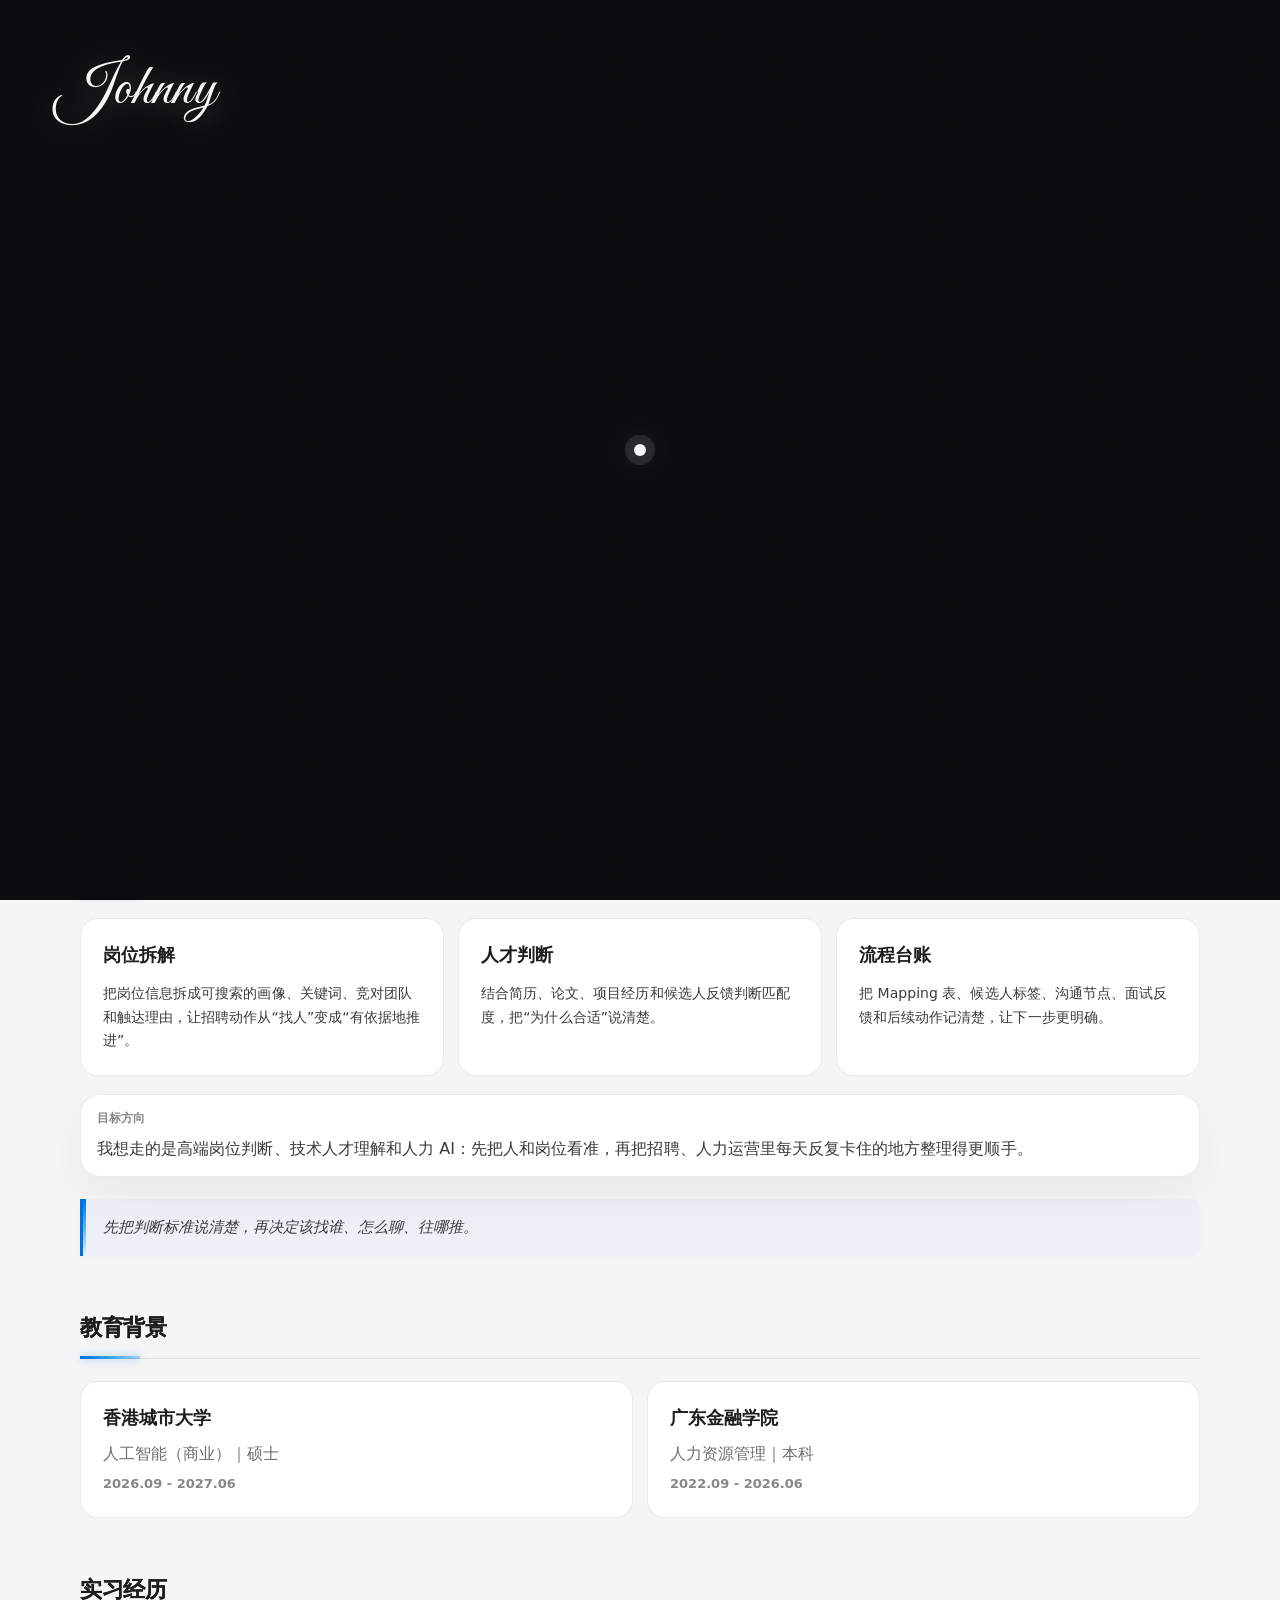
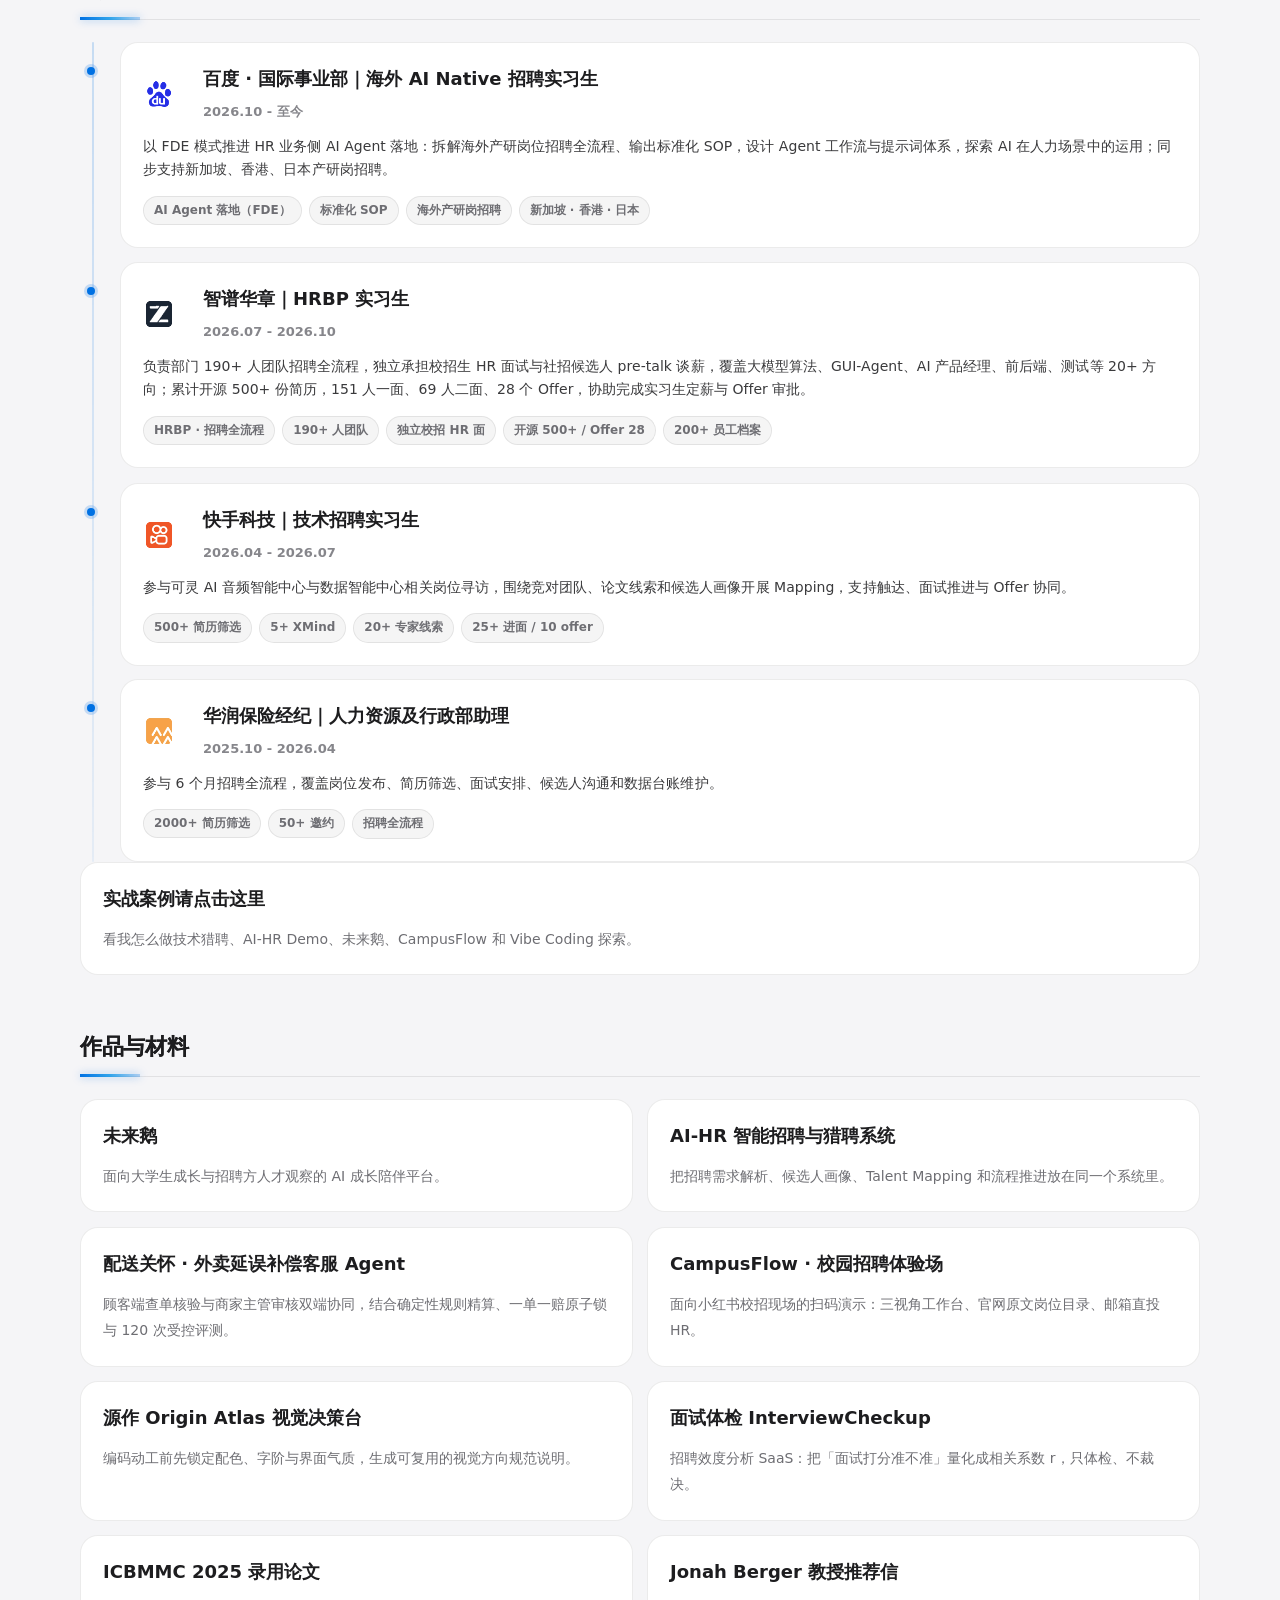
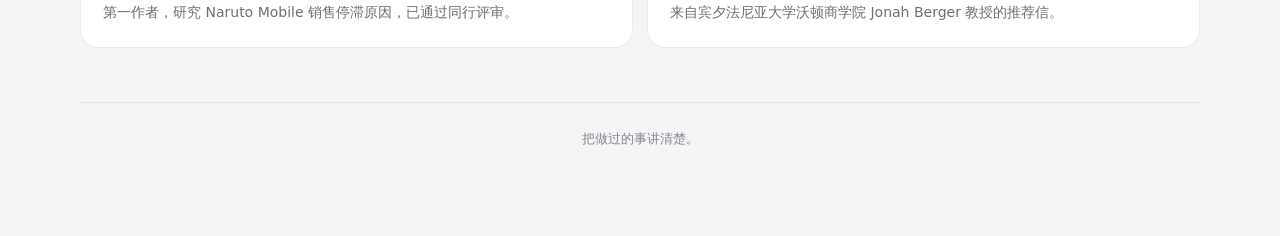
<file: index.html>
<!DOCTYPE html>
<html lang="zh-CN">
<head>
  <meta charset="UTF-8" />
  <meta name="viewport" content="width=device-width, initial-scale=1.0" />
  <title>李宗谦｜高端招聘 / 技术猎聘 / 人力运营 AI</title>
  <meta name="description" content="李宗谦，22岁，人力资源管理 + 商业 AI 背景，目标方向为高端招聘、技术猎聘和人力运营 AI。" />
  <meta name="robots" content="index, follow" />
  <meta name="theme-color" content="#f5f5f7" />
  <link rel="canonical" href="https://892069773-stack.github.io/" />
  <link rel="icon" href="assets/site-icon.svg" type="image/svg+xml" />
  <link rel="manifest" href="site.webmanifest" />
  <meta property="og:type" content="website" />
  <meta property="og:locale" content="zh_CN" />
  <meta property="og:site_name" content="李宗谦个人主页" />
  <meta property="og:title" content="李宗谦｜高端招聘 / 技术猎聘 / 人力运营 AI" />
  <meta property="og:description" content="人力资源管理 + 商业 AI 背景，目标方向为高端招聘、技术猎聘和人力运营 AI。" />
  <meta property="og:url" content="https://892069773-stack.github.io/" />
  <meta property="og:image" content="https://892069773-stack.github.io/assets/profile-hero.jpg" />
  <meta name="twitter:card" content="summary_large_image" />
  <meta name="twitter:title" content="李宗谦｜高端招聘 / 技术猎聘 / 人力运营 AI" />
  <meta name="twitter:description" content="把岗位、候选人和人力流程里的关键判断讲清楚的人。" />
  <meta name="twitter:image" content="https://892069773-stack.github.io/assets/profile-hero.jpg" />
  <link rel="preload" as="image" href="assets/life/life-01.jpg" fetchpriority="low" />
  <link rel="preload" as="image" href="assets/life/life-02.jpg" fetchpriority="low" />
  <link rel="preload" as="image" href="assets/life/life-03.jpg" fetchpriority="low" />
  <link rel="preload" as="image" href="assets/life/life-04.jpg" fetchpriority="low" />
  <link rel="preload" as="image" href="assets/life/life-05.jpg" fetchpriority="low" />
  <link rel="preload" as="image" href="assets/life/life-06.jpg" fetchpriority="low" />
  <link rel="preload" as="image" href="assets/life/life-07.jpg" fetchpriority="low" />
  <link rel="preload" as="image" href="assets/life/life-08.jpg" fetchpriority="low" />
  <link rel="preload" as="image" href="assets/life/life-09.jpg" fetchpriority="low" />
  <link rel="preload" as="image" href="assets/life/life-10-wilderness.jpg" fetchpriority="low" />
  <link rel="preload" as="image" href="assets/life/life-12-lake-windmills.jpg" fetchpriority="low" />
  <link rel="preload" as="image" href="assets/life/life-13-cloudfield.jpg" fetchpriority="low" />
  <link rel="preload" as="image" href="assets/intro-hero.jpg" fetchpriority="high" />
  <link rel="preload" as="image" href="assets/covers/game-valorant.jpg" fetchpriority="low" />
  <link rel="preload" as="image" href="assets/covers/game-rock-kingdom.jpg" fetchpriority="low" />
  <link rel="preconnect" href="https://fonts.googleapis.com" />
  <link rel="preconnect" href="https://fonts.gstatic.com" crossorigin />
  <link href="https://fonts.googleapis.com/css2?family=Great+Vibes&display=swap" rel="stylesheet" />
  <link rel="stylesheet" href="assets/styles.css" />
</head>
<body data-page="home">
  <a class="skip-link" href="#main">跳到主要内容</a>
  <header class="site-header">
    <div class="nav-wrap">
      <a class="brand" href="index.html"><span class="brand-mark">LZ</span><span>李宗谦<small>Recruiting x AI</small></span></a>
      <nav class="top-nav" aria-label="主导航">
        <a href="index.html" data-nav="home">Home</a>
        <a href="about.html" data-nav="about">About</a>
        <a href="experience.html" data-nav="experience">Cases</a>
        <a href="works.html" data-nav="works">Works</a>
        <a href="cv.html" data-nav="cv">CV</a>
        <a href="life.html" data-nav="life">Life</a>
        <a href="contact.html" data-nav="contact">Contact</a>
      </nav>
    </div>
  </header>

  <nav class="mobile-nav" aria-label="移动端导航">
    <a href="index.html" data-nav="home">首页</a>
    <a href="about.html" data-nav="about">关于</a>
    <a href="experience.html" data-nav="experience">实战</a>
    <a href="works.html" data-nav="works">作品</a>
    <a href="cv.html" data-nav="cv">履历</a>
    <a href="life.html" data-nav="life">生活</a>
    <a href="contact.html" data-nav="contact">联系</a>
  </nav>

  <button class="mode-toggle" type="button" data-mode-toggle aria-pressed="false" aria-label="打开生活模式">
    <span class="mode-icon" data-mode-icon>L</span>
    <span class="mode-label" data-mode-label>生活模式</span>
    <span class="mode-track" aria-hidden="true"><span></span></span>
  </button>
  <span class="mode-flash" data-mode-flash aria-hidden="true"></span>

  <!-- 工作区叙事开场：米白加载 → 品牌整屏 → 主视觉揭示 → 事实文案 → 进入工作区（仅工作模式） -->
  <div class="work-intro" data-work-intro data-phase="loader" role="presentation">
    <span class="wi-name-top" aria-hidden="true">Johnny</span>
    <div class="wi-stage" aria-hidden="true">
      <div class="wi-media">
        <figure class="wi-visual"><img src="assets/intro-hero.jpg" alt="" loading="eager" fetchpriority="high" decoding="async" /></figure>
        <div class="wi-scrim" aria-hidden="true"></div>
        <div class="wi-grain" aria-hidden="true"></div>
      </div>
      <div class="wi-copy">
        <h1 class="wi-h1">李宗谦</h1>
        <p class="wi-role">百度国际 · AI Native 招聘</p>
        <p class="wi-interests">对技术招聘、技术 HRBP 和招聘运营感兴趣</p>
        <div class="wi-actions">
          <a class="wi-btn wi-btn--primary" href="#experience" data-wi-view>查看经历</a>
          <a class="wi-btn" href="cv.html">在线履历 CV</a>
        </div>
        <div class="wi-hint" aria-hidden="true">下滑进入</div>
      </div>
    </div>
    <span class="wi-guide" aria-hidden="true"></span>
  </div>

  <main class="profile-home" id="main">
    <section class="profile-shell" data-mode-view="work" aria-hidden="false">
      <header class="profile-hero-card profile-hero-work">
        <div class="profile-visual">
          <figure class="profile-portrait">
            <img src="assets/profile-hero.jpg" width="556" height="720" alt="李宗谦个人照片" loading="eager" fetchpriority="high" decoding="async" data-random-home-photo />
            <figcaption><span>Target</span><strong>Recruiting x AI</strong></figcaption>
          </figure>
          <div class="portrait-note" aria-label="头像下说明">
            <p>乐于沟通，把候选人关系维护成长期联系；新岗位、新行业会主动补知识、拆问题。</p>
          </div>
        </div>
        <div class="profile-hero-copy">
          <p class="profile-kicker">工作区 / Recruiting x AI</p>
          <h1>李宗谦</h1>
          <p class="profile-role">22岁 · 人力资源管理 + 商业 AI</p>
          <p class="profile-slogan">高端招聘 · 技术猎聘 · 人力运营 AI</p>
          <p class="profile-contact">GitHub 892069773-stack · 892069773@qq.com · 微信 Johnny_Shelby</p>
          <div class="profile-actions">
            <a class="is-primary" href="cv.html">查看 CV</a>
            <a href="experience.html">实战案例</a>
            <a href="works.html">作品材料</a>
            <a href="contact.html">联系我</a>
          </div>
          <div class="hero-proof-grid" aria-label="核心证据">
            <article><strong>3000+</strong><span>累计简历筛选</span></article>
            <article><strong>75+</strong><span>候选人触达 / 邀约</span></article>
            <article><strong>CityU</strong><span>商业人工智能</span></article>
          </div>
        </div>
      </header>

      <section class="profile-section" id="section-method">
        <h2>我做事的方式</h2>
        <div class="profile-grid three capability-grid">
          <article class="profile-card"><strong>岗位拆解</strong><p>把岗位信息拆成可搜索的画像、关键词、竞对团队和触达理由，让招聘动作从“找人”变成“有依据地推进”。</p></article>
          <article class="profile-card"><strong>人才判断</strong><p>结合简历、论文、项目经历和候选人反馈判断匹配度，把“为什么合适”说清楚。</p></article>
          <article class="profile-card"><strong>流程台账</strong><p>把 Mapping 表、候选人标签、沟通节点、面试反馈和后续动作记清楚，让下一步更明确。</p></article>
        </div>
        <div class="career-intent">
          <span>目标方向</span>
          <p>我想走的是高端岗位判断、技术人才理解和人力 AI：先把人和岗位看准，再把招聘、人力运营里每天反复卡住的地方整理得更顺手。</p>
        </div>
        <blockquote>先把判断标准说清楚，再决定该找谁、怎么聊、往哪推。</blockquote>
      </section>

      <section class="profile-section">
        <h2>教育背景</h2>
        <div class="profile-grid two">
          <article class="profile-card">
            <strong>香港城市大学</strong>
            <span>人工智能（商业）｜硕士</span>
            <small>2026.09 - 2027.06</small>
          </article>
          <article class="profile-card">
            <strong>广东金融学院</strong>
            <span>人力资源管理｜本科</span>
            <small>2022.09 - 2026.06</small>
          </article>
        </div>
      </section>

      <section class="profile-section" id="experience">
        <h2>实习经历</h2>
        <div class="profile-timeline">
          <article class="profile-card">
            <div class="profile-card-head">
              <img src="assets/logos/baidu.png" alt="百度" class="company-logo" width="32" height="32" />
              <div>
                <strong>百度 · 国际事业部｜海外 AI Native 招聘实习生</strong>
                <small>2026.10 - 至今</small>
              </div>
            </div>
            <p>以 FDE 模式推进 HR 业务侧 AI Agent 落地：拆解海外产研岗位招聘全流程、输出标准化 SOP，设计 Agent 工作流与提示词体系，探索 AI 在人力场景中的运用；同步支持新加坡、香港、日本产研岗招聘。</p>
            <div class="profile-tags"><span>AI Agent 落地（FDE）</span><span>标准化 SOP</span><span>海外产研岗招聘</span><span>新加坡 · 香港 · 日本</span></div>
          </article>
          <article class="profile-card">
            <div class="profile-card-head">
              <img src="assets/logos/zhipu.png" alt="智谱AI" class="company-logo" width="32" height="32" />
              <div>
                <strong>智谱华章｜HRBP 实习生</strong>
                <small>2026.07 - 2026.10</small>
              </div>
            </div>
            <p>负责部门 190+ 人团队招聘全流程，独立承担校招生 HR 面试与社招候选人 pre-talk 谈薪，覆盖大模型算法、GUI-Agent、AI 产品经理、前后端、测试等 20+ 方向；累计开源 500+ 份简历，151 人一面、69 人二面、28 个 Offer，协助完成实习生定薪与 Offer 审批。</p>
            <div class="profile-tags"><span>HRBP · 招聘全流程</span><span>190+ 人团队</span><span>独立校招 HR 面</span><span>开源 500+ / Offer 28</span><span>200+ 员工档案</span></div>
          </article>
          <article class="profile-card">
            <div class="profile-card-head">
              <img src="assets/logos/kuaishou.png" alt="快手科技" class="company-logo" width="32" height="32" />
              <div>
                <strong>快手科技｜技术招聘实习生</strong>
                <small>2026.04 - 2026.07</small>
              </div>
            </div>
            <p>参与可灵 AI 音频智能中心与数据智能中心相关岗位寻访，围绕竞对团队、论文线索和候选人画像开展 Mapping，支持触达、面试推进与 Offer 协同。</p>
            <div class="profile-tags"><span>500+ 简历筛选</span><span>5+ XMind</span><span>20+ 专家线索</span><span>25+ 进面 / 10 offer</span></div>
          </article>
          <article class="profile-card">
            <div class="profile-card-head">
              <img src="assets/logos/huarun.png" alt="华润保险经纪" class="company-logo" width="32" height="32" />
              <div>
                <strong>华润保险经纪｜人力资源及行政部助理</strong>
                <small>2025.10 - 2026.04</small>
              </div>
            </div>
            <p>参与 6 个月招聘全流程，覆盖岗位发布、简历筛选、面试安排、候选人沟通和数据台账维护。</p>
            <div class="profile-tags"><span>2000+ 简历筛选</span><span>50+ 邀约</span><span>招聘全流程</span></div>
          </article>
        </div>
        <a class="profile-link-card profile-experience-cta" href="experience.html"><strong>实战案例请点击这里</strong><span>看我怎么做技术猎聘、AI-HR Demo、未来鹅、CampusFlow 和 Vibe Coding 探索。</span></a>
      </section>

      <section class="profile-section">
        <h2>作品与材料</h2>
        <div class="profile-grid two">
          <a class="profile-link-card" href="works.html#future-goose"><strong>未来鹅</strong><span>面向大学生成长与招聘方人才观察的 AI 成长陪伴平台。</span></a>
          <a class="profile-link-card" href="works.html#aihr"><strong>AI-HR 智能招聘与猎聘系统</strong><span>把招聘需求解析、候选人画像、Talent Mapping 和流程推进放在同一个系统里。</span></a>
          <a class="profile-link-card" href="works.html#ord001"><strong>配送关怀 · 外卖延误补偿客服 Agent</strong><span>顾客端查单核验与商家主管审核双端协同，结合确定性规则精算、一单一赔原子锁与 120 次受控评测。</span></a>
          <a class="profile-link-card" href="works.html#campusflow"><strong>CampusFlow · 校园招聘体验场</strong><span>面向小红书校招现场的扫码演示：三视角工作台、官网原文岗位目录、邮箱直投 HR。</span></a>
          <a class="profile-link-card" href="works.html#origin-atlas"><strong>源作 Origin Atlas 视觉决策台</strong><span>编码动工前先锁定配色、字阶与界面气质，生成可复用的视觉方向规范说明。</span></a>
          <a class="profile-link-card" href="works.html#interview-checkup"><strong>面试体检 InterviewCheckup</strong><span>招聘效度分析 SaaS：把「面试打分准不准」量化成相关系数 r，只体检、不裁决。</span></a>
          <a class="profile-link-card" href="paper.html"><strong>ICBMMC 2025 录用论文</strong><span>第一作者，研究 Naruto Mobile 销售停滞原因，已通过同行评审。</span></a>
          <a class="profile-link-card" href="reference.html"><strong>Jonah Berger 教授推荐信</strong><span>来自宾夕法尼亚大学沃顿商学院 Jonah Berger 教授的推荐信。</span></a>
        </div>
      </section>

      <footer class="profile-footer">把做过的事讲清楚。</footer>
    </section>

    <section class="profile-shell life-profile-shell" data-mode-view="life" aria-hidden="true" inert hidden>
      <header class="profile-hero-card profile-hero-life">
        <div class="profile-hero-copy">
          <p class="profile-kicker">下班后 / Life</p>
          <h1>生活里的我</h1>
          <div class="friend-card friend-card-life" aria-label="交友名片">
            <div class="friend-zodiac" aria-hidden="true"><span>♌</span></div>
            <div>
              <span class="friend-label">交友名片</span>
              <strong>ENFP · 狮子座</strong>
              <p>熟了之后话会变多，反应快，爱接梗；能开黑，也能认真听一段近况。</p>
            </div>
          </div>
          <div class="profile-actions">
            <a class="is-primary" href="contact.html">聊聊</a>
            <a href="works.html">看作品</a>
            <a href="cv.html">看履历</a>
          </div>
          <div class="signal-board" data-signal-board>
            <div class="signal-tabs" role="tablist" aria-label="生活兴趣">
              <button type="button" class="is-active" data-signal-tab data-signal-text="打瓦会认真报点，洛克王国就纯放松。">游戏</button>
              <button type="button" data-signal-tab data-signal-text="吉他是留给自己的慢时间，想放空的时候就弹一会儿。">吉他</button>
              <button type="button" data-signal-tab data-signal-text="从深圳飞。到地方先吃饭，再找街逛。">旅行</button>
            </div>
            <p data-signal-copy aria-live="polite">打瓦会认真报点，洛克王国就纯放松。</p>
          </div>
          <div class="hero-proof-grid" aria-label="生活兴趣">
            <article><strong>Game</strong><span>无畏契约 / 洛克王国</span></article>
            <article><strong>Sound</strong><span>弹吉他</span></article>
            <article><strong>Trip</strong><span>日本 / 英国 / 加拿大</span></article>
            <article><strong>Food</strong><span>可乐鸡翅 / 辣椒炒肉</span></article>
          </div>
        </div>
        <figure class="profile-portrait life-portrait random-life-portrait">
          <img src="assets/life/life-03.jpg" data-src="assets/life/life-03.jpg" width="585" height="780" alt="随机生活照片" loading="eager" decoding="async" data-random-life-photo />
        </figure>
      </header>

      <section class="profile-section profile-life-gallery">
        <h2>生活照片墙</h2>
        <p>日常、夜路、富士山、现场、日落、街区、山路、新加坡、茶屋和草原旅行。</p>
        <p class="photo-wall-hint">按住照片左右拖动浏览，也可以聚焦后使用键盘方向键。</p>
        <div class="life-photo-wall profile-photo-wall" aria-label="首页生活模式可左右拖动的生活照片墙">
          <div class="life-photo-track" data-photo-wall tabindex="0">
            <figure><img src="assets/life/life-01.jpg" width="780" height="439" alt="生活自拍照片" loading="eager" decoding="async" /><figcaption>日常</figcaption></figure>
            <figure><img src="assets/life/life-02.jpg" width="584" height="780" alt="夜晚街道旅行照片" loading="eager" decoding="async" /><figcaption>夜路</figcaption></figure>
            <figure><img src="assets/life/life-03.jpg" width="585" height="780" alt="富士山旅行照片" loading="eager" decoding="async" /><figcaption>富士山</figcaption></figure>
            <figure><img src="assets/life/life-04.jpg" width="585" height="780" alt="音乐现场照片" loading="eager" decoding="async" /><figcaption>现场</figcaption></figure>
            <figure><img src="assets/life/life-05.jpg" width="585" height="780" alt="日落海边旅行照片" loading="eager" decoding="async" /><figcaption>日落</figcaption></figure>
            <figure><img src="assets/life/life-06.jpg" width="519" height="780" alt="街区旅行照片" loading="eager" decoding="async" /><figcaption>街区</figcaption></figure>
            <figure><img src="assets/life/life-07.jpg" width="899" height="1200" alt="山路红车旅行照片" loading="eager" decoding="async" /><figcaption>山路</figcaption></figure>
            <figure><img src="assets/life/life-08.jpg" width="899" height="1200" alt="新加坡鱼尾狮夜景照片" loading="eager" decoding="async" /><figcaption>新加坡</figcaption></figure>
            <figure><img src="assets/life/life-09.jpg" width="1200" height="800" alt="茶屋喝抹茶照片" loading="eager" decoding="async" /><figcaption>茶屋</figcaption></figure>
            <figure><img src="assets/life/life-10-wilderness.jpg" width="4032" height="3024" alt="荒野与火山地貌旅行照片" loading="eager" decoding="async" /><figcaption>荒野</figcaption></figure>
            <figure><img src="assets/life/life-12-lake-windmills.jpg" width="5456" height="3064" alt="湖泊与风车旅行照片" loading="eager" decoding="async" /><figcaption>湖风</figcaption></figure>
            <figure><img src="assets/life/life-13-cloudfield.jpg" width="3213" height="5712" alt="草原与云层旅行照片" loading="eager" decoding="async" /><figcaption>云野</figcaption></figure>
          </div>
        </div>
      </section>

      <section class="profile-section">
        <h2>爱好</h2>
        <div class="profile-grid two">
          <article class="profile-card">
            <strong>游戏</strong>
            <p>打瓦的时候会认真报点，洛克王国就当作慢慢回血。</p>
            <div class="game-cover-row" aria-label="游戏封面">
              <figure class="game-cover-card">
                <img src="assets/covers/game-valorant.jpg" width="1200" height="675" alt="无畏契约封面" loading="eager" decoding="async" />
                <figcaption><span>无畏契约</span><strong>打瓦</strong></figcaption>
              </figure>
              <figure class="game-cover-card">
                <img src="assets/covers/game-rock-kingdom.jpg" width="1200" height="675" alt="洛克王国封面" loading="eager" decoding="async" />
                <figcaption><span>洛克王国</span><strong>回血局</strong></figcaption>
              </figure>
            </div>
            <div class="profile-tags"><span>无畏契约（打瓦）</span><span>洛克王国</span></div>
          </article>
          <article class="profile-card">
            <strong>吉他</strong>
            <p>吉他主要留给夜里，手上有点旋律，人会安静下来。</p>
            <div class="profile-tags"><span>弹吉他</span><span>音乐</span></div>
          </article>
        </div>
      </section>

      <section class="profile-section profile-culture">
        <h2>阅读和番剧</h2>
        <p class="profile-section-copy">书架、歌单和番剧口味。</p>
        <div class="culture-stack">
          <div class="culture-block">
            <div class="culture-head">
              <h3>影视剧</h3>
              <p>犯罪、悬疑、文艺向都看一点。</p>
            </div>
            <div class="cover-grid cover-grid-shows">
              <article class="cover-card is-show">
                <div class="cover-art"><img src="[data-uri]" data-src="assets/covers/show-peaky-blinders.jpg" width="500" height="750" alt="《浴血黑帮》海报" loading="lazy" decoding="async" /></div>
                <span>英剧 / 犯罪</span>
                <strong>浴血黑帮</strong>
                <em>黑帮</em>
              </article>
              <article class="cover-card is-show">
                <div class="cover-art"><img src="[data-uri]" data-src="assets/covers/show-reacher.jpg" width="500" height="750" alt="《侠探杰克》海报" loading="lazy" decoding="async" /></div>
                <span>美剧 / 动作</span>
                <strong>侠探杰克</strong>
                <em>爽感</em>
              </article>
              <article class="cover-card is-show">
                <div class="cover-art"><img src="[data-uri]" data-src="assets/covers/show-only-river.jpg" width="500" height="700" alt="《河边的错误》海报" loading="lazy" decoding="async" /></div>
                <span>电影 / 悬疑</span>
                <strong>河边的错误</strong>
                <em>余华</em>
              </article>
              <article class="cover-card is-show">
                <div class="cover-art"><img src="[data-uri]" data-src="assets/covers/show-stranger-things.jpg" width="500" height="750" alt="《怪奇物语》海报" loading="lazy" decoding="async" /></div>
                <span>美剧 / 科幻</span>
                <strong>怪奇物语</strong>
                <em>奇异</em>
              </article>
            </div>
          </div>
          <div class="culture-block">
            <div class="culture-head">
              <h3>番剧口味</h3>
              <p>热血、怪招、日常关系感都吃一点。</p>
            </div>
            <div class="cover-grid cover-grid-anime">
              <article class="cover-card is-anime">
                <div class="cover-art"><img src="[data-uri]" data-src="assets/covers/anime-opposite.jpg" width="506" height="720" alt="《正相反的你与我》封面" loading="lazy" decoding="async" /></div>
                <span>漫画 / 动画</span>
                <strong>正相反的你与我</strong>
                <em>日常感</em>
              </article>
              <article class="cover-card is-anime">
                <div class="cover-art"><img src="[data-uri]" data-src="assets/covers/anime-naruto.jpg" width="524" height="720" alt="《火影忍者》动画封面" loading="lazy" decoding="async" /></div>
                <span>热血成长</span>
                <strong>火影忍者</strong>
                <em>羁绊</em>
              </article>
              <article class="cover-card is-anime">
                <div class="cover-art"><img src="[data-uri]" data-src="assets/covers/anime-jojo.jpg" width="504" height="720" alt="《JOJO的奇妙冒险》动画封面" loading="lazy" decoding="async" /></div>
                <span>热血怪招</span>
                <strong>JOJO的奇妙冒险</strong>
                <em>冒险</em>
              </article>
              <article class="cover-card is-anime">
                <div class="cover-art"><img src="[data-uri]" data-src="assets/covers/anime-jjk.jpg" width="720" height="1018" alt="《咒术回战 怀玉篇》封面" loading="lazy" decoding="async" /></div>
                <span>怀玉篇</span>
                <strong>咒术回战</strong>
                <em>高专时期</em>
              </article>
            </div>
          </div>
          <div class="culture-block">
            <div class="culture-head">
              <h3>阅读清单</h3>
              <p>有些书看完会留一点后劲。</p>
            </div>
            <div class="cover-grid cover-grid-books">
              <article class="cover-card is-book">
                <div class="cover-art"><img src="[data-uri]" data-src="assets/covers/book-alive.jpg" width="496" height="720" alt="《活着》书籍封面" loading="lazy" decoding="async" /></div>
                <span>余华</span>
                <strong>活着</strong>
                <em>命运感</em>
              </article>
              <article class="cover-card is-book">
                <div class="cover-art"><img src="[data-uri]" data-src="assets/covers/book-kite.jpg" width="720" height="720" alt="《追风筝的人》书籍封面" loading="lazy" decoding="async" /></div>
                <span>卡勒德·胡赛尼</span>
                <strong>追风筝的人</strong>
                <em>记忆与补偿</em>
              </article>
              <article class="cover-card is-book">
                <div class="cover-art"><img src="[data-uri]" data-src="assets/covers/book-sunzi.jpg" width="509" height="720" alt="《孙子兵法》书籍封面" loading="lazy" decoding="async" /></div>
                <span>孙武</span>
                <strong>孙子兵法</strong>
                <em>策略感</em>
              </article>
            </div>
          </div>
        </div>
      </section>

      <section class="profile-section">
        <h2>正在听</h2>
        <div class="music-grid">
          <a class="music-card" href="https://music.apple.com/us/album/what-is-love/1555390082?i=1555390083" target="_blank" rel="noreferrer">
            <img src="[data-uri]" data-src="assets/covers/music-what-is-love.jpg" width="300" height="300" alt="TWICE What is Love? 专辑封面" loading="lazy" decoding="async" />
            <span>TWICE</span>
            <strong>What is Love?</strong>
          </a>
          <a class="music-card" href="https://music.apple.com/us/album/nocturne/1721453716?i=1721454108" target="_blank" rel="noreferrer">
            <img src="[data-uri]" data-src="assets/covers/music-nocturne.jpg" width="300" height="300" alt="周杰伦 Nocturne 专辑封面" loading="lazy" decoding="async" />
            <span>周杰伦</span>
            <strong>夜曲</strong>
          </a>
          <a class="music-card" href="https://music.apple.com/us/album/the-same-moonlight/672648486?i=672648897" target="_blank" rel="noreferrer">
            <img src="[data-uri]" data-src="assets/covers/music-same-moonlight.jpg" width="300" height="300" alt="徐佳莹 The Same Moonlight 专辑封面" loading="lazy" decoding="async" />
            <span>徐佳莹</span>
            <strong>一样的月光</strong>
          </a>
        </div>
      </section>

      <section class="profile-section">
        <h2>旅行</h2>
        <div class="travel-globe-layout">
          <div class="travel-globe-copy">
            <p>我是深圳人，出门一般从深圳飞。去过日本、美国、新加坡、马来西亚、迪拜、英国、墨西哥、加拿大、柬埔寨。到地方不太爱赶景点，先吃饭，再找街逛。</p>
            <div class="travel-origin"><span>出发地</span><strong>深圳</strong></div>
            <div class="travel-country-list" aria-label="旅行国家">
              <span><b>🇯🇵</b>日本</span>
              <span><b>🇺🇸</b>美国</span>
              <span><b>🇸🇬</b>新加坡</span>
              <span><b>🇲🇾</b>马来西亚</span>
              <span><b>🇦🇪</b>迪拜</span>
              <span><b>🇬🇧</b>英国</span>
              <span><b>🇲🇽</b>墨西哥</span>
              <span><b>🇨🇦</b>加拿大</span>
              <span><b>🇰🇭</b>柬埔寨</span>
            </div>
          </div>
          <div class="travel-globe-stage" data-travel-globe aria-label="从深圳出发的可旋转旅行地球，连接日本、美国、新加坡、马来西亚、迪拜、英国、墨西哥、加拿大和柬埔寨">
            <canvas></canvas>
          </div>
        </div>
      </section>

      <section class="profile-section">
        <h2>喜欢吃的</h2>
        <p>可乐鸡翅、辣椒炒肉，我隔一阵子就会想吃。一个偏甜，一个配米饭很香。</p>
        <blockquote>我的墓志铭：兴趣使然</blockquote>
      </section>

      <footer class="profile-footer">认真上班也认真下班</footer>
    </section>
  </main>

  <footer class="footer"><div class="container"><span>李宗谦｜Recruiting x AI</span><span>高端招聘、技术猎聘、人力运营 AI 和下班后</span></div></footer>
  <div class="mini-record-player" data-record-player>
    <button class="mini-record" type="button" aria-label="播放或暂停音乐" aria-expanded="false">
      <span class="mini-record-disc" aria-hidden="true">
        <span class="mini-record-label">N</span>
      </span>
      <span class="mini-record-tonearm" aria-hidden="true"></span>
    </button>
    <div class="mini-record-bubble" data-record-bubble>
      <button class="mini-record-close" type="button" aria-label="关闭提示">×</button>
      <span>听一下</span>
      <strong>Nonsense</strong>
      <em>Sabrina Carpenter</em>
      <div class="mini-record-controls" aria-label="音乐控制">
        <button class="mini-record-play" type="button" aria-label="播放">►</button>
        <button class="mini-record-next" type="button" aria-label="切到下一首">下一首</button>
      </div>
    </div>
  </div>
  <button class="back-top" data-back-top aria-label="返回顶部">↑</button>
  <script src="assets/router.js"></script>
  <script src="assets/app.js"></script>
  <script src="assets/record-player.js"></script>
  <script src="assets/guide.js"></script>
</body>
</html>
</file>
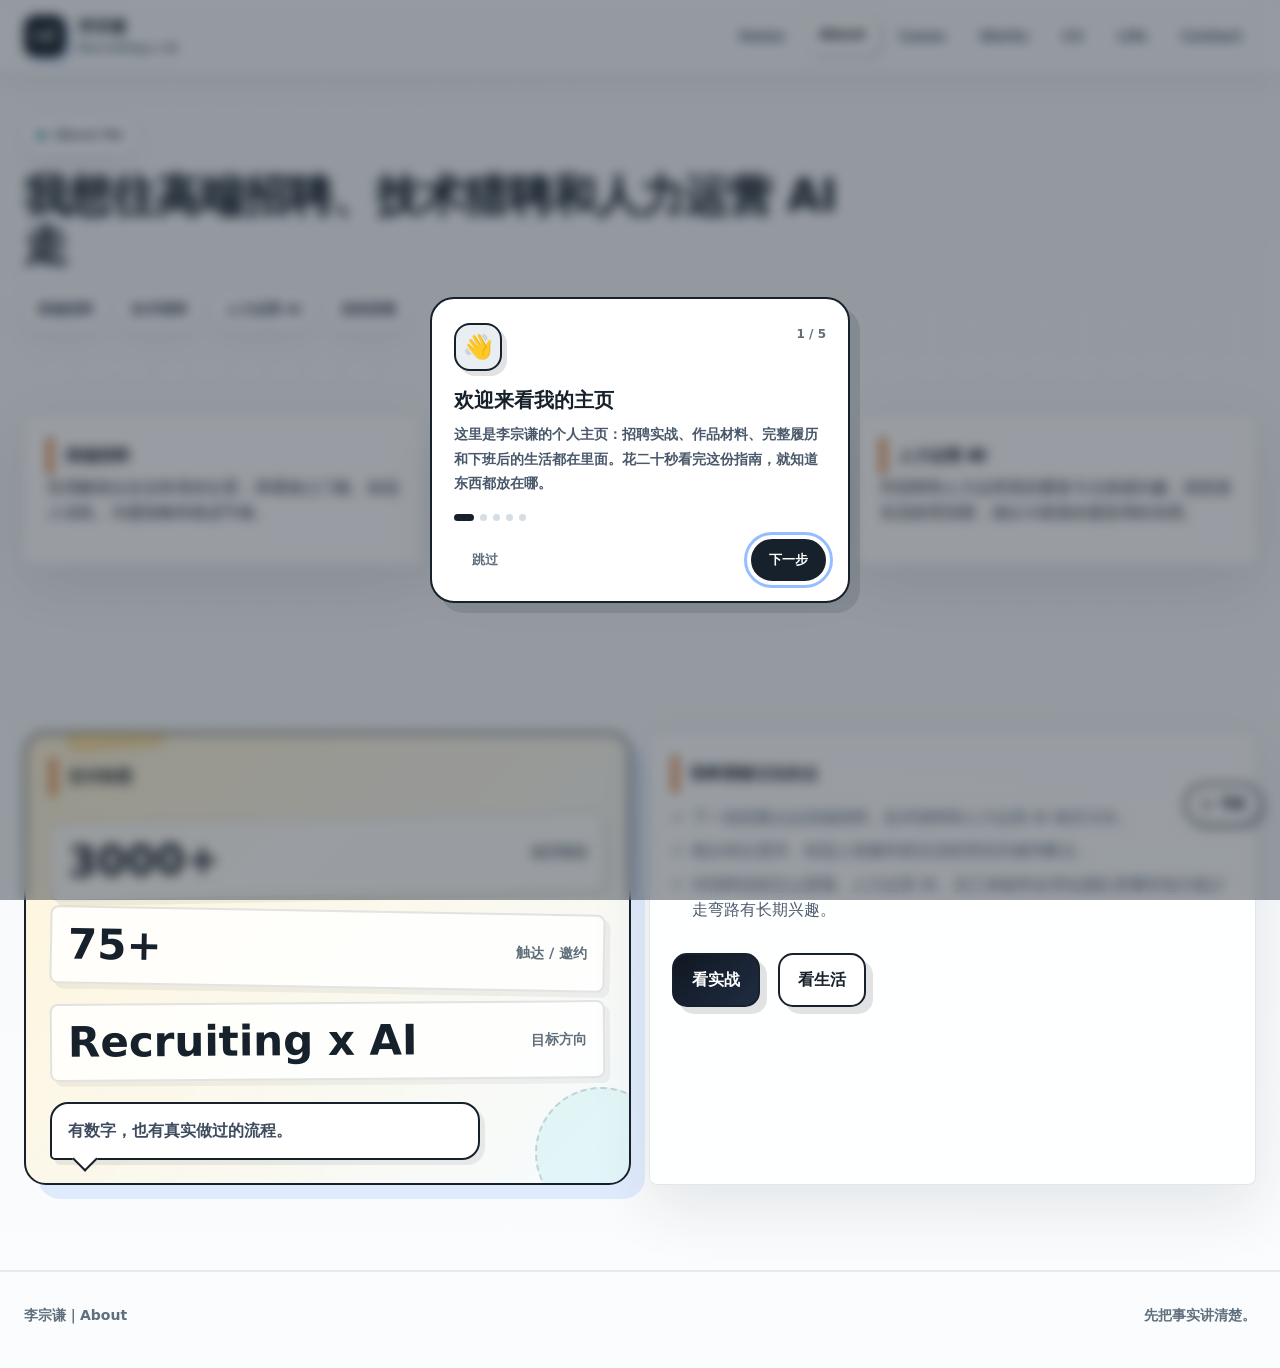
<file: about.html>
<!DOCTYPE html>
<html lang="zh-CN">
<head>
  <meta charset="UTF-8" />
  <meta name="viewport" content="width=device-width, initial-scale=1.0" />
  <title>About｜李宗谦</title>
  <meta name="description" content="李宗谦关于我：人力资源管理、商业人工智能、高端招聘、技术猎聘、人力运营 AI。" />
  <meta name="robots" content="index, follow" />
  <meta name="theme-color" content="#f3f6f8" />
  <link rel="canonical" href="https://892069773-stack.github.io/about.html" />
  <meta property="og:type" content="website" />
  <meta property="og:locale" content="zh_CN" />
  <meta property="og:site_name" content="李宗谦个人主页" />
  <meta property="og:title" content="About｜李宗谦" />
  <meta property="og:description" content="人力资源管理、商业人工智能、高端招聘、技术猎聘、人力运营 AI。" />
  <meta property="og:url" content="https://892069773-stack.github.io/about.html" />
  <meta property="og:image" content="https://892069773-stack.github.io/assets/profile-hero.jpg" />
  <meta name="twitter:card" content="summary_large_image" />
  <meta name="twitter:title" content="About｜李宗谦" />
  <meta name="twitter:description" content="人力资源管理、商业人工智能、高端招聘、技术猎聘、人力运营 AI。" />
  <meta name="twitter:image" content="https://892069773-stack.github.io/assets/profile-hero.jpg" />
  <link rel="icon" href="assets/site-icon.svg" type="image/svg+xml" />
  <link rel="manifest" href="site.webmanifest" />
  <link rel="stylesheet" href="assets/styles.css" />
</head>
<body data-page="about">
  <a class="skip-link" href="#main">跳到主要内容</a>
  <header class="site-header"><div class="nav-wrap"><a class="brand" href="index.html"><span class="brand-mark">LZ</span><span>李宗谦<small>Recruiting x AI</small></span></a><nav class="top-nav"><a href="index.html" data-nav="home">Home</a><a href="about.html" data-nav="about">About</a><a href="experience.html" data-nav="experience">Cases</a><a href="works.html" data-nav="works">Works</a><a href="cv.html" data-nav="cv">CV</a><a href="life.html" data-nav="life">Life</a><a href="contact.html" data-nav="contact">Contact</a></nav></div></header>
  <nav class="mobile-nav"><a href="index.html" data-nav="home">首页</a><a href="about.html" data-nav="about">关于</a><a href="experience.html" data-nav="experience">实战</a><a href="works.html" data-nav="works">作品</a><a href="cv.html" data-nav="cv">履历</a><a href="life.html" data-nav="life">生活</a><a href="contact.html" data-nav="contact">联系</a></nav>
  <main id="main">
    <section class="container page-hero">
      <p class="eyebrow">About Me</p>
      <h1 class="page-title">我想往高端招聘、技术猎聘和人力运营 AI 走</h1>
      <div class="comic-strip"><span class="tag">高端招聘</span><span class="tag">技术猎聘</span><span class="tag">人力运营 AI</span><span class="tag">流程更顺</span></div>
    </section>

    <section class="section tight">
      <div class="container grid three">
        <article class="card"><span class="comic-label">高端招聘</span><p>先理解岗位在业务里的位置，再看核心门槛、候选人动机、沟通策略和推进节奏。</p></article>
        <article class="card"><span class="comic-label">技术猎聘</span><p>把技术栈、竞对团队、论文线索、项目背景和人才画像拆清楚，让寻访动作有依据。</p></article>
        <article class="card"><span class="comic-label">人力运营 AI</span><p>对招聘和人力运营里的重复卡点很感兴趣，想把真实流程理清楚，做出大家真的愿意用的东西。</p></article>
      </div>
    </section>

    <section class="section">
      <div class="container grid two">
        <aside class="comic-board proof-board" aria-label="经历交付便签">
          <span class="comic-label">交付快照</span>
          <div class="paper-stack">
            <p><strong>3000+</strong><span>简历筛选</span></p>
            <p><strong>75+</strong><span>触达 / 邀约</span></p>
            <p><strong>Recruiting x AI</strong><span>目标方向</span></p>
          </div>
          <p class="speech-bubble">有数字，也有真实做过的流程。</p>
        </aside>
        <div class="note-panel">
          <span class="comic-label">我希望被记住的点</span>
          <ul class="bullet-list">
              <li>下一段想重点走高端招聘、技术猎聘和人力运营 AI 相关方向。</li>
              <li>能从岗位需求、候选人画像和真实流程里找关键判断点。</li>
              <li>对招聘流程怎么更顺、人力运营 AI、员工体验和全球化团队里哪些地方能少走弯路有长期兴趣。</li>
          </ul>
          <div class="actions"><a class="btn primary" href="experience.html">看实战</a><a class="btn" href="life.html">看生活</a></div>
        </div>
      </div>
    </section>
  </main>
  <footer class="footer"><div class="container"><span>李宗谦｜About</span><span>先把事实讲清楚。</span></div></footer>
  <button class="back-top" data-back-top aria-label="返回顶部">↑</button>
  <script src="assets/router.js"></script>
  <script src="assets/app.js"></script>
  <script src="assets/guide.js"></script>
  <script src="assets/record-player.js"></script>
</body>
</html>
</file>
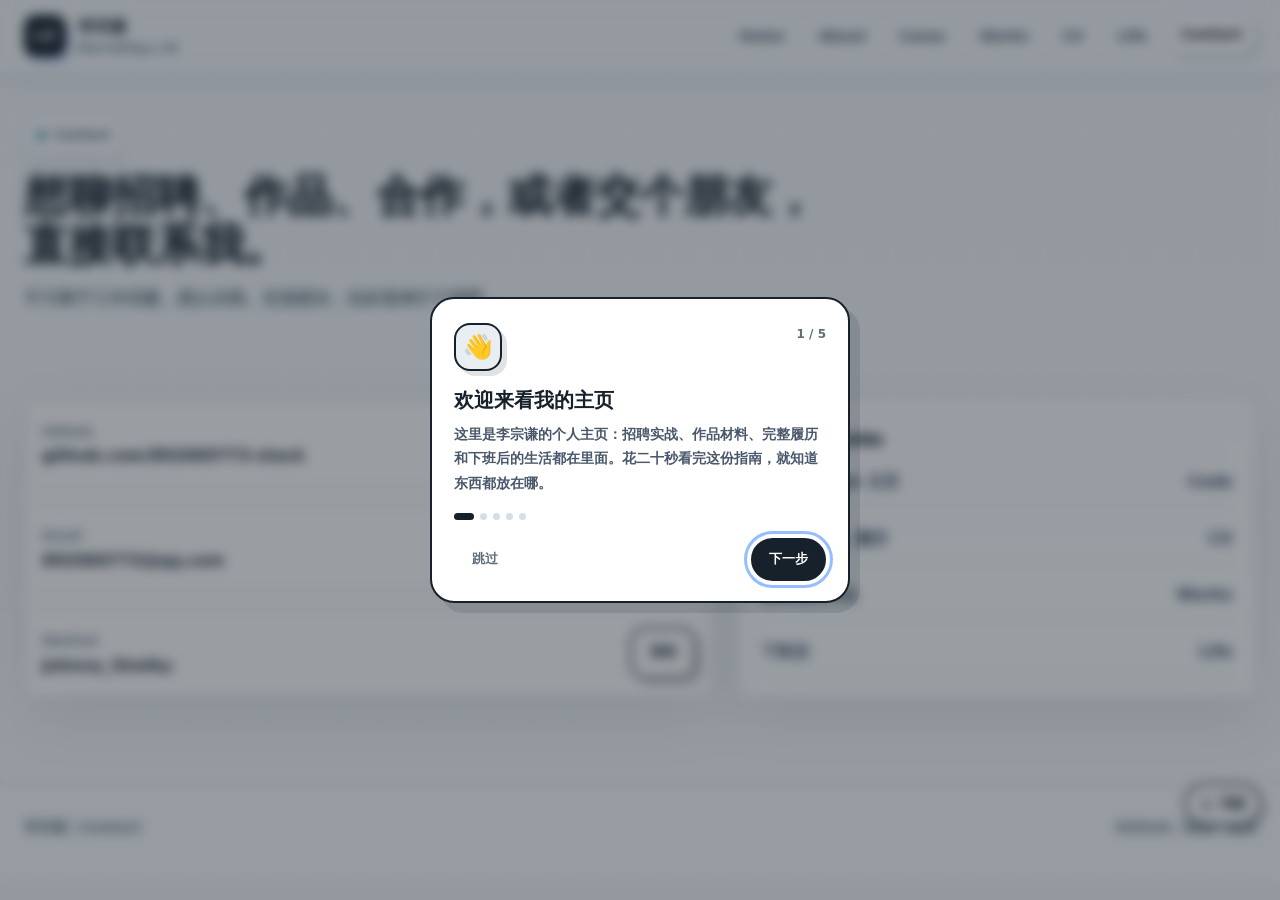
<file: contact.html>
<!DOCTYPE html>
<html lang="zh-CN">
<head>
  <meta charset="UTF-8" />
  <meta name="viewport" content="width=device-width, initial-scale=1.0" />
  <title>Contact｜李宗谦</title>
  <meta name="description" content="李宗谦联系方式：GitHub、邮箱、微信、履历下载与作品入口。" />
  <meta name="robots" content="index, follow" />
  <meta name="theme-color" content="#f3f6f8" />
  <link rel="canonical" href="https://892069773-stack.github.io/contact.html" />
  <meta property="og:type" content="website" />
  <meta property="og:locale" content="zh_CN" />
  <meta property="og:site_name" content="李宗谦个人主页" />
  <meta property="og:title" content="Contact｜李宗谦" />
  <meta property="og:description" content="GitHub、邮箱、微信、履历下载与作品入口。" />
  <meta property="og:url" content="https://892069773-stack.github.io/contact.html" />
  <meta property="og:image" content="https://892069773-stack.github.io/assets/profile-card.jpg" />
  <meta name="twitter:card" content="summary_large_image" />
  <meta name="twitter:title" content="Contact｜李宗谦" />
  <meta name="twitter:description" content="GitHub、邮箱、微信、履历下载与作品入口。" />
  <meta name="twitter:image" content="https://892069773-stack.github.io/assets/profile-card.jpg" />
  <link rel="icon" href="assets/site-icon.svg" type="image/svg+xml" />
  <link rel="manifest" href="site.webmanifest" />
  <link rel="stylesheet" href="assets/styles.css" />
</head>
<body data-page="contact">
  <a class="skip-link" href="#main">跳到主要内容</a>
  <header class="site-header"><div class="nav-wrap"><a class="brand" href="index.html"><span class="brand-mark">LZ</span><span>李宗谦<small>Recruiting x AI</small></span></a><nav class="top-nav"><a href="index.html" data-nav="home">Home</a><a href="about.html" data-nav="about">About</a><a href="experience.html" data-nav="experience">Cases</a><a href="works.html" data-nav="works">Works</a><a href="cv.html" data-nav="cv">CV</a><a href="life.html" data-nav="life">Life</a><a href="contact.html" data-nav="contact">Contact</a></nav></div></header>
  <nav class="mobile-nav"><a href="index.html" data-nav="home">首页</a><a href="about.html" data-nav="about">关于</a><a href="experience.html" data-nav="experience">实战</a><a href="works.html" data-nav="works">作品</a><a href="cv.html" data-nav="cv">履历</a><a href="life.html" data-nav="life">生活</a><a href="contact.html" data-nav="contact">联系</a></nav>
  <main id="main">
    <section class="container page-hero">
      <p class="eyebrow">Contact</p>
      <h1 class="page-title">想聊招聘、作品、合作，或者交个朋友，直接联系我。</h1>
      <p class="page-hero-note">不只限于工作话题，想认识我、交流想法，也欢迎来打个招呼。</p>
    </section>

    <section class="section tight">
      <div class="container contact-board">
        <div class="contact-card">
          <div class="contact-row"><div><span>GitHub</span><strong>github.com/892069773-stack</strong></div><a class="small-btn" href="https://github.com/892069773-stack" target="_blank" rel="noreferrer">打开</a></div>
          <div class="contact-row"><div><span>Email</span><strong>892069773@qq.com</strong></div><button class="small-btn" data-copy="892069773@qq.com">复制</button></div>
          <div class="contact-row"><div><span>WeChat</span><strong>Johnny_Shelby</strong></div><button class="small-btn" data-copy="Johnny_Shelby">复制</button></div>
        </div>
        <aside class="note-panel">
          <span class="comic-label">Quick Links</span>
          <div class="material-list">
            <a href="https://github.com/892069773-stack" target="_blank" rel="noreferrer"><span>访问 GitHub 主页</span><strong>Code</strong></a>
            <a href="cv.html"><span>浏览 HTML 履历</span><strong>CV</strong></a>
            <a href="works.html"><span>查看项目作品</span><strong>Works</strong></a>
            <a href="life.html"><span>下班后</span><strong>Life</strong></a>
          </div>
        </aside>
      </div>
    </section>
  </main>
  <footer class="footer"><div class="container"><span>李宗谦｜Contact</span><span>GitHub / 邮箱 / 微信</span></div></footer>
  <button class="back-top" data-back-top aria-label="返回顶部">↑</button>
  <script src="assets/router.js"></script>
  <script src="assets/app.js"></script>
  <script src="assets/guide.js"></script>
  <script src="assets/record-player.js"></script>
</body>
</html>
</file>
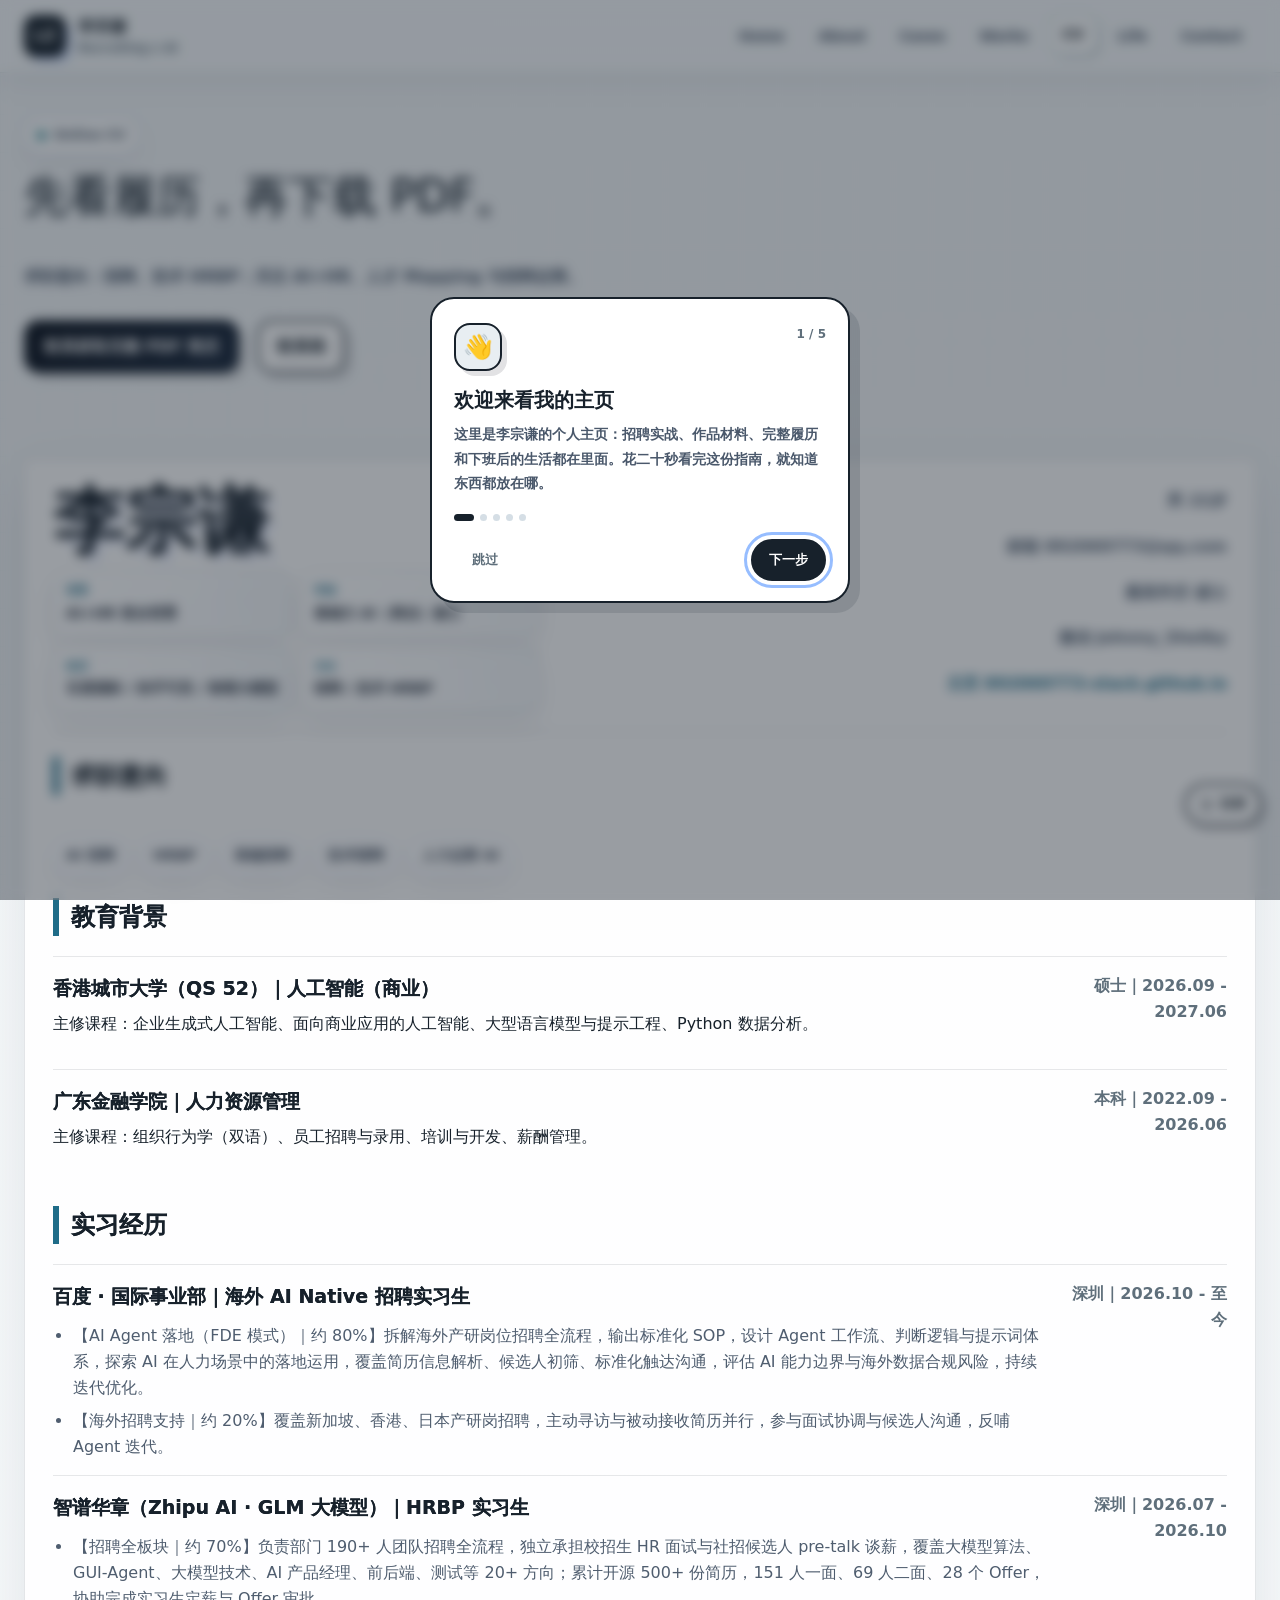
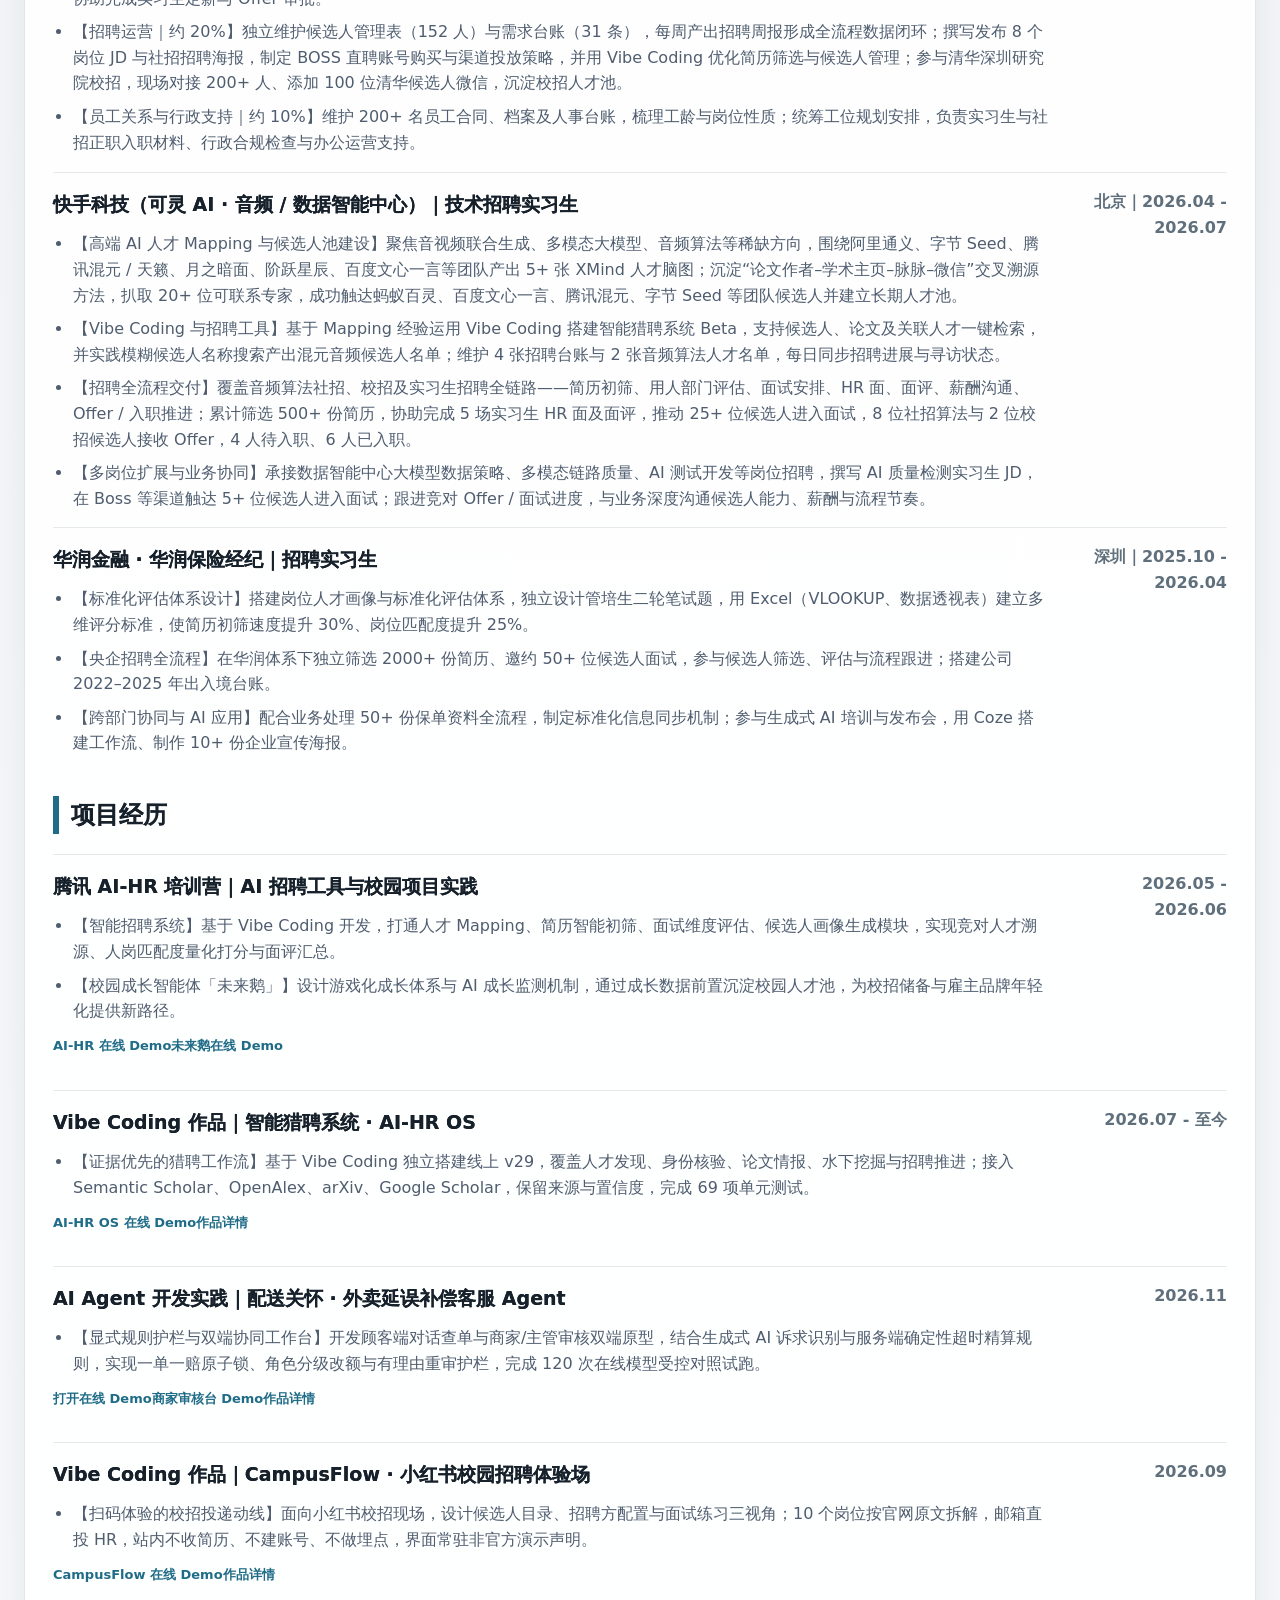
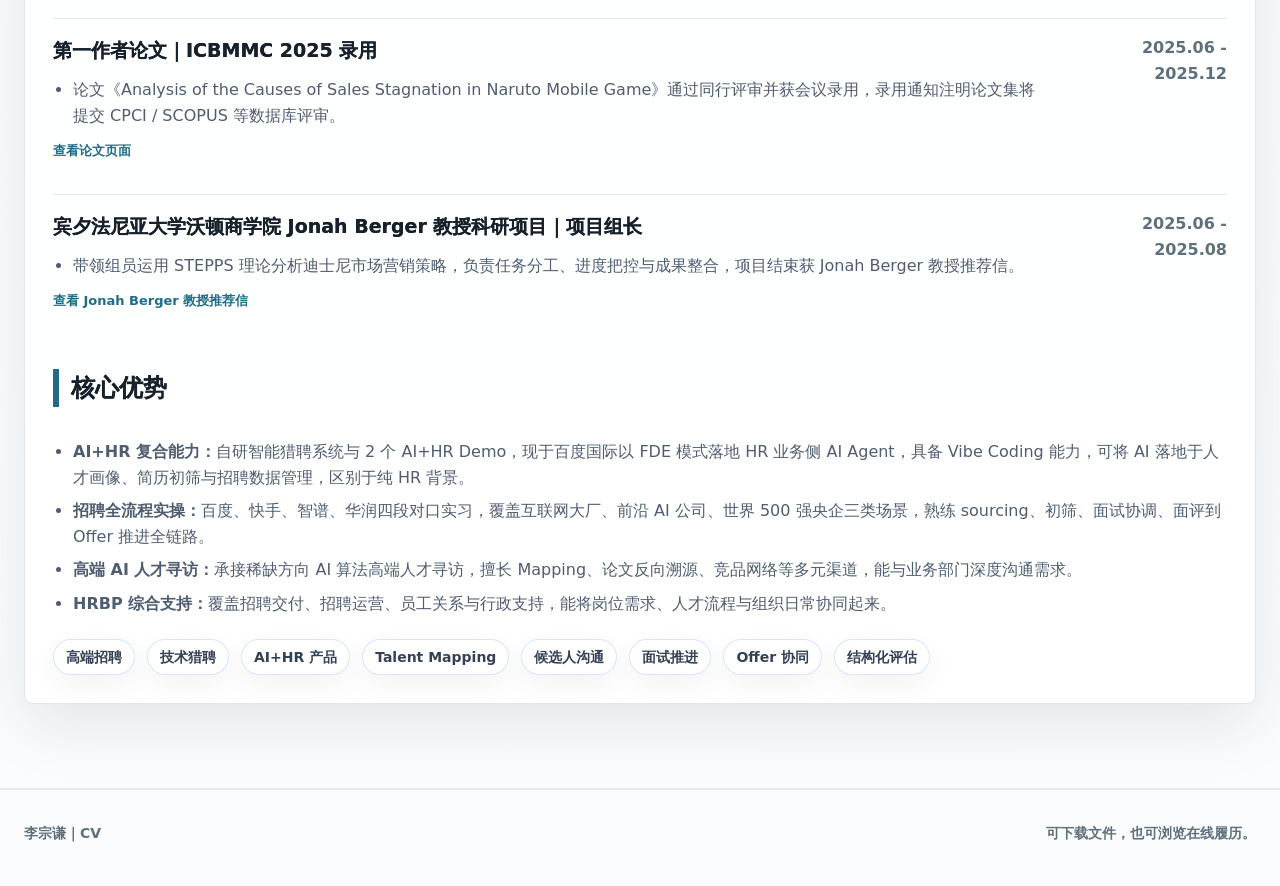
<file: cv.html>
<!DOCTYPE html>
<html lang="zh-CN">
<head>
  <meta charset="UTF-8" />
  <meta name="viewport" content="width=device-width, initial-scale=1.0" />
  <title>CV｜李宗谦</title>
  <meta name="description" content="李宗谦 HTML 履历：高端招聘、技术猎聘与人力运营 AI。" />
  <meta name="robots" content="index, follow" />
  <meta name="theme-color" content="#f3f6f8" />
  <link rel="canonical" href="https://892069773-stack.github.io/cv.html" />
  <meta property="og:type" content="profile" />
  <meta property="og:locale" content="zh_CN" />
  <meta property="og:site_name" content="李宗谦个人主页" />
  <meta property="og:title" content="CV｜李宗谦" />
  <meta property="og:description" content="高端招聘、技术猎聘与人力运营 AI 在线履历。" />
  <meta property="og:url" content="https://892069773-stack.github.io/cv.html" />
  <meta property="og:image" content="https://892069773-stack.github.io/assets/profile-hero.jpg" />
  <meta name="twitter:card" content="summary_large_image" />
  <meta name="twitter:title" content="CV｜李宗谦" />
  <meta name="twitter:description" content="高端招聘、技术猎聘与人力运营 AI 在线履历。" />
  <meta name="twitter:image" content="https://892069773-stack.github.io/assets/profile-hero.jpg" />
  <link rel="icon" href="assets/site-icon.svg" type="image/svg+xml" />
  <link rel="manifest" href="site.webmanifest" />
  <link rel="stylesheet" href="assets/styles.css" />
</head>
<body data-page="cv">
  <a class="skip-link" href="#main">跳到主要内容</a>
  <header class="site-header"><div class="nav-wrap"><a class="brand" href="index.html"><span class="brand-mark">LZ</span><span>李宗谦<small>Recruiting x AI</small></span></a><nav class="top-nav"><a href="index.html" data-nav="home">Home</a><a href="about.html" data-nav="about">About</a><a href="experience.html" data-nav="experience">Cases</a><a href="works.html" data-nav="works">Works</a><a href="cv.html" data-nav="cv">CV</a><a href="life.html" data-nav="life">Life</a><a href="contact.html" data-nav="contact">Contact</a></nav></div></header>
  <nav class="mobile-nav"><a href="index.html" data-nav="home">首页</a><a href="about.html" data-nav="about">关于</a><a href="experience.html" data-nav="experience">实战</a><a href="works.html" data-nav="works">作品</a><a href="cv.html" data-nav="cv">履历</a><a href="life.html" data-nav="life">生活</a><a href="contact.html" data-nav="contact">联系</a></nav>
  <main id="main">
    <section class="container page-hero">
      <p class="eyebrow">Online CV</p>
      <p class="page-title">先看履历，再下载 PDF。</p>
      <p class="lead">求职意向：招聘、技术 HRBP；关注 AI+HR、人才 Mapping 与招聘运营。</p>
      <div class="actions"><a class="btn primary" href="contact.html">联系获取完整 PDF 简历</a><a class="btn" href="contact.html">联系我</a></div>
    </section>

    <section class="section tight">
      <article class="container cv-sheet">
        <header class="cv-header">
          <div class="cv-intro">
            <h1>李宗谦</h1>
            <div class="cv-highlight-grid" aria-label="个人标签">
              <article class="cv-highlight">
                <span>背景</span>
                <strong>AI+HR 复合背景</strong>
              </article>
              <article class="cv-highlight">
                <span>学校</span>
                <strong>港城大 AI（商业）硕士</strong>
              </article>
              <article class="cv-highlight">
                <span>经历</span>
                <strong>百度国际 / 快手可灵 / 智谱大模型</strong>
              </article>
              <article class="cv-highlight">
                <span>方向</span>
                <strong>招聘 / 技术 HRBP</strong>
              </article>
            </div>
          </div>
          <div class="contact-stack">
            <span>男 22岁</span>
            <span>邮箱 892069773@qq.com</span>
            <span>最高学历 硕士</span>
            <span>微信 Johnny_Shelby</span>
            <a href="https://892069773-stack.github.io/" target="_blank" rel="noreferrer">主页 892069773-stack.github.io</a>
          </div>
        </header>

        <section class="cv-section">
          <h2>求职意向</h2>
          <div class="comic-strip"><span class="tag">AI 招聘</span><span class="tag">HRBP</span><span class="tag">高端招聘</span><span class="tag">技术猎聘</span><span class="tag">人力运营 AI</span></div>
        </section>

        <section class="cv-section">
          <h2>教育背景</h2>
          <div class="cv-row"><div><h3>香港城市大学（QS 52）｜人工智能（商业）</h3><p>主修课程：企业生成式人工智能、面向商业应用的人工智能、大型语言模型与提示工程、Python 数据分析。</p></div><time>硕士｜2026.09 - 2027.06</time></div>
          <div class="cv-row"><div><h3>广东金融学院｜人力资源管理</h3><p>主修课程：组织行为学（双语）、员工招聘与录用、培训与开发、薪酬管理。</p></div><time>本科｜2022.09 - 2026.06</time></div>
        </section>

        <section class="cv-section">
          <h2>实习经历</h2>
          <div class="cv-row"><div><h3>百度 · 国际事业部｜海外 AI Native 招聘实习生</h3><ul class="bullet-list"><li>【AI Agent 落地（FDE 模式）｜约 80%】拆解海外产研岗位招聘全流程，输出标准化 SOP，设计 Agent 工作流、判断逻辑与提示词体系，探索 AI 在人力场景中的落地运用，覆盖简历信息解析、候选人初筛、标准化触达沟通，评估 AI 能力边界与海外数据合规风险，持续迭代优化。</li><li>【海外招聘支持｜约 20%】覆盖新加坡、香港、日本产研岗招聘，主动寻访与被动接收简历并行，参与面试协调与候选人沟通，反哺 Agent 迭代。</li></ul></div><time>深圳｜2026.10 - 至今</time></div>
          <div class="cv-row"><div><h3>智谱华章（Zhipu AI · GLM 大模型）｜HRBP 实习生</h3><ul class="bullet-list"><li>【招聘全板块｜约 70%】负责部门 190+ 人团队招聘全流程，独立承担校招生 HR 面试与社招候选人 pre-talk 谈薪，覆盖大模型算法、GUI-Agent、大模型技术、AI 产品经理、前后端、测试等 20+ 方向；累计开源 500+ 份简历，151 人一面、69 人二面、28 个 Offer，协助完成实习生定薪与 Offer 审批。</li><li>【招聘运营｜约 20%】独立维护候选人管理表（152 人）与需求台账（31 条），每周产出招聘周报形成全流程数据闭环；撰写发布 8 个岗位 JD 与社招招聘海报，制定 BOSS 直聘账号购买与渠道投放策略，并用 Vibe Coding 优化简历筛选与候选人管理；参与清华深圳研究院校招，现场对接 200+ 人、添加 100 位清华候选人微信，沉淀校招人才池。</li><li>【员工关系与行政支持｜约 10%】维护 200+ 名员工合同、档案及人事台账，梳理工龄与岗位性质；统筹工位规划安排，负责实习生与社招正职入职材料、行政合规检查与办公运营支持。</li></ul></div><time>深圳｜2026.07 - 2026.10</time></div>
          <div class="cv-row"><div><h3>快手科技（可灵 AI · 音频 / 数据智能中心）｜技术招聘实习生</h3><ul class="bullet-list"><li>【高端 AI 人才 Mapping 与候选人池建设】聚焦音视频联合生成、多模态大模型、音频算法等稀缺方向，围绕阿里通义、字节 Seed、腾讯混元 / 天籁、月之暗面、阶跃星辰、百度文心一言等团队产出 5+ 张 XMind 人才脑图；沉淀“论文作者–学术主页–脉脉–微信”交叉溯源方法，扒取 20+ 位可联系专家，成功触达蚂蚁百灵、百度文心一言、腾讯混元、字节 Seed 等团队候选人并建立长期人才池。</li><li>【Vibe Coding 与招聘工具】基于 Mapping 经验运用 Vibe Coding 搭建智能猎聘系统 Beta，支持候选人、论文及关联人才一键检索，并实践模糊候选人名称搜索产出混元音频候选人名单；维护 4 张招聘台账与 2 张音频算法人才名单，每日同步招聘进展与寻访状态。</li><li>【招聘全流程交付】覆盖音频算法社招、校招及实习生招聘全链路——简历初筛、用人部门评估、面试安排、HR 面、面评、薪酬沟通、Offer / 入职推进；累计筛选 500+ 份简历，协助完成 5 场实习生 HR 面及面评，推动 25+ 位候选人进入面试，8 位社招算法与 2 位校招候选人接收 Offer，4 人待入职、6 人已入职。</li><li>【多岗位扩展与业务协同】承接数据智能中心大模型数据策略、多模态链路质量、AI 测试开发等岗位招聘，撰写 AI 质量检测实习生 JD，在 Boss 等渠道触达 5+ 位候选人进入面试；跟进竞对 Offer / 面试进度，与业务深度沟通候选人能力、薪酬与流程节奏。</li></ul></div><time>北京｜2026.04 - 2026.07</time></div>
          <div class="cv-row"><div><h3>华润金融 · 华润保险经纪｜招聘实习生</h3><ul class="bullet-list"><li>【标准化评估体系设计】搭建岗位人才画像与标准化评估体系，独立设计管培生二轮笔试题，用 Excel（VLOOKUP、数据透视表）建立多维评分标准，使简历初筛速度提升 30%、岗位匹配度提升 25%。</li><li>【央企招聘全流程】在华润体系下独立筛选 2000+ 份简历、邀约 50+ 位候选人面试，参与候选人筛选、评估与流程跟进；搭建公司 2022–2025 年出入境台账。</li><li>【跨部门协同与 AI 应用】配合业务处理 50+ 份保单资料全流程，制定标准化信息同步机制；参与生成式 AI 培训与发布会，用 Coze 搭建工作流、制作 10+ 份企业宣传海报。</li></ul></div><time>深圳｜2025.10 - 2026.04</time></div>
        </section>

        <section class="cv-section">
          <h2>项目经历</h2>
          <div class="cv-row"><div><h3>腾讯 AI-HR 培训营｜AI 招聘工具与校园项目实践</h3><ul class="bullet-list"><li>【智能招聘系统】基于 Vibe Coding 开发，打通人才 Mapping、简历智能初筛、面试维度评估、候选人画像生成模块，实现竞对人才溯源、人岗匹配度量化打分与面评汇总。</li><li>【校园成长智能体「未来鹅」】设计游戏化成长体系与 AI 成长监测机制，通过成长数据前置沉淀校园人才池，为校招储备与雇主品牌年轻化提供新路径。</li></ul><p class="cv-link-list"><a href="https://johnny-shelby-d9g6l5n3f923ce359-1436004313.tcloudbaseapp.com" target="_blank" rel="noreferrer">AI-HR 在线 Demo</a><a href="https://johnny-shelby-d9g6l5n3f923ce359-1436004313.tcloudbaseapp.com/future-goose/" target="_blank" rel="noreferrer">未来鹅在线 Demo</a></p></div><time>2026.05 - 2026.06</time></div>
          <div class="cv-row"><div><h3>Vibe Coding 作品｜智能猎聘系统 · AI-HR OS</h3><ul class="bullet-list"><li>【证据优先的猎聘工作流】基于 Vibe Coding 独立搭建线上 v29，覆盖人才发现、身份核验、论文情报、水下挖掘与招聘推进；接入 Semantic Scholar、OpenAlex、arXiv、Google Scholar，保留来源与置信度，完成 69 项单元测试。</li></ul><p class="cv-link-list"><a href="https://johnny-shelby-d9g6l5n3f923ce359-1436004313.tcloudbaseapp.com" target="_blank" rel="noreferrer">AI-HR OS 在线 Demo</a><a href="works.html#aihr">作品详情</a></p></div><time>2026.07 - 至今</time></div>
          <div class="cv-row"><div><h3>AI Agent 开发实践｜配送关怀 · 外卖延误补偿客服 Agent</h3><ul class="bullet-list"><li>【显式规则护栏与双端协同工作台】开发顾客端对话查单与商家/主管审核双端原型，结合生成式 AI 诉求识别与服务端确定性超时精算规则，实现一单一赔原子锁、角色分级改额与有理由重审护栏，完成 120 次在线模型受控对照试跑。</li></ul><p class="cv-link-list"><a href="https://892069773-stack.github.io/delivery-care-agent/" target="_blank" rel="noreferrer">打开在线 Demo</a><a href="https://892069773-stack.github.io/delivery-care-agent/review/" target="_blank" rel="noreferrer">商家审核台 Demo</a><a href="works.html#ord001">作品详情</a></p></div><time>2026.11</time></div>
          <div class="cv-row"><div><h3>Vibe Coding 作品｜CampusFlow · 小红书校园招聘体验场</h3><ul class="bullet-list"><li>【扫码体验的校招投递动线】面向小红书校招现场，设计候选人目录、招聘方配置与面试练习三视角；10 个岗位按官网原文拆解，邮箱直投 HR，站内不收简历、不建账号、不做埋点，界面常驻非官方演示声明。</li></ul><p class="cv-link-list"><a href="https://campusflow-xiaohongshu-demo-20260923.surge.sh" target="_blank" rel="noreferrer">CampusFlow 在线 Demo</a><a href="works.html#campusflow">作品详情</a></p></div><time>2026.09</time></div>
          <div class="cv-row"><div><h3>第一作者论文｜ICBMMC 2025 录用</h3><ul class="bullet-list"><li>论文《Analysis of the Causes of Sales Stagnation in Naruto Mobile Game》通过同行评审并获会议录用，录用通知注明论文集将提交 CPCI / SCOPUS 等数据库评审。</li></ul><p class="cv-link-list"><a href="paper.html">查看论文页面</a></p></div><time>2025.06 - 2025.12</time></div>
          <div class="cv-row"><div><h3>宾夕法尼亚大学沃顿商学院 Jonah Berger 教授科研项目｜项目组长</h3><ul class="bullet-list"><li>带领组员运用 STEPPS 理论分析迪士尼市场营销策略，负责任务分工、进度把控与成果整合，项目结束获 Jonah Berger 教授推荐信。</li></ul><p class="cv-link-list"><a href="reference.html">查看 Jonah Berger 教授推荐信</a></p></div><time>2025.06 - 2025.08</time></div>
        </section>

        <section class="cv-section">
          <h2>核心优势</h2>
          <ul class="bullet-list">
            <li><strong>AI+HR 复合能力：</strong>自研智能猎聘系统与 2 个 AI+HR Demo，现于百度国际以 FDE 模式落地 HR 业务侧 AI Agent，具备 Vibe Coding 能力，可将 AI 落地于人才画像、简历初筛与招聘数据管理，区别于纯 HR 背景。</li>
            <li><strong>招聘全流程实操：</strong>百度、快手、智谱、华润四段对口实习，覆盖互联网大厂、前沿 AI 公司、世界 500 强央企三类场景，熟练 sourcing、初筛、面试协调、面评到 Offer 推进全链路。</li>
            <li><strong>高端 AI 人才寻访：</strong>承接稀缺方向 AI 算法高端人才寻访，擅长 Mapping、论文反向溯源、竞品网络等多元渠道，能与业务部门深度沟通需求。</li>
            <li><strong>HRBP 综合支持：</strong>覆盖招聘交付、招聘运营、员工关系与行政支持，能将岗位需求、人才流程与组织日常协同起来。</li>
          </ul>
          <div class="comic-strip"><span class="tag">高端招聘</span><span class="tag">技术猎聘</span><span class="tag">AI+HR 产品</span><span class="tag">Talent Mapping</span><span class="tag">候选人沟通</span><span class="tag">面试推进</span><span class="tag">Offer 协同</span><span class="tag">结构化评估</span></div>
        </section>
      </article>
    </section>
  </main>
  <footer class="footer"><div class="container"><span>李宗谦｜CV</span><span>可下载文件，也可浏览在线履历。</span></div></footer>
  <button class="back-top" data-back-top aria-label="返回顶部">↑</button>
  <script src="assets/router.js"></script>
  <script src="assets/app.js"></script>
  <script src="assets/guide.js"></script>
  <script src="assets/record-player.js"></script>
</body>
</html>
</file>
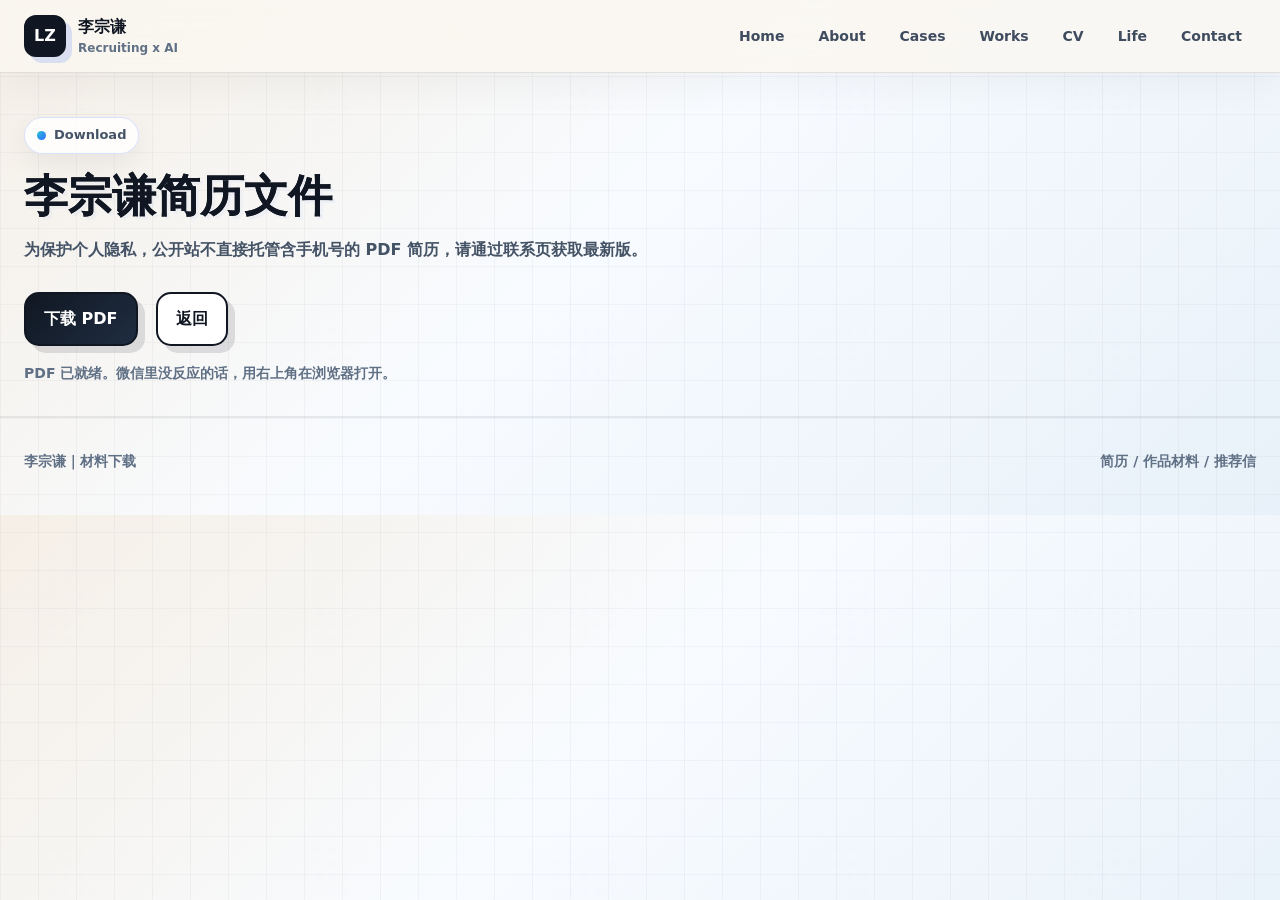
<file: download.html>
<!DOCTYPE html>
<html lang="zh-CN">
<head>
  <meta charset="UTF-8" />
  <meta name="viewport" content="width=device-width, initial-scale=1.0" />
  <title>材料下载｜李宗谦</title>
  <meta name="description" content="李宗谦作品材料和简历下载。" />
  <meta name="robots" content="noindex, nofollow" />
  <meta name="theme-color" content="#f3f6f8" />
  <link rel="canonical" href="https://892069773-stack.github.io/download.html" />
  <meta property="og:type" content="website" />
  <meta property="og:locale" content="zh_CN" />
  <meta property="og:site_name" content="李宗谦个人主页" />
  <meta property="og:title" content="材料下载｜李宗谦" />
  <meta property="og:description" content="简历、作品材料和推荐信下载。" />
  <meta property="og:url" content="https://892069773-stack.github.io/download.html" />
  <meta property="og:image" content="https://892069773-stack.github.io/assets/profile-hero.jpg" />
  <meta name="twitter:card" content="summary_large_image" />
  <meta name="twitter:title" content="材料下载｜李宗谦" />
  <meta name="twitter:description" content="简历、作品材料和推荐信下载。" />
  <meta name="twitter:image" content="https://892069773-stack.github.io/assets/profile-hero.jpg" />
  <link rel="icon" href="assets/site-icon.svg" type="image/svg+xml" />
  <link rel="manifest" href="site.webmanifest" />
  <link rel="stylesheet" href="assets/styles.css" />
</head>
<body data-page="download">
  <a class="skip-link" href="#main">跳到主要内容</a>
  <header class="site-header"><div class="nav-wrap"><a class="brand" href="index.html"><span class="brand-mark">LZ</span><span>李宗谦<small>Recruiting x AI</small></span></a><nav class="top-nav"><a href="index.html" data-nav="home">Home</a><a href="about.html" data-nav="about">About</a><a href="experience.html" data-nav="experience">Cases</a><a href="works.html" data-nav="works">Works</a><a href="cv.html" data-nav="cv">CV</a><a href="life.html" data-nav="life">Life</a><a href="contact.html" data-nav="contact">Contact</a></nav></div></header>
  <nav class="mobile-nav"><a href="index.html" data-nav="home">首页</a><a href="about.html" data-nav="about">关于</a><a href="experience.html" data-nav="experience">实战</a><a href="works.html" data-nav="works">作品</a><a href="cv.html" data-nav="cv">履历</a><a href="life.html" data-nav="life">生活</a><a href="contact.html" data-nav="contact">联系</a></nav>
  <main id="main">
    <section class="container page-hero download-hero">
      <p class="eyebrow">Download</p>
      <h1 class="page-title" data-doc-title>材料文件</h1>
      <p class="lead" data-doc-lead>点击下载 PDF。</p>
      <div class="actions">
        <a class="btn primary" href="#" data-direct-download>下载 PDF</a>
        <a class="btn" href="works.html" data-back-link>返回</a>
      </div>
      <p class="download-status" data-status role="status" aria-live="polite">PDF 已就绪。微信里没反应的话，用右上角在浏览器打开。</p>
    </section>
  </main>
  <footer class="footer"><div class="container"><span>李宗谦｜材料下载</span><span>简历 / 作品材料 / 推荐信</span></div></footer>
  <button class="back-top" data-back-top aria-label="返回顶部">↑</button>
  <script src="assets/app.js"></script>
  <script>
    (() => {
      const docs = {
        cv: {
          title: "李宗谦简历文件",
          lead: "为保护个人隐私，公开站不直接托管含手机号的 PDF 简历，请通过联系页获取最新版。",
          archive: "contact.html",
          archiveName: "李宗谦个人简历.pdf",
          base64: "", native: true,
          back: "cv.html"
        },
        aihr: {
          title: "AI-HR 方案材料",
          lead: "直接下载方案 PDF。",
          archive: "downloads/ai-hr-system.dat",
          archiveName: "AI-HR-智能招聘与猎聘系统方案.pdf",
          base64: "",
          back: "works.html#aihr"
        },
        goose: {
          title: "未来鹅方案材料",
          lead: "直接下载方案 PDF。",
          archive: "downloads/future-goose.dat",
          archiveName: "未来鹅-AI成长陪伴平台方案.pdf",
          base64: "",
          back: "works.html#future-goose"
        },
        reference: {
          title: "教授推荐信",
          lead: "为尊重推荐人隐私，公开站不直接托管教授签字原件，面试交流时可按需提供。",
          archive: "contact.html",
          archiveName: "李宗谦-教授推荐信.pdf",
          base64: "",
          back: "reference.html"
        }
      };

      const params = new URLSearchParams(window.location.search);
      const doc = docs[params.get("id")] || docs.cv;
      const title = document.querySelector("[data-doc-title]");
      const lead = document.querySelector("[data-doc-lead]");
      const status = document.querySelector("[data-status]");
      const directLink = document.querySelector("[data-direct-download]");
      const backLink = document.querySelector("[data-back-link]");

      title.textContent = doc.title;
      lead.textContent = doc.lead;
      directLink.href = doc.archive;
      directLink.download = doc.archiveName;
      if (doc.native) {
        delete directLink.dataset.pdfDownload;
        delete directLink.dataset.pdfBase64;
        directLink.dataset.nativeDownload = "true";
      } else if (doc.base64) {
        delete directLink.dataset.nativeDownload;
        directLink.dataset.pdfBase64 = doc.base64;
        directLink.dataset.pdfDownload = "true";
      } else {
        delete directLink.dataset.nativeDownload;
        delete directLink.dataset.pdfBase64;
        directLink.dataset.pdfDownload = "true";
      }
      backLink.href = doc.back;
      status.textContent = "PDF 已就绪。微信里没反应的话，用右上角在浏览器打开。";
    })();
  </script>
</body>
</html>
</file>
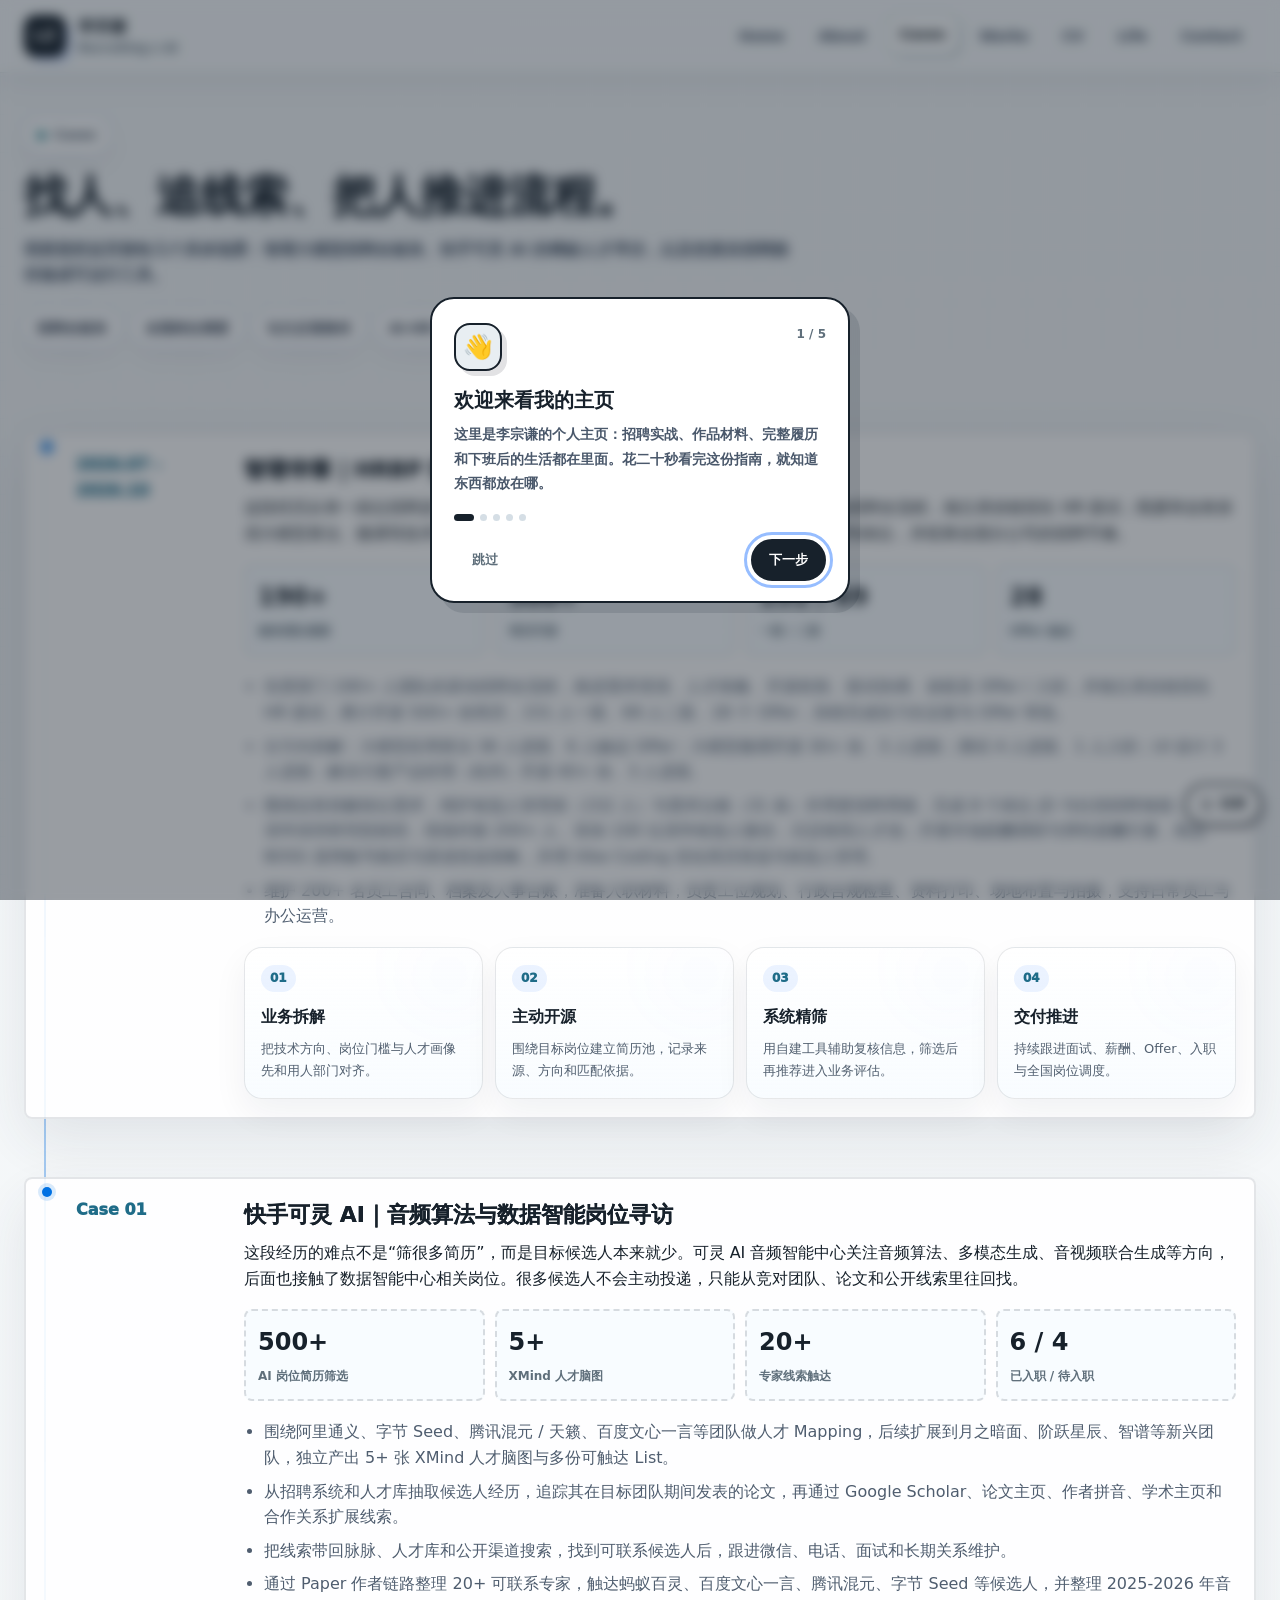
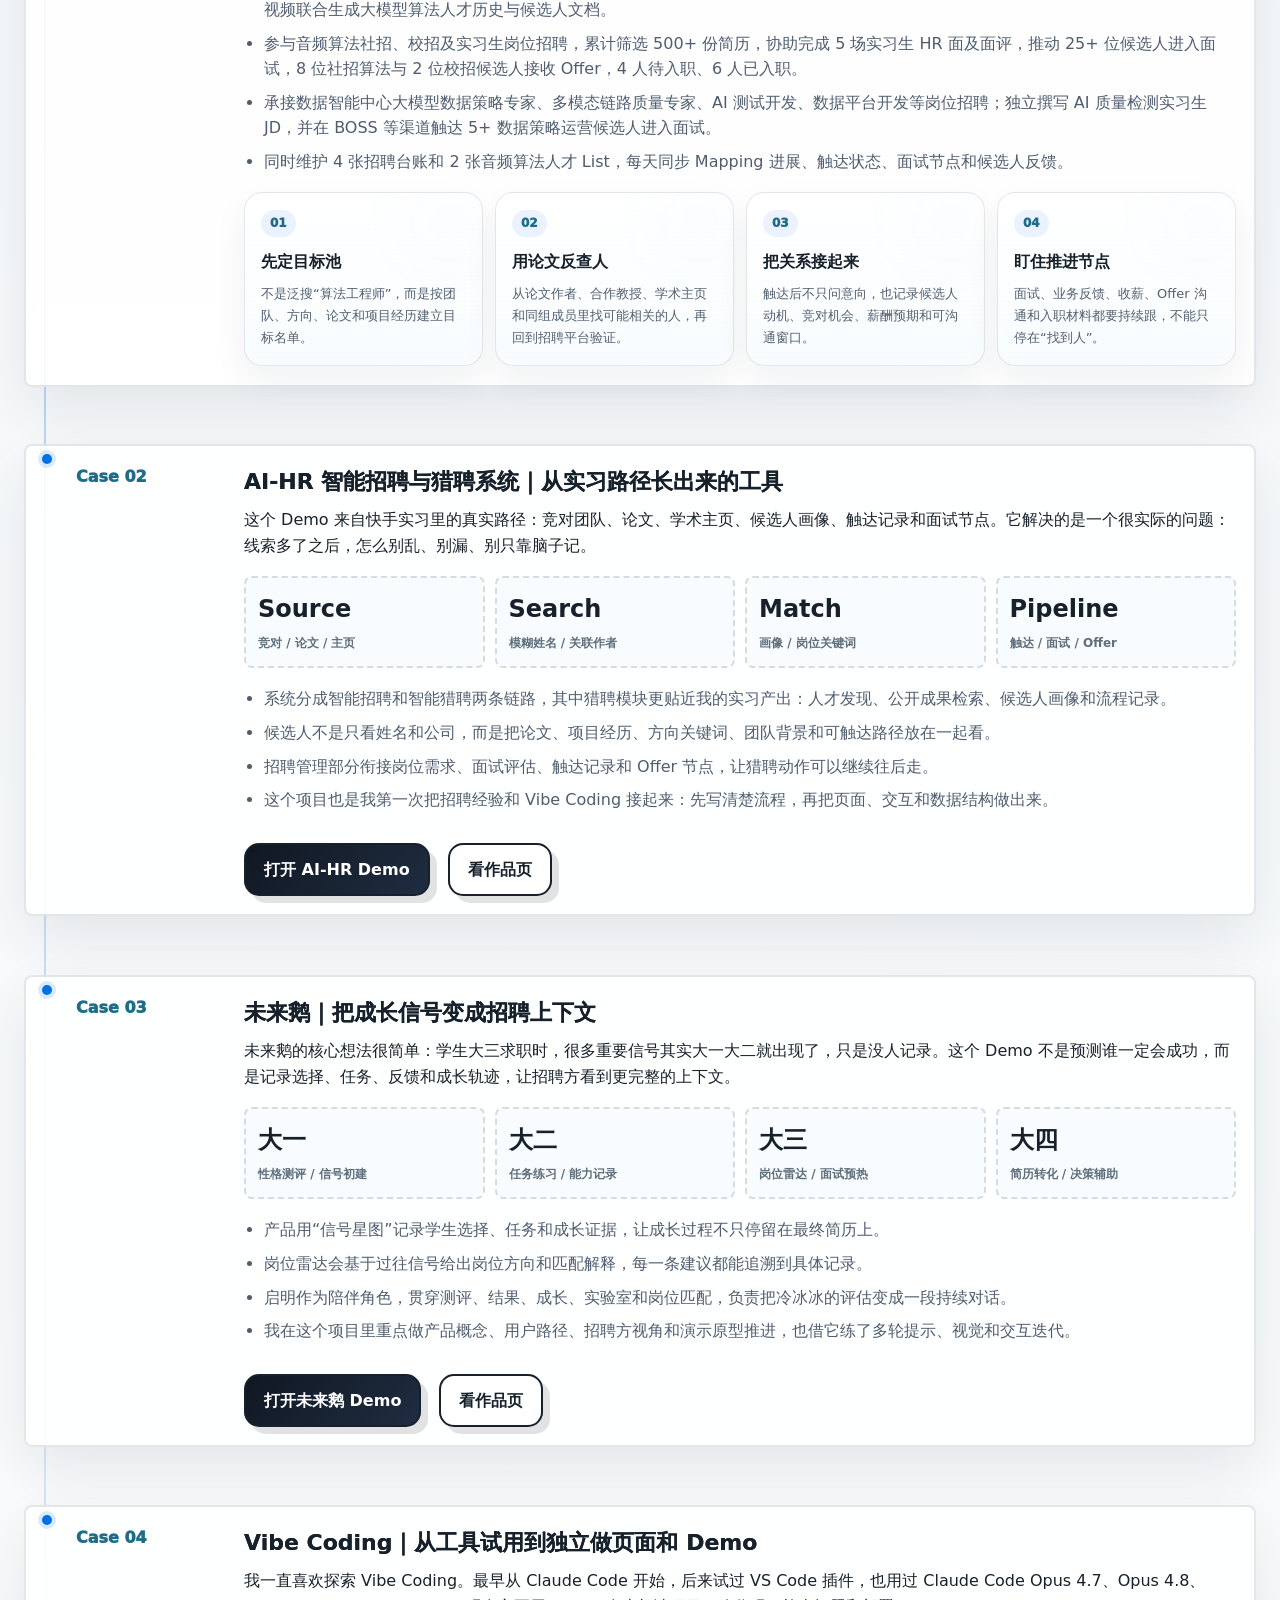
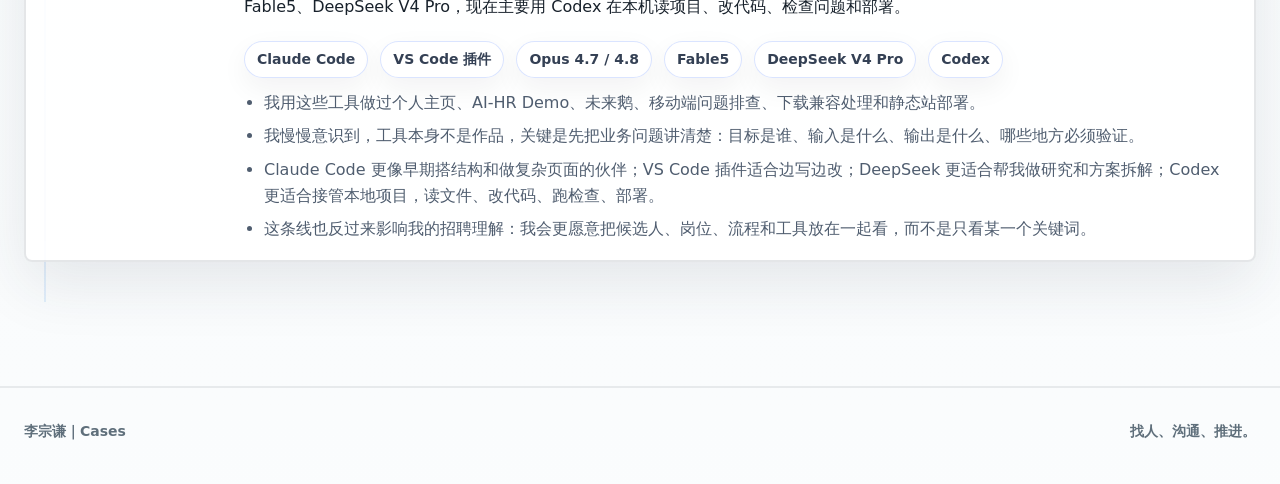
<file: experience.html>
<!DOCTYPE html>
<html lang="zh-CN">
<head>
  <meta charset="UTF-8" />
  <meta name="viewport" content="width=device-width, initial-scale=1.0" />
  <title>Cases｜李宗谦</title>
  <meta name="description" content="李宗谦实战案例：智谱大模型招聘全板块、快手可灵 AI 技术猎聘、AI-HR 招聘与猎聘系统及 Vibe Coding 工具探索。" />
  <meta name="robots" content="index, follow" />
  <meta name="theme-color" content="#f3f6f8" />
  <link rel="canonical" href="https://892069773-stack.github.io/experience.html" />
  <meta property="og:type" content="website" />
  <meta property="og:locale" content="zh_CN" />
  <meta property="og:site_name" content="李宗谦个人主页" />
  <meta property="og:title" content="Cases｜李宗谦" />
  <meta property="og:description" content="智谱大模型招聘全板块、快手可灵 AI 技术猎聘、AI-HR Demo 与 Vibe Coding 探索。" />
  <meta property="og:url" content="https://892069773-stack.github.io/experience.html" />
  <meta property="og:image" content="https://892069773-stack.github.io/assets/profile-hero.jpg" />
  <meta name="twitter:card" content="summary_large_image" />
  <meta name="twitter:title" content="Cases｜李宗谦" />
  <meta name="twitter:description" content="智谱大模型招聘全板块、快手可灵 AI 技术猎聘、AI-HR Demo 与 Vibe Coding 探索。" />
  <meta name="twitter:image" content="https://892069773-stack.github.io/assets/profile-hero.jpg" />
  <link rel="icon" href="assets/site-icon.svg" type="image/svg+xml" />
  <link rel="manifest" href="site.webmanifest" />
  <link rel="stylesheet" href="assets/styles.css" />
</head>
<body data-page="experience">
  <a class="skip-link" href="#main">跳到主要内容</a>
  <header class="site-header"><div class="nav-wrap"><a class="brand" href="index.html"><span class="brand-mark">LZ</span><span>李宗谦<small>Recruiting x AI</small></span></a><nav class="top-nav"><a href="index.html" data-nav="home">Home</a><a href="about.html" data-nav="about">About</a><a href="experience.html" data-nav="experience">Cases</a><a href="works.html" data-nav="works">Works</a><a href="cv.html" data-nav="cv">CV</a><a href="life.html" data-nav="life">Life</a><a href="contact.html" data-nav="contact">Contact</a></nav></div></header>
  <nav class="mobile-nav"><a href="index.html" data-nav="home">首页</a><a href="about.html" data-nav="about">关于</a><a href="experience.html" data-nav="experience">实战</a><a href="works.html" data-nav="works">作品</a><a href="cv.html" data-nav="cv">履历</a><a href="life.html" data-nav="life">生活</a><a href="contact.html" data-nav="contact">联系</a></nav>
  <main id="main">
    <section class="container page-hero">
      <p class="eyebrow">Cases</p>
      <h1 class="page-title">找人、追线索、把人推进流程。</h1>
      <p class="lead">我更想把这页留给几个具体场景：智谱大模型招聘全板块、快手可灵 AI 的稀缺人才寻访，以及把真实招聘路径做成可运行工具。</p>
      <div class="comic-strip"><span class="metric-tag">招聘全板块</span><span class="metric-tag">全国岗位调度</span><span class="metric-tag">论文反查路径</span><span class="metric-tag">AI-HR Demo</span></div>
    </section>

    <section class="section tight">
      <div class="container timeline">
        <article class="timeline-item" id="zhipu-recruiting">
          <time>2026.07 - 2026.10</time>
          <div>
            <h3>智谱华章｜HRBP 招聘全板块与校招生 HR 面试</h3>
            <p>这段经历从单一岗位招聘进一步走向完整 HRBP 交付：负责部门 190+ 人团队的滚动招聘全流程，独立承担校招生 HR 面试；既要和业务拆清大模型算法、微调等技术门槛，也要覆盖 UI、测试、开发、数据工程、AI 产品经理等岗位，并统筹全国分公司的招聘节奏。</p>
            <div class="mini-metrics"><div><strong>190+</strong><span>服务团队规模</span></div><div><strong>500+</strong><span>简历开源</span></div><div><strong>151 / 69</strong><span>一面 / 二面</span></div><div><strong>28</strong><span>Offer 触达</span></div></div>
            <ul class="bullet-list">
              <li>负责部门 190+ 人团队的滚动招聘全流程，推进需求澄清、人才画像、开源初筛、面试协调、谈薪及 Offer / 入职，并独立承担校招生 HR 面试；累计开源 500+ 份简历，151 人一面、69 人二面、28 个 Offer，协助完成实习生定薪与 Offer 审批。</li>
              <li>分方向拆解：大模型应用算法 38 人进面、6 人触达 Offer；大模型微调开源 30+ 份、3 人进面；测试 4 人进面、1 人入职；UI 设计 3 人进面；解决方案产品经理（杭州）开源 40+ 份、3 人进面。</li>
              <li>围绕业务拆解岗位需求，维护候选人管理表（152 人）与需求台账（31 条）并周更招聘周报，完成 8 个岗位 JD 与社招招聘海报；参与清华深圳研究院校招，现场对接 200+ 人、添加 100 位清华候选人微信，沉淀校招人才池；开展市场薪酬调研与弹性薪酬方案，制定 BOSS 直聘账号购买与渠道投放策略，并用 Vibe Coding 优化简历筛选与候选人管理。</li>
              <li>维护 200+ 名员工合同、档案及人事台账，准备入职材料；负责工位规划、行政合规检查、资料打印、场地布置与拍摄，支持日常员工与办公运营。</li>
            </ul>
            <div class="output-panel" aria-label="智谱技术招聘工作链路">
              <article><span>01</span><strong>业务拆解</strong><p>把技术方向、岗位门槛与人才画像先和用人部门对齐。</p></article>
              <article><span>02</span><strong>主动开源</strong><p>围绕目标岗位建立简历池，记录来源、方向和匹配依据。</p></article>
              <article><span>03</span><strong>系统精筛</strong><p>用自建工具辅助复核信息，筛选后再推荐进入业务评估。</p></article>
              <article><span>04</span><strong>交付推进</strong><p>持续跟进面试、薪酬、Offer、入职与全国岗位调度。</p></article>
            </div>
          </div>
        </article>

        <article class="timeline-item" id="kuaishou-hunt">
          <time>Case 01</time>
          <div>
            <h3>快手可灵 AI｜音频算法与数据智能岗位寻访</h3>
            <p>这段经历的难点不是“筛很多简历”，而是目标候选人本来就少。可灵 AI 音频智能中心关注音频算法、多模态生成、音视频联合生成等方向，后面也接触了数据智能中心相关岗位。很多候选人不会主动投递，只能从竞对团队、论文和公开线索里往回找。</p>
            <div class="mini-metrics"><div><strong>500+</strong><span>AI 岗位简历筛选</span></div><div><strong>5+</strong><span>XMind 人才脑图</span></div><div><strong>20+</strong><span>专家线索触达</span></div><div><strong>6 / 4</strong><span>已入职 / 待入职</span></div></div>
            <ul class="bullet-list">
              <li>围绕阿里通义、字节 Seed、腾讯混元 / 天籁、百度文心一言等团队做人才 Mapping，后续扩展到月之暗面、阶跃星辰、智谱等新兴团队，独立产出 5+ 张 XMind 人才脑图与多份可触达 List。</li>
              <li>从招聘系统和人才库抽取候选人经历，追踪其在目标团队期间发表的论文，再通过 Google Scholar、论文主页、作者拼音、学术主页和合作关系扩展线索。</li>
              <li>把线索带回脉脉、人才库和公开渠道搜索，找到可联系候选人后，跟进微信、电话、面试和长期关系维护。</li>
              <li>通过 Paper 作者链路整理 20+ 可联系专家，触达蚂蚁百灵、百度文心一言、腾讯混元、字节 Seed 等候选人，并整理 2025-2026 年音视频联合生成大模型算法人才历史与候选人文档。</li>
              <li>参与音频算法社招、校招及实习生岗位招聘，累计筛选 500+ 份简历，协助完成 5 场实习生 HR 面及面评，推动 25+ 位候选人进入面试，8 位社招算法与 2 位校招候选人接收 Offer，4 人待入职、6 人已入职。</li>
              <li>承接数据智能中心大模型数据策略专家、多模态链路质量专家、AI 测试开发、数据平台开发等岗位招聘；独立撰写 AI 质量检测实习生 JD，并在 BOSS 等渠道触达 5+ 数据策略运营候选人进入面试。</li>
              <li>同时维护 4 张招聘台账和 2 张音频算法人才 List，每天同步 Mapping 进展、触达状态、面试节点和候选人反馈。</li>
            </ul>
            <div class="output-panel" aria-label="快手技术猎聘方法拆解">
              <article>
                <span>01</span>
                <strong>先定目标池</strong>
                <p>不是泛搜“算法工程师”，而是按团队、方向、论文和项目经历建立目标名单。</p>
              </article>
              <article>
                <span>02</span>
                <strong>用论文反查人</strong>
                <p>从论文作者、合作教授、学术主页和同组成员里找可能相关的人，再回到招聘平台验证。</p>
              </article>
              <article>
                <span>03</span>
                <strong>把关系接起来</strong>
                <p>触达后不只问意向，也记录候选人动机、竞对机会、薪酬预期和可沟通窗口。</p>
              </article>
              <article>
                <span>04</span>
                <strong>盯住推进节点</strong>
                <p>面试、业务反馈、收薪、Offer 沟通和入职材料都要持续跟，不能只停在“找到人”。</p>
              </article>
            </div>
          </div>
        </article>

        <article class="timeline-item" id="aihr-demo">
          <time>Case 02</time>
          <div>
            <h3>AI-HR 智能招聘与猎聘系统｜从实习路径长出来的工具</h3>
            <p>这个 Demo 来自快手实习里的真实路径：竞对团队、论文、学术主页、候选人画像、触达记录和面试节点。它解决的是一个很实际的问题：线索多了之后，怎么别乱、别漏、别只靠脑子记。</p>
            <div class="mini-metrics"><div><strong>Source</strong><span>竞对 / 论文 / 主页</span></div><div><strong>Search</strong><span>模糊姓名 / 关联作者</span></div><div><strong>Match</strong><span>画像 / 岗位关键词</span></div><div><strong>Pipeline</strong><span>触达 / 面试 / Offer</span></div></div>
            <ul class="bullet-list">
              <li>系统分成智能招聘和智能猎聘两条链路，其中猎聘模块更贴近我的实习产出：人才发现、公开成果检索、候选人画像和流程记录。</li>
              <li>候选人不是只看姓名和公司，而是把论文、项目经历、方向关键词、团队背景和可触达路径放在一起看。</li>
              <li>招聘管理部分衔接岗位需求、面试评估、触达记录和 Offer 节点，让猎聘动作可以继续往后走。</li>
              <li>这个项目也是我第一次把招聘经验和 Vibe Coding 接起来：先写清楚流程，再把页面、交互和数据结构做出来。</li>
            </ul>
            <div class="actions"><a class="btn primary" href="https://johnny-shelby-d9g6l5n3f923ce359-1436004313.tcloudbaseapp.com" target="_blank" rel="noreferrer">打开 AI-HR Demo</a><a class="btn" href="works.html#aihr">看作品页</a></div>
          </div>
        </article>

        <article class="timeline-item" id="future-goose-case">
          <time>Case 03</time>
          <div>
            <h3>未来鹅｜把成长信号变成招聘上下文</h3>
            <p>未来鹅的核心想法很简单：学生大三求职时，很多重要信号其实大一大二就出现了，只是没人记录。这个 Demo 不是预测谁一定会成功，而是记录选择、任务、反馈和成长轨迹，让招聘方看到更完整的上下文。</p>
            <div class="mini-metrics"><div><strong>大一</strong><span>性格测评 / 信号初建</span></div><div><strong>大二</strong><span>任务练习 / 能力记录</span></div><div><strong>大三</strong><span>岗位雷达 / 面试预热</span></div><div><strong>大四</strong><span>简历转化 / 决策辅助</span></div></div>
            <ul class="bullet-list">
              <li>产品用“信号星图”记录学生选择、任务和成长证据，让成长过程不只停留在最终简历上。</li>
              <li>岗位雷达会基于过往信号给出岗位方向和匹配解释，每一条建议都能追溯到具体记录。</li>
              <li>启明作为陪伴角色，贯穿测评、结果、成长、实验室和岗位匹配，负责把冷冰冰的评估变成一段持续对话。</li>
              <li>我在这个项目里重点做产品概念、用户路径、招聘方视角和演示原型推进，也借它练了多轮提示、视觉和交互迭代。</li>
            </ul>
            <div class="actions"><a class="btn primary" href="https://johnny-shelby-d9g6l5n3f923ce359-1436004313.tcloudbaseapp.com/future-goose/" target="_blank" rel="noreferrer">打开未来鹅 Demo</a><a class="btn" href="works.html#future-goose">看作品页</a></div>
          </div>
        </article>

        <article class="timeline-item" id="vibe-coding">
          <time>Case 04</time>
          <div>
            <h3>Vibe Coding｜从工具试用到独立做页面和 Demo</h3>
            <p>我一直喜欢探索 Vibe Coding。最早从 Claude Code 开始，后来试过 VS Code 插件，也用过 Claude Code Opus 4.7、Opus 4.8、Fable5、DeepSeek V4 Pro，现在主要用 Codex 在本机读项目、改代码、检查问题和部署。</p>
            <div class="comic-strip"><span class="tag">Claude Code</span><span class="tag">VS Code 插件</span><span class="tag">Opus 4.7 / 4.8</span><span class="tag">Fable5</span><span class="tag">DeepSeek V4 Pro</span><span class="tag">Codex</span></div>
            <ul class="bullet-list">
              <li>我用这些工具做过个人主页、AI-HR Demo、未来鹅、移动端问题排查、下载兼容处理和静态站部署。</li>
              <li>我慢慢意识到，工具本身不是作品，关键是先把业务问题讲清楚：目标是谁、输入是什么、输出是什么、哪些地方必须验证。</li>
              <li>Claude Code 更像早期搭结构和做复杂页面的伙伴；VS Code 插件适合边写边改；DeepSeek 更适合帮我做研究和方案拆解；Codex 更适合接管本地项目，读文件、改代码、跑检查、部署。</li>
              <li>这条线也反过来影响我的招聘理解：我会更愿意把候选人、岗位、流程和工具放在一起看，而不是只看某一个关键词。</li>
            </ul>
          </div>
        </article>
      </div>
    </section>

  </main>
  <footer class="footer"><div class="container"><span>李宗谦｜Cases</span><span>找人、沟通、推进。</span></div></footer>
  <button class="back-top" data-back-top aria-label="返回顶部">↑</button>
  <script src="assets/router.js"></script>
  <script src="assets/app.js"></script>
  <script src="assets/guide.js"></script>
  <script src="assets/record-player.js"></script>
</body>
</html>
</file>
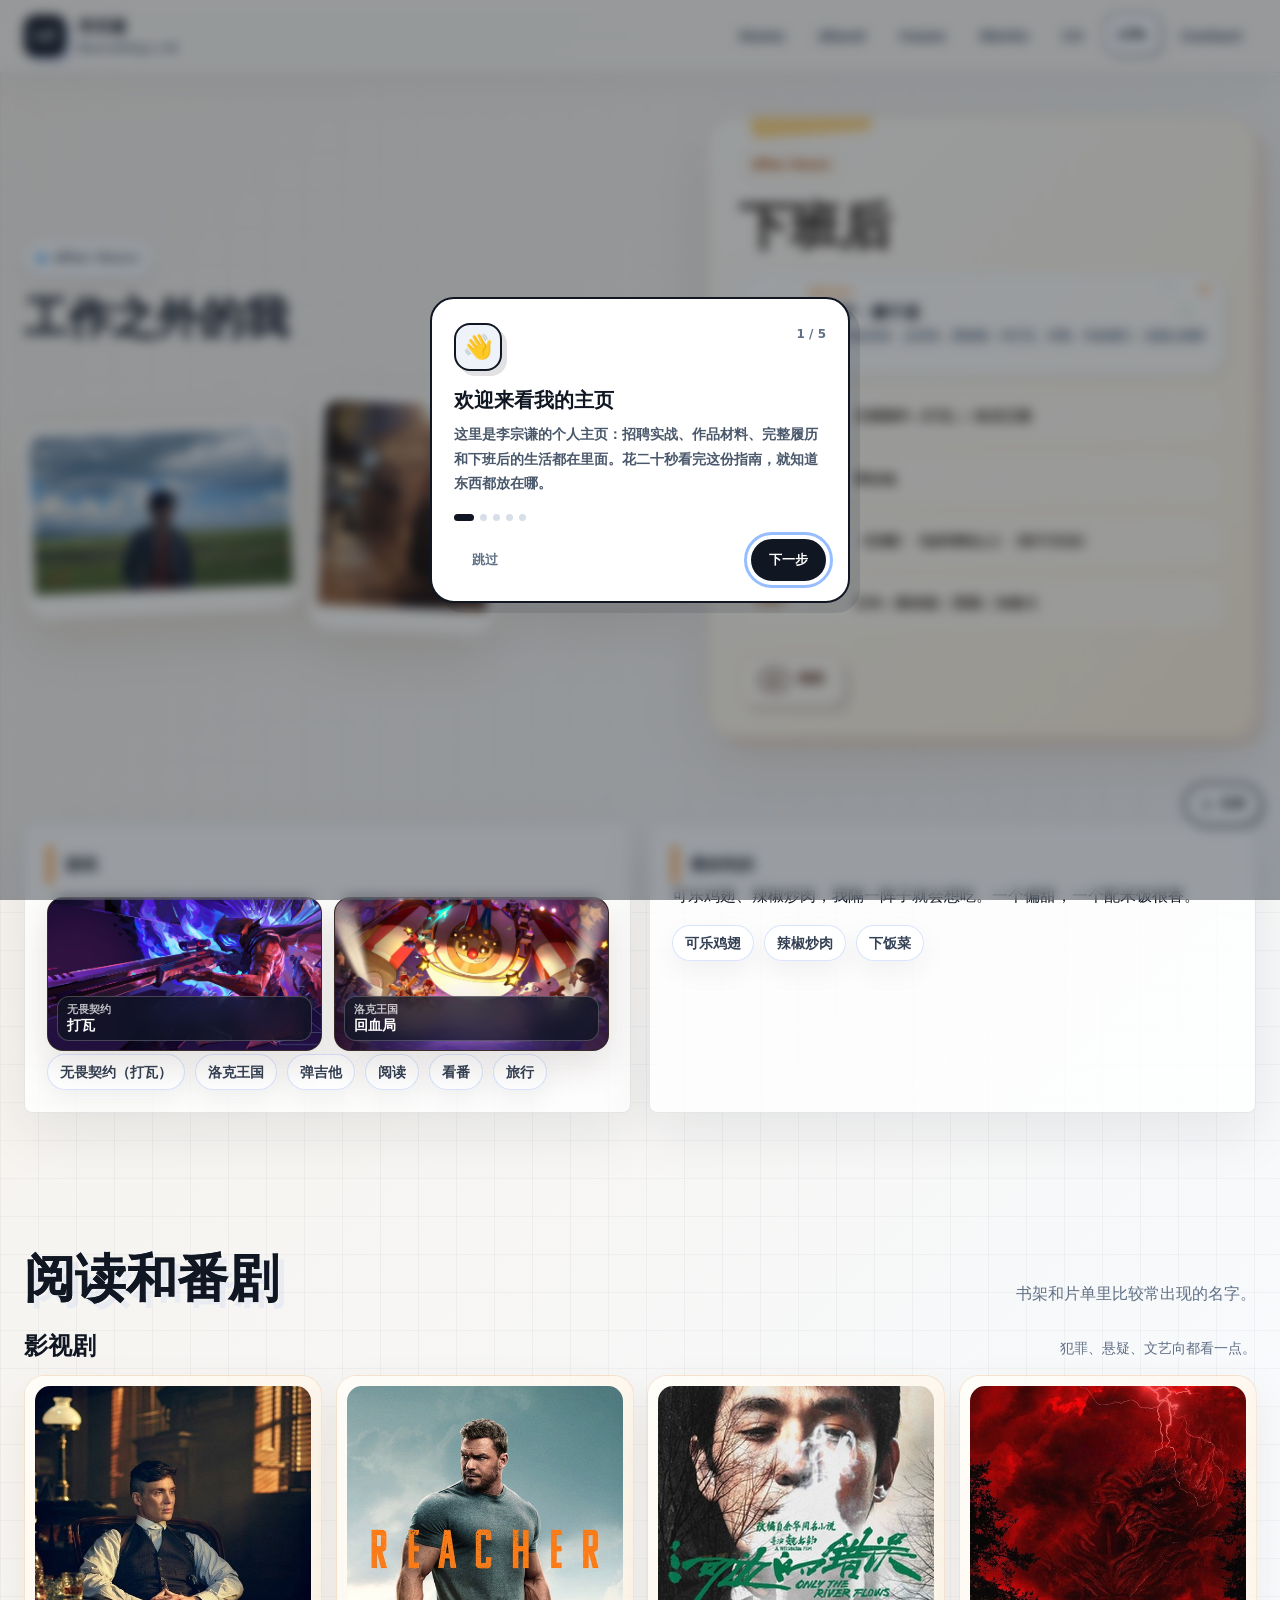
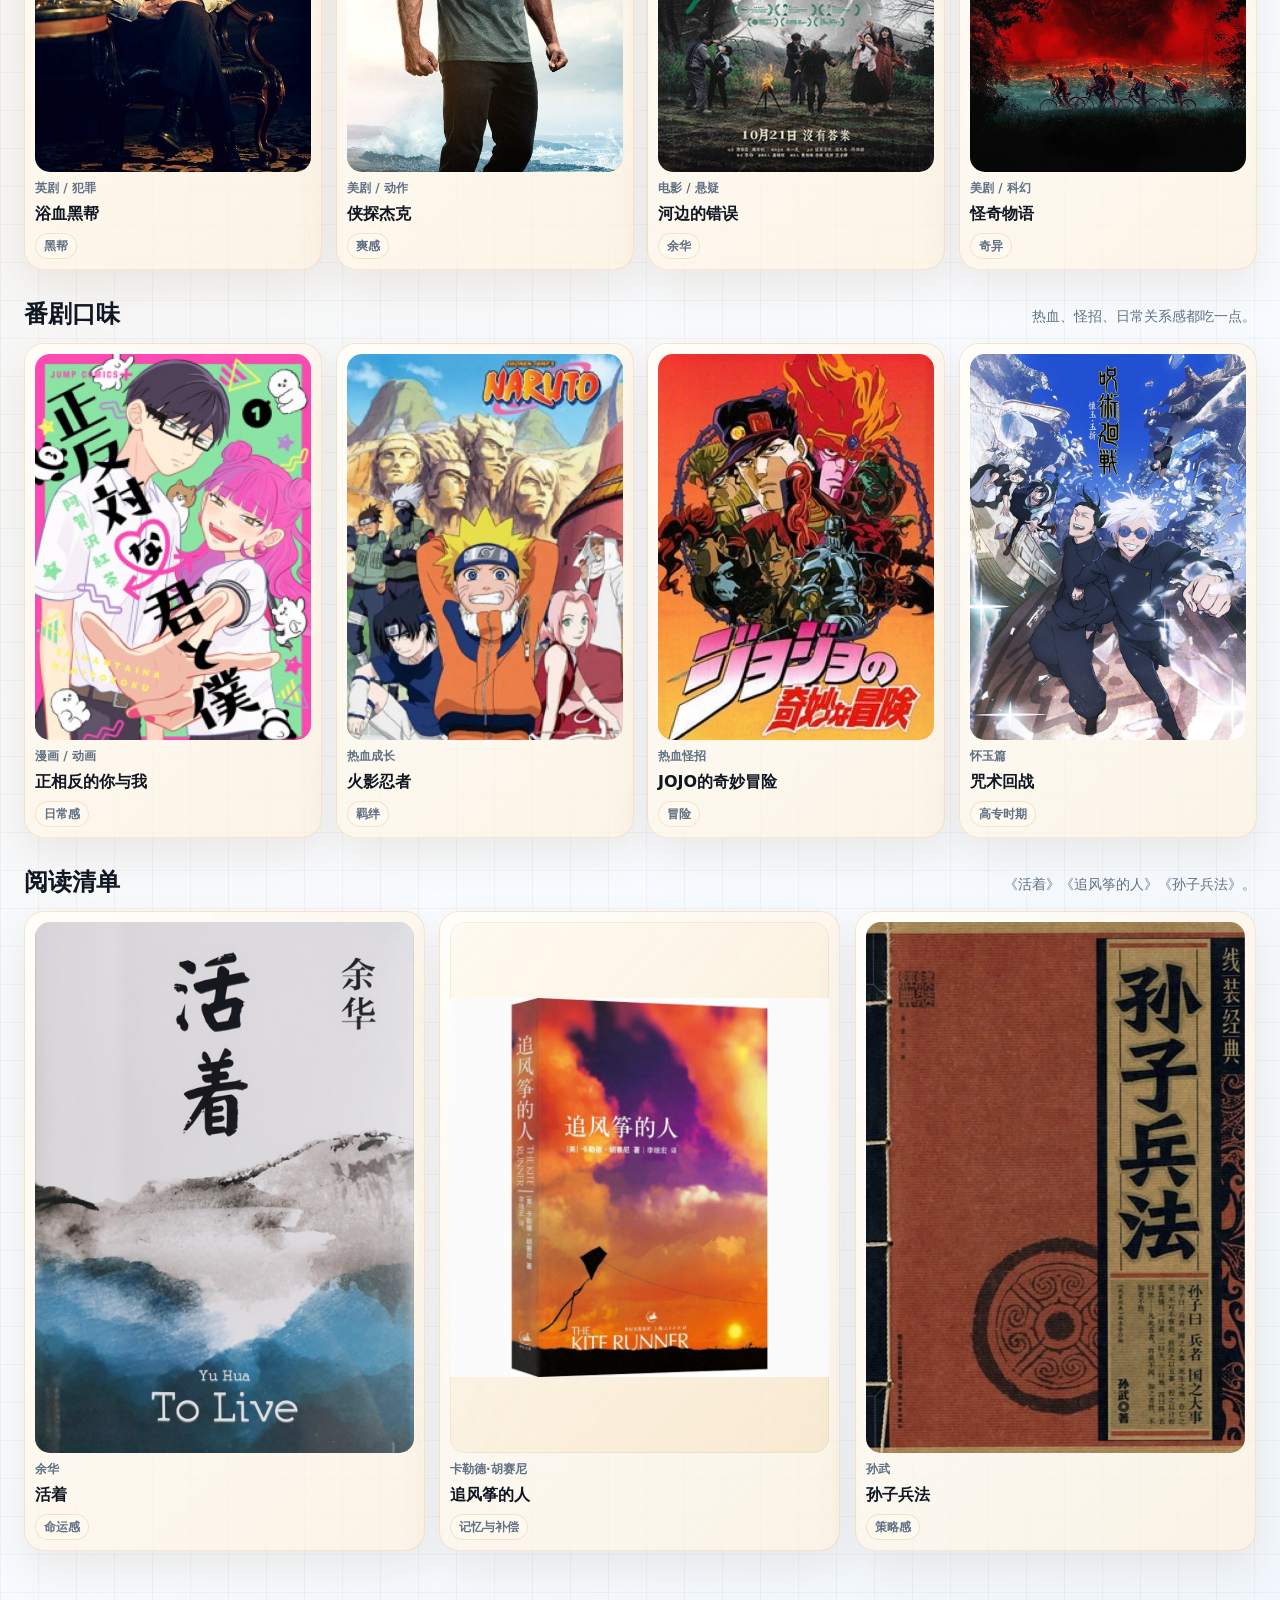
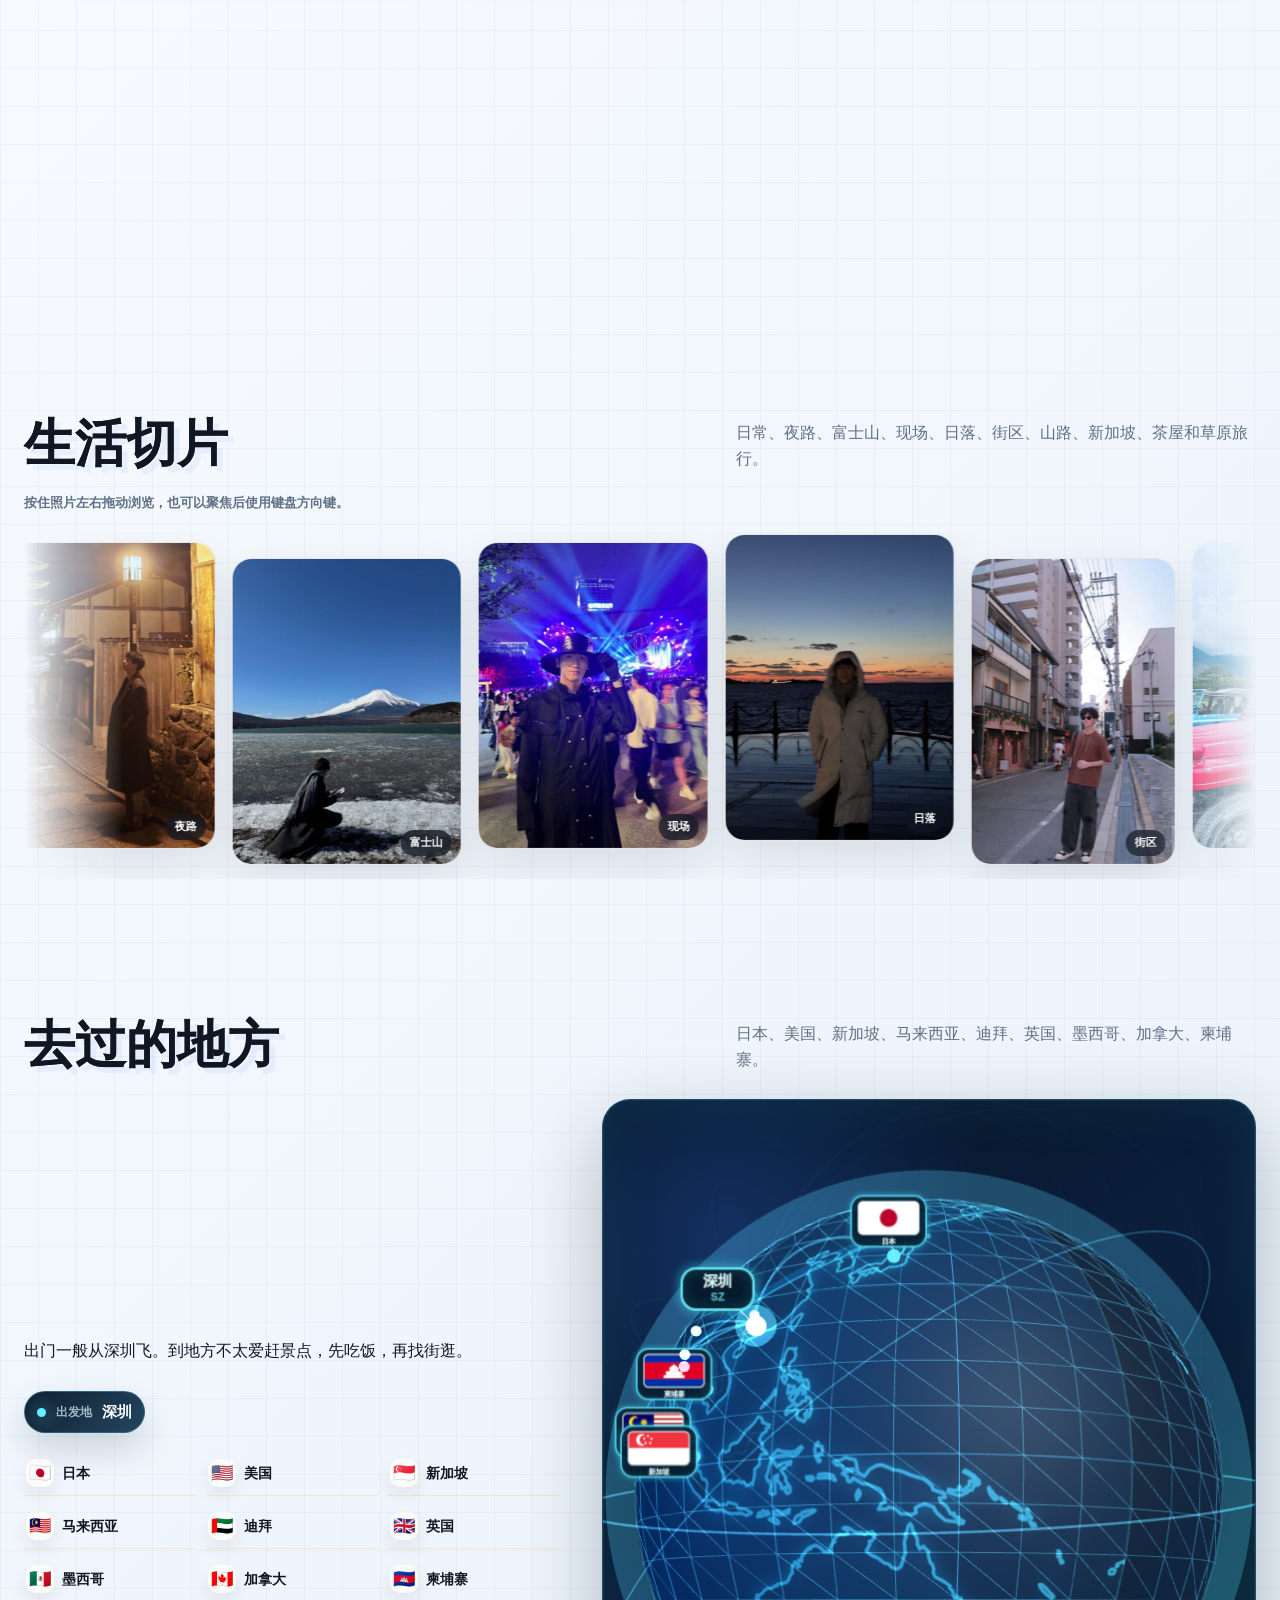
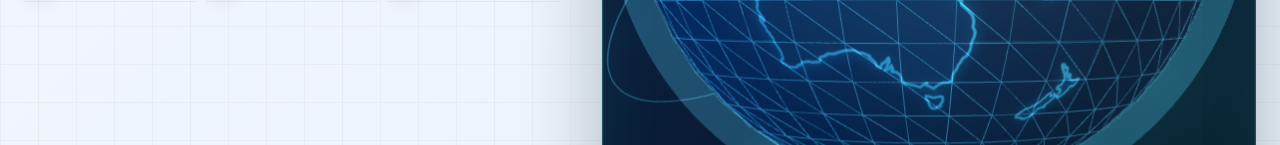
<file: life.html>
<!DOCTYPE html>
<html lang="zh-CN">
<head>
  <meta charset="UTF-8" />
  <meta name="viewport" content="width=device-width, initial-scale=1.0" />
  <title>下班后｜李宗谦</title>
  <meta name="description" content="李宗谦的生活侧面：打瓦、洛克王国、吉他、阅读、番剧、旅行、可乐鸡翅和辣椒炒肉。" />
  <meta name="robots" content="index, follow" />
  <meta name="theme-color" content="#fffaf1" />
  <link rel="canonical" href="https://892069773-stack.github.io/life.html" />
  <meta property="og:type" content="website" />
  <meta property="og:locale" content="zh_CN" />
  <meta property="og:site_name" content="李宗谦个人主页" />
  <meta property="og:title" content="下班后｜李宗谦" />
  <meta property="og:description" content="打瓦、洛克王国、吉他、阅读、番剧、旅行、可乐鸡翅和辣椒炒肉。" />
  <meta property="og:url" content="https://892069773-stack.github.io/life.html" />
  <meta property="og:image" content="https://892069773-stack.github.io/assets/life/life-03.jpg" />
  <meta name="twitter:card" content="summary_large_image" />
  <meta name="twitter:title" content="下班后｜李宗谦" />
  <meta name="twitter:description" content="打瓦、洛克王国、吉他、阅读、番剧、旅行、可乐鸡翅和辣椒炒肉。" />
  <meta name="twitter:image" content="https://892069773-stack.github.io/assets/life/life-03.jpg" />
  <link rel="icon" href="assets/site-icon.svg" type="image/svg+xml" />
  <link rel="manifest" href="site.webmanifest" />
  <link rel="stylesheet" href="assets/styles.css" />
</head>
<body data-page="life">
  <a class="skip-link" href="#main">跳到主要内容</a>
  <header class="site-header"><div class="nav-wrap"><a class="brand" href="index.html"><span class="brand-mark">LZ</span><span>李宗谦<small>Recruiting x AI</small></span></a><nav class="top-nav"><a href="index.html" data-nav="home">Home</a><a href="about.html" data-nav="about">About</a><a href="experience.html" data-nav="experience">Cases</a><a href="works.html" data-nav="works">Works</a><a href="cv.html" data-nav="cv">CV</a><a href="life.html" data-nav="life">Life</a><a href="contact.html" data-nav="contact">Contact</a></nav></div></header>
  <nav class="mobile-nav"><a href="index.html" data-nav="home">首页</a><a href="about.html" data-nav="about">关于</a><a href="experience.html" data-nav="experience">实战</a><a href="works.html" data-nav="works">作品</a><a href="cv.html" data-nav="cv">履历</a><a href="life.html" data-nav="life">生活</a><a href="contact.html" data-nav="contact">联系</a></nav>
  <main id="main">
    <section class="container page-hero life-hero">
      <div class="life-copy">
        <p class="eyebrow">After Hours</p>
        <h1 class="page-title">工作之外的我</h1>
        <div class="life-hero-snaps" data-life-hero-snaps aria-label="随机生活照片">
          <figure>
            <img src="assets/life/life-01.jpg" width="780" height="439" alt="随机生活照片：日常" loading="eager" fetchpriority="high" decoding="async" />
            <figcaption>日常</figcaption>
          </figure>
          <figure>
            <img src="assets/life/life-04.jpg" width="585" height="780" alt="随机生活照片：音乐现场" loading="eager" fetchpriority="high" decoding="async" />
            <figcaption>现场</figcaption>
          </figure>
          <figure>
            <img src="assets/life/life-06.jpg" width="519" height="780" alt="随机生活照片：街区旅行" loading="eager" fetchpriority="high" decoding="async" />
            <figcaption>街区</figcaption>
          </figure>
        </div>
      </div>
      <aside class="life-index-panel" aria-label="生活兴趣索引">
        <span class="panel-kicker">After Hours</span>
        <h2>下班后</h2>
        <div class="friend-card friend-card-panel" aria-label="交友名片">
          <div class="friend-zodiac" aria-hidden="true"><span>♌</span></div>
          <div>
            <span class="friend-label">交友名片</span>
            <strong>ENFP · 狮子座</strong>
            <p>熟起来话会变多，反应快，爱接梗。约打瓦、听歌、吃饭都行，也能认真聊近况。</p>
          </div>
        </div>
        <div class="life-index-list">
	          <p><span>Game</span><strong>无畏契约（打瓦）/ 洛克王国</strong></p>
          <p><span>Sound</span><strong>弹吉他</strong></p>
          <p><span>Read</span><strong>《活着》《追风筝的人》《孙子兵法》</strong></p>
          <p><span>Trip</span><strong>日本 / 新加坡 / 英国 / 加拿大</strong></p>
        </div>
        <a class="small-btn primary comic-action" href="contact.html"><span class="btn-mark" aria-hidden="true">@</span>聊聊</a>
      </aside>
    </section>

	    <section class="section tight">
	      <div class="container grid two">
	        <article class="life-card"><span class="comic-label">游戏</span><div class="game-cover-row" aria-label="游戏封面"><figure class="game-cover-card"><img src="assets/covers/game-valorant.jpg" width="1200" height="675" alt="无畏契约封面" loading="lazy" decoding="async" /><figcaption><span>无畏契约</span><strong>打瓦</strong></figcaption></figure><figure class="game-cover-card"><img src="assets/covers/game-rock-kingdom.jpg" width="1200" height="675" alt="洛克王国封面" loading="lazy" decoding="async" /><figcaption><span>洛克王国</span><strong>回血局</strong></figcaption></figure></div><div class="life-tags"><button class="life-tag">无畏契约（打瓦）</button><button class="life-tag">洛克王国</button><button class="life-tag">弹吉他</button><button class="life-tag">阅读</button><button class="life-tag">看番</button><button class="life-tag">旅行</button></div></article>
        <article class="life-card"><span class="comic-label">喜欢吃的</span><p>可乐鸡翅、辣椒炒肉，我隔一阵子就会想吃。一个偏甜，一个配米饭很香。</p><div class="life-tags"><button class="life-tag">可乐鸡翅</button><button class="life-tag">辣椒炒肉</button><button class="life-tag">下饭菜</button></div></article>
	      </div>
	    </section>

	    <section class="section tight">
	      <div class="container">
	        <div class="section-head"><h2>阅读和番剧</h2><p>书架和片单里比较常出现的名字。</p></div>
	        <div class="culture-stack">
	          <div class="culture-block">
	            <div class="culture-head"><h3>影视剧</h3><p>犯罪、悬疑、文艺向都看一点。</p></div>
	            <div class="cover-grid cover-grid-shows">
	              <article class="cover-card is-show"><div class="cover-art"><img src="assets/covers/show-peaky-blinders.jpg" width="500" height="750" alt="《浴血黑帮》海报" loading="lazy" decoding="async" /></div><span>英剧 / 犯罪</span><strong>浴血黑帮</strong><em>黑帮</em></article>
	              <article class="cover-card is-show"><div class="cover-art"><img src="assets/covers/show-reacher.jpg" width="500" height="750" alt="《侠探杰克》海报" loading="lazy" decoding="async" /></div><span>美剧 / 动作</span><strong>侠探杰克</strong><em>爽感</em></article>
	              <article class="cover-card is-show"><div class="cover-art"><img src="assets/covers/show-only-river.jpg" width="500" height="700" alt="《河边的错误》海报" loading="lazy" decoding="async" /></div><span>电影 / 悬疑</span><strong>河边的错误</strong><em>余华</em></article>
	              <article class="cover-card is-show"><div class="cover-art"><img src="assets/covers/show-stranger-things.jpg" width="500" height="750" alt="《怪奇物语》海报" loading="lazy" decoding="async" /></div><span>美剧 / 科幻</span><strong>怪奇物语</strong><em>奇异</em></article>
	            </div>
	          </div>
	          <div class="culture-block">
	            <div class="culture-head"><h3>番剧口味</h3><p>热血、怪招、日常关系感都吃一点。</p></div>
	            <div class="cover-grid cover-grid-anime">
	              <article class="cover-card is-anime"><div class="cover-art"><img src="assets/covers/anime-opposite.jpg" width="506" height="720" alt="《正相反的你与我》封面" loading="lazy" decoding="async" /></div><span>漫画 / 动画</span><strong>正相反的你与我</strong><em>日常感</em></article>
	              <article class="cover-card is-anime"><div class="cover-art"><img src="assets/covers/anime-naruto.jpg" width="524" height="720" alt="《火影忍者》动画封面" loading="lazy" decoding="async" /></div><span>热血成长</span><strong>火影忍者</strong><em>羁绊</em></article>
	              <article class="cover-card is-anime"><div class="cover-art"><img src="assets/covers/anime-jojo.jpg" width="504" height="720" alt="《JOJO的奇妙冒险》动画封面" loading="lazy" decoding="async" /></div><span>热血怪招</span><strong>JOJO的奇妙冒险</strong><em>冒险</em></article>
	              <article class="cover-card is-anime"><div class="cover-art"><img src="assets/covers/anime-jjk.jpg" width="720" height="1018" alt="《咒术回战 怀玉篇》封面" loading="lazy" decoding="async" /></div><span>怀玉篇</span><strong>咒术回战</strong><em>高专时期</em></article>
	            </div>
	          </div>
	          <div class="culture-block">
	            <div class="culture-head"><h3>阅读清单</h3><p>《活着》《追风筝的人》《孙子兵法》。</p></div>
	            <div class="cover-grid cover-grid-books">
	              <article class="cover-card is-book"><div class="cover-art"><img src="assets/covers/book-alive.jpg" width="496" height="720" alt="《活着》书籍封面" loading="lazy" decoding="async" /></div><span>余华</span><strong>活着</strong><em>命运感</em></article>
	              <article class="cover-card is-book"><div class="cover-art"><img src="assets/covers/book-kite.jpg" width="720" height="720" alt="《追风筝的人》书籍封面" loading="lazy" decoding="async" /></div><span>卡勒德·胡赛尼</span><strong>追风筝的人</strong><em>记忆与补偿</em></article>
	              <article class="cover-card is-book"><div class="cover-art"><img src="assets/covers/book-sunzi.jpg" width="509" height="720" alt="《孙子兵法》书籍封面" loading="lazy" decoding="async" /></div><span>孙武</span><strong>孙子兵法</strong><em>策略感</em></article>
	            </div>
	          </div>
	        </div>
	      </div>
	    </section>

	    <section class="section tight">
	      <div class="container">
	        <div class="section-head"><h2>正在听</h2><p>歌单里会反复点开的几首。</p></div>
	        <div class="music-grid">
	          <a class="music-card" href="https://music.apple.com/us/album/what-is-love/1555390082?i=1555390083" target="_blank" rel="noreferrer"><img src="assets/covers/music-what-is-love.jpg" width="300" height="300" alt="TWICE What is Love? 专辑封面" loading="lazy" decoding="async" /><span>TWICE</span><strong>What is Love?</strong></a>
	          <a class="music-card" href="https://music.apple.com/us/album/nocturne/1721453716?i=1721454108" target="_blank" rel="noreferrer"><img src="assets/covers/music-nocturne.jpg" width="300" height="300" alt="周杰伦 Nocturne 专辑封面" loading="lazy" decoding="async" /><span>周杰伦</span><strong>夜曲</strong></a>
	          <a class="music-card" href="https://music.apple.com/us/album/the-same-moonlight/672648486?i=672648897" target="_blank" rel="noreferrer"><img src="assets/covers/music-same-moonlight.jpg" width="300" height="300" alt="徐佳莹 The Same Moonlight 专辑封面" loading="lazy" decoding="async" /><span>徐佳莹</span><strong>一样的月光</strong></a>
	        </div>
	      </div>
	    </section>

	    <section class="section tight">
	      <div class="container">
        <div class="section-head"><h2>生活切片</h2><p>日常、夜路、富士山、现场、日落、街区、山路、新加坡、茶屋和草原旅行。</p></div>
        <p class="photo-wall-hint">按住照片左右拖动浏览，也可以聚焦后使用键盘方向键。</p>
        <div class="life-photo-wall" aria-label="可左右拖动的生活照片墙">
          <div class="life-photo-track" data-photo-wall tabindex="0">
	            <figure><img src="assets/life/life-01.jpg" width="780" height="439" alt="生活自拍照片" loading="lazy" decoding="async" /><figcaption>日常</figcaption></figure>
	            <figure><img src="assets/life/life-02.jpg" width="584" height="780" alt="夜晚街道旅行照片" loading="lazy" decoding="async" /><figcaption>夜路</figcaption></figure>
	            <figure><img src="assets/life/life-03.jpg" width="585" height="780" alt="富士山旅行照片" loading="lazy" decoding="async" /><figcaption>富士山</figcaption></figure>
	            <figure><img src="assets/life/life-04.jpg" width="585" height="780" alt="音乐现场照片" loading="lazy" decoding="async" /><figcaption>现场</figcaption></figure>
	            <figure><img src="assets/life/life-05.jpg" width="585" height="780" alt="日落海边旅行照片" loading="lazy" decoding="async" /><figcaption>日落</figcaption></figure>
	            <figure><img src="assets/life/life-06.jpg" width="519" height="780" alt="街区旅行照片" loading="lazy" decoding="async" /><figcaption>街区</figcaption></figure>
	            <figure><img src="assets/life/life-07.jpg" width="899" height="1200" alt="山路红车旅行照片" loading="lazy" decoding="async" /><figcaption>山路</figcaption></figure>
            <figure><img src="assets/life/life-08.jpg" width="899" height="1200" alt="新加坡鱼尾狮夜景照片" loading="lazy" decoding="async" /><figcaption>新加坡</figcaption></figure>
            <figure><img src="assets/life/life-09.jpg" width="1200" height="800" alt="茶屋喝抹茶照片" loading="lazy" decoding="async" /><figcaption>茶屋</figcaption></figure>
            <figure><img src="assets/life/life-10-wilderness.jpg" width="4032" height="3024" alt="荒野与火山地貌旅行照片" loading="lazy" decoding="async" /><figcaption>荒野</figcaption></figure>
            <figure><img src="assets/life/life-12-lake-windmills.jpg" width="5456" height="3064" alt="湖泊与风车旅行照片" loading="lazy" decoding="async" /><figcaption>湖风</figcaption></figure>
            <figure><img src="assets/life/life-13-cloudfield.jpg" width="3213" height="5712" alt="草原与云层旅行照片" loading="lazy" decoding="async" /><figcaption>云野</figcaption></figure>
	          </div>
	        </div>
	      </div>
	    </section>

	    <section class="section tight">
	      <div class="container">
        <div class="section-head"><h2>去过的地方</h2><p>日本、美国、新加坡、马来西亚、迪拜、英国、墨西哥、加拿大、柬埔寨。</p></div>
        <div class="travel-globe-layout">
          <div class="travel-globe-copy">
            <p>出门一般从深圳飞。到地方不太爱赶景点，先吃饭，再找街逛。</p>
            <div class="travel-origin"><span>出发地</span><strong>深圳</strong></div>
            <div class="travel-country-list" aria-label="旅行国家">
              <span><b>🇯🇵</b>日本</span>
              <span><b>🇺🇸</b>美国</span>
              <span><b>🇸🇬</b>新加坡</span>
              <span><b>🇲🇾</b>马来西亚</span>
              <span><b>🇦🇪</b>迪拜</span>
              <span><b>🇬🇧</b>英国</span>
              <span><b>🇲🇽</b>墨西哥</span>
              <span><b>🇨🇦</b>加拿大</span>
              <span><b>🇰🇭</b>柬埔寨</span>
            </div>
          </div>
          <div class="travel-globe-stage" data-travel-globe aria-label="从深圳出发的可旋转旅行地球，连接日本、美国、新加坡、马来西亚、迪拜、英国、墨西哥、加拿大和柬埔寨">
            <canvas></canvas>
          </div>
        </div>
      </div>
    </section>
  </main>
  <footer class="footer"><div class="container"><span>李宗谦｜下班后</span><span>认真上班也认真下班</span></div></footer>
  <div class="mini-record-player" data-record-player>
    <button class="mini-record" type="button" aria-label="播放或暂停音乐" aria-expanded="false">
      <span class="mini-record-disc" aria-hidden="true">
        <span class="mini-record-label">N</span>
      </span>
      <span class="mini-record-tonearm" aria-hidden="true"></span>
    </button>
    <div class="mini-record-bubble" data-record-bubble>
      <button class="mini-record-close" type="button" aria-label="关闭提示">×</button>
      <span>听一下</span>
      <strong>Nonsense</strong>
      <em>Sabrina Carpenter</em>
      <div class="mini-record-controls" aria-label="音乐控制">
        <button class="mini-record-play" type="button" aria-label="播放">►</button>
        <button class="mini-record-next" type="button" aria-label="切到下一首">下一首</button>
      </div>
    </div>
  </div>
  <button class="back-top" data-back-top aria-label="返回顶部">↑</button>
  <script src="assets/router.js"></script>
  <script src="assets/app.js"></script>
  <script src="assets/record-player.js"></script>
  <script src="assets/guide.js"></script>
</body>
</html>
</file>
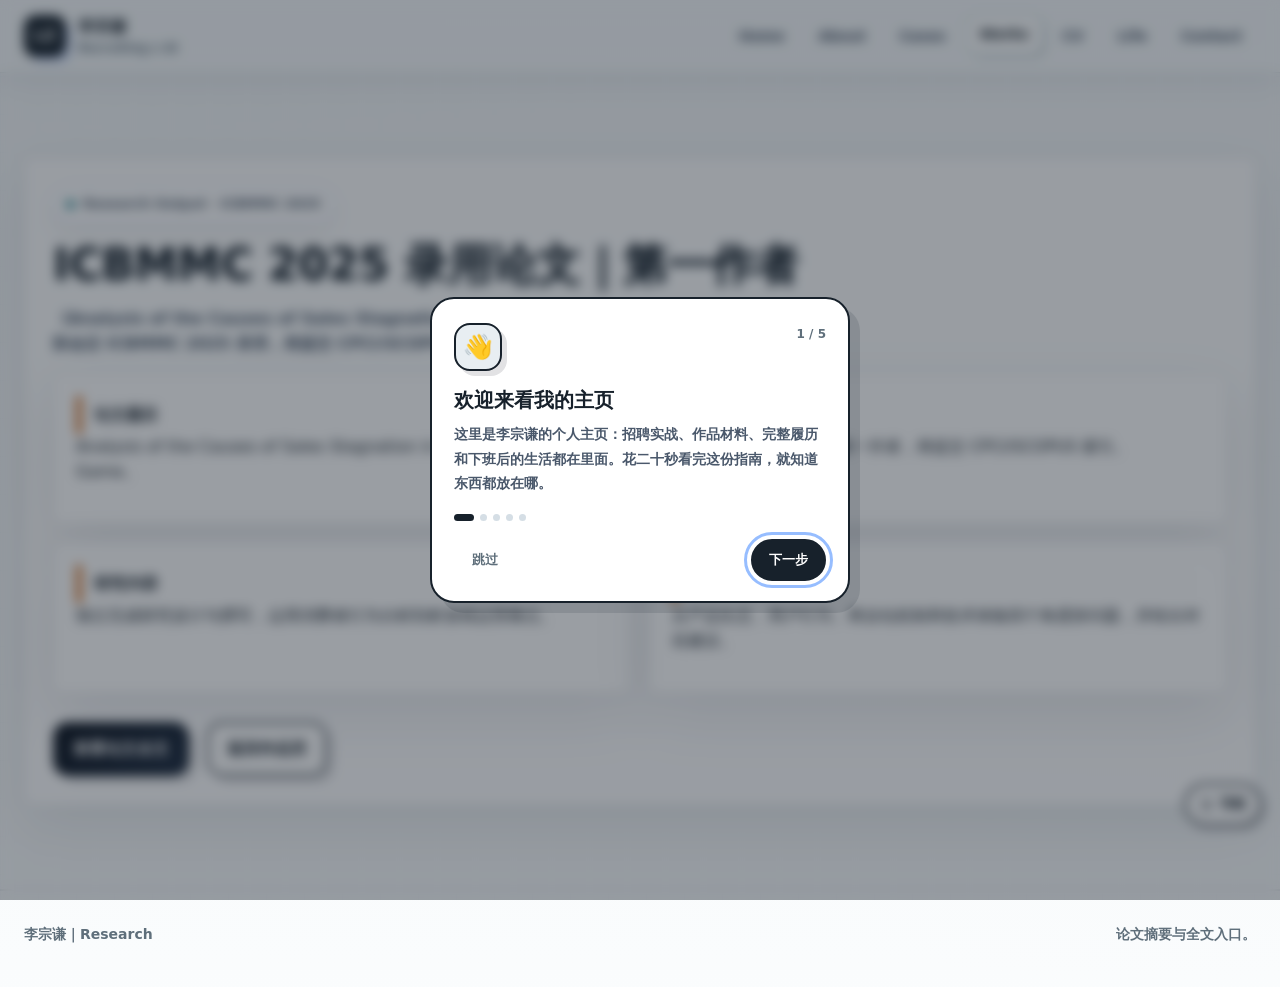
<file: paper.html>
<!DOCTYPE html>
<html lang="zh-CN">
<head>
  <meta charset="UTF-8" />
  <meta name="viewport" content="width=device-width, initial-scale=1.0" />
  <title>ICBMMC 2025 录用论文｜李宗谦</title>
  <meta name="description" content="李宗谦 ICBMMC 2025 录用论文：Analysis of the Causes of Sales Stagnation in Naruto Mobile Game，第一作者。" />
  <meta name="robots" content="index, follow" />
  <meta name="theme-color" content="#f3f6f8" />
  <link rel="canonical" href="https://892069773-stack.github.io/paper.html" />
  <meta property="og:type" content="article" />
  <meta property="og:locale" content="zh_CN" />
  <meta property="og:site_name" content="李宗谦个人主页" />
  <meta property="og:title" content="ICBMMC 2025 录用论文｜李宗谦" />
  <meta property="og:description" content="第一作者，Analysis of the Causes of Sales Stagnation in Naruto Mobile Game。" />
  <meta property="og:url" content="https://892069773-stack.github.io/paper.html" />
  <meta property="og:image" content="https://892069773-stack.github.io/assets/covers/anime-naruto.jpg" />
  <meta name="twitter:card" content="summary_large_image" />
  <meta name="twitter:title" content="ICBMMC 2025 录用论文｜李宗谦" />
  <meta name="twitter:description" content="第一作者，Analysis of the Causes of Sales Stagnation in Naruto Mobile Game。" />
  <meta name="twitter:image" content="https://892069773-stack.github.io/assets/covers/anime-naruto.jpg" />
  <link rel="icon" href="assets/site-icon.svg" type="image/svg+xml" />
  <link rel="manifest" href="site.webmanifest" />
  <link rel="stylesheet" href="assets/styles.css" />
</head>
<body data-page="works">
  <a class="skip-link" href="#main">跳到主要内容</a>
  <header class="site-header"><div class="nav-wrap"><a class="brand" href="index.html"><span class="brand-mark">LZ</span><span>李宗谦<small>Recruiting x AI</small></span></a><nav class="top-nav"><a href="index.html" data-nav="home">Home</a><a href="about.html" data-nav="about">About</a><a href="experience.html" data-nav="experience">Cases</a><a href="works.html" data-nav="works">Works</a><a href="cv.html" data-nav="cv">CV</a><a href="life.html" data-nav="life">Life</a><a href="contact.html" data-nav="contact">Contact</a></nav></div></header>
  <nav class="mobile-nav"><a href="index.html" data-nav="home">首页</a><a href="about.html" data-nav="about">关于</a><a href="experience.html" data-nav="experience">实战</a><a href="works.html" data-nav="works">作品</a><a href="cv.html" data-nav="cv">履历</a><a href="life.html" data-nav="life">生活</a><a href="contact.html" data-nav="contact">联系</a></nav>
  <main class="section" id="main">
    <article class="container cv-sheet">
      <p class="eyebrow">Research Output · ICBMMC 2025</p>
      <h1 class="page-title">ICBMMC 2025 录用论文｜第一作者</h1>
      <p class="lead">《Analysis of the Causes of Sales Stagnation in Naruto Mobile Game》通过同行评审，被国际会议 ICBMMC 2025 录用，将提交 CPCI/SCOPUS 索引。</p>
      <div class="grid two">
        <article class="card"><span class="comic-label">论文题目</span><p>Analysis of the Causes of Sales Stagnation in Naruto Mobile Game。</p></article>
        <article class="card"><span class="comic-label">录用信息</span><p>ICBMMC 2025 录用，第一作者，将提交 CPCI/SCOPUS 索引。</p></article>
        <article class="card"><span class="comic-label">研究内容</span><p>独立完成研究设计与撰写，运用消费者行为分析剖析游戏运营痛点。</p></article>
        <article class="card"><span class="comic-label">阅读重点</span><p>从产品生态、用户行为、商业化机制和技术体验四个角度拆问题，并给出对应建议。</p></article>
      </div>
      <div class="actions"><a class="btn primary" href="materials/naruto-mobile-paper.html" target="_blank" rel="noreferrer">查看论文全文</a><a class="btn" href="works.html">返回作品页</a></div>
    </article>
  </main>
  <footer class="footer"><div class="container"><span>李宗谦｜Research</span><span>论文摘要与全文入口。</span></div></footer>
  <button class="back-top" data-back-top aria-label="返回顶部">↑</button>
  <script src="assets/router.js"></script>
  <script src="assets/app.js"></script>
  <script src="assets/guide.js"></script>
  <script src="assets/record-player.js"></script>
</body>
</html>
</file>
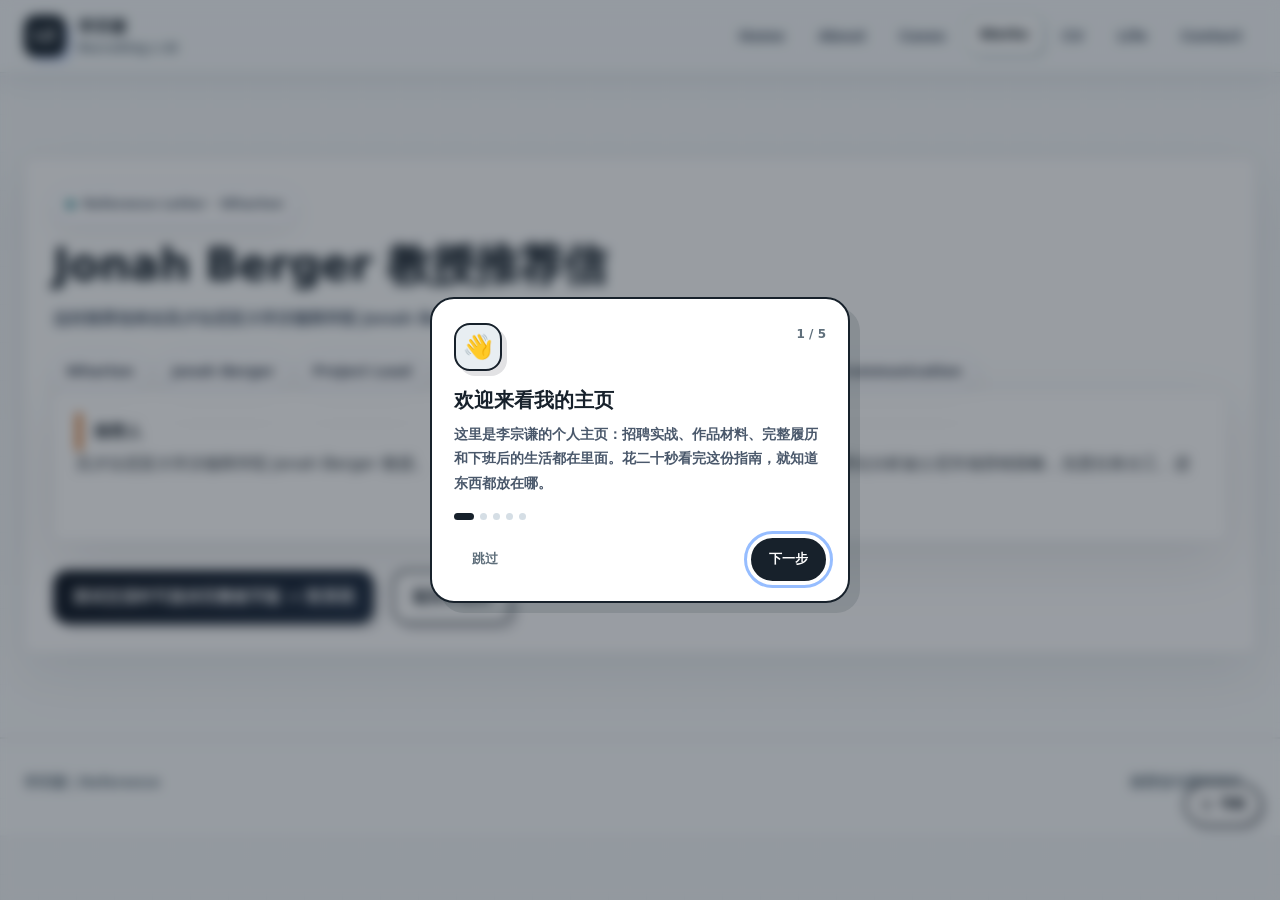
<file: reference.html>
<!DOCTYPE html>
<html lang="zh-CN">
<head>
  <meta charset="UTF-8" />
  <meta name="viewport" content="width=device-width, initial-scale=1.0" />
  <title>Jonah Berger 教授推荐信｜李宗谦</title>
  <meta name="description" content="李宗谦推荐信：宾夕法尼亚大学沃顿商学院 Jonah Berger 教授推荐信。" />
  <meta name="robots" content="index, follow" />
  <meta name="theme-color" content="#f3f6f8" />
  <link rel="canonical" href="https://892069773-stack.github.io/reference.html" />
  <meta property="og:type" content="website" />
  <meta property="og:locale" content="zh_CN" />
  <meta property="og:site_name" content="李宗谦个人主页" />
  <meta property="og:title" content="Jonah Berger 教授推荐信｜李宗谦" />
  <meta property="og:description" content="宾夕法尼亚大学沃顿商学院 Jonah Berger 教授推荐信。" />
  <meta property="og:url" content="https://892069773-stack.github.io/reference.html" />
  <meta property="og:image" content="https://892069773-stack.github.io/assets/profile-hero.jpg" />
  <meta name="twitter:card" content="summary_large_image" />
  <meta name="twitter:title" content="Jonah Berger 教授推荐信｜李宗谦" />
  <meta name="twitter:description" content="宾夕法尼亚大学沃顿商学院 Jonah Berger 教授推荐信。" />
  <meta name="twitter:image" content="https://892069773-stack.github.io/assets/profile-hero.jpg" />
  <link rel="icon" href="assets/site-icon.svg" type="image/svg+xml" />
  <link rel="manifest" href="site.webmanifest" />
  <link rel="stylesheet" href="assets/styles.css" />
</head>
<body data-page="works">
  <a class="skip-link" href="#main">跳到主要内容</a>
  <header class="site-header"><div class="nav-wrap"><a class="brand" href="index.html"><span class="brand-mark">LZ</span><span>李宗谦<small>Recruiting x AI</small></span></a><nav class="top-nav"><a href="index.html" data-nav="home">Home</a><a href="about.html" data-nav="about">About</a><a href="experience.html" data-nav="experience">Cases</a><a href="works.html" data-nav="works">Works</a><a href="cv.html" data-nav="cv">CV</a><a href="life.html" data-nav="life">Life</a><a href="contact.html" data-nav="contact">Contact</a></nav></div></header>
  <nav class="mobile-nav"><a href="index.html" data-nav="home">首页</a><a href="about.html" data-nav="about">关于</a><a href="experience.html" data-nav="experience">实战</a><a href="works.html" data-nav="works">作品</a><a href="cv.html" data-nav="cv">履历</a><a href="life.html" data-nav="life">生活</a><a href="contact.html" data-nav="contact">联系</a></nav>
  <main class="section" id="main">
    <article class="container cv-sheet">
      <p class="eyebrow">Reference Letter · Wharton</p>
      <h1 class="page-title">Jonah Berger 教授推荐信</h1>
      <p class="lead">这封推荐信来自宾夕法尼亚大学沃顿商学院 Jonah Berger 教授，关联我担任项目组长的科研项目经历。</p>
      <div class="comic-strip"><span class="tag">Wharton</span><span class="tag">Jonah Berger</span><span class="tag">Project Lead</span><span class="tag">STEPPS</span><span class="tag">Academic Writing</span><span class="tag">Cross-cultural Communication</span></div>
      <div class="grid two">
        <article class="card"><span class="comic-label">推荐人</span><p>宾夕法尼亚大学沃顿商学院 Jonah Berger 教授。</p></article>
        <article class="card"><span class="comic-label">对应经历</span><p>带领组员运用 STEPPS 理论分析迪士尼市场营销策略，负责任务分工、进度把控与成果整合。</p></article>
      </div>
      <div class="actions"><a class="btn primary" href="contact.html">面试交流时可提供完整签字版 → 联系我</a><a class="btn" href="works.html">返回作品页</a></div>
    </article>
  </main>
  <footer class="footer"><div class="container"><span>李宗谦｜Reference</span><span>推荐信与课程评价。</span></div></footer>
  <button class="back-top" data-back-top aria-label="返回顶部">↑</button>
  <script src="assets/router.js"></script>
  <script src="assets/app.js"></script>
  <script src="assets/guide.js"></script>
  <script src="assets/record-player.js"></script>
</body>
</html>
</file>
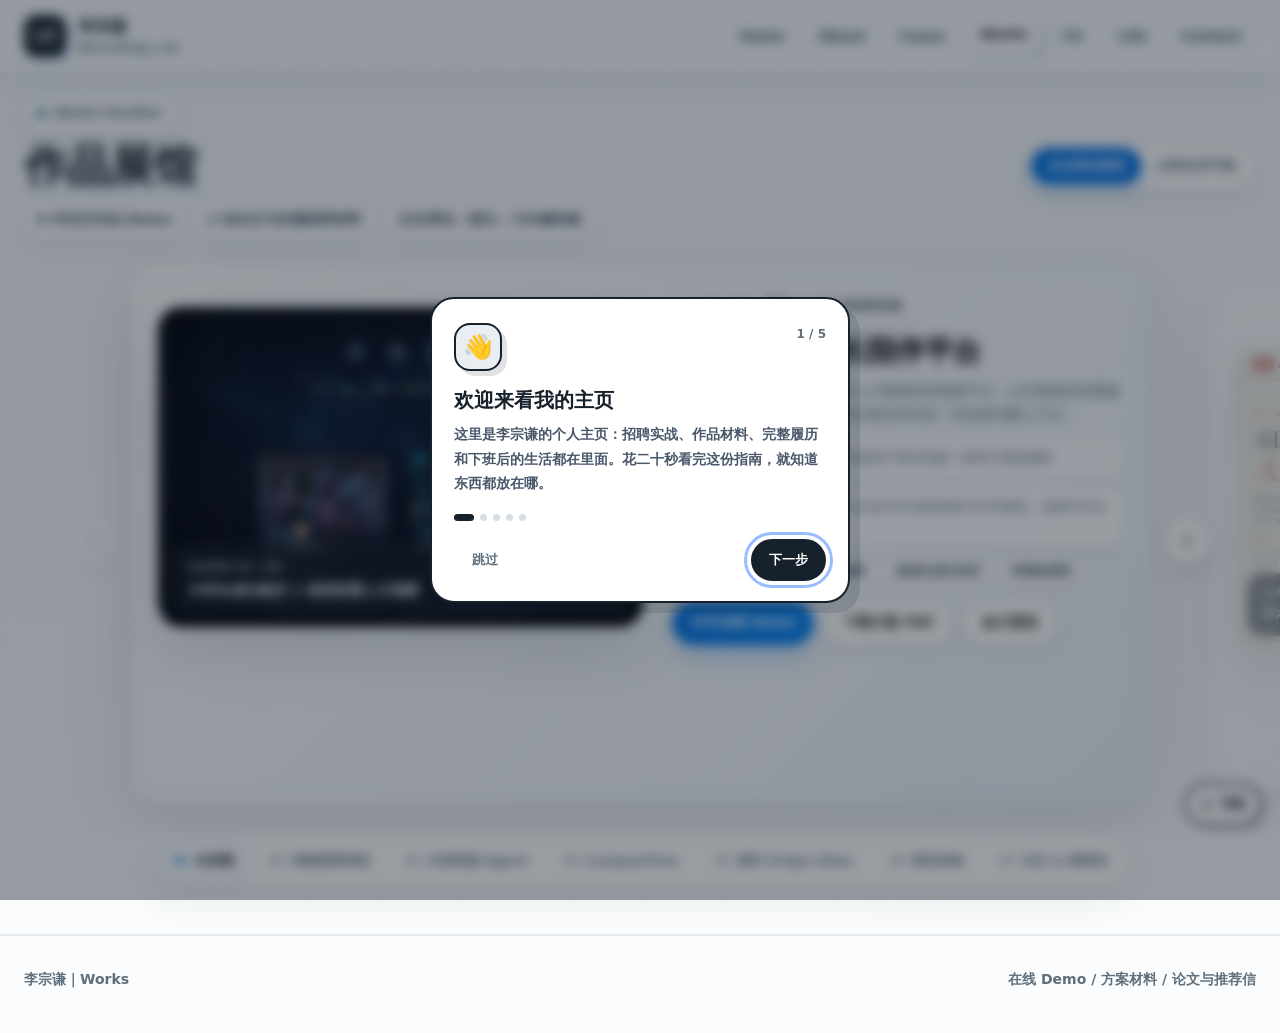
<file: works.html>
<!DOCTYPE html>
<html lang="zh-CN">
<head>
  <meta charset="UTF-8" />
  <meta name="viewport" content="width=device-width, initial-scale=1.0" />
  <title>Works｜李宗谦</title>
  <meta name="description" content="李宗谦作品展馆：未来鹅、AI-HR 智能招聘与猎聘系统、配送关怀外卖延误补偿客服 Agent、CampusFlow、源作 Origin Atlas、面试体检 InterviewCheckup、ICBMMC 2025 录用论文与沃顿教授推荐信。" />
  <meta name="robots" content="index, follow" />
  <meta name="theme-color" content="#f3f6f8" />
  <link rel="canonical" href="https://892069773-stack.github.io/works.html" />
  <meta property="og:type" content="website" />
  <meta property="og:locale" content="zh_CN" />
  <meta property="og:site_name" content="李宗谦个人主页" />
  <meta property="og:title" content="Works｜李宗谦" />
  <meta property="og:description" content="未来鹅、AI-HR 智能招聘与猎聘系统、配送关怀外卖客服 Agent、CampusFlow、源作 Origin Atlas、面试体检 InterviewCheckup、录用论文与沃顿教授推荐信。" />
  <meta property="og:url" content="https://892069773-stack.github.io/works.html" />
  <meta property="og:image" content="https://892069773-stack.github.io/assets/ord001-preview.jpg" />
  <meta name="twitter:card" content="summary_large_image" />
  <meta name="twitter:title" content="Works｜李宗谦" />
  <meta name="twitter:description" content="未来鹅、AI-HR 智能招聘与猎聘系统、配送关怀外卖客服 Agent、CampusFlow、源作 Origin Atlas、面试体检 InterviewCheckup。" />
  <meta name="twitter:image" content="https://892069773-stack.github.io/assets/ord001-preview.jpg" />
  <link rel="icon" href="assets/site-icon.svg" type="image/svg+xml" />
  <link rel="manifest" href="site.webmanifest" />
  <link rel="stylesheet" href="assets/styles.css" />
</head>
<body data-page="works">
  <a class="skip-link" href="#main">跳到主要内容</a>
  <header class="site-header"><div class="nav-wrap"><a class="brand" href="index.html"><span class="brand-mark">LZ</span><span>李宗谦<small>Recruiting x AI</small></span></a><nav class="top-nav"><a href="index.html" data-nav="home">Home</a><a href="about.html" data-nav="about">About</a><a href="experience.html" data-nav="experience">Cases</a><a href="works.html" data-nav="works">Works</a><a href="cv.html" data-nav="cv">CV</a><a href="life.html" data-nav="life">Life</a><a href="contact.html" data-nav="contact">Contact</a></nav></div></header>
  <nav class="mobile-nav"><a href="index.html" data-nav="home">首页</a><a href="about.html" data-nav="about">关于</a><a href="experience.html" data-nav="experience">实战</a><a href="works.html" data-nav="works">作品</a><a href="cv.html" data-nav="cv">履历</a><a href="life.html" data-nav="life">生活</a><a href="contact.html" data-nav="contact">联系</a></nav>

  <main id="main" class="wb-main" data-wb-root>
    <!-- Top Page Header (Exact match to About Me + Homepage pill switch) -->
    <section class="container wb-hero-head">
      <div class="wb-hero-top">
        <div>
          <p class="eyebrow">Works Pavilion</p>
          <h1 class="wb-title">作品展馆</h1>
        </div>
        <div class="wb-view-switch" role="tablist" aria-label="浏览视图切换">
          <button type="button" class="is-active" data-wb-view="gallery" role="tab" aria-selected="true">左右滑动展馆</button>
          <button type="button" data-wb-view="grid" role="tab" aria-selected="false">全部目录平铺</button>
        </div>
      </div>
      <div class="comic-strip wb-strip">
        <span class="tag">6 件交互作品 Demo</span>
        <span class="tag">2 份论文与沃顿推荐材料</span>
        <span class="tag">左右滑动 / 箭头 / 方向键切换</span>
      </div>
    </section>

    <!-- View 1: Horizontal Sliding Spatial Bento Exhibition -->
    <section class="wb-gallery-section" data-wb-gallery aria-label="横向滑动作品展台">
      <div class="wb-stage-wrap">
        <button type="button" class="wb-nav-arrow wb-nav-arrow--prev" data-wb-prev aria-label="上一件作品">‹</button>
        <div class="wb-corridor" data-wb-corridor tabindex="0" aria-label="作品展卡长廊，可左右拖动或滚轮切换"></div>
        <button type="button" class="wb-nav-arrow wb-nav-arrow--next" data-wb-next aria-label="下一件作品">›</button>
      </div>

      <!-- Bottom Frosted Pill Dock -->
      <div class="container wb-dock-wrap">
        <div class="wb-dock" data-wb-tabs role="tablist" aria-label="展品快速定位"></div>
      </div>
    </section>

    <!-- View 2: Full Flat Directory Grid (Exact match to About / Homepage cards) -->
    <section class="container wb-grid-section" id="works-directory" data-wb-grid hidden aria-label="全部作品平铺目录">
      <div class="wb-dir-grid">
        <article class="wb-dir-card" id="future-goose">
          <figure class="wb-dir-media">
            <img src="assets/future-goose-preview.jpg" width="1180" height="667" alt="未来鹅 AI 成长陪伴平台预览图" loading="lazy" />
            <figcaption><span>Exhibit 01 / 06</span><strong>腾讯 AI-HR 训练营实践</strong></figcaption>
          </figure>
          <div class="wb-dir-body">
            <span class="wb-kicker-pill"><i></i>01 · 重点作品</span>
            <h3>未来鹅 AI 成长陪伴平台</h3>
            <p>面向大学生成长轨迹与招聘方人才观察的双视角平台：让长期积累被持续看见，为校招判断提供连续上下文。</p>
            <div class="wb-accent-note"><strong>担任角色</strong><span>平台概念设计 / 用户路径 / 招聘方人才观察视角建模</span></div>
            <div class="wb-actions">
              <a class="wb-btn wb-btn--primary" href="https://johnny-shelby-d9g6l5n3f923ce359-1436004313.tcloudbaseapp.com/future-goose/" target="_blank" rel="noreferrer">打开在线 Demo</a>
              <a class="wb-btn" href="downloads/future-goose.dat" download="未来鹅-AI成长陪伴平台方案.pdf" data-pdf-download>下载方案 PDF</a>
            </div>
          </div>
        </article>

        <article class="wb-dir-card" id="aihr">
          <figure class="wb-dir-media">
            <img src="assets/aihr-preview.jpg" width="1280" height="720" alt="AI-HR 智能招聘与猎聘系统界面截图" loading="lazy" />
            <figcaption><span>Exhibit 02 / 06</span><strong>线上 v29 · 69 项单元测试覆盖</strong></figcaption>
          </figure>
          <div class="wb-dir-body">
            <span class="wb-kicker-pill"><i></i>02 · 核心代表作</span>
            <h3>AI-HR 智能招聘与猎聘系统</h3>
            <p>证据优先的人才发现工作流：先检索公开论文与网页线索、核验同名与机构，再输出带来源、置信度与后续动作的猎聘判断。</p>
            <div class="wb-accent-note"><strong>担任角色</strong><span>需求拆解 / 猎聘流程建模 / 信息架构 / Vibe Coding 全栈实现</span></div>
            <div class="wb-actions">
              <a class="wb-btn wb-btn--primary" href="https://johnny-shelby-d9g6l5n3f923ce359-1436004313.tcloudbaseapp.com" target="_blank" rel="noreferrer">打开在线 Demo</a>
              <a class="wb-btn" href="downloads/ai-hr-system.dat" download="AI-HR-智能招聘与猎聘系统-V9.0方案.pdf" data-pdf-download>下载 V9.0 方案 PDF</a>
            </div>
          </div>
        </article>

        <article class="wb-dir-card" id="ord001">
          <figure class="wb-dir-media">
            <img src="assets/ord001-preview.jpg" width="1600" height="1000" alt="配送关怀外卖延误补偿客服 Agent 界面截图" loading="lazy" />
            <figcaption><span>Exhibit 03 / 06</span><strong>LangGraph × 双端人机协同审核台</strong></figcaption>
          </figure>
          <div class="wb-dir-body">
            <span class="wb-kicker-pill"><i></i>03 · 新增 AI Agent 作品</span>
            <h3>配送关怀 · 外卖延误补偿客服 Agent</h3>
            <p>顾客端对话查单核验与商家/主管审核工作台双轨联动：AI 识别诉求，服务端确定性规则精算超时阈值，内置一单一赔原子锁与角色分级重审护栏，完成 120 次受控试跑。</p>
            <div class="wb-accent-note"><strong>担任角色</strong><span>原型与基线系统开发（显式规则 Agent C / 基线 B / 人工重审工作台）</span></div>
            <div class="wb-actions">
              <a class="wb-btn wb-btn--primary" href="https://892069773-stack.github.io/delivery-care-agent/" target="_blank" rel="noreferrer">打开在线 Demo</a>
              <a class="wb-btn" href="https://892069773-stack.github.io/delivery-care-agent/review/" target="_blank" rel="noreferrer">商家审核台 Demo</a>
            </div>
          </div>
        </article>

        <article class="wb-dir-card" id="campusflow">
          <figure class="wb-dir-media">
            <img src="assets/campusflow-preview.jpg" width="1280" height="720" alt="CampusFlow 校园招聘体验场界面截图" loading="lazy" />
            <figcaption><span>Exhibit 04 / 06</span><strong>小红书校招扫码三视角工作台</strong></figcaption>
          </figure>
          <div class="wb-dir-body">
            <span class="wb-kicker-pill"><i></i>04 · 校招体验设计</span>
            <h3>CampusFlow · 校园招聘体验场</h3>
            <p>候选人、招聘方、面试练习三视角共享同一份官网岗位目录；投递由候选人邮箱直发 HR，站内不收简历、不建账号、不做埋点。</p>
            <div class="wb-accent-note"><strong>担任角色</strong><span>产品定位 / 投递动线与合规边界设计 / React + Vite 纯静态实现</span></div>
            <div class="wb-actions">
              <a class="wb-btn wb-btn--primary" href="https://campusflow-xiaohongshu-demo-20260923.surge.sh" target="_blank" rel="noreferrer">打开在线 Demo</a>
            </div>
          </div>
        </article>

        <article class="wb-dir-card" id="origin-atlas">
          <figure class="wb-dir-media">
            <img src="assets/origin-atlas-preview.jpg" width="1280" height="720" alt="源作 Origin Atlas 视觉决策台界面截图" loading="lazy" />
            <figcaption><span>Exhibit 05 / 06</span><strong>配色系统与字阶方向决策工具</strong></figcaption>
          </figure>
          <div class="wb-dir-body">
            <span class="wb-kicker-pill"><i></i>05 · 视觉决策工具</span>
            <h3>源作 Origin Atlas 视觉决策台</h3>
            <p>没有专职设计团队时，先选定配色、字体与界面气质再动工，自动生成可直接交给编码 Agent 或设计师的视觉方向说明。</p>
            <div class="wb-accent-note"><strong>担任角色</strong><span>产品定位 / 视觉方向决策流程建模 / Vibe Coding 实现</span></div>
            <div class="wb-actions">
              <a class="wb-btn wb-btn--primary" href="https://origin-vercel-site.vercel.app" target="_blank" rel="noreferrer">打开在线 Demo</a>
            </div>
          </div>
        </article>

        <article class="wb-dir-card" id="interview-checkup">
          <figure class="wb-dir-media">
            <img src="assets/interview-checkup-preview.jpg" width="1280" height="720" alt="面试体检 InterviewCheckup 界面截图" loading="lazy" />
            <figcaption><span>Exhibit 06 / 06</span><strong>相关系数 r 招聘效度诊断 SaaS</strong></figcaption>
          </figure>
          <div class="wb-dir-body">
            <span class="wb-kicker-pill"><i></i>06 · 招聘数据分析</span>
            <h3>面试体检 InterviewCheckup</h3>
            <p>把「面试打分到底准不准」量化成相关系数 r，30 秒定位与入职绩效脱节的无效面试轮次。只体检、不裁决。</p>
            <div class="wb-accent-note"><strong>担任角色</strong><span>产品定位 / 招聘效度统计建模 / React + FastAPI 全栈实现</span></div>
            <div class="wb-actions">
              <a class="wb-btn wb-btn--primary" href="https://interview-checkup-306390-11-1436004313.sh.run.tcloudbase.com" target="_blank" rel="noreferrer">打开在线 Demo</a>
            </div>
          </div>
        </article>

        <article class="wb-dir-card wb-dir-card--wide" id="academic-archive">
          <div class="wb-dir-body">
            <span class="wb-kicker-pill"><i></i>07 · 论文与教授推荐信</span>
            <h3>ICBMMC 2025 第一作者录用论文 &amp; 沃顿商学院教授推荐信</h3>
            <p>第一作者英文论文《Analysis of the Causes of Sales Stagnation in Naruto Mobile Game》通过同行评审获国际会议录用（将提交 CPCI/SCOPUS 索引）；附宾夕法尼亚大学沃顿商学院 Jonah Berger 教授科研项目组长推荐信。</p>
            <div class="wb-actions">
              <a class="wb-btn wb-btn--primary" href="paper.html">查看录用论文页</a>
              <a class="wb-btn" href="reference.html">查看教授推荐信页</a>
              <a class="wb-btn" href="contact.html">联系索取签字版</a>
            </div>
          </div>
        </article>
      </div>
    </section>

    <!-- HD Screenshot Lightbox Modal -->
    <div class="wb-modal" data-wb-modal hidden role="dialog" aria-modal="true" aria-label="作品高清预览">
      <div class="wb-modal-card">
        <button type="button" class="wb-modal-close" data-wb-modal-close aria-label="关闭预览">×</button>
        <figure class="wb-modal-figure">
          <img src="assets/ord001-preview.jpg" alt="" data-wb-modal-img />
          <figcaption data-wb-modal-cap></figcaption>
        </figure>
      </div>
    </div>
  </main>

  <footer class="footer"><div class="container"><span>李宗谦｜Works</span><span>在线 Demo / 方案材料 / 论文与推荐信</span></div></footer>
  <button class="back-top" data-back-top aria-label="返回顶部">↑</button>
  <script src="assets/router.js"></script>
  <script src="assets/app.js"></script>
  <script src="assets/works-sanctum.js"></script>
  <script src="assets/guide.js"></script>
  <script src="assets/record-player.js"></script>
</body>
</html>
</file>
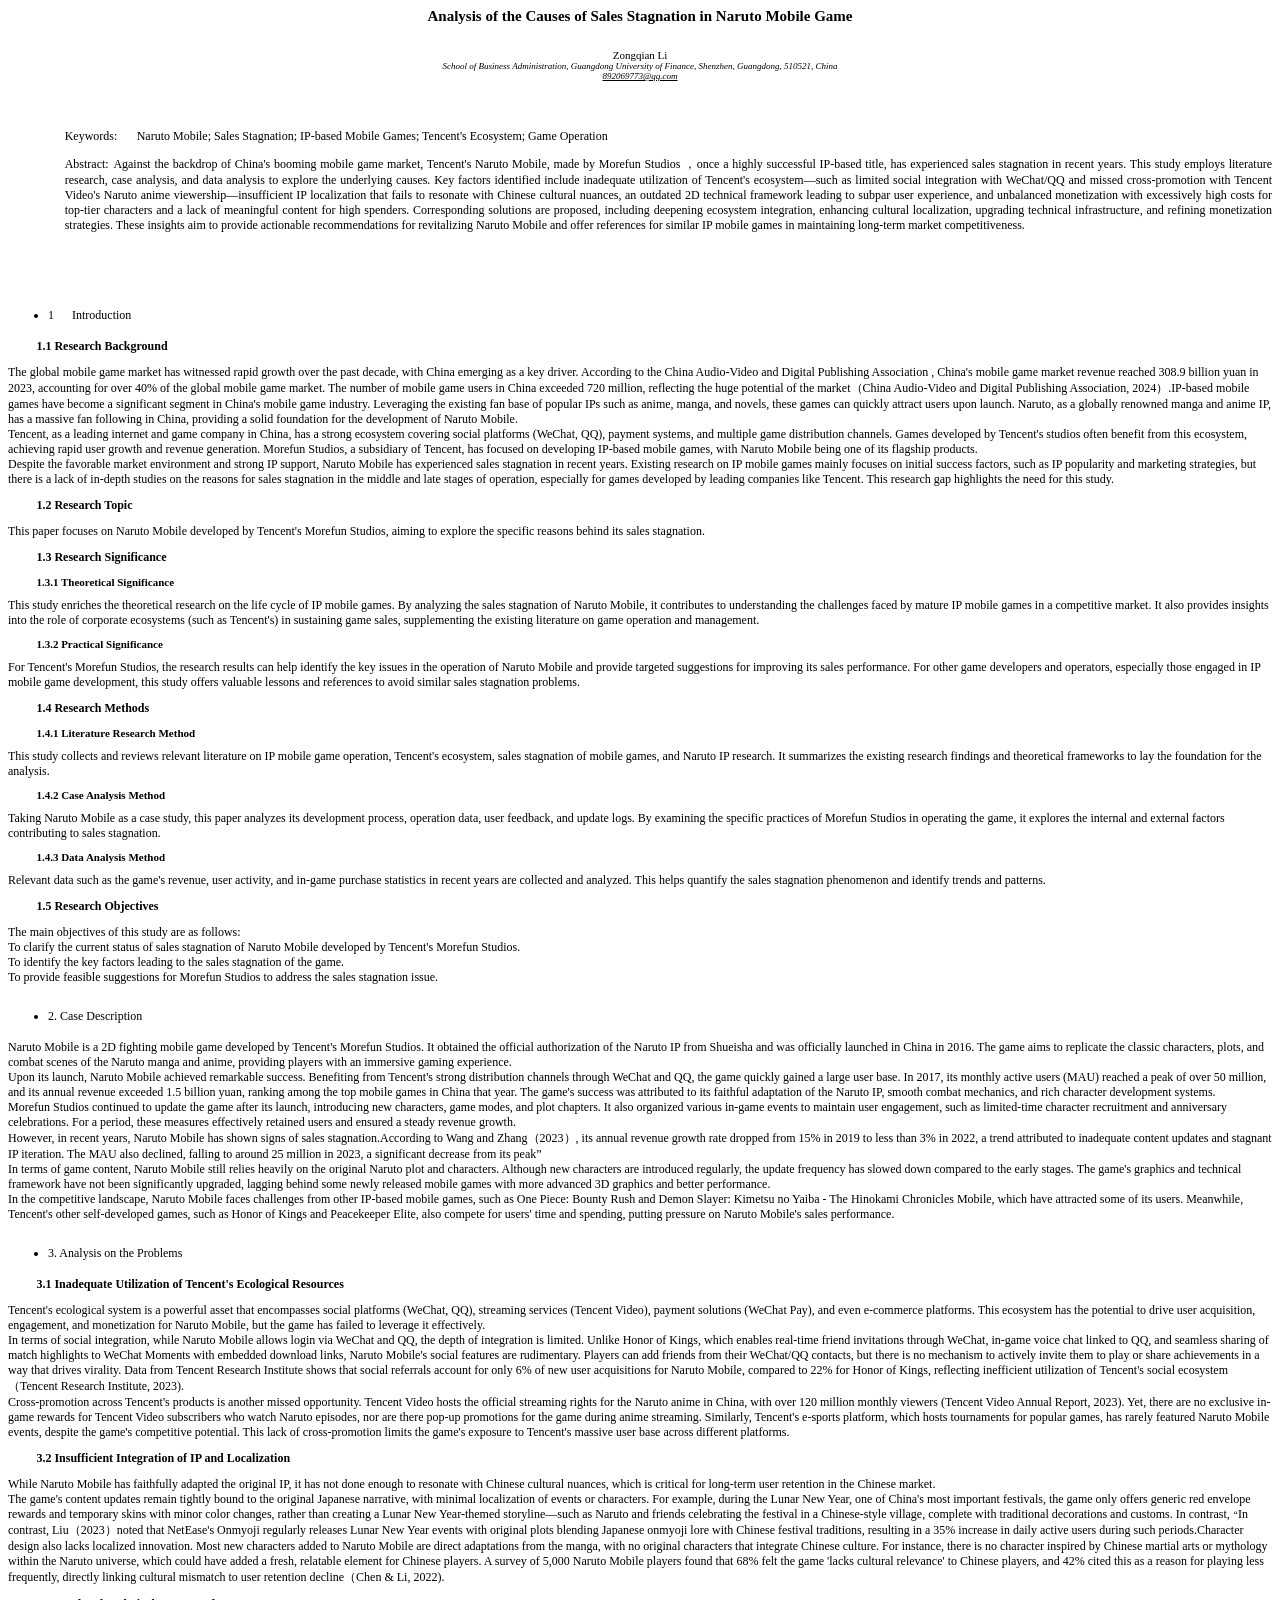
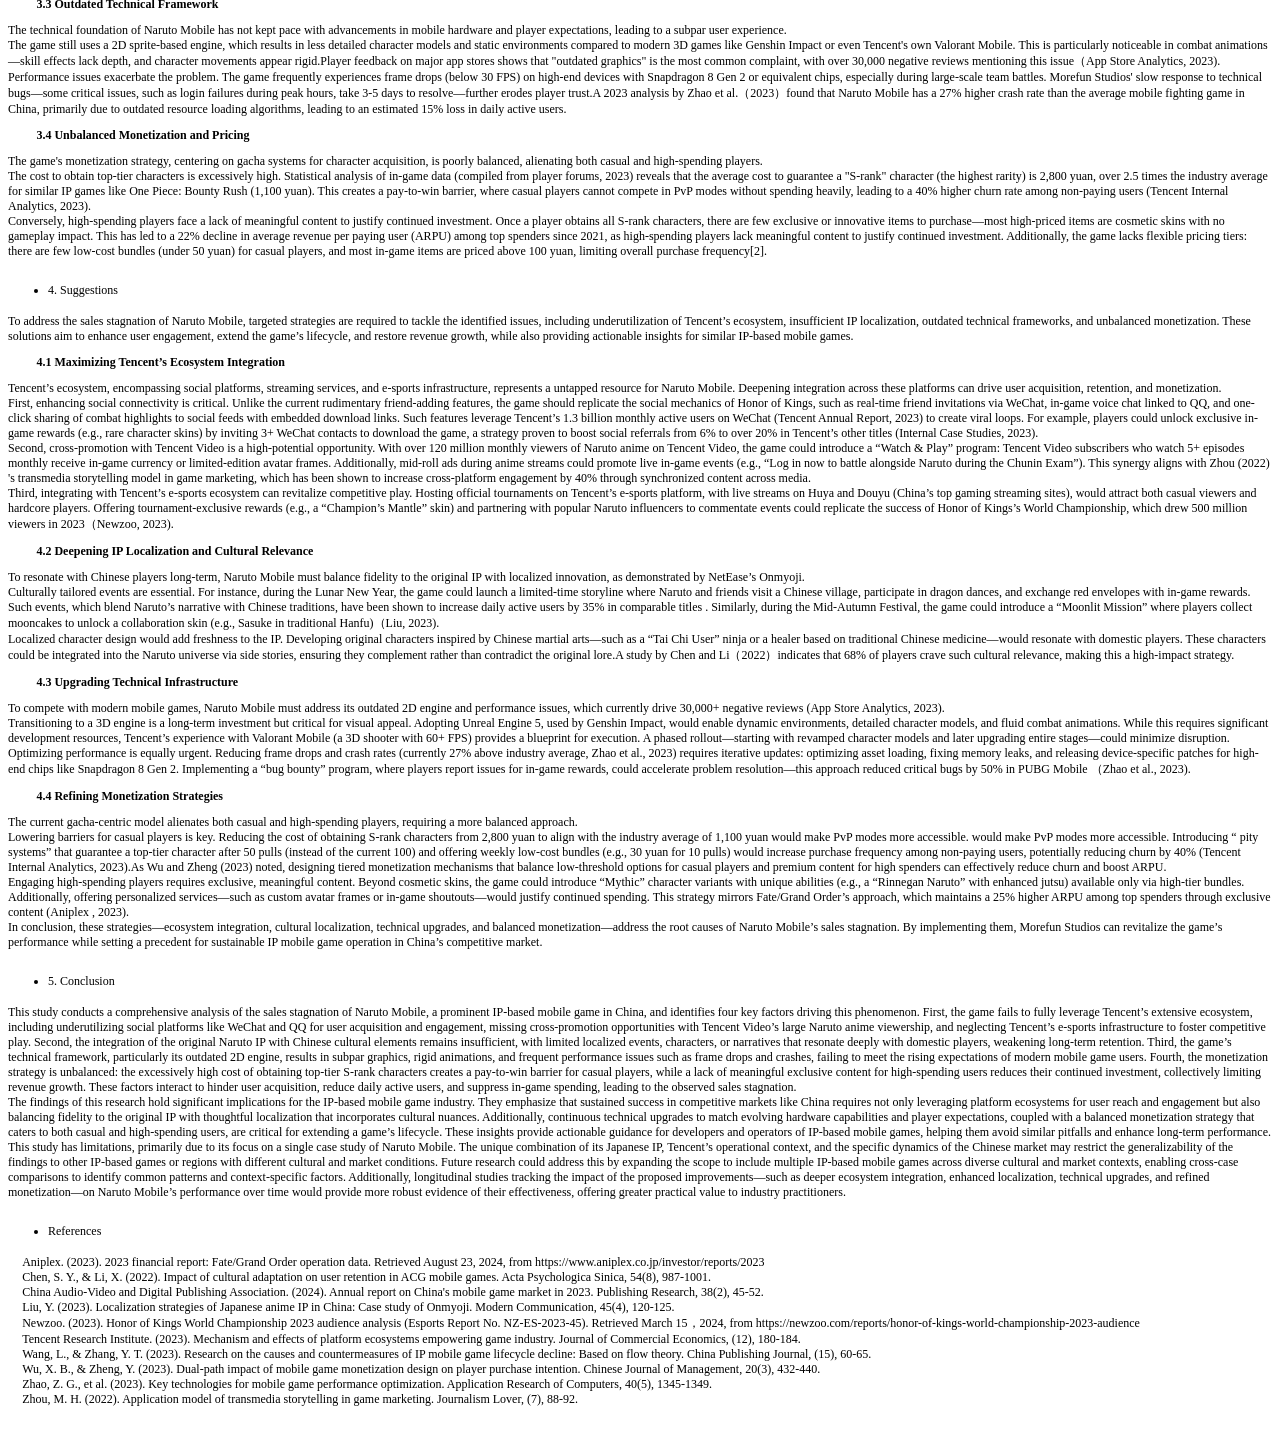
<file: materials/naruto-mobile-paper.html>
<!DOCTYPE html PUBLIC "-//W3C//DTD HTML 4.01//EN" "http://www.w3.org/TR/html4/strict.dtd">
<html>
<head>
  <meta http-equiv="Content-Type" content="text/html; charset=utf-8">
  <meta http-equiv="Content-Style-Type" content="text/css">
  <title></title>
  <meta name="Author" content="INSTICC">
  <meta name="LastAuthor" content="Q">
  <meta name="Company" content="INSTICC">
  <meta name="CreationTime" content="2018-12-12T12:06:00Z">
  <meta name="ModificationTime" content="2018-12-12T12:06:00Z">
  <meta name="Generator" content="Cocoa HTML Writer">
  <meta name="CocoaVersion" content="2575.7">
  <style type="text/css">
    p.p1 {margin: 0.0px 0.0px 0.0px 0.0px; text-align: center; font: 15.0px Times}
    p.p2 {margin: 24.0px 0.0px 0.0px 0.0px; text-align: center; font: 11.0px Times}
    p.p3 {margin: 0.0px 0.0px 0.0px 0.0px; text-align: center; font: 9.0px Times}
    p.p4 {margin: 0.0px 0.0px 0.0px 0.0px; text-align: center; font: 9.0px Times; color: #000000}
    p.p5 {margin: 48.0px 0.0px 0.0px 56.7px; text-align: justify; font: 12.0px Times}
    p.p6 {margin: 12.0px 0.0px 30.0px 56.7px; text-align: justify; font: 12.0px Times}
    p.p7 {margin: 12.0px 0.0px 30.0px 56.7px; text-align: justify; font: 12.0px Times; min-height: 14.0px}
    p.p9 {margin: 11.0px 0.0px 11.0px 28.4px; font: 12.0px Times}
    p.p10 {margin: 0.0px 0.0px 0.0px 0.0px; font: 12.0px Times}
    p.p11 {margin: 10.0px 0.0px 10.0px 28.4px; font: 11.0px Times}
    p.p13 {margin: 0.0px 0.0px 0.0px 14.2px; text-align: justify; font: 12.0px Times}
    p.p14 {margin: 0.0px 0.0px 0.0px 14.2px; text-align: justify; font: 12.0px Times; min-height: 14.0px}
    li.li8 {margin: 0.0px 0.0px 12.0px 0.0px; font: 12.0px Times}
    li.li12 {margin: 24.0px 0.0px 12.0px 0.0px; font: 12.0px Times}
    span.s1 {text-decoration: underline}
    span.s2 {font: 12.0px 'Times New Roman'}
    span.s3 {font: 9.5px Times; font-kerning: none}
    span.Apple-tab-span {white-space:pre}
    ul.ul1 {list-style-type: disc}
  </style>
</head>
<body>
<p class="p1"><b>Analysis of the Causes of Sales Stagnation in Naruto Mobile Game</b></p>
<p class="p2">Zongqian Li</p>
<p class="p3"><i>School of Business Administration, Guangdong University of Finance, Shenzhen, Guangdong, 510521, China</i></p>
<p class="p4"><span class="s1"><i>892069773@qq.com</i></span></p>
<p class="p5">Keywords:<span class="Apple-tab-span">	</span>Naruto Mobile; Sales Stagnation; IP-based Mobile Games; Tencent's Ecosystem; Game Operation</p>
<p class="p6">Abstract:<span class="Apple-tab-span">	</span>Against the backdrop of China's booming mobile game market, Tencent's Naruto Mobile, made by Morefun Studios ，once a highly successful IP-based title, has experienced sales stagnation in recent years. This study employs literature research, case analysis, and data analysis to explore the underlying causes. Key factors identified include inadequate utilization of Tencent's ecosystem—such as limited social integration with WeChat/QQ and missed cross-promotion with Tencent Video's Naruto anime viewership—insufficient IP localization that fails to resonate with Chinese cultural nuances, an outdated 2D technical framework leading to subpar user experience, and unbalanced monetization with excessively high costs for top-tier characters and a lack of meaningful content for high spenders. Corresponding solutions are proposed, including deepening ecosystem integration, enhancing cultural localization, upgrading technical infrastructure, and refining monetization strategies. These insights aim to provide actionable recommendations for revitalizing Naruto Mobile and offer references for similar IP mobile games in maintaining long-term market competitiveness.​</p>
<p class="p7"><br></p>
<ul class="ul1">
  <li class="li8">1<span class="Apple-tab-span">	</span>Introduction</li>
</ul>
<p class="p9"><b>1.1 Research Background</b></p>
<p class="p10">The global mobile game market has witnessed rapid growth over the past decade, with China emerging as a key driver. According to the China Audio-Video and Digital Publishing Association , China's mobile game market revenue reached 308.9 billion yuan in 2023, accounting for over 40% of the global mobile game market. The number of mobile game users in China exceeded 720 million, reflecting the huge potential of the market（China Audio-Video and Digital Publishing Association, 2024）.​IP-based mobile games have become a significant segment in China's mobile game industry. Leveraging the existing fan base of popular IPs such as anime, manga, and novels, these games can quickly attract users upon launch. Naruto, as a globally renowned manga and anime IP, has a massive fan following in China, providing a solid foundation for the development of Naruto Mobile.​</p>
<p class="p10">Tencent, as a leading internet and game company in China, has a strong ecosystem covering social platforms (WeChat, QQ), payment systems, and multiple game distribution channels. Games developed by Tencent's studios often benefit from this ecosystem, achieving rapid user growth and revenue generation. Morefun Studios, a subsidiary of Tencent, has focused on developing IP-based mobile games, with Naruto Mobile being one of its flagship products.​</p>
<p class="p10">Despite the favorable market environment and strong IP support, Naruto Mobile has experienced sales stagnation in recent years. Existing research on IP mobile games mainly focuses on initial success factors, such as IP popularity and marketing strategies, but there is a lack of in-depth studies on the reasons for sales stagnation in the middle and late stages of operation, especially for games developed by leading companies like Tencent. This research gap highlights the need for this study.​</p>
<p class="p9"><b>1.2 Research Topic​</b></p>
<p class="p10">This paper focuses on Naruto Mobile developed by Tencent's Morefun Studios, aiming to explore the specific reasons behind its sales stagnation.​</p>
<p class="p9"><b>1.3 Research Significance​</b></p>
<p class="p11"><b>1.3.1 Theoretical Significance​</b></p>
<p class="p10">This study enriches the theoretical research on the life cycle of IP mobile games. By analyzing the sales stagnation of Naruto Mobile, it contributes to understanding the challenges faced by mature IP mobile games in a competitive market. It also provides insights into the role of corporate ecosystems (such as Tencent's) in sustaining game sales, supplementing the existing literature on game operation and management.​</p>
<p class="p11"><b>1.3.2 Practical Significance​</b></p>
<p class="p10">For Tencent's Morefun Studios, the research results can help identify the key issues in the operation of Naruto Mobile and provide targeted suggestions for improving its sales performance. For other game developers and operators, especially those engaged in IP mobile game development, this study offers valuable lessons and references to avoid similar sales stagnation problems.​</p>
<p class="p9"><b>1.4 Research Methods​</b></p>
<p class="p11"><b>1.4.1 Literature Research Method</b></p>
<p class="p10">This study collects and reviews relevant literature on IP mobile game operation, Tencent's ecosystem, sales stagnation of mobile games, and Naruto IP research. It summarizes the existing research findings and theoretical frameworks to lay the foundation for the analysis.​</p>
<p class="p11"><b>1.4.2 Case Analysis Method</b></p>
<p class="p10">Taking Naruto Mobile as a case study, this paper analyzes its development process, operation data, user feedback, and update logs. By examining the specific practices of Morefun Studios in operating the game, it explores the internal and external factors contributing to sales stagnation.​</p>
<p class="p11"><b>1.4.3 Data Analysis Method</b></p>
<p class="p10">Relevant data such as the game's revenue, user activity, and in-game purchase statistics in recent years are collected and analyzed. This helps quantify the sales stagnation phenomenon and identify trends and patterns.​</p>
<p class="p9"><b>1.5 Research Objectives​</b></p>
<p class="p10">The main objectives of this study are as follows:​</p>
<p class="p10">To clarify the current status of sales stagnation of Naruto Mobile developed by Tencent's Morefun Studios.​</p>
<p class="p10">To identify the key factors leading to the sales stagnation of the game.​</p>
<p class="p10">To provide feasible suggestions for Morefun Studios to address the sales stagnation issue.​</p>
<ul class="ul1">
  <li class="li12">2. Case Description​</li>
</ul>
<p class="p10">Naruto Mobile is a 2D fighting mobile game developed by Tencent's Morefun Studios. It obtained the official authorization of the Naruto IP from Shueisha and was officially launched in China in 2016. The game aims to replicate the classic characters, plots, and combat scenes of the Naruto manga and anime, providing players with an immersive gaming experience.​</p>
<p class="p10">Upon its launch, Naruto Mobile achieved remarkable success. Benefiting from Tencent's strong distribution channels through WeChat and QQ, the game quickly gained a large user base. In 2017, its monthly active users (MAU) reached a peak of over 50 million, and its annual revenue exceeded 1.5 billion yuan, ranking among the top mobile games in China that year. The game's success was attributed to its faithful adaptation of the Naruto IP, smooth combat mechanics, and rich character development systems.​</p>
<p class="p10">Morefun Studios continued to update the game after its launch, introducing new characters, game modes, and plot chapters. It also organized various in-game events to maintain user engagement, such as limited-time character recruitment and anniversary celebrations. For a period, these measures effectively retained users and ensured a steady revenue growth.​</p>
<p class="p10">However, in recent years, Naruto Mobile has shown signs of sales stagnation<span class="s2">.</span>According to Wang and Zhang（2023）, its annual revenue growth rate dropped from 15% in 2019 to less than 3% in 2022, a trend attributed to inadequate content updates and stagnant IP iteration. The MAU also declined, falling to around 25 million in 2023, a significant decrease from its peak”</p>
<p class="p10">In terms of game content, Naruto Mobile still relies heavily on the original Naruto plot and characters. Although new characters are introduced regularly, the update frequency has slowed down compared to the early stages. The game's graphics and technical framework have not been significantly upgraded, lagging behind some newly released mobile games with more advanced 3D graphics and better performance.​</p>
<p class="p10">In the competitive landscape, Naruto Mobile faces challenges from other IP-based mobile games, such as One Piece: Bounty Rush and Demon Slayer: Kimetsu no Yaiba - The Hinokami Chronicles Mobile, which have attracted some of its users. Meanwhile, Tencent's other self-developed games, such as Honor of Kings and Peacekeeper Elite, also compete for users' time and spending, putting pressure on Naruto Mobile's sales performance.</p>
<ul class="ul1">
  <li class="li12">3. Analysis on the Problems​</li>
</ul>
<p class="p9"><b>3.1 Inadequate Utilization of Tencent's Ecological Resources​</b></p>
<p class="p10">Tencent's ecological system is a powerful asset that encompasses social platforms (WeChat, QQ), streaming services (Tencent Video), payment solutions (WeChat Pay), and even e-commerce platforms. This ecosystem has the potential to drive user acquisition, engagement, and monetization for Naruto Mobile, but the game has failed to leverage it effectively.​</p>
<p class="p10">In terms of social integration, while Naruto Mobile allows login via WeChat and QQ, the depth of integration is limited. Unlike Honor of Kings, which enables real-time friend invitations through WeChat, in-game voice chat linked to QQ, and seamless sharing of match highlights to WeChat Moments with embedded download links, Naruto Mobile's social features are rudimentary. Players can add friends from their WeChat/QQ contacts, but there is no mechanism to actively invite them to play or share achievements in a way that drives virality. Data from Tencent Research Institute shows that social referrals account for only 6% of new user acquisitions for Naruto Mobile, compared to 22% for Honor of Kings, reflecting inefficient utilization of Tencent's social ecosystem（Tencent Research Institute, 2023).</p>
<p class="p10">Cross-promotion across Tencent's products is another missed opportunity. Tencent Video hosts the official streaming rights for the Naruto anime in China, with over 120 million monthly viewers (Tencent Video Annual Report, 2023). Yet, there are no exclusive in-game rewards for Tencent Video subscribers who watch Naruto episodes, nor are there pop-up promotions for the game during anime streaming. Similarly, Tencent's e-sports platform, which hosts tournaments for popular games, has rarely featured Naruto Mobile events, despite the game's competitive potential. This lack of cross-promotion limits the game's exposure to Tencent's massive user base across different platforms.​</p>
<p class="p9"><b>3.2 Insufficient Integration of IP and Localization​</b></p>
<p class="p10">While Naruto Mobile has faithfully adapted the original IP, it has not done enough to resonate with Chinese cultural nuances, which is critical for long-term user retention in the Chinese market.​</p>
<p class="p10">The game's content updates remain tightly bound to the original Japanese narrative, with minimal localization of events or characters. For example, during the Lunar New Year, one of China's most important festivals, the game only offers generic red envelope rewards and temporary skins with minor color changes, rather than creating a Lunar New Year-themed storyline—such as Naruto and friends celebrating the festival in a Chinese-style village, complete with traditional decorations and customs. In contrast, <span class="s3"><i>“</i></span>In contrast, Liu（2023）noted that NetEase's Onmyoji regularly releases Lunar New Year events with original plots blending Japanese onmyoji lore with Chinese festival traditions, resulting in a 35% increase in daily active users during such periods.Character design also lacks localized innovation. Most new characters added to Naruto Mobile are direct adaptations from the manga, with no original characters that integrate Chinese culture. For instance, there is no character inspired by Chinese martial arts or mythology within the Naruto universe, which could have added a fresh, relatable element for Chinese players. A survey of 5,000 Naruto Mobile players found that 68% felt the game 'lacks cultural relevance' to Chinese players, and 42% cited this as a reason for playing less frequently, directly linking cultural mismatch to user retention decline（Chen &amp; Li, 2022).</p>
<p class="p9"><b>3.3 Outdated Technical Framework​</b></p>
<p class="p10">The technical foundation of Naruto Mobile has not kept pace with advancements in mobile hardware and player expectations, leading to a subpar user experience.​</p>
<p class="p10">The game still uses a 2D sprite-based engine, which results in less detailed character models and static environments compared to modern 3D games like Genshin Impact or even Tencent's own Valorant Mobile. This is particularly noticeable in combat animations—skill effects lack depth, and character movements appear rigid.Player feedback on major app stores shows that "outdated graphics" is the most common complaint, with over 30,000 negative reviews mentioning this issue（App Store Analytics, 2023).</p>
<p class="p10">Performance issues exacerbate the problem. The game frequently experiences frame drops (below 30 FPS) on high-end devices with Snapdragon 8 Gen 2 or equivalent chips, especially during large-scale team battles. Morefun Studios' slow response to technical bugs—some critical issues, such as login failures during peak hours, take 3-5 days to resolve—further erodes player trust.A 2023 analysis by Zhao et al.（2023）found that Naruto Mobile has a 27% higher crash rate than the average mobile fighting game in China, primarily due to outdated resource loading algorithms, leading to an estimated 15% loss in daily active users.</p>
<p class="p9"><b>3.4 Unbalanced Monetization and Pricing​</b></p>
<p class="p10">The game's monetization strategy, centering on gacha systems for character acquisition, is poorly balanced, alienating both casual and high-spending players.​</p>
<p class="p10">The cost to obtain top-tier characters is excessively high. Statistical analysis of in-game data (compiled from player forums, 2023) reveals that the average cost to guarantee a "S-rank" character (the highest rarity) is 2,800 yuan, over 2.5 times the industry average for similar IP games like One Piece: Bounty Rush (1,100 yuan). This creates a pay-to-win barrier, where casual players cannot compete in PvP modes without spending heavily, leading to a 40% higher churn rate among non-paying users (Tencent Internal Analytics, 2023).​</p>
<p class="p10">Conversely, high-spending players face a lack of meaningful content to justify continued investment. Once a player obtains all S-rank characters, there are few exclusive or innovative items to purchase—most high-priced items are cosmetic skins with no gameplay impact. This has led to a 22% decline in average revenue per paying user (ARPU) among top spenders since 2021, as high-spending players lack meaningful content to justify continued investment. Additionally, the game lacks flexible pricing tiers: there are few low-cost bundles (under 50 yuan) for casual players, and most in-game items are priced above 100 yuan, limiting overall purchase frequency[2].</p>
<ul class="ul1">
  <li class="li12">4. Suggestions</li>
</ul>
<p class="p10">To address the sales stagnation of Naruto Mobile, targeted strategies are required to tackle the identified issues, including underutilization of Tencent’s ecosystem, insufficient IP localization, outdated technical frameworks, and unbalanced monetization. These solutions aim to enhance user engagement, extend the game’s lifecycle, and restore revenue growth, while also providing actionable insights for similar IP-based mobile games.</p>
<p class="p9"><b>4.1 Maximizing Tencent’s Ecosystem Integration</b></p>
<p class="p10">Tencent’s ecosystem, encompassing social platforms, streaming services, and e-sports infrastructure, represents a untapped resource for Naruto Mobile. Deepening integration across these platforms can drive user acquisition, retention, and monetization.</p>
<p class="p10">First, enhancing social connectivity is critical. Unlike the current rudimentary friend-adding features, the game should replicate the social mechanics of Honor of Kings, such as real-time friend invitations via WeChat, in-game voice chat linked to QQ, and one-click sharing of combat highlights to social feeds with embedded download links. Such features leverage Tencent’s 1.3 billion monthly active users on WeChat (Tencent Annual Report, 2023) to create viral loops. For example, players could unlock exclusive in-game rewards (e.g., rare character skins) by inviting 3+ WeChat contacts to download the game, a strategy proven to boost social referrals from 6% to over 20% in Tencent’s other titles (Internal Case Studies, 2023).</p>
<p class="p10">Second, cross-promotion with Tencent Video is a high-potential opportunity. With over 120 million monthly viewers of Naruto anime on Tencent Video, the game could introduce a “Watch &amp; Play” program: Tencent Video subscribers who watch 5+ episodes monthly receive in-game currency or limited-edition avatar frames. Additionally, mid-roll ads during anime streams could promote live in-game events (e.g., “Log in now to battle alongside Naruto during the Chunin Exam”). This synergy aligns with Zhou (2022) 's transmedia storytelling model in game marketing, which has been shown to increase cross-platform engagement by 40% through synchronized content across media.</p>
<p class="p10">Third, integrating with Tencent’s e-sports ecosystem can revitalize competitive play. Hosting official tournaments on Tencent’s e-sports platform, with live streams on Huya and Douyu (China’s top gaming streaming sites), would attract both casual viewers and hardcore players. Offering tournament-exclusive rewards (e.g., a “Champion’s Mantle” skin) and partnering with popular Naruto influencers to commentate events could replicate the success of Honor of Kings’s World Championship, which drew 500 million viewers in 2023（Newzoo, 2023).</p>
<p class="p9"><b>4.2 Deepening IP Localization and Cultural Relevance</b></p>
<p class="p10">To resonate with Chinese players long-term, Naruto Mobile must balance fidelity to the original IP with localized innovation, as demonstrated by NetEase’s Onmyoji.</p>
<p class="p10">Culturally tailored events are essential. For instance, during the Lunar New Year, the game could launch a limited-time storyline where Naruto and friends visit a Chinese village, participate in dragon dances, and exchange red envelopes with in-game rewards. Such events, which blend Naruto’s narrative with Chinese traditions, have been shown to increase daily active users by 35% in comparable titles . Similarly, during the Mid-Autumn Festival, the game could introduce a “Moonlit Mission” where players collect mooncakes to unlock a collaboration skin (e.g., Sasuke in traditional Hanfu)（Liu, 2023).</p>
<p class="p10">Localized character design would add freshness to the IP. Developing original characters inspired by Chinese martial arts—such as a “Tai Chi User” ninja or a healer based on traditional Chinese medicine—would resonate with domestic players. These characters could be integrated into the Naruto universe via side stories, ensuring they complement rather than contradict the original lore.A study by Chen and Li（2022）indicates that 68% of players crave such cultural relevance, making this a high-impact strategy.</p>
<p class="p9"><b>4.3 Upgrading Technical Infrastructure</b></p>
<p class="p10">To compete with modern mobile games, Naruto Mobile must address its outdated 2D engine and performance issues, which currently drive 30,000+ negative reviews (App Store Analytics, 2023).</p>
<p class="p10">Transitioning to a 3D engine is a long-term investment but critical for visual appeal. Adopting Unreal Engine 5, used by Genshin Impact, would enable dynamic environments, detailed character models, and fluid combat animations. While this requires significant development resources, Tencent’s experience with Valorant Mobile (a 3D shooter with 60+ FPS) provides a blueprint for execution. A phased rollout—starting with revamped character models and later upgrading entire stages—could minimize disruption.</p>
<p class="p10">Optimizing performance is equally urgent. Reducing frame drops and crash rates (currently 27% above industry average, Zhao et al., 2023) requires iterative updates: optimizing asset loading, fixing memory leaks, and releasing device-specific patches for high-end chips like Snapdragon 8 Gen 2. Implementing a “bug bounty” program, where players report issues for in-game rewards, could accelerate problem resolution—this approach reduced critical bugs by 50% in PUBG Mobile （Zhao et al., 2023).</p>
<p class="p9"><b>4.4 Refining Monetization Strategies</b></p>
<p class="p10">The current gacha-centric model alienates both casual and high-spending players, requiring a more balanced approach.</p>
<p class="p10">Lowering barriers for casual players is key. Reducing the cost of obtaining S-rank characters from 2,800 yuan to align with the industry average of 1,100 yuan would make PvP modes more accessible. would make PvP modes more accessible. Introducing “ pity systems” that guarantee a top-tier character after 50 pulls (instead of the current 100) and offering weekly low-cost bundles (e.g., 30 yuan for 10 pulls) would increase purchase frequency among non-paying users, potentially reducing churn by 40% (Tencent Internal Analytics, 2023).As Wu and Zheng (2023) noted, designing tiered monetization mechanisms that balance low-threshold options for casual players and premium content for high spenders can effectively reduce churn and boost ARPU.</p>
<p class="p10">Engaging high-spending players requires exclusive, meaningful content. Beyond cosmetic skins, the game could introduce “Mythic” character variants with unique abilities (e.g., a “Rinnegan Naruto” with enhanced jutsu) available only via high-tier bundles. Additionally, offering personalized services—such as custom avatar frames or in-game shoutouts—would justify continued spending. This strategy mirrors Fate/Grand Order’s approach, which maintains a 25% higher ARPU among top spenders through exclusive content (Aniplex , 2023).</p>
<p class="p10">In conclusion, these strategies—ecosystem integration, cultural localization, technical upgrades, and balanced monetization—address the root causes of Naruto Mobile’s sales stagnation. By implementing them, Morefun Studios can revitalize the game’s performance while setting a precedent for sustainable IP mobile game operation in China’s competitive market.</p>
<ul class="ul1">
  <li class="li12">5. Conclusion</li>
</ul>
<p class="p10">This study conducts a comprehensive analysis of the sales stagnation of Naruto Mobile, a prominent IP-based mobile game in China, and identifies four key factors driving this phenomenon. First, the game fails to fully leverage Tencent’s extensive ecosystem, including underutilizing social platforms like WeChat and QQ for user acquisition and engagement, missing cross-promotion opportunities with Tencent Video’s large Naruto anime viewership, and neglecting Tencent’s e-sports infrastructure to foster competitive play. Second, the integration of the original Naruto IP with Chinese cultural elements remains insufficient, with limited localized events, characters, or narratives that resonate deeply with domestic players, weakening long-term retention. Third, the game’s technical framework, particularly its outdated 2D engine, results in subpar graphics, rigid animations, and frequent performance issues such as frame drops and crashes, failing to meet the rising expectations of modern mobile game users. Fourth, the monetization strategy is unbalanced: the excessively high cost of obtaining top-tier S-rank characters creates a pay-to-win barrier for casual players, while a lack of meaningful exclusive content for high-spending users reduces their continued investment, collectively limiting revenue growth. These factors interact to hinder user acquisition, reduce daily active users, and suppress in-game spending, leading to the observed sales stagnation.</p>
<p class="p10">The findings of this research hold significant implications for the IP-based mobile game industry. They emphasize that sustained success in competitive markets like China requires not only leveraging platform ecosystems for user reach and engagement but also balancing fidelity to the original IP with thoughtful localization that incorporates cultural nuances. Additionally, continuous technical upgrades to match evolving hardware capabilities and player expectations, coupled with a balanced monetization strategy that caters to both casual and high-spending users, are critical for extending a game’s lifecycle. These insights provide actionable guidance for developers and operators of IP-based mobile games, helping them avoid similar pitfalls and enhance long-term performance.</p>
<p class="p10">This study has limitations, primarily due to its focus on a single case study of Naruto Mobile. The unique combination of its Japanese IP, Tencent’s operational context, and the specific dynamics of the Chinese market may restrict the generalizability of the findings to other IP-based games or regions with different cultural and market conditions. Future research could address this by expanding the scope to include multiple IP-based mobile games across diverse cultural and market contexts, enabling cross-case comparisons to identify common patterns and context-specific factors. Additionally, longitudinal studies tracking the impact of the proposed improvements—such as deeper ecosystem integration, enhanced localization, technical upgrades, and refined monetization—on Naruto Mobile’s performance over time would provide more robust evidence of their effectiveness, offering greater practical value to industry practitioners.</p>
<ul class="ul1">
  <li class="li12">References</li>
</ul>
<p class="p13">Aniplex. (2023). 2023 financial report: Fate/Grand Order operation data. Retrieved August 23, 2024, from https://www.aniplex.co.jp/investor/reports/2023</p>
<p class="p13">Chen, S. Y., &amp; Li, X. (2022). Impact of cultural adaptation on user retention in ACG mobile games. Acta Psychologica Sinica, 54(8), 987-1001.</p>
<p class="p13">China Audio-Video and Digital Publishing Association. (2024). Annual report on China's mobile game market in 2023. Publishing Research, 38(2), 45-52.</p>
<p class="p13">Liu, Y. (2023). Localization strategies of Japanese anime IP in China: Case study of Onmyoji. Modern Communication, 45(4), 120-125.</p>
<p class="p13">Newzoo. (2023). Honor of Kings World Championship 2023 audience analysis (Esports Report No. NZ-ES-2023-45). Retrieved March 15，2024, from https://newzoo.com/reports/honor-of-kings-world-championship-2023-audience</p>
<p class="p13">Tencent Research Institute. (2023). Mechanism and effects of platform ecosystems empowering game industry. Journal of Commercial Economics, (12), 180-184.</p>
<p class="p13">Wang, L., &amp; Zhang, Y. T. (2023). Research on the causes and countermeasures of IP mobile game lifecycle decline: Based on flow theory. China Publishing Journal, (15), 60-65.</p>
<p class="p13">Wu, X. B., &amp; Zheng, Y. (2023). Dual-path impact of mobile game monetization design on player purchase intention. Chinese Journal of Management, 20(3), 432-440.</p>
<p class="p13">Zhao, Z. G., et al. (2023). Key technologies for mobile game performance optimization. Application Research of Computers, 40(5), 1345-1349.</p>
<p class="p13">Zhou, M. H. (2022). Application model of transmedia storytelling in game marketing. Journalism Lover, (7), 88-92.</p>
<p class="p14"><br></p>
</body>
</html>
</file>
<file: assets/styles.css>
:root {
  --paper: #fffaf1;
  --paper-2: #f6fbff;
  --ink: #17212f;
  --muted: #667085;
  --line: #d8e1ea;
  --blue: #4a8dff;
  --cyan: #29c7cf;
  --violet: #9d85ff;
  --orange: #f39b43;
  --green: #70c57c;
  --pink: #f6a8cf;
  --white: #ffffff;
  --shadow: 0 18px 50px rgba(25, 34, 48, 0.12);
  --comic-shadow: 6px 6px 0 rgba(23, 33, 47, 0.08);
  --radius: 8px;
}

* {
  box-sizing: border-box;
}

*::before,
*::after {
  box-sizing: border-box;
}

html {
  scroll-behavior: smooth;
  scroll-padding-top: 88px;
  overflow-x: hidden;
  max-width: 100vw;
}

body {
  margin: 0;
  min-width: 320px;
  max-width: 100vw;
  overflow-x: hidden;
  color: var(--ink);
  font-family: "PingFang SC", "Microsoft YaHei", "Noto Sans SC", system-ui, -apple-system, BlinkMacSystemFont, sans-serif;
  line-height: 1.6;
  letter-spacing: 0;
  background:
    radial-gradient(circle at 16% 12%, rgba(74, 141, 255, 0.16), transparent 27rem),
    radial-gradient(circle at 88% 14%, rgba(243, 155, 67, 0.14), transparent 24rem),
    radial-gradient(circle at 76% 82%, rgba(41, 199, 207, 0.12), transparent 23rem),
    linear-gradient(135deg, var(--paper), #ffffff 52%, var(--paper-2));
  overflow-x: hidden;
}

body::before {
  content: "";
  position: fixed;
  inset: 0;
  z-index: -2;
  opacity: 0.42;
  background-image:
    radial-gradient(circle, rgba(23, 33, 47, 0.12) 1px, transparent 1.5px),
    linear-gradient(120deg, rgba(157, 133, 255, 0.06) 0 2px, transparent 2px 14px);
  background-size: 22px 22px, 160px 160px;
}

body::after {
  content: "";
  position: fixed;
  inset: auto -8rem -8rem auto;
  width: 24rem;
  aspect-ratio: 1;
  z-index: -1;
  border: 2px dashed rgba(74, 141, 255, 0.24);
  border-radius: 50%;
}

.hero::before {
  content: "!";
  position: absolute;
  top: 120px;
  left: max(18px, calc((100vw - 1120px) / 2 - 54px));
  display: grid;
  place-items: center;
  width: 42px;
  height: 42px;
  border: 2px solid rgba(23, 33, 47, 0.16);
  border-radius: 50%;
  background: #fff4d7;
  color: var(--orange);
  font-size: 26px;
  font-weight: 950;
  transform: rotate(-10deg);
}

a {
  color: inherit;
  text-decoration: none;
}

.skip-link {
  position: fixed;
  top: 12px;
  left: 12px;
  z-index: 300;
  transform: translateY(-150%);
  padding: 10px 14px;
  border: 2px solid var(--ink);
  border-radius: var(--radius);
  background: var(--ink);
  color: var(--white);
  font-weight: 850;
  box-shadow: var(--comic-shadow);
  transition: transform 0.18s ease;
}

.skip-link:focus {
  transform: translateY(0);
}

:where(a, button, summary, [tabindex]):focus-visible {
  outline: 3px solid rgba(74, 141, 255, 0.58);
  outline-offset: 4px;
}

img {
  display: block;
  max-width: 100%;
}

button,
summary {
  font: inherit;
}

summary {
  cursor: pointer;
}

.site-header {
  position: sticky;
  top: 0;
  z-index: 200;
  border-bottom: 2px solid rgba(23, 33, 47, 0.08);
  background: rgba(255, 250, 241, 0.9);
  backdrop-filter: blur(18px);
}

.nav-wrap,
.container {
  width: min(1120px, calc(100% - 40px));
  margin: 0 auto;
}

.nav-wrap {
  display: flex;
  align-items: center;
  justify-content: space-between;
  min-height: 72px;
  gap: 24px;
}

.brand {
  display: inline-flex;
  align-items: center;
  gap: 12px;
  font-weight: 900;
}

.brand-mark {
  display: grid;
  place-items: center;
  width: 42px;
  height: 42px;
  border: 2px solid var(--ink);
  border-radius: var(--radius);
  background: var(--white);
  box-shadow: var(--comic-shadow);
}

.brand small {
  display: block;
  color: var(--muted);
  font-size: 12px;
  font-weight: 700;
}

.top-nav {
  display: flex;
  align-items: center;
  gap: 6px;
}

.top-nav a,
.mobile-nav a {
  border: 2px solid transparent;
  border-radius: 999px;
  padding: 8px 12px;
  color: #3f4c5f;
  font-size: 14px;
  font-weight: 800;
  transition: transform 160ms ease, border-color 160ms ease, background 160ms ease, color 160ms ease;
  min-width: 0;
}

.top-nav a:hover,
.mobile-nav a:hover,
.top-nav a.is-active,
.mobile-nav a.is-active {
  transform: translateY(-2px);
  border-color: var(--ink);
  color: var(--ink);
  background: var(--white);
  box-shadow: 3px 3px 0 rgba(23, 33, 47, 0.08);
}

.mobile-nav {
  position: fixed;
  right: 12px;
  bottom: 12px;
  left: 12px;
  z-index: 25;
  display: none;
  grid-template-columns: repeat(7, minmax(0, 1fr));
  align-items: center;
  gap: 3px;
  border: 2px solid rgba(23, 33, 47, 0.1);
  border-radius: 18px;
  padding: 8px;
  background: rgba(255, 255, 255, 0.94);
  box-shadow: var(--shadow);
  overflow: hidden;
  scrollbar-width: none;
  -webkit-overflow-scrolling: touch;
}

.mobile-nav::-webkit-scrollbar {
  display: none;
}

.mobile-nav a {
  min-width: 0;
  padding: 8px 0;
  text-align: center;
  font-size: 12px;
  line-height: 1.15;
  white-space: nowrap;
}

.section {
  padding: 84px 0;
}

.section.tight {
  padding-top: 54px;
}

.hero {
  position: relative;
  display: grid;
  grid-template-columns: minmax(0, 1fr) minmax(320px, 0.86fr);
  align-items: center;
  gap: 48px;
  min-height: calc(100vh - 72px);
  padding: 48px 0 34px;
}

.eyebrow {
  display: inline-flex;
  align-items: center;
  gap: 8px;
  margin: 0 0 18px;
  border: 2px solid rgba(23, 33, 47, 0.12);
  border-radius: 999px;
  padding: 7px 12px;
  background: rgba(255, 255, 255, 0.74);
  color: #516070;
  font-size: 13px;
  font-weight: 900;
  box-shadow: 3px 3px 0 rgba(23, 33, 47, 0.06);
}

.eyebrow::before {
  content: "";
  width: 9px;
  height: 9px;
  border-radius: 50%;
  background: linear-gradient(135deg, var(--cyan), var(--blue));
}

h1,
h2,
h3,
p {
  margin-top: 0;
}

h1 {
  margin-bottom: 12px;
  font-size: clamp(48px, 9vw, 106px);
  line-height: 0.98;
  letter-spacing: 0;
}

.page-title {
  font-size: clamp(34px, 4.6vw, 58px);
  line-height: 1.08;
  max-width: 920px;
}

.subtitle {
  margin-bottom: 18px;
  color: #223044;
  font-size: clamp(19px, 2.2vw, 28px);
  font-weight: 900;
  overflow-wrap: anywhere;
  word-break: break-word;
}

.lead {
  max-width: 700px;
  color: #4f5d6f;
  font-size: 18px;
  overflow-wrap: anywhere;
  word-break: break-word;
}

.hero-proof-line {
  display: flex;
  flex-wrap: wrap;
  gap: 10px;
  margin: 26px 0;
}

.tag,
.metric-tag,
.life-tag {
  display: inline-flex;
  align-items: center;
  min-height: 34px;
  border: 2px solid rgba(23, 33, 47, 0.1);
  border-radius: 999px;
  padding: 6px 12px;
  background: rgba(255, 255, 255, 0.78);
  color: #344054;
  font-size: 14px;
  font-weight: 850;
  box-shadow: 2px 2px 0 rgba(23, 33, 47, 0.05);
  max-width: 100%;
  min-width: 0;
  white-space: normal;
  overflow-wrap: anywhere;
}

.metric-tag {
  border-color: rgba(74, 141, 255, 0.26);
}

.actions {
  display: flex;
  flex-wrap: wrap;
  column-gap: 18px;
  row-gap: 28px;
  margin-top: 34px;
}

.btn,
.small-btn {
  display: inline-flex;
  align-items: center;
  justify-content: center;
  gap: 9px;
  min-height: 44px;
  border: 2px solid var(--ink);
  border-radius: var(--radius);
  padding: 10px 16px;
  background: var(--white);
  color: var(--ink);
  font-weight: 900;
  box-shadow: var(--comic-shadow);
  transition: transform 160ms ease, box-shadow 160ms ease, background 160ms ease;
}

.btn.primary,
.small-btn.primary {
  background: var(--ink);
  color: var(--white);
}

.btn:hover,
.small-btn:hover {
  transform: translate(-2px, -2px);
  box-shadow: 9px 9px 0 rgba(23, 33, 47, 0.1);
}

.comic-action {
  position: relative;
  overflow: hidden;
}

.comic-action::after {
  content: "";
  position: absolute;
  inset: 7px;
  border: 1px dashed rgba(23, 33, 47, 0.14);
  border-radius: calc(var(--radius) - 2px);
  opacity: 0;
  pointer-events: none;
  transform: scale(0.96);
  transition: opacity 160ms ease, transform 160ms ease;
}

.comic-action:hover::after,
.comic-action:focus-visible::after {
  opacity: 1;
  transform: scale(1);
}

.btn-mark {
  display: grid;
  place-items: center;
  flex: 0 0 auto;
  min-width: 30px;
  height: 24px;
  border: 2px solid currentColor;
  border-radius: 999px;
  padding: 0 7px;
  font-size: 11px;
  font-weight: 950;
  line-height: 1;
  background: rgba(255, 255, 255, 0.16);
}

.comic-action:hover .btn-mark,
.comic-action:focus-visible .btn-mark {
  animation: ink-pop 420ms cubic-bezier(0.2, 0.9, 0.2, 1);
}

.photo-frame {
  position: relative;
  isolation: isolate;
  justify-self: end;
  width: min(100%, 460px);
  border: 2px solid var(--ink);
  border-radius: 26px;
  padding: 12px;
  background: #fff7e8;
  box-shadow: 14px 14px 0 rgba(74, 141, 255, 0.16);
  transform: rotate(1deg) translate3d(var(--tilt-x, 0), var(--tilt-y, 0), 0);
  transition: transform 180ms ease, box-shadow 180ms ease;
}

.photo-frame::before {
  content: "";
  position: absolute;
  top: -16px;
  left: 28px;
  width: 80px;
  height: 28px;
  border: 2px solid rgba(23, 33, 47, 0.14);
  border-radius: 6px;
  background: rgba(255, 226, 151, 0.78);
  transform: rotate(-7deg);
  z-index: 2;
}

.photo-frame::after {
  content: "";
  position: absolute;
  inset: 14px;
  z-index: 1;
  border-radius: 18px;
  background-image: radial-gradient(circle, rgba(23, 33, 47, 0.34) 0 1px, transparent 1.4px);
  background-size: 9px 9px;
  opacity: 0.08;
  pointer-events: none;
  mix-blend-mode: multiply;
}

.photo-frame img {
  position: relative;
  width: 100%;
  height: clamp(560px, 66vh, 720px);
  aspect-ratio: 0.78;
  border-radius: 18px;
  object-fit: cover;
  object-position: center;
}

.photo-frame figcaption {
  position: absolute;
  right: 24px;
  bottom: 24px;
  left: 24px;
  z-index: 3;
  border: 2px solid rgba(23, 33, 47, 0.14);
  border-radius: var(--radius);
  padding: 12px;
  background: rgba(255, 255, 255, 0.88);
  box-shadow: 4px 4px 0 rgba(23, 33, 47, 0.08);
}

.photo-frame strong,
.photo-frame span {
  display: block;
}

.photo-frame span {
  color: var(--muted);
  font-size: 13px;
  font-weight: 850;
}

.comic-board {
  position: relative;
  isolation: isolate;
  overflow: hidden;
  border: 2px solid var(--ink);
  border-radius: 22px;
  padding: 24px;
  background:
    linear-gradient(135deg, rgba(255, 244, 215, 0.96), rgba(246, 251, 255, 0.94)),
    radial-gradient(circle, rgba(23, 33, 47, 0.12) 1px, transparent 1.5px);
  background-size: auto, 16px 16px;
  box-shadow: 14px 14px 0 rgba(74, 141, 255, 0.14);
  transform: translate3d(var(--tilt-x, 0), var(--tilt-y, 0), 0);
  transition: transform 180ms ease, box-shadow 180ms ease;
}

.comic-board::before {
  content: "";
  position: absolute;
  top: -13px;
  left: 42px;
  width: 96px;
  height: 28px;
  border: 2px solid rgba(23, 33, 47, 0.14);
  border-radius: 6px;
  background: rgba(255, 226, 151, 0.84);
  transform: rotate(-5deg);
  z-index: 2;
}

.comic-board::after {
  content: "";
  position: absolute;
  right: -38px;
  bottom: -36px;
  width: 132px;
  height: 132px;
  border: 2px dashed rgba(23, 33, 47, 0.16);
  border-radius: 50%;
  background: rgba(41, 199, 207, 0.1);
  z-index: -1;
}

.proof-board {
  align-self: stretch;
  min-height: 360px;
}

.paper-stack {
  display: grid;
  gap: 14px;
  margin: 22px 0;
}

.paper-stack p {
  display: flex;
  align-items: center;
  justify-content: space-between;
  gap: 18px;
  margin: 0;
  border: 2px solid rgba(23, 33, 47, 0.12);
  border-radius: var(--radius);
  padding: 16px;
  background: rgba(255, 255, 255, 0.82);
  box-shadow: 5px 5px 0 rgba(23, 33, 47, 0.06);
  transform: rotate(-1.2deg);
}

.paper-stack p:nth-child(2) {
  transform: rotate(1deg);
}

.paper-stack p:nth-child(3) {
  transform: rotate(-0.4deg);
}

.paper-stack strong {
  font-size: clamp(28px, 4vw, 42px);
  line-height: 1;
}

.paper-stack span {
  color: var(--muted);
  font-size: 14px;
  font-weight: 900;
  text-align: right;
}

.speech-bubble {
  position: relative;
  max-width: 430px;
  margin: 20px 0 0;
  border: 2px solid var(--ink);
  border-radius: 18px 18px 18px 5px;
  padding: 14px 16px;
  background: var(--white);
  color: #3f4c5f;
  font-weight: 900;
  box-shadow: 5px 5px 0 rgba(23, 33, 47, 0.08);
}

.speech-bubble::after {
  content: "";
  position: absolute;
  left: 24px;
  bottom: -10px;
  width: 18px;
  height: 18px;
  border-right: 2px solid var(--ink);
  border-bottom: 2px solid var(--ink);
  background: var(--white);
  transform: rotate(45deg);
}

.doodle-grid {
  display: grid;
  grid-template-columns: repeat(2, minmax(0, 1fr));
  gap: 12px;
  margin: 22px 0;
}

.doodle-grid span {
  display: grid;
  place-items: center;
  min-height: 86px;
  border: 2px solid rgba(23, 33, 47, 0.16);
  border-radius: 16px;
  background: rgba(255, 255, 255, 0.74);
  color: #243147;
  font-size: 20px;
  font-weight: 950;
  box-shadow: 5px 5px 0 rgba(23, 33, 47, 0.06);
}

.doodle-grid span:nth-child(1) {
  background: #fff1d8;
  transform: rotate(-3deg);
}

.doodle-grid span:nth-child(2) {
  background: #eef7ff;
  transform: rotate(2deg);
}

.doodle-grid span:nth-child(3) {
  background: #fff0f7;
  transform: rotate(1deg);
}

.doodle-grid span:nth-child(4) {
  background: #edf9f3;
  transform: rotate(-2deg);
}

.grid {
  display: grid;
  gap: 18px;
}

.grid.two {
  grid-template-columns: repeat(2, minmax(0, 1fr));
}

.grid.three {
  grid-template-columns: repeat(3, minmax(0, 1fr));
}

.grid.four {
  grid-template-columns: repeat(4, minmax(0, 1fr));
}

.card,
.proof-card,
.work-card,
.cv-sheet,
.note-panel,
.life-card {
  border: 2px solid rgba(23, 33, 47, 0.12);
  border-radius: var(--radius);
  background: rgba(255, 255, 255, 0.82);
  box-shadow: var(--shadow);
}

.card,
.proof-card,
.work-card,
.note-panel,
.life-card {
  padding: 22px;
  transition: transform 160ms ease, border-color 160ms ease, box-shadow 160ms ease;
}

.card:hover,
.proof-card:hover,
.work-card:hover,
.life-card:hover {
  transform: translateY(-4px) rotate(-0.4deg);
  border-color: var(--ink);
  box-shadow: 8px 8px 0 rgba(23, 33, 47, 0.08), var(--shadow);
}

.proof-card strong {
  display: block;
  margin-bottom: 4px;
  font-size: 30px;
  line-height: 1;
}

.proof-card span {
  color: var(--muted);
  font-size: 14px;
  font-weight: 850;
}

.section-head {
  display: flex;
  align-items: end;
  justify-content: space-between;
  gap: 24px;
  margin-bottom: 26px;
}

.section-head h2 {
  margin-bottom: 0;
  font-size: clamp(30px, 4vw, 52px);
  line-height: 1.08;
}

.section-head p {
  max-width: 520px;
  margin-bottom: 0;
  color: var(--muted);
}

.page-hero {
  padding: 58px 0 32px;
}

.page-hero .lead {
  max-width: 760px;
}

.comic-strip {
  display: flex;
  flex-wrap: wrap;
  gap: 12px;
  margin-top: 22px;
}

.comic-label {
  display: inline-flex;
  align-items: center;
  border-left: 6px solid var(--orange);
  padding: 6px 0 6px 12px;
  color: var(--ink);
  font-weight: 950;
}

.timeline {
  display: grid;
  gap: 18px;
}

.timeline-item {
  display: grid;
  grid-template-columns: 150px minmax(0, 1fr);
  gap: 18px;
  border: 2px solid rgba(23, 33, 47, 0.12);
  border-radius: var(--radius);
  padding: 18px;
  background: rgba(255, 255, 255, 0.78);
}

.timeline-item time {
  color: var(--blue);
  font-weight: 950;
}

.timeline-item h3 {
  margin-bottom: 8px;
  font-size: 22px;
}

.bullet-list {
  margin: 12px 0 0;
  padding-left: 20px;
  color: #4f5d6f;
}

.bullet-list li + li {
  margin-top: 8px;
}

.mini-metrics {
  display: grid;
  grid-template-columns: repeat(4, minmax(0, 1fr));
  gap: 10px;
  margin: 18px 0;
}

.mini-metrics div {
  border: 2px dashed rgba(23, 33, 47, 0.15);
  border-radius: var(--radius);
  padding: 12px;
  background: rgba(246, 251, 255, 0.76);
}

.mini-metrics strong {
  display: block;
  font-size: 24px;
}

.mini-metrics span {
  color: var(--muted);
  font-size: 12px;
  font-weight: 850;
}

.output-panel {
  display: grid;
  grid-template-columns: repeat(4, minmax(0, 1fr));
  gap: 12px;
  margin-top: 18px;
}

.output-panel article {
  border: 1px solid rgba(23, 33, 47, 0.1);
  border-radius: 18px;
  padding: 16px;
  background:
    linear-gradient(180deg, rgba(255, 255, 255, 0.88), rgba(246, 251, 255, 0.72)),
    radial-gradient(circle at 86% 12%, rgba(74, 141, 255, 0.12), transparent 34%);
  box-shadow: 0 14px 34px rgba(23, 33, 47, 0.06);
}

.output-panel span {
  display: inline-flex;
  margin-bottom: 12px;
  border-radius: 999px;
  padding: 4px 9px;
  background: rgba(74, 141, 255, 0.1);
  color: var(--blue);
  font-size: 12px;
  font-weight: 950;
}

.output-panel strong {
  display: block;
  margin-bottom: 8px;
  color: var(--ink);
  font-size: 16px;
  font-weight: 950;
}

.output-panel p {
  margin: 0;
  color: #526070;
  font-size: 13px;
  line-height: 1.7;
}

.work-card {
  overflow: hidden;
}

.work-card summary {
  display: flex;
  align-items: center;
  justify-content: space-between;
  gap: 16px;
  list-style: none;
}

.work-card summary::-webkit-details-marker {
  display: none;
}

.work-card summary::after {
  content: "+";
  display: grid;
  place-items: center;
  flex: 0 0 auto;
  width: 34px;
  height: 34px;
  border: 2px solid var(--ink);
  border-radius: 50%;
  background: var(--white);
  font-size: 24px;
  font-weight: 900;
}

.work-card[open] summary::after {
  content: "-";
}

.work-card h3 {
  margin-bottom: 3px;
}

.work-body {
  margin-top: 18px;
  color: #4f5d6f;
}

.preview-image {
  overflow: hidden;
  border: 2px solid rgba(23, 33, 47, 0.12);
  border-radius: var(--radius);
  margin: 16px 0;
}

.preview-image img {
  width: 100%;
}

.cv-sheet {
  padding: 28px;
  background: rgba(255, 255, 255, 0.9);
}

.cv-header {
  display: flex;
  justify-content: space-between;
  gap: 24px;
  border-bottom: 2px solid rgba(23, 33, 47, 0.1);
  padding-bottom: 20px;
}

.cv-intro {
  min-width: 0;
}

.cv-header h1 {
  margin: 0;
  font-size: clamp(42px, 7vw, 72px);
}

.cv-highlight-grid {
  display: grid;
  grid-template-columns: repeat(2, minmax(0, 1fr));
  gap: 10px;
  max-width: 620px;
  margin-top: 16px;
}

.cv-highlight {
  border: 1px solid rgba(23, 33, 47, 0.12);
  border-radius: 14px;
  padding: 11px 12px;
  background:
    linear-gradient(135deg, rgba(255, 255, 255, 0.88), rgba(241, 244, 247, 0.72)),
    radial-gradient(circle at 88% 16%, rgba(43, 119, 160, 0.08), transparent 30%);
  box-shadow: 0 12px 26px rgba(37, 52, 66, 0.08);
}

.cv-highlight span {
  display: block;
  color: var(--blue);
  font-size: 11px;
  font-weight: 950;
  letter-spacing: 0;
}

.cv-highlight strong {
  display: block;
  margin-top: 4px;
  color: #202938;
  font-size: 14px;
  line-height: 1.4;
}

.contact-stack {
  display: grid;
  gap: 6px;
  color: #4f5d6f;
  font-weight: 850;
  text-align: right;
}

.contact-stack a {
  color: var(--blue);
  overflow-wrap: anywhere;
}

.cv-section {
  padding-top: 24px;
}

.cv-section h2 {
  display: inline-block;
  border-left: 6px solid var(--blue);
  padding-left: 12px;
  font-size: 24px;
}

.cv-row {
  display: grid;
  grid-template-columns: minmax(0, 1fr) 160px;
  gap: 18px;
  border-top: 1px solid rgba(23, 33, 47, 0.1);
  padding: 16px 0;
}

.cv-row h3 {
  margin-bottom: 8px;
  font-size: 19px;
}

.cv-row time {
  color: var(--muted);
  font-weight: 900;
  text-align: right;
}

.cv-link-list {
  margin-top: 8px;
}

.cv-link-list a {
  color: var(--blue);
  font-size: 13px;
  font-weight: 850;
  overflow-wrap: anywhere;
}

.life-hero {
  display: grid;
  grid-template-columns: minmax(0, 0.9fr) minmax(280px, 0.55fr);
  gap: 28px;
  align-items: center;
}

.life-tags {
  display: flex;
  flex-wrap: wrap;
  gap: 10px;
}

.life-tag {
  cursor: pointer;
}

.life-tag.is-lit {
  border-color: var(--orange);
  background: #fff2df;
  color: #9b501c;
  transform: translateY(-2px);
}

.life-photo-wall {
  --photo-wall-height: clamp(220px, 24vw, 330px);
  position: relative;
  overflow: hidden;
  padding: 10px 0 30px;
  mask-image: linear-gradient(90deg, transparent, #000 8%, #000 92%, transparent);
}

.life-photo-track {
  display: flex;
  align-items: center;
  gap: 16px;
  width: max-content;
  cursor: grab;
  touch-action: pan-y;
  user-select: none;
  will-change: transform;
}

.life-photo-track.is-dragging {
  cursor: grabbing;
}

.life-photo-track img {
  user-select: none;
  -webkit-user-drag: none;
}

.photo-wall-hint {
  margin: -4px 0 18px;
  color: var(--muted);
  font-size: 13px;
  font-weight: 750;
}

.page-hero-note {
  max-width: 720px;
  margin: 16px 0 0;
  color: var(--muted);
  font-size: 17px;
  font-weight: 700;
}

.life-photo-track figure {
  position: relative;
  flex: 0 0 auto;
  height: var(--photo-wall-height);
  aspect-ratio: var(--photo-ratio, 3 / 4);
  margin: 0;
  overflow: hidden;
  border: 1px solid rgba(23, 33, 47, 0.1);
  border-radius: 20px;
  background: rgba(255, 255, 255, 0.78);
  box-shadow: 0 18px 46px rgba(23, 33, 47, 0.11);
}

.life-photo-track figure::after {
  content: "";
  position: absolute;
  inset: 0;
  background: linear-gradient(118deg, transparent 34%, rgba(255, 255, 255, 0.3) 48%, transparent 62%);
  opacity: 0;
  pointer-events: none;
  transform: translateX(-120%);
  transition: opacity 180ms ease, transform 520ms ease;
}

.life-photo-track figure:hover::after {
  opacity: 1;
  transform: translateX(120%);
}

.life-photo-track figure:nth-child(9n + 1) {
  --photo-ratio: 780 / 439;
}

.life-photo-track figure:nth-child(9n + 2) {
  --photo-ratio: 584 / 780;
}

.life-photo-track figure:nth-child(9n + 3),
.life-photo-track figure:nth-child(9n + 4),
.life-photo-track figure:nth-child(9n + 5) {
  --photo-ratio: 585 / 780;
}

.life-photo-track figure:nth-child(9n + 6) {
  --photo-ratio: 519 / 780;
}

.life-photo-track figure:nth-child(9n + 7),
.life-photo-track figure:nth-child(9n + 8) {
  --photo-ratio: 899 / 1200;
}

.life-photo-track figure:nth-child(9n) {
  --photo-ratio: 1200 / 800;
}

.life-photo-track figure:nth-child(3n + 2) {
  transform: translateY(16px);
}

.life-photo-track figure:nth-child(4n) {
  transform: translateY(-8px);
}

.life-photo-track img {
  width: 100%;
  height: 100%;
  object-fit: cover;
}

.life-photo-track figcaption {
  position: absolute;
  right: 9px;
  bottom: 9px;
  border-radius: 999px;
  padding: 4px 9px;
  background: rgba(16, 23, 34, 0.68);
  color: #fff;
  font-size: 11px;
  font-weight: 900;
  backdrop-filter: blur(10px);
}

@keyframes life-photo-scroll {
  from {
    transform: translateX(0);
  }
  to {
    transform: translateX(calc(-50% - 8px));
  }
}

@media (prefers-reduced-motion: reduce) {
  .life-photo-wall {
    overflow-x: auto;
    mask-image: none;
  }

  .life-photo-track {
    animation: none;
  }
}

.contact-board {
  display: grid;
  grid-template-columns: minmax(0, 1fr) minmax(280px, 0.75fr);
  gap: 24px;
}

.contact-card {
  display: grid;
  gap: 14px;
}

.contact-row {
  display: flex;
  align-items: center;
  justify-content: space-between;
  gap: 18px;
  border: 2px solid rgba(23, 33, 47, 0.12);
  border-radius: var(--radius);
  padding: 16px;
  background: rgba(255, 255, 255, 0.84);
}

.contact-row span {
  color: var(--muted);
  font-size: 13px;
  font-weight: 900;
}

.contact-row strong {
  display: block;
  word-break: break-word;
}

.small-btn {
  min-height: 36px;
  padding: 7px 10px;
  font-size: 13px;
}

.material-list {
  display: grid;
  gap: 10px;
}

.material-list a {
  display: flex;
  align-items: center;
  justify-content: space-between;
  gap: 12px;
  border-bottom: 1px solid rgba(23, 33, 47, 0.12);
  padding: 10px 0;
  color: #35445a;
  font-weight: 850;
}

.material-list a:hover {
  color: var(--blue);
}

.back-top {
  position: fixed;
  right: 18px;
  bottom: 18px;
  z-index: 30;
  width: 46px;
  height: 46px;
  border: 2px solid var(--ink);
  border-radius: 50%;
  background: var(--white);
  color: var(--ink);
  font-size: 18px;
  font-weight: 950;
  box-shadow: var(--comic-shadow);
  cursor: pointer;
  opacity: 0;
  pointer-events: none;
  transition: opacity 160ms ease, transform 160ms ease;
}

.back-top.is-visible {
  opacity: 1;
  pointer-events: auto;
}

.back-top:hover {
  transform: translateY(-3px);
}

.footer {
  border-top: 2px solid rgba(23, 33, 47, 0.08);
  padding: 32px 0 42px;
  color: var(--muted);
  font-size: 14px;
  font-weight: 750;
}

.footer .container {
  display: flex;
  justify-content: space-between;
  gap: 18px;
}

@keyframes floaty {
  0%,
  100% {
    transform: translateY(0);
  }
  50% {
    transform: translateY(-9px);
  }
}

@keyframes ink-pop {
  0% {
    transform: translateY(0) scale(1) rotate(0);
  }
  42% {
    transform: translateY(-4px) scale(1.08) rotate(-4deg);
  }
  72% {
    transform: translateY(2px) scale(0.98) rotate(2deg);
  }
  100% {
    transform: translateY(0) scale(1) rotate(0);
  }
}

@media (max-width: 900px) {
  .top-nav {
    display: none;
  }

  .mobile-nav {
    display: grid;
  }

  body {
    padding-bottom: 74px;
  }

  body[data-page="download"] {
    padding-bottom: 0;
  }

  .hero,
  .life-hero,
  .contact-board {
    grid-template-columns: 1fr;
  }

  .hero {
    min-height: auto;
    padding-top: 38px;
    overflow: hidden;
  }

  .grid.three,
  .grid.four,
  .grid.two {
    grid-template-columns: 1fr;
  }

  .section-head,
  .cv-header {
    display: block;
  }

  .contact-stack {
    margin-top: 14px;
    text-align: left;
  }

  .mini-metrics,
  .output-panel {
    grid-template-columns: repeat(2, minmax(0, 1fr));
  }

  .life-photo-wall {
    --photo-wall-height: clamp(210px, 34vw, 300px);
  }

  .timeline-item,
  .cv-row {
    grid-template-columns: 1fr;
  }

  .timeline-item time,
  .cv-row time {
    text-align: left;
  }

  .comic-board {
    justify-self: center;
  }

  .photo-frame {
    justify-self: center;
    width: min(100%, 420px);
  }

  .photo-frame img {
    height: min(620px, 76vh);
  }
}

@media (max-width: 520px) {
  .nav-wrap,
  .container {
    width: min(100% - 24px, 1120px);
  }

  .brand small {
    display: none;
  }

  .mobile-nav a {
    font-size: 11px;
    padding: 8px 0;
  }

  .hero-proof-line,
  .actions,
  .comic-strip,
  .life-tags {
    gap: 8px;
  }

  .btn {
    width: 100%;
  }

  .hero .actions {
    display: grid;
    grid-template-columns: repeat(2, minmax(0, 1fr));
    gap: 10px;
    margin-top: 24px;
  }

  .hero .btn {
    min-height: 50px;
    padding: 9px 8px;
    font-size: 14px;
  }

  .output-panel {
    grid-template-columns: 1fr;
  }

  .life-photo-wall {
    --photo-wall-height: 240px;
    margin-right: -12px;
    margin-left: -12px;
  }

  .subtitle {
    font-size: 20px;
    line-height: 1.35;
    max-width: 100%;
    word-break: break-all;
  }

  .lead {
    max-width: 100%;
    font-size: 16px;
    word-break: break-all;
  }

  .hero-proof-line {
    flex-wrap: nowrap;
    overflow-x: auto;
    scroll-snap-type: x proximity;
    padding: 0 2px 6px;
    scrollbar-width: none;
  }

  .hero-proof-line::-webkit-scrollbar {
    display: none;
  }

  .hero-proof-line .metric-tag {
    flex: 0 0 auto;
    scroll-snap-align: start;
    padding: 6px 8px;
    text-align: center;
    font-size: 12px;
    line-height: 1.35;
    word-break: keep-all;
  }

  .hero::before {
    display: none;
  }

  .photo-frame {
    width: min(100%, 330px);
  }

  .photo-frame img {
    height: 430px;
  }

  .comic-board {
    padding: 18px;
    box-shadow: 8px 8px 0 rgba(74, 141, 255, 0.14);
  }

  .doodle-grid {
    grid-template-columns: 1fr 1fr;
  }

  .doodle-grid span {
    min-height: 64px;
    font-size: 15px;
  }

  .section {
    padding: 58px 0;
  }

  .cv-sheet {
    padding: 18px;
  }
}

/* Premium manga/editorial pass: mature cover layout over the initial light sketch style. */
:root {
  --paper: #f4efe6;
  --paper-2: #edf3f8;
  --ink: #101722;
  --muted: #607085;
  --line: #d6dee8;
  --blue: #326bff;
  --cyan: #27c2d4;
  --orange: #ff9f3f;
  --shadow: 0 24px 72px rgba(16, 23, 34, 0.12);
  --comic-shadow: 5px 5px 0 rgba(16, 23, 34, 0.12);
}

body {
  background:
    linear-gradient(90deg, rgba(16, 23, 34, 0.035) 1px, transparent 1px),
    linear-gradient(180deg, rgba(16, 23, 34, 0.03) 1px, transparent 1px),
    linear-gradient(135deg, #f5efe6 0%, #f8fbff 46%, #e8f1f9 100%);
  background-size: 38px 38px, 38px 38px, auto;
}

body::before {
  opacity: 0.18;
  background-image:
    linear-gradient(120deg, rgba(16, 23, 34, 0.055) 0 1px, transparent 1px 18px),
    radial-gradient(circle, rgba(16, 23, 34, 0.12) 0 0.8px, transparent 1px);
  background-size: 260px 260px, 14px 14px;
}

body::after {
  display: none;
}

.site-header {
  border-bottom: 1px solid rgba(16, 23, 34, 0.1);
  background: rgba(250, 247, 241, 0.82);
  box-shadow: 0 12px 38px rgba(16, 23, 34, 0.045);
}

.nav-wrap,
.container {
  width: min(1240px, calc(100% - 48px));
}

.brand-mark {
  border-radius: 12px;
  background: var(--ink);
  color: #fff;
  box-shadow: 6px 6px 0 rgba(50, 107, 255, 0.16);
}

.top-nav a {
  border-width: 1px;
  border-radius: 14px;
  padding: 9px 13px;
}

.mobile-nav a {
  border-width: 1px;
  border-radius: 14px;
}

.top-nav a:hover,
.mobile-nav a:hover,
.top-nav a.is-active,
.mobile-nav a.is-active {
  transform: translateY(-2px);
  border-color: rgba(16, 23, 34, 0.82);
  background: #fff;
  box-shadow: 4px 4px 0 rgba(16, 23, 34, 0.1);
}

.hero {
  grid-template-columns: minmax(0, 0.98fr) minmax(420px, 0.9fr);
  gap: clamp(42px, 6vw, 86px);
  min-height: calc(100vh - 72px);
  padding: clamp(58px, 7vh, 92px) 0 54px;
}

.hero::before {
  display: none;
}

.hero::after {
  content: "";
  position: absolute;
  top: 7rem;
  right: 0;
  bottom: 4rem;
  width: min(40vw, 560px);
  z-index: -1;
  border: 2px solid rgba(16, 23, 34, 0.08);
  background:
    linear-gradient(135deg, rgba(16, 23, 34, 0.96), rgba(31, 45, 65, 0.92)),
    linear-gradient(90deg, rgba(255, 255, 255, 0.06) 1px, transparent 1px),
    linear-gradient(180deg, rgba(255, 255, 255, 0.06) 1px, transparent 1px);
  background-size: auto, 24px 24px, 24px 24px;
  border-radius: 30px;
  box-shadow: 18px 18px 0 rgba(50, 107, 255, 0.1);
}

.hero-copy {
  position: relative;
  z-index: 1;
  max-width: 700px;
}

.eyebrow {
  border-width: 1px;
  border-color: rgba(50, 107, 255, 0.18);
  background: rgba(255, 255, 255, 0.82);
  color: #455366;
  box-shadow: 0 10px 26px rgba(16, 23, 34, 0.06);
}

h1 {
  max-width: 720px;
  margin-bottom: 16px;
  font-size: clamp(64px, 8.8vw, 118px);
  line-height: 0.92;
  text-shadow: 8px 8px 0 rgba(50, 107, 255, 0.08);
}

.subtitle {
  max-width: 660px;
  font-size: clamp(24px, 2.4vw, 34px);
  line-height: 1.28;
}

.lead {
  max-width: 650px;
  color: #455366;
  font-size: 18px;
  font-weight: 750;
}

.hero-proof-line {
  max-width: 650px;
  margin: 28px 0 0;
}

.metric-tag,
.tag,
.life-tag {
  border-width: 1px;
  border-color: rgba(50, 107, 255, 0.18);
  background: rgba(255, 255, 255, 0.82);
  box-shadow: 0 10px 28px rgba(16, 23, 34, 0.055);
}

.actions {
  row-gap: 12px;
  margin-top: 30px;
}

.btn,
.small-btn {
  border-width: 2px;
  border-radius: 15px;
  min-height: 52px;
  padding: 12px 18px;
  box-shadow: 7px 7px 0 rgba(16, 23, 34, 0.12);
}

.btn.primary,
.small-btn.primary {
  background:
    linear-gradient(135deg, #101722, #1f2d41);
  color: #fff;
}

.btn:hover,
.small-btn:hover {
  transform: translate(-3px, -3px);
  box-shadow: 12px 12px 0 rgba(50, 107, 255, 0.14);
}

.hero-note-strip {
  display: grid;
  grid-template-columns: repeat(3, minmax(0, 1fr));
  gap: 10px;
  max-width: 640px;
  margin-top: 26px;
}

.hero-note-strip p {
  position: relative;
  min-height: 116px;
  margin: 0;
  border: 1px solid rgba(16, 23, 34, 0.1);
  border-radius: 18px;
  padding: 16px;
  background:
    linear-gradient(135deg, rgba(255, 255, 255, 0.94), rgba(239, 247, 255, 0.9)),
    linear-gradient(90deg, rgba(16, 23, 34, 0.045) 1px, transparent 1px);
  background-size: auto, 14px 14px;
  color: #526173;
  font-size: 12px;
  font-weight: 780;
  line-height: 1.55;
  box-shadow: 0 16px 38px rgba(16, 23, 34, 0.07);
}

.hero-note-strip span {
  display: inline-flex;
  margin-bottom: 10px;
  border-bottom: 3px solid var(--orange);
  color: var(--blue);
  font-size: 12px;
  font-weight: 950;
}

.hero-note-strip strong {
  display: block;
  margin-bottom: 3px;
  color: var(--ink);
  font-size: 14px;
}

.photo-frame {
  width: min(100%, 530px);
  border: 0;
  border-radius: 34px;
  padding: 14px;
  background:
    linear-gradient(145deg, rgba(255, 255, 255, 0.92), rgba(237, 243, 248, 0.84)),
    linear-gradient(90deg, rgba(16, 23, 34, 0.06) 1px, transparent 1px),
    linear-gradient(180deg, rgba(16, 23, 34, 0.06) 1px, transparent 1px);
  background-size: auto, 22px 22px, 22px 22px;
  box-shadow: 0 34px 90px rgba(16, 23, 34, 0.22), 14px 14px 0 rgba(50, 107, 255, 0.16);
  transform: translate3d(var(--tilt-x, 0), var(--tilt-y, 0), 0);
}

.photo-frame::before {
  top: -18px;
  left: 42px;
  width: 118px;
  height: 32px;
  border-width: 1px;
  background: rgba(255, 206, 103, 0.86);
}

.photo-frame::after {
  inset: 14px;
  border-radius: 26px;
  opacity: 0.1;
}

.photo-frame img {
  height: clamp(590px, 72vh, 760px);
  border-radius: 26px;
  object-position: center 48%;
  filter: saturate(1.04) contrast(1.03);
}

.photo-ribbon {
  position: absolute;
  top: 42px;
  right: -42px;
  z-index: 4;
  display: inline-flex;
  border: 1px solid rgba(255, 255, 255, 0.18);
  border-radius: 999px;
  padding: 8px 14px;
  background: rgba(16, 23, 34, 0.86);
  color: #fff;
  font-size: 12px;
  font-weight: 950;
  letter-spacing: 0;
  box-shadow: 0 16px 34px rgba(16, 23, 34, 0.18);
  transform: rotate(8deg);
}

.photo-frame figcaption {
  right: 28px;
  bottom: 28px;
  left: 28px;
  border: 1px solid rgba(255, 255, 255, 0.2);
  border-radius: 20px;
  padding: 16px;
  background: rgba(16, 23, 34, 0.72);
  color: #fff;
  backdrop-filter: blur(16px);
  box-shadow: 0 18px 42px rgba(16, 23, 34, 0.22);
}

.photo-frame span {
  color: rgba(255, 255, 255, 0.68);
}

.section-head h2,
.page-title {
  text-shadow: 6px 6px 0 rgba(50, 107, 255, 0.07);
}

.card,
.proof-card,
.work-card,
.cv-sheet,
.note-panel,
.life-card {
  border: 1px solid rgba(16, 23, 34, 0.1);
  background: rgba(255, 255, 255, 0.78);
  backdrop-filter: blur(14px);
  box-shadow: 0 20px 56px rgba(16, 23, 34, 0.08);
}

.card:hover,
.proof-card:hover,
.work-card:hover,
.life-card:hover {
  transform: translateY(-6px);
  border-color: rgba(50, 107, 255, 0.28);
  box-shadow: 0 28px 72px rgba(16, 23, 34, 0.12);
}

.life-hero {
  grid-template-columns: minmax(0, 0.98fr) minmax(420px, 0.82fr);
  min-height: 560px;
  padding-top: clamp(64px, 8vh, 96px);
}

.life-copy .lead {
  max-width: 760px;
}

.life-hero-snaps {
  display: grid;
  grid-template-columns: 1.28fr 0.86fr 0.78fr;
  align-items: end;
  gap: 14px;
  max-width: 680px;
  margin-top: 34px;
}

.life-hero-snaps figure {
  position: relative;
  min-width: 0;
  margin: 0;
  overflow: hidden;
  border: 8px solid rgba(255, 253, 248, 0.96);
  border-bottom-width: 24px;
  border-radius: 22px;
  background: rgba(255, 250, 240, 0.86);
  box-shadow: 0 22px 56px rgba(128, 85, 40, 0.16);
}

.life-hero-snaps figure:nth-child(1) {
  aspect-ratio: 1.45;
  transform: rotate(-2.4deg);
}

.life-hero-snaps figure:nth-child(2) {
  aspect-ratio: 0.78;
  transform: translateY(18px) rotate(2.2deg);
}

.life-hero-snaps figure:nth-child(3) {
  aspect-ratio: 0.72;
  transform: translateY(-14px) rotate(-1.2deg);
}

.life-hero-snaps img {
  display: block;
  width: 100%;
  height: 100%;
  object-fit: cover;
  object-position: center;
}

.life-hero-snaps figcaption {
  position: absolute;
  right: 12px;
  bottom: 5px;
  left: 12px;
  color: #8b522c;
  font-size: 12px;
  font-weight: 950;
}

.life-index-panel {
  position: relative;
  overflow: hidden;
  border: 1px solid rgba(203, 116, 54, 0.16);
  border-radius: 28px;
  padding: 30px;
  background:
    linear-gradient(135deg, rgba(255, 253, 248, 0.94), rgba(255, 239, 211, 0.78)),
    linear-gradient(90deg, rgba(203, 116, 54, 0.08) 1px, transparent 1px),
    linear-gradient(180deg, rgba(203, 116, 54, 0.08) 1px, transparent 1px);
  background-size: auto, 22px 22px, 22px 22px;
  color: #2c2118;
  box-shadow: 0 26px 70px rgba(128, 85, 40, 0.14), 12px 12px 0 rgba(219, 143, 75, 0.12);
}

.life-index-panel::before {
  content: "";
  position: absolute;
  top: -16px;
  left: 42px;
  width: 120px;
  height: 32px;
  border-radius: 6px;
  background: rgba(255, 206, 103, 0.84);
  transform: rotate(-4deg);
}

.panel-kicker {
  display: inline-flex;
  border: 1px solid rgba(203, 116, 54, 0.16);
  border-radius: 999px;
  padding: 7px 12px;
  background: rgba(255, 250, 240, 0.72);
  color: #b8662b;
  font-size: 12px;
  font-weight: 950;
}

.life-index-panel h2 {
  margin: 18px 0 20px;
  font-size: clamp(32px, 4vw, 54px);
  line-height: 1;
}

.life-index-list {
  display: grid;
  gap: 10px;
  margin-bottom: 24px;
}

.life-index-list p {
  display: grid;
  grid-template-columns: 86px minmax(0, 1fr);
  gap: 14px;
  margin: 0;
  border: 1px solid rgba(203, 116, 54, 0.14);
  border-radius: 18px;
  padding: 14px;
  background: rgba(255, 250, 240, 0.74);
}

.life-index-list span {
  color: #b8662b;
  font-size: 12px;
  font-weight: 950;
  text-transform: uppercase;
}

.life-index-list strong {
  min-width: 0;
  color: #2c2118;
  font-size: 14px;
  font-weight: 900;
}

.life-index-panel .small-btn {
  border-color: rgba(203, 116, 54, 0.2);
  background: #fffaf0;
  color: #5a3320;
}

.life-card {
  min-height: 170px;
}

@media (max-width: 900px) {
  .nav-wrap,
  .container {
    width: min(100% - 28px, 1240px);
  }

  .hero,
  .life-hero {
    grid-template-columns: 1fr;
  }

  .hero::after {
    top: auto;
    right: -24px;
    bottom: 30px;
    width: 72vw;
    height: 460px;
  }

  .hero-note-strip {
    grid-template-columns: 1fr;
  }

  .photo-frame {
    justify-self: center;
    width: min(100%, 460px);
  }

  .photo-frame img {
    height: min(620px, 70vh);
  }

  .photo-ribbon {
    right: 10px;
    transform: rotate(3deg);
  }

  .life-index-panel {
    width: min(100%, 560px);
    justify-self: center;
  }

  .life-hero-snaps {
    max-width: 560px;
  }
}

@media (max-width: 520px) {
  h1 {
    font-size: clamp(58px, 18vw, 72px);
  }

  .page-title {
    font-size: clamp(40px, 12vw, 58px);
  }

  .hero {
    padding-top: 36px;
  }

  .hero .actions {
    grid-template-columns: repeat(2, minmax(0, 1fr));
  }

  .hero-note-strip {
    display: none;
  }

  .photo-frame {
    width: min(100%, 350px);
    border-radius: 26px;
    padding: 10px;
  }

  .photo-frame img {
    height: 430px;
    border-radius: 20px;
  }

  .photo-frame figcaption {
    right: 18px;
    bottom: 18px;
    left: 18px;
    border-radius: 16px;
  }

  .photo-ribbon {
    display: none;
  }

  .life-index-panel {
    border-radius: 26px;
    padding: 24px 18px;
  }

  .life-hero {
    gap: 24px;
    padding-top: 34px;
  }

  .life-hero-snaps {
    grid-template-columns: 1.08fr 0.9fr 0.9fr;
    gap: 8px;
    margin-top: 24px;
  }

  .life-hero-snaps figure {
    border-width: 5px;
    border-bottom-width: 18px;
    border-radius: 17px;
  }

  .life-hero-snaps figure:nth-child(2) {
    transform: translateY(10px) rotate(1.6deg);
  }

  .life-hero-snaps figure:nth-child(3) {
    transform: translateY(-8px) rotate(-1deg);
  }

  .life-hero-snaps figcaption {
    right: 8px;
    bottom: 3px;
    left: 8px;
    font-size: 11px;
  }

  .life-hero .page-title {
    font-size: clamp(38px, 10.5vw, 46px);
    line-height: 1.05;
  }

  .life-index-panel h2 {
    margin: 14px 0 14px;
    font-size: 34px;
  }

  .life-index-list {
    gap: 7px;
    margin-bottom: 16px;
  }

  .life-index-list p {
    grid-template-columns: 1fr;
    gap: 5px;
    padding: 11px 12px;
  }

  .life-hero,
  .life-copy,
  .life-index-panel,
  .life-index-list p,
  .friend-card,
  .profile-hero-copy,
  .career-intent,
  .signal-board {
    min-width: 0;
    max-width: 100%;
  }

  .lead,
  .life-index-list strong,
  .friend-card p,
  .profile-role,
  .profile-slogan,
  .profile-brief,
  .career-intent p {
    overflow-wrap: anywhere;
    word-break: break-word;
  }

}

/* Reference-inspired home: one-page profile with work/life light switch. */
body[data-page="home"] {
  --profile-bg: #f5f5f7;
  --profile-bg-2: #e8e8ed;
  --profile-card: #ffffff;
  --profile-card-hover: #f5f5f7;
  --profile-border: rgba(0, 0, 0, 0.08);
  --profile-border-strong: rgba(0, 0, 0, 0.16);
  --profile-text: #1d1d1f;
  --profile-text-2: #6e6e73;
  --profile-text-3: #86868b;
  --profile-accent: #0071e3;
  --profile-accent-2: #0090e8;
  color: var(--profile-text);
  background: var(--profile-bg);
  transition: background 420ms ease, color 420ms ease;
}

body[data-page="home"].life-mode {
  --profile-bg: #fff6e7;
  --profile-bg-2: #f7e5ce;
  --profile-card: #fffdf8;
  --profile-card-hover: #fff4df;
  --profile-border: rgba(127, 93, 54, 0.18);
  --profile-border-strong: rgba(203, 116, 54, 0.42);
  --profile-text: #37251a;
  --profile-text-2: #765f4b;
  --profile-text-3: #a78c72;
  --profile-accent: #d4772f;
  --profile-accent-2: #e85d4f;
  background:
    linear-gradient(180deg, rgba(255, 246, 231, 0.98), rgba(255, 252, 245, 0.96)),
    radial-gradient(ellipse 720px 460px at 18% 8%, rgba(212, 119, 47, 0.18), transparent 70%),
    radial-gradient(ellipse 620px 540px at 88% 76%, rgba(232, 93, 79, 0.12), transparent 68%),
    radial-gradient(ellipse 460px 360px at 18% 92%, rgba(102, 181, 137, 0.1), transparent 70%),
    var(--profile-bg);
}

body[data-page="home"]::before {
  opacity: 0.18;
  background-image: radial-gradient(circle, var(--profile-accent) 1.2px, transparent 1.6px);
  background-size: 18px 18px;
  mask-image: linear-gradient(to bottom, black, transparent 82%);
}

body[data-page="home"] .site-header {
  border-bottom: 1px solid var(--profile-border);
  background: rgba(247, 250, 251, 0.88);
  box-shadow: 0 10px 30px rgba(37, 52, 66, 0.06);
}

body[data-page="home"].life-mode .site-header {
  background: rgba(255, 246, 231, 0.9);
  box-shadow: 0 12px 34px rgba(128, 85, 40, 0.08);
}

body[data-page="home"] .brand,
body[data-page="home"] .top-nav a {
  color: var(--profile-text);
}

body[data-page="home"] .brand small {
  color: var(--profile-text-3);
}

body[data-page="home"] .brand-mark {
  background: var(--profile-card);
  color: var(--profile-text);
  border: 1px solid var(--profile-border);
  box-shadow: 0 12px 26px rgba(37, 52, 66, 0.08);
}

body[data-page="home"].life-mode .brand-mark {
  background: #fffaf0;
  box-shadow: 0 12px 28px rgba(128, 85, 40, 0.12);
}

body[data-page="home"] .top-nav a:hover,
body[data-page="home"] .top-nav a.is-active,
body[data-page="home"] .mobile-nav a.is-active {
  color: var(--profile-text);
  border-color: var(--profile-border-strong);
  background: color-mix(in srgb, var(--profile-card) 86%, transparent);
  box-shadow: 0 10px 24px rgba(37, 52, 66, 0.08);
}

body[data-page="home"] .mobile-nav {
  border-color: var(--profile-border);
  background: color-mix(in srgb, var(--profile-card) 88%, transparent);
}

body[data-page="home"] .mobile-nav a {
  color: var(--profile-text-2);
}

.profile-home + .footer {
  display: none;
}

.mode-toggle {
  position: fixed;
  top: 92px;
  right: 28px;
  z-index: 80;
  display: inline-flex;
  align-items: center;
  gap: 10px;
  border: 1px solid var(--profile-border);
  border-radius: 999px;
  padding: 7px 12px;
  background: color-mix(in srgb, var(--profile-card) 88%, transparent);
  color: var(--profile-text);
  box-shadow: 0 18px 42px rgba(37, 52, 66, 0.12);
  cursor: pointer;
  transition: transform 220ms ease, background 280ms ease, border-color 280ms ease, color 280ms ease, box-shadow 280ms ease;
}

body[data-page="home"].life-mode .mode-toggle {
  background: rgba(255, 253, 248, 0.9);
  color: var(--profile-text);
  box-shadow: 0 18px 42px rgba(128, 85, 40, 0.16);
}

.mode-toggle:hover {
  transform: translateY(-2px);
  border-color: var(--profile-border-strong);
}

.mode-toggle.is-loading {
  cursor: wait;
  opacity: 0.72;
}

.mode-flash {
  position: fixed;
  inset: 0;
  z-index: 70;
  pointer-events: none;
  opacity: 0;
  background:
    radial-gradient(circle at calc(100% - 92px) 104px, color-mix(in srgb, var(--profile-accent) 34%, transparent), transparent 24%),
    linear-gradient(135deg, color-mix(in srgb, var(--profile-card) 58%, transparent), transparent 58%);
}

.mode-flash.is-active {
  animation: mode-flash 520ms ease-out both;
}

.mode-icon {
  display: grid;
  place-items: center;
  width: 18px;
  height: 18px;
  border-radius: 999px;
  background: color-mix(in srgb, var(--profile-accent) 15%, transparent);
  color: var(--profile-accent);
  font-size: 11px;
  font-weight: 950;
  line-height: 1;
}

.mode-label {
  min-width: 44px;
  font-size: 13px;
  font-weight: 850;
}

.mode-track {
  position: relative;
  width: 42px;
  height: 24px;
  border-radius: 999px;
  background: color-mix(in srgb, var(--profile-accent) 16%, var(--profile-card));
}

.mode-track span {
  position: absolute;
  top: 3px;
  left: 3px;
  width: 18px;
  height: 18px;
  border-radius: 50%;
  background: var(--profile-accent);
  box-shadow: 0 0 18px color-mix(in srgb, var(--profile-accent) 58%, transparent);
  transition: transform 260ms cubic-bezier(0.2, 0.9, 0.2, 1), background 260ms ease;
}

body.life-mode .mode-track span {
  transform: translateX(18px);
}

.profile-home {
  position: relative;
  min-height: 100vh;
  padding: clamp(28px, 5vw, 64px) 0 86px;
  overflow: hidden;
}

.profile-home::before,
.profile-home::after {
  content: "";
  position: fixed;
  z-index: 0;
  pointer-events: none;
  opacity: 0.18;
  transition: border-color 420ms ease, opacity 420ms ease;
}

.profile-home::before {
  top: 16%;
  left: 3%;
  width: 176px;
  height: 176px;
  border: 2px solid var(--profile-accent);
  border-radius: 50%;
}

.profile-home::after {
  right: 5%;
  bottom: 18%;
  width: 150px;
  height: 150px;
  border: 2px solid var(--profile-accent-2);
  border-radius: 34px;
  transform: rotate(44deg);
}

body[data-page="home"].life-mode .profile-home::before {
  top: 18%;
  left: 4%;
  border-radius: 36px;
  transform: rotate(-9deg);
  opacity: 0.22;
}

body[data-page="home"].life-mode .profile-home::after {
  border-radius: 50%;
  transform: rotate(0deg);
  opacity: 0.18;
}

.profile-shell {
  position: relative;
  z-index: 1;
  width: min(1120px, calc(100% - 48px));
  margin: 0 auto;
}

.profile-hero-card {
  position: relative;
  display: grid;
  grid-template-columns: minmax(280px, 0.74fr) minmax(0, 1fr);
  align-items: center;
  gap: clamp(24px, 4vw, 48px);
  min-height: min(560px, calc(100vh - 150px));
  margin: 4px 0 40px;
  border: 1px solid var(--profile-border);
  border-radius: 30px;
  padding: clamp(22px, 4vw, 42px);
  background:
    linear-gradient(135deg, color-mix(in srgb, var(--profile-card) 92%, transparent), color-mix(in srgb, var(--profile-bg-2) 82%, transparent)),
    radial-gradient(circle at 12% 16%, color-mix(in srgb, var(--profile-accent) 16%, transparent), transparent 30%),
    radial-gradient(circle at 92% 86%, color-mix(in srgb, var(--profile-accent-2) 12%, transparent), transparent 28%);
  box-shadow: 0 32px 90px rgba(0, 0, 0, 0.22);
  overflow: hidden;
}

body[data-page="home"]:not(.life-mode) .profile-hero-work {
  background:
    linear-gradient(135deg, rgba(255, 255, 255, 0.96), rgba(232, 238, 242, 0.88)),
    radial-gradient(circle at 12% 16%, rgba(31, 108, 136, 0.12), transparent 30%),
    radial-gradient(circle at 92% 86%, rgba(93, 116, 134, 0.1), transparent 28%);
  box-shadow: 0 34px 90px rgba(37, 52, 66, 0.13);
}

body[data-page="home"].life-mode .profile-hero-life {
  border-color: rgba(203, 116, 54, 0.22);
  background:
    linear-gradient(135deg, rgba(255, 253, 248, 0.96), rgba(255, 240, 215, 0.86)),
    radial-gradient(circle at 18% 18%, rgba(212, 119, 47, 0.18), transparent 28%),
    radial-gradient(circle at 90% 82%, rgba(102, 181, 137, 0.12), transparent 30%);
  box-shadow: 0 32px 84px rgba(128, 85, 40, 0.16);
}

.profile-hero-card::before {
  content: "";
  position: absolute;
  inset: 16px;
  border: 1px solid color-mix(in srgb, var(--profile-accent) 16%, transparent);
  border-radius: 24px;
  pointer-events: none;
}

.profile-hero-life {
  grid-template-columns: minmax(0, 1fr) minmax(260px, 0.62fr);
}

.profile-visual {
  position: relative;
  z-index: 1;
  min-width: 0;
}

.profile-portrait {
  position: relative;
  z-index: 1;
  min-height: 0;
  margin: 0;
  overflow: hidden;
  border: 1px solid var(--profile-border);
  border-radius: 26px;
  aspect-ratio: 0.86;
  background: var(--profile-card);
  box-shadow: 0 26px 68px rgba(37, 52, 66, 0.16);
}

.profile-portrait::before {
  content: "";
  position: absolute;
  inset: 0;
  z-index: 0;
  background:
    linear-gradient(135deg, rgba(31, 108, 136, 0.12), rgba(93, 116, 134, 0.08)),
    repeating-linear-gradient(135deg, rgba(37, 52, 66, 0.06) 0 1px, transparent 1px 12px);
}

body[data-page="home"].life-mode .life-portrait {
  border: 8px solid rgba(255, 253, 248, 0.96);
  border-bottom-width: 22px;
  box-shadow: 0 28px 70px rgba(128, 85, 40, 0.22);
  transform: rotate(1.3deg);
}

.profile-portrait img {
  position: relative;
  z-index: 1;
  width: 100%;
  height: 100%;
  object-fit: cover;
  object-position: 50% 50%;
  transform: scale(1.01);
  color: transparent;
  font-size: 0;
}

.profile-hero-work .profile-portrait img {
  object-position: 50% 48%;
}

.life-portrait {
  aspect-ratio: 0.82;
}

.profile-portrait figcaption {
  position: absolute;
  z-index: 2;
  right: 14px;
  bottom: 14px;
  left: 14px;
  border: 1px solid rgba(255, 255, 255, 0.18);
  border-radius: 18px;
  padding: 12px 14px;
  background: rgba(12, 18, 28, 0.72);
  color: #fff;
  backdrop-filter: blur(16px);
}

body[data-page="home"].life-mode .life-portrait figcaption {
  border-color: rgba(127, 93, 54, 0.12);
  background: rgba(255, 250, 240, 0.82);
  color: var(--profile-text);
}

body[data-page="home"].life-mode .life-portrait figcaption span {
  color: var(--profile-text-3);
}

.profile-portrait figcaption span,
.profile-portrait figcaption strong {
  display: block;
}

.profile-portrait figcaption span {
  color: rgba(255, 255, 255, 0.66);
  font-size: 12px;
  font-weight: 750;
}

.profile-portrait figcaption strong {
  margin-top: 2px;
  font-size: 15px;
  font-weight: 950;
}

.portrait-note {
  margin-top: 14px;
  border: 1px solid rgba(31, 108, 136, 0.16);
  border-radius: 18px;
  padding: 13px 14px;
  background:
    linear-gradient(135deg, rgba(255, 255, 255, 0.88), rgba(232, 238, 242, 0.74)),
    radial-gradient(circle at 94% 14%, rgba(31, 108, 136, 0.12), transparent 34%);
  box-shadow: 0 18px 42px rgba(37, 52, 66, 0.1);
}

.portrait-note span {
  display: block;
  color: var(--profile-accent);
  font-size: 12px;
  font-weight: 950;
}

.portrait-note p {
  margin: 6px 0 0;
  color: var(--profile-text-2);
  font-size: 13px;
  font-weight: 680;
  line-height: 1.75;
}

.profile-hero-copy {
  position: relative;
  z-index: 1;
}

.profile-kicker {
  display: inline-flex;
  align-items: center;
  gap: 8px;
  margin: 0 0 12px;
  border: 1px solid var(--profile-border);
  border-radius: 999px;
  padding: 7px 12px;
  background: color-mix(in srgb, var(--profile-card) 70%, transparent);
  color: var(--profile-text-2);
  font-size: 12px;
  font-weight: 900;
}

.profile-kicker::before {
  content: "";
  width: 8px;
  height: 8px;
  border-radius: 50%;
  background: var(--profile-accent);
  box-shadow: 0 0 18px color-mix(in srgb, var(--profile-accent) 70%, transparent);
}

.profile-hero-copy h1 {
  max-width: 760px;
  margin: 0 0 10px;
  color: var(--profile-accent);
  font-size: clamp(44px, 5.6vw, 68px);
  line-height: 0.98;
  text-shadow: none;
}

.profile-hero-life .profile-hero-copy h1 {
  font-size: clamp(46px, 5.6vw, 72px);
  line-height: 1.04;
}

.profile-hero-copy .profile-role {
  max-width: 720px;
  font-size: clamp(17px, 1.7vw, 22px);
  line-height: 1.55;
  overflow-wrap: anywhere;
  word-break: break-word;
}

.profile-hero-copy .profile-slogan {
  max-width: 720px;
  margin-top: 10px;
  color: var(--profile-text);
  font-size: clamp(18px, 1.8vw, 23px);
  font-style: normal;
  font-weight: 900;
  line-height: 1.38;
  overflow-wrap: anywhere;
  word-break: break-word;
}

.profile-hero-copy .profile-contact {
  margin-top: 10px;
}

.profile-hero-copy .career-lanes {
  margin-top: 12px;
}

.hero-proof-grid {
  display: grid;
  grid-template-columns: repeat(4, minmax(0, 1fr));
  gap: 10px;
  margin-top: 18px;
}

.hero-proof-grid article {
  border: 1px solid var(--profile-border);
  border-radius: 18px;
  padding: 12px 13px;
  background: color-mix(in srgb, var(--profile-card) 78%, transparent);
}

body[data-page="home"].life-mode .hero-proof-grid article,
body[data-page="home"].life-mode .signal-board,
body[data-page="home"].life-mode .profile-card,
body[data-page="home"].life-mode .profile-link-card,
body[data-page="home"].life-mode .profile-metric {
  background: rgba(255, 253, 248, 0.78);
  box-shadow: 0 18px 42px rgba(128, 85, 40, 0.08);
}

.hero-proof-grid strong,
.hero-proof-grid span {
  display: block;
}

.hero-proof-grid strong {
  color: var(--profile-accent);
  font-size: 22px;
  line-height: 1;
}

.hero-proof-grid span {
  margin-top: 6px;
  color: var(--profile-text-2);
  font-size: 12px;
  font-weight: 760;
  line-height: 1.45;
}

.profile-intro {
  max-width: 760px;
  margin: 0 auto 58px;
  text-align: center;
}

.profile-avatar {
  width: 112px;
  height: 112px;
  margin: 0 auto 20px;
  overflow: hidden;
  border: 1px solid var(--profile-border);
  border-radius: 36px;
  background: var(--profile-card);
  box-shadow: 0 22px 46px rgba(0, 0, 0, 0.22);
}

.profile-avatar img {
  width: 100%;
  height: 100%;
  object-fit: cover;
  object-position: 50% 54%;
}

.profile-intro h1 {
  max-width: none;
  margin: 0 0 12px;
  color: var(--profile-accent);
  font-size: clamp(44px, 6vw, 68px);
  line-height: 1.05;
  text-shadow: none;
}

.profile-role {
  margin: 0;
  color: var(--profile-text-2);
  font-size: 18px;
  font-weight: 650;
}

.profile-slogan {
  margin: 20px auto 0;
  color: var(--profile-accent);
  font-size: 16px;
  font-style: italic;
}

.profile-contact {
  margin: 12px 0 0;
  color: var(--profile-text-3);
  font-size: 14px;
  font-weight: 650;
}

.friend-card {
  position: relative;
  display: grid;
  grid-template-columns: 52px minmax(0, 1fr);
  align-items: center;
  gap: 13px;
  max-width: 680px;
  margin-top: 18px;
  border: 1px solid var(--profile-border, rgba(23, 33, 47, 0.12));
  border-radius: 22px;
  padding: 12px 14px;
  background:
    linear-gradient(135deg, color-mix(in srgb, var(--profile-card, #ffffff) 86%, transparent), color-mix(in srgb, #fff4d7 42%, transparent)),
    radial-gradient(circle at 92% 18%, rgba(243, 155, 67, 0.14), transparent 34%);
  color: var(--profile-text, var(--ink));
  box-shadow: 0 18px 42px rgba(37, 52, 66, 0.09);
  overflow: hidden;
}

.friend-card::after {
  content: "";
  position: absolute;
  right: 16px;
  top: 12px;
  width: 9px;
  height: 9px;
  border-radius: 50%;
  background: color-mix(in srgb, var(--profile-accent, var(--orange)) 70%, #ffffff);
  box-shadow:
    -18px 22px 0 -2px rgba(112, 197, 124, 0.72),
    -36px -3px 0 -3px rgba(74, 141, 255, 0.68);
}

.friend-zodiac {
  display: grid;
  place-items: center;
  width: 48px;
  height: 48px;
  border: 1px solid color-mix(in srgb, var(--profile-accent, var(--orange)) 34%, rgba(23, 33, 47, 0.12));
  border-radius: 17px;
  background:
    linear-gradient(135deg, #fff7df, #ffe6b7),
    radial-gradient(circle at 72% 24%, rgba(255, 255, 255, 0.8), transparent 28%);
  color: #c36f24;
  box-shadow: 5px 5px 0 rgba(23, 33, 47, 0.06);
  transform: rotate(-5deg);
}

.friend-zodiac span {
  font-size: 28px;
  font-weight: 950;
  line-height: 1;
  animation: zodiac-breathe 3.6s ease-in-out infinite;
}

.friend-label {
  display: block;
  color: var(--profile-accent, var(--orange));
  font-size: 11px;
  font-weight: 950;
  letter-spacing: 0.04em;
}

.friend-card strong {
  display: block;
  margin-top: 1px;
  color: var(--profile-text, var(--ink));
  font-size: 18px;
  line-height: 1.25;
}

.friend-card p {
  max-width: 560px;
  margin: 4px 0 0;
  color: var(--profile-text-2, var(--muted));
  font-size: 13px;
  font-weight: 650;
  line-height: 1.65;
}

body[data-page="home"].life-mode .friend-card {
  border-color: rgba(203, 116, 54, 0.18);
  background:
    linear-gradient(135deg, rgba(255, 253, 248, 0.86), rgba(255, 236, 205, 0.66)),
    radial-gradient(circle at 92% 18%, rgba(212, 119, 47, 0.16), transparent 34%);
  box-shadow: 0 18px 42px rgba(128, 85, 40, 0.12);
}

.friend-card-panel {
  grid-template-columns: 44px minmax(0, 1fr);
  margin: 16px 0 14px;
  padding: 11px;
  border-color: rgba(23, 33, 47, 0.1);
  background: rgba(255, 255, 255, 0.62);
  box-shadow: 4px 4px 0 rgba(23, 33, 47, 0.06);
}

.friend-card-panel .friend-zodiac {
  width: 40px;
  height: 40px;
  border-radius: 14px;
}

.friend-card-panel .friend-zodiac span {
  font-size: 24px;
}

.friend-card-panel strong {
  font-size: 16px;
}

.friend-card-panel p {
  font-size: 12px;
  line-height: 1.55;
}

.profile-actions {
  display: flex;
  flex-wrap: wrap;
  justify-content: center;
  gap: 10px;
  margin-top: 16px;
}

.profile-brief {
  max-width: 680px;
  margin: 14px auto 0;
  color: var(--profile-text-2);
  font-size: 14px;
  line-height: 1.8;
  overflow-wrap: anywhere;
  word-break: break-word;
}

.profile-actions a {
  border: 1px solid var(--profile-border);
  border-radius: 999px;
  padding: 8px 15px;
  background: color-mix(in srgb, var(--profile-card) 78%, transparent);
  color: var(--profile-text-2);
  font-size: 13px;
  font-weight: 850;
  transition: transform 180ms ease, border-color 180ms ease, color 180ms ease, background 180ms ease;
}

.profile-actions a.is-primary {
  border-color: color-mix(in srgb, var(--profile-accent) 48%, var(--profile-border));
  background: var(--profile-accent);
  color: var(--profile-bg);
}

.profile-actions a:hover {
  transform: translateY(-2px);
  border-color: var(--profile-border-strong);
  color: var(--profile-accent);
  background: var(--profile-card-hover);
}

.profile-actions a.is-primary:hover {
  color: var(--profile-bg);
  background: color-mix(in srgb, var(--profile-accent) 88%, #ffffff);
}

/* 首页“我做事的方式”里承接原 hero 三块细节的两列布局 */
.method-detail {
  display: grid;
  grid-template-columns: minmax(0, 1fr) minmax(0, 1fr);
  align-items: start;
  gap: 14px;
  margin-top: 16px;
}

.method-detail .career-intent,
.method-detail .signal-board,
.method-detail .talent-radar {
  margin-top: 0;
}

.method-detail .talent-radar {
  grid-column: 1 / -1;
}

@media (max-width: 760px) {
  .method-detail {
    grid-template-columns: 1fr;
  }
}

.career-intent {
  position: relative;
  margin-top: 18px;
  border: 1px solid var(--profile-border-strong);
  border-radius: 20px;
  padding: 14px 16px;
  overflow: hidden;
  background:
    linear-gradient(135deg, color-mix(in srgb, var(--profile-card) 88%, transparent), color-mix(in srgb, var(--profile-accent) 9%, var(--profile-card))),
    radial-gradient(circle at 92% 14%, color-mix(in srgb, var(--profile-accent) 20%, transparent), transparent 36%);
  box-shadow: 0 18px 44px rgba(25, 34, 48, 0.08);
}

.career-intent::before {
  content: "";
  position: absolute;
  inset: 12px auto 12px 0;
  width: 3px;
  border-radius: 999px;
  background: linear-gradient(180deg, var(--profile-accent), var(--profile-accent-2));
}

.career-intent span {
  display: block;
  color: var(--profile-text-3);
  font-size: 12px;
  font-weight: 900;
}

.career-intent strong {
  display: block;
  margin-top: 3px;
  color: var(--profile-text);
  font-size: 18px;
  font-weight: 950;
}

.career-intent p {
  margin: 6px 0 0;
  color: var(--profile-text-2);
  font-size: 14px;
  line-height: 1.7;
}

.career-lanes {
  display: flex;
  flex-wrap: wrap;
  gap: 8px;
  margin-top: 12px;
}

.career-lanes em {
  display: inline-flex;
  align-items: center;
  min-height: 30px;
  border: 1px solid color-mix(in srgb, var(--profile-accent) 28%, var(--profile-border));
  border-radius: 999px;
  padding: 5px 10px;
  background: color-mix(in srgb, var(--profile-accent) 8%, var(--profile-card));
  color: var(--profile-accent);
  font-size: 12px;
  font-style: normal;
  font-weight: 900;
}

.signal-board {
  margin-top: 24px;
  border: 1px solid var(--profile-border);
  border-radius: 22px;
  padding: 12px;
  background: color-mix(in srgb, var(--profile-card) 74%, transparent);
}

body[data-page="home"].life-mode .signal-board {
  border-color: rgba(203, 116, 54, 0.18);
}

.signal-tabs {
  display: flex;
  flex-wrap: wrap;
  gap: 8px;
}

.signal-tabs button {
  border: 1px solid var(--profile-border);
  border-radius: 999px;
  padding: 7px 12px;
  background: transparent;
  color: var(--profile-text-2);
  font-size: 12px;
  font-weight: 900;
  cursor: pointer;
  transition: transform 180ms ease, background 180ms ease, color 180ms ease, border-color 180ms ease;
}

.signal-tabs button:hover,
.signal-tabs button.is-active {
  transform: translateY(-1px);
  border-color: color-mix(in srgb, var(--profile-accent) 56%, var(--profile-border));
  background: color-mix(in srgb, var(--profile-accent) 16%, transparent);
  color: var(--profile-accent);
}

.signal-board p {
  min-height: 58px;
  margin: 12px 0 0;
  color: var(--profile-text-2);
  font-size: 14px;
  font-weight: 520;
  line-height: 1.75;
}

.talent-radar {
  display: grid;
  grid-template-columns: 126px minmax(0, 1fr);
  gap: 14px;
  align-items: center;
  margin-top: 14px;
  border: 1px solid var(--profile-border);
  border-radius: 22px;
  padding: 13px;
  background:
    linear-gradient(135deg, rgba(255, 255, 255, 0.84), rgba(232, 238, 242, 0.64)),
    radial-gradient(circle at 16% 18%, rgba(31, 108, 136, 0.12), transparent 40%);
  box-shadow: 0 20px 48px rgba(37, 52, 66, 0.09);
  transform: translate(var(--tilt-x, 0), var(--tilt-y, 0));
  transition: transform 180ms ease, border-color 180ms ease, box-shadow 180ms ease;
}

.talent-radar:hover {
  border-color: var(--profile-border-strong);
  box-shadow: 0 24px 58px rgba(37, 52, 66, 0.13);
}

.radar-scope {
  position: relative;
  display: grid;
  place-items: center;
  width: 108px;
  height: 108px;
  margin: 0 auto;
  overflow: hidden;
  border: 1px solid rgba(31, 108, 136, 0.22);
  border-radius: 50%;
  background:
    radial-gradient(circle, rgba(31, 108, 136, 0.12) 0 2px, transparent 3px),
    linear-gradient(135deg, #f8fbfc, #e7eef3);
  box-shadow: inset 0 0 0 1px rgba(255, 255, 255, 0.78), 0 16px 34px rgba(37, 52, 66, 0.12);
}

.radar-ring,
.radar-sweep,
.radar-node {
  position: absolute;
}

.radar-ring {
  border: 1px solid rgba(31, 108, 136, 0.2);
  border-radius: 50%;
}

.ring-one {
  inset: 12px;
}

.ring-two {
  inset: 30px;
}

.ring-three {
  inset: 48px;
}

.radar-sweep {
  inset: 6px;
  border-radius: 50%;
  background: conic-gradient(from 0deg, rgba(31, 108, 136, 0.24), rgba(31, 108, 136, 0.04) 42deg, transparent 88deg);
  transform-origin: 50% 50%;
  animation: radar-sweep 4.8s linear infinite;
}

.radar-scope::before,
.radar-scope::after {
  content: "";
  position: absolute;
  background: rgba(31, 108, 136, 0.16);
}

.radar-scope::before {
  left: 50%;
  top: 8px;
  bottom: 8px;
  width: 1px;
}

.radar-scope::after {
  top: 50%;
  left: 8px;
  right: 8px;
  height: 1px;
}

.radar-node {
  z-index: 2;
  width: 9px;
  height: 9px;
  border: 2px solid #f8fbfc;
  border-radius: 50%;
  background: var(--profile-accent);
  box-shadow: 0 0 18px rgba(31, 108, 136, 0.72);
}

.node-a {
  top: 24px;
  left: 58px;
}

.node-b {
  right: 25px;
  bottom: 32px;
  background: #2b9a9a;
}

.node-c {
  left: 30px;
  bottom: 26px;
  background: #5d7486;
}

.radar-list {
  display: grid;
  gap: 8px;
}

.radar-list p {
  display: grid;
  grid-template-columns: 34px minmax(0, 1fr);
  column-gap: 10px;
  min-height: 0;
  margin: 0;
}

.radar-list span {
  grid-row: span 2;
  display: grid;
  place-items: center;
  width: 30px;
  height: 30px;
  border-radius: 10px;
  background: #17212b;
  color: #f7fafb;
  font-size: 11px;
  font-weight: 950;
}

.radar-list strong,
.radar-list em {
  display: block;
  min-width: 0;
}

.radar-list strong {
  color: var(--profile-text);
  font-size: 14px;
  font-weight: 950;
  line-height: 1.25;
}

.radar-list em {
  margin-top: 2px;
  color: var(--profile-text-2);
  font-size: 12px;
  font-style: normal;
  font-weight: 650;
  line-height: 1.35;
}

.talent-radar + .hero-proof-grid {
  margin-top: 16px;
}

.profile-life-gallery {
  position: relative;
  border: 1px solid rgba(203, 116, 54, 0.16);
  border-radius: 26px;
  padding: clamp(18px, 3vw, 28px);
  background:
    linear-gradient(135deg, rgba(255, 253, 248, 0.72), rgba(255, 240, 215, 0.48)),
    radial-gradient(circle at 90% 10%, rgba(212, 119, 47, 0.11), transparent 28%);
  box-shadow: 0 22px 60px rgba(128, 85, 40, 0.1);
  overflow: hidden;
}

.profile-life-gallery::before {
  content: "";
  position: absolute;
  top: 18px;
  right: 26px;
  width: 76px;
  height: 18px;
  border-radius: 5px;
  background:
    linear-gradient(90deg, rgba(255, 221, 138, 0.78), rgba(255, 166, 138, 0.78), rgba(121, 214, 201, 0.76)),
    repeating-linear-gradient(90deg, rgba(255, 255, 255, 0.56) 0 3px, transparent 3px 9px);
  opacity: 0.72;
  transform: rotate(4deg);
}

.profile-life-gallery p {
  max-width: 760px;
  margin: -6px 0 18px;
}

.profile-photo-wall {
  --photo-wall-height: clamp(176px, 18vw, 260px);
  margin: 4px -10px -8px;
}

.profile-photo-wall .life-photo-track figure {
  border: 6px solid #fffaf0;
  border-bottom-width: 18px;
  border-radius: 12px;
  background: #fffaf0;
  box-shadow: 0 18px 38px rgba(128, 85, 40, 0.16);
}

.profile-photo-wall .life-photo-track figcaption {
  right: 8px;
  bottom: 7px;
  background: rgba(255, 250, 240, 0.82);
  color: #7a4b24;
}

.music-grid {
  display: grid;
  grid-template-columns: repeat(3, minmax(0, 1fr));
  gap: 14px;
}

.music-card {
  position: relative;
  display: grid;
  grid-template-columns: 82px minmax(0, 1fr);
  grid-template-areas:
    "cover artist"
    "cover title";
  column-gap: 14px;
  align-items: center;
  min-height: 106px;
  border: 1px solid rgba(203, 116, 54, 0.16);
  border-radius: 18px;
  padding: 12px;
  background:
    linear-gradient(135deg, rgba(255, 253, 248, 0.86), rgba(255, 240, 215, 0.62)),
    radial-gradient(circle at 92% 18%, rgba(212, 119, 47, 0.13), transparent 34%);
  color: var(--profile-text, var(--ink));
  box-shadow: 0 18px 42px rgba(128, 85, 40, 0.1);
  overflow: hidden;
  transition: transform 180ms ease, border-color 180ms ease, box-shadow 180ms ease;
}

.music-card::after {
  content: "";
  position: absolute;
  right: 14px;
  bottom: 12px;
  width: 28px;
  height: 17px;
  opacity: 0.58;
  background:
    linear-gradient(to top, #d4772f 38%, transparent 38%) 0 100% / 4px 100% no-repeat,
    linear-gradient(to top, #e85d4f 72%, transparent 72%) 8px 100% / 4px 100% no-repeat,
    linear-gradient(to top, #70c57c 50%, transparent 50%) 16px 100% / 4px 100% no-repeat,
    linear-gradient(to top, #d4772f 84%, transparent 84%) 24px 100% / 4px 100% no-repeat;
  transform-origin: bottom;
  transition: opacity 180ms ease, transform 180ms ease;
}

.music-card:hover {
  transform: translateY(-3px);
  border-color: rgba(203, 116, 54, 0.36);
  box-shadow: 0 24px 58px rgba(128, 85, 40, 0.16);
}

.music-card:hover::after {
  opacity: 0.9;
  transform: scaleY(1.12);
}

.music-card img {
  grid-area: cover;
  width: 82px;
  height: 82px;
  border-radius: 14px;
  object-fit: cover;
  box-shadow: 0 14px 28px rgba(65, 42, 26, 0.16);
}

.music-card span {
  grid-area: artist;
  align-self: end;
  color: #9b6b42;
  font-size: 12px;
  font-weight: 900;
}

.music-card strong {
  grid-area: title;
  align-self: start;
  color: #37251a;
  font-size: 18px;
  line-height: 1.25;
}

.profile-section-copy {
  max-width: 720px;
  margin: -8px 0 18px;
  color: var(--profile-text-2);
  font-size: 15px;
  line-height: 1.8;
}

.culture-stack {
  display: grid;
  gap: clamp(20px, 3vw, 30px);
}

.culture-block {
  display: grid;
  gap: 14px;
}

.culture-head {
  display: flex;
  align-items: end;
  justify-content: space-between;
  gap: 16px;
}

.culture-head h3 {
  margin: 0;
  color: var(--profile-text, var(--ink));
  font-size: clamp(18px, 2vw, 24px);
  line-height: 1.2;
}

.culture-head p {
  max-width: 480px;
  margin: 0;
  color: var(--profile-text-2, var(--muted));
  font-size: 14px;
  line-height: 1.7;
  text-align: right;
}

.cover-grid {
  display: grid;
  gap: 14px;
}

.cover-grid-books {
  grid-template-columns: repeat(3, minmax(0, 1fr));
}

.cover-grid-anime,
.cover-grid-shows {
  grid-template-columns: repeat(4, minmax(0, 1fr));
}

.cover-card {
  position: relative;
  display: grid;
  gap: 8px;
  min-width: 0;
  border: 1px solid rgba(203, 116, 54, 0.16);
  border-radius: 20px;
  padding: 10px;
  background:
    linear-gradient(135deg, rgba(255, 253, 248, 0.9), rgba(255, 240, 215, 0.58)),
    radial-gradient(circle at 92% 14%, rgba(212, 119, 47, 0.12), transparent 34%);
  color: var(--profile-text, var(--ink));
  box-shadow: 0 18px 42px rgba(128, 85, 40, 0.1);
  overflow: hidden;
  transition: transform 180ms ease, border-color 180ms ease, box-shadow 180ms ease;
}

.cover-card:hover {
  transform: translateY(-3px);
  border-color: rgba(203, 116, 54, 0.34);
  box-shadow: 0 24px 58px rgba(128, 85, 40, 0.16);
}

.cover-art {
  display: grid;
  place-items: center;
  aspect-ratio: 3 / 4.2;
  border-radius: 15px;
  background:
    linear-gradient(135deg, rgba(255, 250, 240, 0.92), rgba(247, 229, 201, 0.76)),
    linear-gradient(90deg, rgba(255, 255, 255, 0.55), transparent);
  box-shadow: inset 0 0 0 1px rgba(126, 80, 40, 0.08);
  overflow: hidden;
}

.cover-art img {
  display: block;
  width: 100%;
  height: 100%;
  object-fit: contain;
}

.cover-card.is-anime .cover-art img {
  object-fit: cover;
}

.cover-card.is-show .cover-art img {
  object-fit: cover;
}

.cover-card span,
.cover-card em {
  color: var(--profile-text-2, var(--muted));
  font-size: 12px;
  font-style: normal;
  font-weight: 800;
  line-height: 1.35;
}

.cover-card strong {
  color: var(--profile-text, var(--ink));
  font-size: 16px;
  line-height: 1.3;
}

.cover-card em {
  width: fit-content;
  border: 1px solid rgba(203, 116, 54, 0.18);
  border-radius: 999px;
  padding: 4px 8px;
  background: rgba(255, 250, 240, 0.7);
}

.game-cover-row {
  display: grid;
  grid-template-columns: repeat(2, minmax(0, 1fr));
  gap: 12px;
  margin: 14px 0 2px;
}

.game-cover-card {
  position: relative;
  min-width: 0;
  margin: 0;
  aspect-ratio: 16 / 9;
  overflow: hidden;
  border: 1px solid color-mix(in srgb, var(--profile-accent, #cb7436) 22%, transparent);
  border-radius: 16px;
  background: #111827;
  box-shadow: 0 16px 34px rgba(39, 28, 18, 0.12);
}

.game-cover-card img {
  display: block;
  width: 100%;
  height: 100%;
  object-fit: cover;
}

.game-cover-card figcaption {
  position: absolute;
  inset: auto 9px 9px 9px;
  display: grid;
  gap: 1px;
  border: 1px solid rgba(255, 255, 255, 0.22);
  border-radius: 12px;
  padding: 7px 9px;
  background: rgba(13, 20, 32, 0.72);
  color: #ffffff;
  backdrop-filter: blur(10px);
}

.game-cover-card figcaption span {
  color: rgba(255, 255, 255, 0.72);
  font-size: 11px;
  font-weight: 850;
  line-height: 1.1;
}

.game-cover-card figcaption strong {
  color: #ffffff;
  font-size: 14px;
  line-height: 1.15;
}

.profile-section {
  margin-bottom: 54px;
}

.profile-section h2 {
  display: flex;
  align-items: center;
  gap: 10px;
  margin: 0 0 22px;
  border-bottom: 1px solid var(--profile-border);
  padding-bottom: 12px;
  color: var(--profile-accent);
  font-size: 15px;
  font-weight: 900;
  letter-spacing: 0.08em;
}

.profile-section h2::before {
  content: "";
  width: 3px;
  height: 18px;
  border-radius: 999px;
  background: linear-gradient(180deg, var(--profile-accent), var(--profile-accent-2));
}

.profile-section p {
  color: var(--profile-text-2);
  font-size: 16px;
  font-weight: 360;
  line-height: 2;
}

.profile-section blockquote {
  margin: 22px 0 0;
  border-left: 3px solid var(--profile-accent);
  border-radius: 0 12px 12px 0;
  padding: 14px 18px;
  background: color-mix(in srgb, var(--profile-accent) 10%, var(--profile-card));
  color: var(--profile-text-2);
  font-size: 15px;
  font-style: italic;
}

.profile-grid {
  display: grid;
  gap: 14px;
}

.profile-grid.two {
  grid-template-columns: repeat(2, minmax(0, 1fr));
}

.profile-grid.three {
  grid-template-columns: repeat(3, minmax(0, 1fr));
}

.profile-card,
.profile-link-card,
.profile-metric {
  display: block;
  border: 1px solid var(--profile-border);
  border-radius: 18px;
  padding: 22px;
  background: var(--profile-card);
  color: var(--profile-text);
  transition: transform 220ms ease, border-color 220ms ease, background 220ms ease;
}

.profile-card:hover,
.profile-link-card:hover,
.profile-metric:hover {
  transform: translateY(-4px);
  border-color: var(--profile-border-strong);
  background: var(--profile-card-hover);
}

.profile-card strong,
.profile-link-card strong {
  display: block;
  color: var(--profile-text);
  font-size: 18px;
  font-weight: 900;
}

.profile-card span,
.profile-link-card span,
.profile-card small {
  display: block;
  margin-top: 8px;
  color: var(--profile-text-2);
}

.profile-card small,
.profile-card-head small {
  color: var(--profile-text-3);
  font-size: 13px;
  font-weight: 700;
}

.profile-card p,
.profile-link-card span {
  margin: 12px 0 0;
  color: var(--profile-text-2);
  font-size: 14px;
  line-height: 1.9;
}

.profile-timeline {
  position: relative;
  display: grid;
  gap: 14px;
  padding-left: 24px;
}

.profile-timeline::before {
  content: "";
  position: absolute;
  left: 7px;
  top: 22px;
  bottom: 22px;
  width: 2px;
  border-radius: 999px;
  background: linear-gradient(180deg, var(--profile-accent), var(--profile-accent-2), transparent);
  opacity: 0.32;
}

.profile-timeline .profile-card::before {
  content: "";
  position: absolute;
}

.profile-card-head {
  display: flex;
  justify-content: space-between;
  gap: 16px;
}

.profile-tags {
  display: flex;
  flex-wrap: wrap;
  gap: 7px;
  margin-top: 14px;
}

.profile-tags span {
  display: inline-flex;
  margin: 0;
  border: 1px solid color-mix(in srgb, var(--profile-accent) 28%, transparent);
  border-radius: 999px;
  padding: 4px 10px;
  background: color-mix(in srgb, var(--profile-accent) 9%, transparent);
  color: var(--profile-accent);
  font-size: 12px;
  font-weight: 780;
}

.profile-tags.wide {
  margin-top: 8px;
}

.travel-globe-layout {
  display: grid;
  grid-template-columns: minmax(0, 0.82fr) minmax(320px, 1fr);
  gap: clamp(18px, 4vw, 42px);
  align-items: center;
  margin-top: 14px;
}

.travel-globe-copy {
  min-width: 0;
}

.travel-origin {
  display: inline-flex;
  align-items: center;
  gap: 10px;
  margin-top: 12px;
  border: 1px solid rgba(98, 232, 255, 0.28);
  border-radius: 999px;
  padding: 8px 12px;
  background:
    linear-gradient(135deg, rgba(5, 21, 40, 0.96), rgba(8, 45, 74, 0.88)),
    radial-gradient(circle at 86% 18%, rgba(98, 232, 255, 0.2), transparent 36%);
  color: #dffbff;
  box-shadow: 0 16px 34px rgba(9, 28, 54, 0.16);
}

.travel-origin span {
  color: rgba(223, 251, 255, 0.68);
  font-size: 12px;
  font-weight: 850;
}

.travel-origin strong {
  color: #ffffff;
  font-size: 15px;
  font-weight: 950;
  letter-spacing: 0;
}

.travel-origin::before {
  content: "";
  width: 9px;
  height: 9px;
  border-radius: 50%;
  background: #65efff;
  box-shadow: 0 0 18px rgba(101, 239, 255, 0.8);
}

.travel-country-list {
  display: grid;
  grid-template-columns: repeat(3, minmax(0, 1fr));
  gap: 8px 10px;
  margin-top: 18px;
}

.travel-country-list span {
  display: flex;
  align-items: center;
  min-width: 0;
  gap: 8px;
  border-bottom: 1px solid color-mix(in srgb, var(--profile-accent, var(--orange)) 20%, transparent);
  padding: 8px 2px;
  color: var(--profile-text, var(--ink));
  font-size: 14px;
  font-weight: 850;
  line-height: 1.2;
}

.travel-country-list b {
  display: inline-grid;
  place-items: center;
  width: 28px;
  height: 28px;
  flex: 0 0 auto;
  border-radius: 10px;
  background: rgba(255, 253, 248, 0.72);
  font-size: 18px;
  line-height: 1;
  box-shadow: 0 8px 18px rgba(65, 42, 26, 0.08);
}

.travel-globe-stage {
  position: relative;
  min-height: clamp(340px, 36vw, 470px);
  overflow: hidden;
  border: 1px solid rgba(91, 231, 255, 0.24);
  border-radius: 28px;
  background:
    radial-gradient(circle at 50% 48%, rgba(187, 250, 255, 0.14), transparent 25%),
    radial-gradient(circle at 50% 44%, rgba(87, 231, 255, 0.2), transparent 38%),
    radial-gradient(circle at 18% 18%, rgba(52, 122, 255, 0.24), transparent 34%),
    radial-gradient(circle at 84% 78%, rgba(43, 154, 154, 0.2), transparent 34%),
    linear-gradient(145deg, #071425, #0b1f3c 46%, #03101f);
  box-shadow:
    inset 0 0 0 1px rgba(255, 255, 255, 0.05),
    inset 0 0 58px rgba(43, 154, 154, 0.14),
    0 28px 80px rgba(9, 28, 54, 0.28);
  cursor: grab;
  isolation: isolate;
  touch-action: none;
  user-select: none;
  -webkit-user-select: none;
}

.travel-globe-stage.is-dragging {
  cursor: grabbing;
}

.travel-globe-stage canvas {
  display: block;
  width: 100%;
  height: 100%;
  min-height: inherit;
  cursor: inherit;
  touch-action: none;
  user-select: none;
  -webkit-user-select: none;
}

.travel-globe-stage::before {
  content: "";
  position: absolute;
  inset: 0;
  z-index: 0;
  pointer-events: none;
  opacity: 0.34;
  background-image:
    linear-gradient(rgba(98, 232, 255, 0.16) 1px, transparent 1px),
    linear-gradient(90deg, rgba(98, 232, 255, 0.16) 1px, transparent 1px);
  background-size: 36px 36px;
  mask-image: radial-gradient(circle at 50% 48%, black, transparent 74%);
}

.travel-globe-stage::after {
  content: "";
  position: absolute;
  left: 50%;
  bottom: 8%;
  z-index: 1;
  width: min(360px, 64%);
  height: 34px;
  border-radius: 50%;
  background: rgba(43, 223, 255, 0.26);
  filter: blur(18px);
  pointer-events: none;
  transform: translateX(-50%);
}

.travel-globe-stage canvas {
  position: relative;
  z-index: 2;
}

.profile-metric strong {
  display: block;
  color: var(--profile-accent);
  font-size: 34px;
  line-height: 1;
}

.profile-metric span {
  display: block;
  margin-top: 8px;
  color: var(--profile-text-2);
  font-size: 13px;
  font-weight: 800;
}

.profile-footer {
  border-top: 1px solid var(--profile-border);
  padding-top: 26px;
  color: var(--profile-text-3);
  text-align: center;
  font-size: 13px;
}

[data-mode-view][hidden] {
  display: none;
}

[data-mode-view][aria-hidden="true"] {
  position: absolute;
  top: clamp(28px, 5vw, 64px);
  left: 50%;
  z-index: 0;
  opacity: 0;
  visibility: hidden;
  pointer-events: none;
  transform: translate(-50%, 14px);
}

[data-mode-view][aria-hidden="false"] {
  opacity: 1;
  visibility: visible;
  transform: translateY(0);
}

.profile-shell.is-entering {
  animation: profile-enter 360ms ease both;
}

@keyframes profile-enter {
  from {
    opacity: 0;
    transform: translateY(14px);
  }
  to {
    opacity: 1;
    transform: translateY(0);
  }
}

@keyframes mode-flash {
  0% {
    opacity: 0;
    transform: scale(1);
  }
  28% {
    opacity: 0.88;
  }
  100% {
    opacity: 0;
    transform: scale(1.02);
  }
}

@keyframes radar-sweep {
  to {
    transform: rotate(360deg);
  }
}

@keyframes zodiac-breathe {
  0%,
  100% {
    transform: scale(1) rotate(0deg);
  }
  50% {
    transform: scale(1.08) rotate(-4deg);
  }
}

@media (prefers-reduced-motion: reduce) {
  .mode-flash.is-active {
    animation: none;
  }

  .radar-sweep {
    animation: none;
  }

  .friend-zodiac span {
    animation: none;
  }
}

@media (max-width: 760px) {
  .mode-toggle {
    top: 86px;
    right: 14px;
    padding: 6px 10px;
  }

  .mode-label {
    display: none;
  }

  .profile-home {
    padding: 48px 0 118px;
  }

  .profile-shell {
    width: min(100% - 32px, 1120px);
  }

  .profile-hero-card,
  .profile-hero-life {
    grid-template-columns: 1fr;
    gap: 16px;
    min-height: 0;
    margin: 0 0 42px;
    border-radius: 24px;
    padding: 16px;
  }

  .profile-hero-card::before {
    inset: 10px;
    border-radius: 19px;
  }

  .profile-visual {
    width: min(100%, 278px);
    justify-self: center;
  }

  .profile-visual .profile-portrait {
    width: 100%;
  }

  .profile-portrait,
  .life-portrait {
    width: min(100%, 252px);
    aspect-ratio: 1.08;
    max-height: 236px;
    justify-self: center;
  }

  .profile-hero-work .profile-portrait {
    width: min(100%, 278px);
    aspect-ratio: 1;
    max-height: 258px;
  }

  .profile-hero-work .profile-portrait figcaption {
    display: none;
  }

  .profile-hero-copy h1 {
    font-size: clamp(36px, 11vw, 48px);
  }

  .profile-hero-copy .profile-role {
    font-size: 16px;
  }

  .profile-hero-copy .profile-slogan {
    font-size: 18px;
  }

  .profile-hero-copy .profile-contact {
    display: none;
  }

  .friend-card {
    grid-template-columns: 44px minmax(0, 1fr);
    gap: 10px;
    margin-top: 14px;
    border-radius: 18px;
    padding: 10px;
  }

  .friend-card::after {
    display: none;
  }

  .friend-zodiac {
    width: 40px;
    height: 40px;
    border-radius: 14px;
  }

  .friend-zodiac span {
    font-size: 24px;
  }

  .friend-card strong {
    font-size: 16px;
  }

  .friend-card p {
    font-size: 12px;
    line-height: 1.55;
  }

  .profile-hero-copy .profile-actions {
    display: grid;
    grid-template-columns: repeat(2, minmax(0, 1fr));
    justify-content: stretch;
    gap: 8px;
    margin-top: 14px;
  }

  .profile-hero-copy .profile-actions a {
    display: inline-flex;
    align-items: center;
    justify-content: center;
    min-height: 38px;
    padding: 7px 10px;
    text-align: center;
  }

  .profile-hero-copy .profile-brief {
    margin-top: 12px;
    font-size: 13px;
    line-height: 1.68;
  }

  .talent-radar {
    grid-template-columns: 1fr;
    gap: 10px;
  }

  .talent-radar .radar-scope {
    display: none;
  }

  .hero-proof-grid {
    grid-template-columns: repeat(2, minmax(0, 1fr));
    margin-top: 14px;
  }

  .profile-intro {
    margin-bottom: 48px;
  }

  .profile-avatar {
    width: 84px;
    height: 84px;
    border-radius: 26px;
  }

  .profile-intro h1 {
    font-size: 42px;
  }

  .profile-role {
    font-size: 16px;
    line-height: 1.7;
  }

  .profile-slogan {
    font-size: 15px;
    line-height: 1.8;
  }

  .profile-grid.two,
  .profile-grid.three {
    grid-template-columns: 1fr;
  }

  .travel-globe-layout {
    grid-template-columns: 1fr;
    gap: 14px;
  }

  .travel-country-list {
    grid-template-columns: repeat(2, minmax(0, 1fr));
  }

  .travel-globe-stage {
    min-height: 330px;
    order: -1;
  }

  .profile-card-head {
    display: block;
  }

  .profile-life-gallery {
    border-radius: 22px;
    padding: 16px;
  }

  .profile-photo-wall {
    --photo-wall-height: clamp(150px, 52vw, 220px);
    margin-inline: -6px;
  }

  .music-grid {
    grid-template-columns: 1fr;
  }

  .music-card {
    grid-template-columns: 72px minmax(0, 1fr);
    min-height: 94px;
  }

  .music-card img {
    width: 72px;
    height: 72px;
  }

  .game-cover-row {
    grid-template-columns: 1fr;
  }

  .culture-head {
    display: block;
  }

  .culture-head p {
    margin-top: 6px;
    text-align: left;
  }

  .cover-grid-books,
  .cover-grid-anime,
  .cover-grid-shows {
    grid-template-columns: repeat(2, minmax(0, 1fr));
  }

  .cover-card {
    border-radius: 16px;
    padding: 9px;
  }

  .cover-art {
    border-radius: 12px;
  }

  .cover-card strong {
    font-size: 14px;
  }
}

/* Page polish after profile-home redesign. */
body:not([data-page="home"]) .page-hero {
  padding-top: 44px;
}

body:not([data-page="home"]) .page-title {
  max-width: 820px;
  font-size: clamp(30px, 3.4vw, 46px);
  line-height: 1.12;
  text-shadow: 3px 3px 0 rgba(50, 107, 255, 0.045);
}

body:not([data-page="home"]) .lead {
  max-width: 780px;
  font-size: 16px;
}

.works-grid {
  align-items: start;
}

.work-section-head {
  align-items: start;
}

.flagship-grid {
  display: grid;
  gap: 18px;
}

.flagship-work {
  display: grid;
  grid-template-columns: minmax(0, 0.92fr) minmax(320px, 0.82fr);
  gap: clamp(18px, 3vw, 34px);
  align-items: stretch;
  border: 2px solid rgba(23, 33, 47, 0.13);
  border-radius: 18px;
  padding: clamp(18px, 3vw, 28px);
  background:
    linear-gradient(135deg, rgba(255, 255, 255, 0.92), rgba(246, 251, 255, 0.8)),
    radial-gradient(circle at 95% 10%, rgba(74, 141, 255, 0.15), transparent 30%);
  box-shadow: 0 24px 70px rgba(23, 33, 47, 0.11);
  overflow: hidden;
}

.flagship-goose {
  background:
    linear-gradient(135deg, rgba(255, 255, 255, 0.94), rgba(255, 247, 236, 0.82)),
    radial-gradient(circle at 90% 20%, rgba(243, 155, 67, 0.14), transparent 32%);
}

.flagship-copy {
  min-width: 0;
}

.flagship-copy h3 {
  margin: 14px 0 10px;
  color: var(--ink);
  font-size: clamp(24px, 3vw, 38px);
  line-height: 1.12;
}

.flagship-copy > p {
  margin: 0;
  color: #4f5d6f;
  font-size: 15px;
  line-height: 1.9;
}

.work-value-list {
  display: grid;
  gap: 10px;
  margin-top: 18px;
}

.work-value-list p {
  display: grid;
  grid-template-columns: 74px minmax(0, 1fr);
  gap: 12px;
  margin: 0;
  border: 1px solid rgba(23, 33, 47, 0.08);
  border-radius: 14px;
  padding: 10px 12px;
  background: rgba(255, 255, 255, 0.62);
}

.work-value-list strong {
  color: var(--blue);
  font-size: 13px;
  font-weight: 950;
}

.work-value-list span {
  color: #526070;
  font-size: 13px;
  font-weight: 650;
  line-height: 1.7;
}

.system-map {
  align-self: stretch;
  display: grid;
  grid-template-columns: repeat(2, minmax(0, 1fr));
  gap: 10px;
  min-height: 100%;
  border: 1px solid rgba(23, 33, 47, 0.1);
  border-radius: 18px;
  padding: 14px;
  background:
    radial-gradient(circle at 20% 18%, rgba(41, 199, 207, 0.16), transparent 34%),
    linear-gradient(135deg, #121c2d, #1d2a3d);
}

.system-map span {
  display: grid;
  place-items: center;
  min-height: 78px;
  border: 1px solid rgba(255, 255, 255, 0.13);
  border-radius: 14px;
  padding: 12px;
  background: rgba(255, 255, 255, 0.07);
  color: #dff6ff;
  font-size: 13px;
  font-weight: 900;
  text-align: center;
  box-shadow: inset 0 1px 0 rgba(255, 255, 255, 0.08);
}

.system-map span:nth-child(2n) {
  transform: translateY(10px);
}

.system-map span:nth-child(3n) {
  color: #fff0c4;
}

.aihr-console {
  align-self: stretch;
  display: grid;
  grid-template-rows: auto 1fr;
  gap: 12px;
  min-height: 100%;
  border: 1px solid rgba(23, 33, 47, 0.1);
  border-radius: 22px;
  padding: 14px;
  background:
    radial-gradient(circle at 18% 12%, rgba(42, 190, 205, 0.2), transparent 32%),
    radial-gradient(circle at 90% 90%, rgba(112, 127, 149, 0.18), transparent 32%),
    linear-gradient(135deg, #101827, #1b293b);
  color: #e8f7ff;
  box-shadow: inset 0 1px 0 rgba(255, 255, 255, 0.08);
}

.console-top {
  display: grid;
  grid-template-columns: minmax(0, 1fr) auto;
  gap: 6px 12px;
  align-items: center;
  border: 1px solid rgba(255, 255, 255, 0.12);
  border-radius: 16px;
  padding: 12px 14px;
  background: rgba(255, 255, 255, 0.06);
}

.console-top span {
  color: rgba(214, 238, 248, 0.66);
  font-size: 12px;
  font-weight: 900;
  text-transform: uppercase;
}

.console-top strong {
  grid-column: 1;
  min-width: 0;
  color: #fff;
  font-size: 17px;
  line-height: 1.25;
}

.console-top em {
  grid-row: 1 / span 2;
  grid-column: 2;
  border: 1px solid rgba(78, 220, 189, 0.32);
  border-radius: 999px;
  padding: 7px 10px;
  background: rgba(78, 220, 189, 0.12);
  color: #9ff4df;
  font-size: 12px;
  font-style: normal;
  font-weight: 950;
  white-space: nowrap;
}

.console-grid {
  display: grid;
  grid-template-columns: 0.82fr 1fr;
  gap: 12px;
}

.console-panel {
  min-width: 0;
  border: 1px solid rgba(255, 255, 255, 0.12);
  border-radius: 16px;
  padding: 14px;
  background: rgba(255, 255, 255, 0.07);
  box-shadow: inset 0 1px 0 rgba(255, 255, 255, 0.06);
}

.console-panel span {
  display: block;
  color: rgba(214, 238, 248, 0.66);
  font-size: 12px;
  font-weight: 950;
}

.console-panel strong {
  display: block;
  margin-top: 8px;
  color: #fff0c4;
  font-size: clamp(32px, 4vw, 46px);
  line-height: 0.95;
}

.console-panel p {
  margin: 8px 0 0;
  color: rgba(232, 247, 255, 0.78);
  font-size: 13px;
  font-weight: 720;
  line-height: 1.6;
}

.console-panel ul {
  display: grid;
  gap: 8px;
  margin: 10px 0 0;
  padding: 0;
  list-style: none;
}

.console-panel li {
  position: relative;
  padding-left: 16px;
  color: rgba(232, 247, 255, 0.86);
  font-size: 13px;
  font-weight: 760;
  line-height: 1.55;
}

.console-panel li::before {
  content: "";
  position: absolute;
  top: 0.72em;
  left: 0;
  width: 7px;
  height: 7px;
  border-radius: 50%;
  background: #4edcbd;
  box-shadow: 0 0 14px rgba(78, 220, 189, 0.65);
}

.console-bars {
  display: grid;
  gap: 6px;
  margin-top: 16px;
}

.console-bars i {
  display: block;
  height: 6px;
  border-radius: 999px;
  background: linear-gradient(90deg, #4edcbd, #fff0c4);
}

.console-bars i:nth-child(2) {
  width: 74%;
}

.console-bars i:nth-child(3) {
  width: 46%;
}

.console-wide {
  grid-column: 1 / -1;
}

.pipeline-row {
  display: grid;
  grid-template-columns: 58px minmax(0, 1fr) 42px;
  gap: 10px;
  align-items: center;
  margin-top: 12px;
}

.pipeline-row b,
.pipeline-row em {
  color: rgba(232, 247, 255, 0.8);
  font-size: 12px;
  font-style: normal;
  font-weight: 900;
}

.pipeline-row em {
  text-align: right;
}

.pipeline-row i {
  position: relative;
  display: block;
  height: 8px;
  overflow: hidden;
  border-radius: 999px;
  background: rgba(255, 255, 255, 0.12);
}

.pipeline-row i::before {
  content: "";
  position: absolute;
  inset: 0 auto 0 0;
  width: var(--value);
  border-radius: inherit;
  background: linear-gradient(90deg, #46c6dd, #fff0c4);
}

.next-action {
  grid-column: 1 / -1;
  border-color: rgba(255, 240, 196, 0.2);
  background: rgba(255, 240, 196, 0.08);
}

.flagship-preview {
  display: grid;
  place-items: center;
  align-self: center;
  min-width: 0;
  margin: 0;
  overflow: hidden;
  border: 1px solid rgba(23, 33, 47, 0.12);
  border-radius: 18px;
  aspect-ratio: 16 / 9;
  background: #101827;
  box-shadow: 0 18px 48px rgba(23, 33, 47, 0.16);
}

.flagship-preview img {
  width: 100%;
  height: 100%;
  object-fit: contain;
}

.flagship-origin {
  background:
    linear-gradient(135deg, rgba(255, 255, 255, 0.94), rgba(240, 244, 250, 0.84)),
    radial-gradient(circle at 90% 18%, rgba(94, 140, 220, 0.14), transparent 32%);
}

.flagship-checkup {
  background:
    linear-gradient(135deg, rgba(255, 255, 255, 0.94), rgba(232, 250, 248, 0.84)),
    radial-gradient(circle at 90% 18%, rgba(45, 212, 200, 0.16), transparent 32%);
}

.flagship-campusflow {
  background:
    linear-gradient(135deg, rgba(255, 255, 255, 0.94), rgba(255, 243, 244, 0.84)),
    radial-gradient(circle at 90% 18%, rgba(255, 66, 95, 0.12), transparent 32%);
}

.origin-visual {
  align-self: stretch;
  display: grid;
  grid-template-rows: auto 1fr;
  gap: 12px;
  min-height: 100%;
  margin: 0;
  border: 1px solid rgba(23, 33, 47, 0.1);
  border-radius: 22px;
  padding: 14px;
  background:
    radial-gradient(circle at 12% 10%, rgba(255, 179, 92, 0.16), transparent 34%),
    radial-gradient(circle at 90% 88%, rgba(64, 128, 200, 0.14), transparent 36%),
    linear-gradient(135deg, #14161c, #1e2230);
  color: #eef2f8;
  box-shadow: inset 0 1px 0 rgba(255, 255, 255, 0.08);
}

.origin-visual-head {
  display: grid;
  gap: 4px;
  border: 1px solid rgba(255, 255, 255, 0.12);
  border-radius: 16px;
  padding: 12px 14px;
  background: rgba(255, 255, 255, 0.06);
}
.origin-visual-head span {
  color: rgba(224, 231, 244, 0.62);
  font-size: 12px;
  font-weight: 900;
  text-transform: uppercase;
  letter-spacing: 0.04em;
}
.origin-visual-head strong {
  color: #fff;
  font-size: 17px;
  line-height: 1.25;
}
.origin-visual-head em {
  color: #ffd9a8;
  font-size: 12px;
  font-style: normal;
  font-weight: 750;
}

.origin-directions {
  display: grid;
  grid-template-columns: repeat(3, minmax(0, 1fr));
  gap: 10px;
}
.origin-direction {
  display: grid;
  gap: 8px;
  align-content: start;
  border: 1px solid rgba(255, 255, 255, 0.12);
  border-radius: 14px;
  padding: 10px;
  background: rgba(255, 255, 255, 0.06);
}
.origin-swatch {
  display: flex;
  gap: 5px;
}
.origin-swatch i {
  flex: 1;
  height: 22px;
  border-radius: 6px;
  background: var(--a, #fff);
  box-shadow: inset 0 0 0 1px rgba(255, 255, 255, 0.1);
}
.origin-direction strong {
  color: #fff;
  font-size: 13px;
  font-weight: 850;
}
.origin-direction em {
  color: rgba(224, 231, 244, 0.62);
  font-size: 12px;
  font-style: normal;
  font-weight: 650;
}

.resource-grid {
  display: grid;
  grid-template-columns: repeat(3, minmax(0, 1fr));
  gap: 14px;
}

.resource-card {
  position: relative;
  display: grid;
  align-content: start;
  min-height: 172px;
  border: 1px solid rgba(37, 52, 66, 0.12);
  border-radius: 18px;
  padding: 18px;
  background:
    linear-gradient(135deg, rgba(255, 255, 255, 0.9), rgba(247, 250, 251, 0.78)),
    radial-gradient(circle at 92% 12%, rgba(31, 108, 136, 0.1), transparent 34%);
  color: var(--ink);
  box-shadow: 0 18px 46px rgba(37, 52, 66, 0.09);
  overflow: hidden;
  transition: transform 180ms ease, border-color 180ms ease, box-shadow 180ms ease;
}

.resource-card::after {
  content: "↗";
  position: absolute;
  right: 16px;
  top: 14px;
  display: grid;
  place-items: center;
  width: 30px;
  height: 30px;
  border: 1px solid rgba(31, 108, 136, 0.18);
  border-radius: 50%;
  background: rgba(255, 255, 255, 0.72);
  color: var(--blue);
  font-weight: 950;
}

.resource-card:hover {
  transform: translateY(-4px);
  border-color: rgba(31, 108, 136, 0.34);
  box-shadow: 0 26px 64px rgba(37, 52, 66, 0.14);
}

a[data-pdf-download].is-downloading {
  cursor: progress;
  opacity: 0.74;
  pointer-events: none;
}

.btn.is-downloading,
.small-btn.is-downloading {
  transform: none;
  box-shadow: 3px 3px 0 rgba(23, 33, 47, 0.08);
}

.resource-card.is-downloading {
  transform: none;
  border-color: rgba(31, 108, 136, 0.22);
  box-shadow: 0 14px 34px rgba(37, 52, 66, 0.08);
}

.download-toast {
  position: fixed;
  right: 22px;
  bottom: 22px;
  z-index: 120;
  max-width: min(360px, calc(100vw - 32px));
  border: 1px solid rgba(31, 108, 136, 0.24);
  border-radius: 16px;
  padding: 12px 14px;
  background: rgba(255, 255, 255, 0.94);
  color: var(--ink);
  font-size: 13px;
  font-weight: 850;
  line-height: 1.45;
  box-shadow: 0 18px 50px rgba(37, 52, 66, 0.16);
  opacity: 0;
  pointer-events: none;
  transform: translateY(10px);
  transition: opacity 180ms ease, transform 180ms ease;
}

.download-toast.is-visible {
  opacity: 1;
  transform: translateY(0);
}

.resource-card span {
  width: fit-content;
  margin-bottom: 16px;
  border: 1px solid rgba(31, 108, 136, 0.18);
  border-radius: 999px;
  padding: 5px 9px;
  background: rgba(255, 255, 255, 0.7);
  color: var(--blue);
  font-size: 12px;
  font-weight: 950;
}

.resource-card strong {
  max-width: calc(100% - 34px);
  margin-bottom: 8px;
  color: var(--ink);
  font-size: 19px;
  line-height: 1.25;
}

.resource-card em {
  color: #526070;
  font-size: 13px;
  font-style: normal;
  font-weight: 650;
  line-height: 1.7;
}

.resource-card.primary {
  min-height: 210px;
  grid-row: span 2;
  background:
    linear-gradient(135deg, rgba(19, 31, 45, 0.98), rgba(30, 58, 74, 0.94)),
    radial-gradient(circle at 88% 16%, rgba(43, 154, 154, 0.24), transparent 36%);
  color: #f7fafb;
}

.resource-card.primary span,
.resource-card.primary::after {
  border-color: rgba(255, 255, 255, 0.18);
  background: rgba(255, 255, 255, 0.1);
  color: #dff6ff;
}

.resource-card.primary strong {
  color: #ffffff;
  font-size: clamp(22px, 2.5vw, 30px);
}

.resource-card.primary em {
  color: rgba(247, 250, 251, 0.78);
}

.resource-card.goose {
  background:
    linear-gradient(135deg, rgba(58, 47, 33, 0.96), rgba(111, 77, 45, 0.92)),
    radial-gradient(circle at 88% 16%, rgba(212, 119, 47, 0.28), transparent 36%);
}

.resource-card.origin {
  background:
    linear-gradient(135deg, rgba(33, 37, 56, 0.97), rgba(57, 66, 98, 0.93)),
    radial-gradient(circle at 88% 16%, rgba(96, 140, 220, 0.28), transparent 36%);
}

.method-board {
  display: grid;
  grid-template-columns: minmax(0, 0.82fr) minmax(420px, 1fr);
  gap: clamp(20px, 3vw, 34px);
  align-items: stretch;
  border: 1px solid rgba(37, 52, 66, 0.12);
  border-radius: 20px;
  padding: clamp(20px, 3vw, 30px);
  background:
    linear-gradient(135deg, rgba(255, 255, 255, 0.88), rgba(247, 250, 251, 0.72)),
    radial-gradient(circle at 10% 10%, rgba(31, 108, 136, 0.11), transparent 34%);
  box-shadow: 0 24px 70px rgba(37, 52, 66, 0.1);
}

.method-copy h2 {
  margin: 16px 0 12px;
  color: var(--ink);
  font-size: clamp(26px, 3vw, 40px);
  line-height: 1.12;
}

.method-copy p {
  margin: 0;
  color: #526070;
  font-size: 15px;
  line-height: 1.9;
}

.method-steps {
  display: grid;
  gap: 12px;
}

.method-steps article {
  display: grid;
  grid-template-columns: 54px minmax(0, 1fr);
  column-gap: 14px;
  align-content: center;
  min-height: 112px;
  border: 1px solid rgba(37, 52, 66, 0.1);
  border-radius: 16px;
  padding: 14px;
  background: rgba(255, 255, 255, 0.72);
}

.method-steps span {
  grid-row: span 2;
  display: grid;
  place-items: center;
  width: 48px;
  height: 48px;
  border-radius: 14px;
  background: #17212b;
  color: #f7fafb;
  font-weight: 950;
}

.method-steps strong {
  color: var(--ink);
  font-size: 17px;
  line-height: 1.35;
}

.method-steps p {
  margin: 4px 0 0;
  color: #526070;
  font-size: 13px;
  line-height: 1.7;
}

.work-card {
  align-self: start;
}

.preview-image {
  display: grid;
  place-items: center;
  aspect-ratio: 16 / 9;
  max-height: 420px;
  background: #0f172a;
}

.preview-image img {
  display: block;
  width: 100%;
  height: 100%;
  object-fit: contain;
}

.download-hero .actions {
  align-items: center;
}

.download-status {
  margin: 16px 0 0;
  color: var(--muted);
  font-size: 14px;
  font-weight: 800;
}

body[data-page="download"] .mobile-nav {
  display: none;
}

@media (max-width: 760px) {
  body[data-page="works"] .page-hero {
    padding-bottom: 8px;
  }

  body[data-page="download"] {
    padding-bottom: 0;
  }

  body[data-page="works"] .section.tight {
    padding-top: 30px;
  }

  body:not([data-page="home"]) .page-title {
    font-size: clamp(28px, 8.2vw, 38px);
  }

  .preview-image {
    max-height: 360px;
  }

  .preview-image img {
    max-height: 360px;
  }

  .flagship-work {
    grid-template-columns: 1fr;
    border-radius: 16px;
  }

  .resource-grid {
    grid-template-columns: 1fr;
  }

  .resource-card,
  .resource-card.primary {
    grid-row: auto;
    min-height: 156px;
  }

  .method-board {
    grid-template-columns: 1fr;
    border-radius: 16px;
  }

  .work-value-list p {
    grid-template-columns: 1fr;
    gap: 4px;
  }

  .system-map {
    grid-template-columns: 1fr;
  }

  .aihr-console {
    min-height: 0;
  }

  .console-grid {
    grid-template-columns: 1fr;
  }

  .console-top {
    grid-template-columns: 1fr;
  }

  .console-top em {
    grid-row: auto;
    grid-column: auto;
    justify-self: start;
  }

  .console-wide,
  .next-action {
    grid-column: auto;
  }

  .system-map span,
  .system-map span:nth-child(2n) {
    min-height: 54px;
    transform: none;
  }

  .download-toast {
    right: 16px;
    bottom: 88px;
    left: 16px;
    max-width: none;
    text-align: center;
  }
}

/* Work pages: light industrial system, visually separate from the warm Life area. */
body[data-page="about"],
body[data-page="experience"],
body[data-page="works"],
body[data-page="cv"],
body[data-page="contact"] {
  --paper: #f3f6f8;
  --paper-2: #e8eef2;
  --ink: #17212b;
  --muted: #5f6f7b;
  --line: #d5dee5;
  --blue: #1f6c88;
  --cyan: #2b9a9a;
  --violet: #6f7f95;
  --orange: #d4772f;
  background:
    linear-gradient(180deg, rgba(243, 246, 248, 0.98), rgba(250, 252, 253, 0.96)),
    radial-gradient(ellipse 660px 420px at 12% 4%, rgba(31, 108, 136, 0.1), transparent 70%),
    radial-gradient(ellipse 560px 460px at 92% 72%, rgba(93, 116, 134, 0.09), transparent 70%);
}

body[data-page="about"]::before,
body[data-page="experience"]::before,
body[data-page="works"]::before,
body[data-page="cv"]::before,
body[data-page="contact"]::before {
  opacity: 0.24;
  background-image:
    linear-gradient(rgba(31, 108, 136, 0.08) 1px, transparent 1px),
    linear-gradient(90deg, rgba(31, 108, 136, 0.08) 1px, transparent 1px);
  background-size: 38px 38px;
}

body[data-page="about"]::after,
body[data-page="experience"]::after,
body[data-page="works"]::after,
body[data-page="cv"]::after,
body[data-page="contact"]::after {
  border-color: rgba(31, 108, 136, 0.18);
  border-radius: 18px;
  transform: rotate(12deg);
}

body[data-page="about"] .site-header,
body[data-page="experience"] .site-header,
body[data-page="works"] .site-header,
body[data-page="cv"] .site-header,
body[data-page="contact"] .site-header {
  border-bottom-color: rgba(37, 52, 66, 0.1);
  background: rgba(247, 250, 251, 0.9);
  box-shadow: 0 10px 30px rgba(37, 52, 66, 0.06);
}

body[data-page="about"] .brand-mark,
body[data-page="experience"] .brand-mark,
body[data-page="works"] .brand-mark,
body[data-page="cv"] .brand-mark,
body[data-page="contact"] .brand-mark {
  background: #17212b;
  color: #f7fafb;
}

body[data-page="about"] .top-nav a.is-active,
body[data-page="experience"] .top-nav a.is-active,
body[data-page="works"] .top-nav a.is-active,
body[data-page="cv"] .top-nav a.is-active,
body[data-page="contact"] .top-nav a.is-active,
body[data-page="about"] .mobile-nav a.is-active,
body[data-page="experience"] .mobile-nav a.is-active,
body[data-page="works"] .mobile-nav a.is-active,
body[data-page="cv"] .mobile-nav a.is-active,
body[data-page="contact"] .mobile-nav a.is-active {
  border-color: rgba(31, 108, 136, 0.34);
  background: rgba(255, 255, 255, 0.78);
  color: #17212b;
}

body[data-page="about"] .card,
body[data-page="experience"] .card,
body[data-page="works"] .card,
body[data-page="cv"] .card,
body[data-page="contact"] .card,
body[data-page="about"] .work-card,
body[data-page="experience"] .timeline-item,
body[data-page="works"] .work-card,
body[data-page="cv"] .cv-sheet,
body[data-page="contact"] .contact-card,
body[data-page="contact"] .note-panel,
body[data-page="about"] .note-panel {
  border-color: rgba(37, 52, 66, 0.12);
  background: rgba(255, 255, 255, 0.86);
  box-shadow: 0 22px 60px rgba(37, 52, 66, 0.1);
}

body[data-page="about"] .page-title,
body[data-page="experience"] .page-title,
body[data-page="works"] .page-title,
body[data-page="cv"] .page-title,
body[data-page="contact"] .page-title {
  color: #17212b;
  text-shadow: 3px 3px 0 rgba(31, 108, 136, 0.06);
}

.no-break {
  white-space: nowrap;
  font-style: normal;
}

@media (max-width: 760px) {
  body:not([data-page="home"]):not([data-page="life"]) .page-hero {
    padding-top: 34px;
  }

  body:not([data-page="home"]):not([data-page="life"]) .page-title {
    max-width: 100%;
    font-size: clamp(27px, 7.4vw, 34px);
    line-height: 1.18;
    overflow-wrap: anywhere;
    word-break: break-word;
    text-wrap: balance;
  }

  body:not([data-page="home"]):not([data-page="life"]) .lead {
    max-width: 100%;
    font-size: 15px;
    line-height: 1.8;
    overflow-wrap: anywhere;
    word-break: break-word;
  }

  body:not([data-page="home"]):not([data-page="life"]) .actions {
    gap: 10px;
  }

  body:not([data-page="home"]):not([data-page="life"]) .btn,
  body:not([data-page="home"]):not([data-page="life"]) .small-btn {
    max-width: 100%;
    white-space: normal;
    text-align: center;
    overflow-wrap: anywhere;
  }

  .flagship-copy h3,
  .method-copy h2 {
    font-size: clamp(22px, 6.4vw, 30px);
    line-height: 1.2;
  }

  .flagship-copy > p,
  .method-copy p {
    font-size: 14px;
    line-height: 1.8;
  }

  .cv-header h1 {
    font-size: clamp(34px, 10vw, 42px);
    line-height: 1;
  }

  .cv-highlight-grid {
    grid-template-columns: 1fr;
    gap: 8px;
    max-width: 100%;
    margin-top: 12px;
  }

  .cv-highlight {
    padding: 10px 11px;
  }

  .cv-highlight strong {
    font-size: 13px;
  }

  .contact-stack span,
  .contact-stack a {
    overflow-wrap: anywhere;
  }
}

@media print {
  @page {
    size: A4;
    margin: 10mm;
  }

  *,
  *::before,
  *::after {
    box-shadow: none !important;
    text-shadow: none !important;
  }

  html,
  body {
    background: #ffffff !important;
  }

  body {
    padding: 0 !important;
    color: #101722;
    font-size: 10px;
    line-height: 1.45;
  }

  body::before,
  body::after,
  .site-header,
  .mobile-nav,
  .page-hero,
  .footer,
  .back-top,
  .skip-link {
    display: none !important;
  }

  .section,
  .section.tight,
  main {
    padding: 0 !important;
  }

  .container {
    width: 100% !important;
    max-width: none !important;
  }

  .cv-sheet {
    border: 0 !important;
    border-radius: 0 !important;
    padding: 0 !important;
    background: #ffffff !important;
  }

  .cv-header {
    display: grid;
    grid-template-columns: minmax(0, 1fr) 230px;
    gap: 14px;
    border-bottom: 1px solid rgba(16, 23, 34, 0.18);
    padding-bottom: 9px;
  }

  .cv-header h1 {
    font-size: 30px;
    line-height: 1;
  }

  .subtitle {
    margin-top: 5px;
    font-size: 10px;
  }

  .contact-stack {
    gap: 2px;
    font-size: 8.5px;
    line-height: 1.35;
    text-align: right;
  }

  .cv-section {
    break-inside: avoid;
    padding-top: 11px;
  }

  .cv-section h2 {
    margin: 0 0 7px;
    border-left-width: 4px;
    padding-left: 7px;
    font-size: 13px;
  }

  .grid.three {
    grid-template-columns: repeat(3, minmax(0, 1fr));
    gap: 7px;
  }

  .card {
    border: 1px solid rgba(16, 23, 34, 0.14) !important;
    border-radius: 6px;
    padding: 8px;
    background: #ffffff !important;
  }

  .card strong,
  .cv-row h3 {
    font-size: 10.5px;
    line-height: 1.3;
  }

  .card p,
  .cv-row p,
  .bullet-list,
  .bullet-list li {
    margin-top: 4px;
    font-size: 8.7px;
    line-height: 1.45;
  }

  .cv-row {
    break-inside: avoid;
    grid-template-columns: minmax(0, 1fr) 78px;
    gap: 10px;
    border-top: 1px solid rgba(16, 23, 34, 0.12);
    padding: 7px 0;
  }

  .cv-row time {
    font-size: 8.5px;
  }

  .bullet-list {
    padding-left: 14px;
  }

  .comic-strip {
    gap: 5px;
  }

  .tag {
    border-width: 1px;
    padding: 3px 6px;
    font-size: 8.5px;
  }

  .cv-link-list {
    margin-top: 4px;
  }

  .contact-stack a,
  .cv-link-list a {
    color: #1f6c88 !important;
    font-size: 8.4px;
    line-height: 1.35;
    overflow-wrap: anywhere;
    text-decoration: none;
  }
}
/* Mini record player */
.mini-record-player {
  position: fixed;
  left: 22px;
  bottom: 22px;
  z-index: 120;
  display: flex;
  align-items: flex-end;
  gap: 12px;
}

body[data-page="home"]:not(.life-mode) .mini-record-player {
  display: none;
}

.mini-record {
  appearance: none;
  position: relative;
  display: block;
  width: 66px;
  height: 58px;
  border: 1px solid rgba(29, 38, 52, 0.14);
  border-radius: 18px;
  background:
    linear-gradient(145deg, #f8fbff 0%, #e9eef6 50%, #d6dee9 100%);
  box-shadow:
    0 14px 34px rgba(23, 33, 47, 0.18),
    inset 0 1px 0 rgba(255, 255, 255, 0.85),
    inset 0 -10px 22px rgba(59, 73, 92, 0.08);
  color: #fff;
  cursor: pointer;
  transition: transform 180ms ease, box-shadow 180ms ease;
}

.mini-record::after {
  content: "";
  position: absolute;
  right: 8px;
  bottom: 7px;
  width: 9px;
  height: 9px;
  border-radius: 50%;
  background:
    radial-gradient(circle, #ffffff 0 24%, #9a8cff 27% 52%, #293342 55% 100%);
  box-shadow: 0 0 0 3px rgba(32, 43, 59, 0.07);
  pointer-events: none;
}

.mini-record-disc {
  position: absolute;
  left: 8px;
  top: 7px;
  display: grid;
  place-items: center;
  width: 44px;
  height: 44px;
  border-radius: 50%;
  background:
    radial-gradient(circle at center, #fff1a8 0 8%, #ff7aa7 9% 16%, #151821 17% 23%, #2d303b 24% 31%, #11131a 32% 39%, #363946 40% 48%, #12141b 49% 57%, #292d38 58% 66%, #101219 67% 100%);
  box-shadow:
    0 8px 16px rgba(23, 33, 47, 0.22),
    inset 0 0 0 1px rgba(255, 255, 255, 0.08),
    inset 0 0 18px rgba(255, 255, 255, 0.06);
}

.mini-record-disc::after {
  content: "";
  position: absolute;
  inset: 0;
  border-radius: inherit;
  background:
    linear-gradient(132deg, rgba(255, 255, 255, 0.22), transparent 34%, rgba(255, 255, 255, 0.08) 58%, transparent 72%),
    repeating-radial-gradient(circle at center, transparent 0 3px, rgba(255, 255, 255, 0.055) 3px 4px);
  pointer-events: none;
}

.mini-record-tonearm {
  position: absolute;
  top: 8px;
  right: 9px;
  width: 27px;
  height: 33px;
  transform-origin: 24px 6px;
  transform: rotate(-18deg);
  filter: drop-shadow(0 4px 6px rgba(23, 33, 47, 0.18));
  transition: transform 220ms ease;
}

.mini-record-tonearm::before {
  content: "";
  position: absolute;
  right: 1px;
  top: 0;
  width: 10px;
  height: 10px;
  border-radius: 50%;
  background: linear-gradient(145deg, #f5f8fb, #94a2b2);
  box-shadow: inset 0 0 0 2px rgba(40, 52, 68, 0.12);
}

.mini-record-tonearm::after {
  content: "";
  position: absolute;
  right: 7px;
  top: 7px;
  width: 5px;
  height: 29px;
  border-radius: 999px;
  background: linear-gradient(180deg, #d6dde6, #727f8e);
  transform: rotate(28deg);
  transform-origin: top center;
}

.mini-record:hover {
  transform: translateY(-2px);
  box-shadow:
    0 22px 48px rgba(23, 33, 47, 0.27),
    inset 0 1px 0 rgba(255, 255, 255, 0.9),
    inset 0 -10px 22px rgba(59, 73, 92, 0.08);
}

.mini-record-player.is-playing .mini-record-disc {
  animation: mini-record-spin 4.5s linear infinite;
}

.mini-record-player.is-playing .mini-record-tonearm {
  transform: rotate(-3deg);
}

.mini-record-label {
  position: relative;
  z-index: 2;
  display: grid;
  place-items: center;
  width: 17px;
  height: 17px;
  border-radius: 50%;
  background: radial-gradient(circle at 40% 34%, #fff2a9, #ff8aa8 42%, #7b65ff 100%);
  box-shadow: inset 0 0 0 2px rgba(255, 255, 255, 0.32);
  font-size: 10px;
  font-weight: 900;
  line-height: 1;
}

.mini-record-bubble {
  position: relative;
  min-width: 168px;
  max-width: 198px;
  padding: 11px 34px 12px 13px;
  border: 1px solid rgba(23, 33, 47, 0.12);
  border-radius: 8px;
  background:
    linear-gradient(145deg, rgba(255, 253, 248, 0.96), rgba(246, 251, 255, 0.92)),
    radial-gradient(circle at 12% 10%, rgba(246, 168, 207, 0.28), transparent 52%);
  box-shadow: 0 14px 38px rgba(37, 52, 66, 0.16);
  color: var(--profile-text, var(--ink));
  backdrop-filter: blur(14px);
  animation: mini-record-pop 180ms ease-out both;
}

.mini-record-bubble::before {
  content: "";
  position: absolute;
  bottom: 20px;
  left: -7px;
  width: 12px;
  height: 12px;
  border-left: 1px solid rgba(23, 33, 47, 0.12);
  border-bottom: 1px solid rgba(23, 33, 47, 0.12);
  background: rgba(255, 253, 248, 0.96);
  transform: rotate(45deg);
}

.mini-record-bubble span,
.mini-record-bubble strong,
.mini-record-bubble em {
  position: relative;
  z-index: 1;
  display: block;
}

.mini-record-bubble span {
  margin-bottom: 2px;
  color: #8b5cf6;
  font-size: 12px;
  font-weight: 850;
}

.mini-record-bubble strong {
  color: var(--profile-text, var(--ink));
  font-size: 14px;
  line-height: 1.25;
}

.mini-record-bubble em {
  margin-top: 1px;
  color: var(--profile-text-2, var(--muted));
  font-size: 11px;
  font-style: normal;
  line-height: 1.25;
}

.mini-record-controls {
  position: relative;
  z-index: 1;
  display: flex;
  align-items: center;
  gap: 7px;
  margin-top: 8px;
}

.mini-record-close,
.mini-record-play,
.mini-record-next,
.mini-record-menu {
  appearance: none;
  z-index: 2;
  display: grid;
  place-items: center;
  border: 0;
  cursor: pointer;
}

.mini-record-close {
  position: absolute;
  top: 6px;
  right: 6px;
  width: 20px;
  height: 20px;
  border-radius: 50%;
  background: rgba(23, 33, 47, 0.08);
  color: var(--profile-text-2, var(--muted));
  font-size: 14px;
  line-height: 1;
}

.mini-record-play {
  width: 24px;
  height: 24px;
  border-radius: 50%;
  background: var(--profile-text, var(--ink));
  color: #fff;
  font-size: 11px;
}

.mini-record-next,
.mini-record-menu {
  min-width: 52px;
  height: 24px;
  padding: 0 9px;
  border-radius: 999px;
  background: rgba(23, 33, 47, 0.08);
  color: var(--profile-text, var(--ink));
  font-size: 11px;
  font-weight: 750;
}

.mini-record-close:hover,
.mini-record-next:hover,
.mini-record-menu:hover {
  background: rgba(23, 33, 47, 0.13);
}

.mini-record-play:hover {
  background: #111827;
}

.mini-record-bubble[hidden] {
  display: none;
}

@keyframes mini-record-spin {
  to {
    transform: rotate(360deg);
  }
}

@keyframes mini-record-pop {
  from {
    opacity: 0;
    transform: translateX(-6px) scale(0.96);
  }

  to {
    opacity: 1;
    transform: translateX(0) scale(1);
  }
}

@media (max-width: 640px) {
  .mini-record-player {
    left: 12px;
    bottom: 82px;
    transform: scale(0.92);
    transform-origin: bottom left;
  }
}

@media (prefers-reduced-motion: reduce) {
  .mini-record-player.is-playing .mini-record-disc {
    animation-duration: 18s;
  }
}

/* ---------- 页面小目录（右下角） ---------- */
.toc-fab {
  position: fixed;
  right: 18px;
  bottom: 74px;
  z-index: 130;
  display: inline-flex;
  align-items: center;
  gap: 7px;
  border: 2px solid var(--ink);
  border-radius: 999px;
  padding: 9px 14px;
  background: var(--white);
  color: var(--ink);
  font-size: 13px;
  font-weight: 900;
  box-shadow: var(--comic-shadow);
  cursor: pointer;
  transition: transform 160ms ease, box-shadow 160ms ease;
}

.toc-fab:hover,
.toc-fab.is-open {
  transform: translateY(-2px);
  box-shadow: 8px 8px 0 rgba(23, 33, 47, 0.1);
}

.toc-fab-icon {
  font-size: 14px;
  line-height: 1;
}

.toc-panel {
  position: fixed;
  right: 18px;
  bottom: 124px;
  z-index: 131;
  width: min(300px, calc(100vw - 36px));
  max-height: min(62vh, 520px);
  overflow-y: auto;
  border: 2px solid var(--ink);
  border-radius: 20px;
  padding: 14px;
  background: rgba(255, 255, 255, 0.97);
  backdrop-filter: blur(14px);
  box-shadow: 0 24px 60px rgba(25, 34, 48, 0.2);
  animation: toc-panel-in 180ms ease-out both;
}

@keyframes toc-panel-in {
  from {
    opacity: 0;
    transform: translateY(8px);
  }

  to {
    opacity: 1;
    transform: translateY(0);
  }
}

.toc-panel-head {
  display: flex;
  align-items: center;
  justify-content: space-between;
  margin-bottom: 10px;
}

.toc-panel-head strong {
  font-size: 15px;
  font-weight: 950;
}

.toc-panel-close {
  border: none;
  border-radius: 8px;
  padding: 0 6px;
  background: transparent;
  color: var(--muted);
  font-size: 20px;
  line-height: 1;
  cursor: pointer;
}

.toc-panel-close:hover {
  color: var(--ink);
}

.toc-group + .toc-group {
  margin-top: 12px;
  padding-top: 12px;
  border-top: 1px dashed var(--line);
}

.toc-group-title {
  display: block;
  margin-bottom: 7px;
  color: var(--muted);
  font-size: 11px;
  font-weight: 900;
  letter-spacing: 0.08em;
}

.toc-section-list,
.toc-page-list {
  display: grid;
  gap: 4px;
}

.toc-section-link {
  display: grid;
  grid-template-columns: 22px minmax(0, 1fr);
  align-items: center;
  gap: 9px;
  width: 100%;
  border: 1px solid transparent;
  border-radius: 11px;
  padding: 7px 9px;
  background: transparent;
  color: #3f4c5f;
  font-size: 13px;
  font-weight: 800;
  text-align: left;
  cursor: pointer;
  transition: border-color 140ms ease, background 140ms ease, color 140ms ease;
}

.toc-section-link:hover {
  border-color: var(--line);
  background: var(--paper-2);
  color: var(--ink);
}

.toc-section-index {
  color: var(--muted);
  font-size: 11px;
  font-weight: 900;
}

.toc-page-link {
  display: flex;
  align-items: baseline;
  gap: 8px;
  border: 1px solid transparent;
  border-radius: 11px;
  padding: 7px 9px;
  transition: border-color 140ms ease, background 140ms ease;
}

.toc-page-link:hover {
  border-color: var(--line);
  background: var(--paper-2);
}

.toc-page-link strong {
  font-size: 13px;
  font-weight: 900;
}

.toc-page-link em {
  color: var(--muted);
  font-size: 11px;
  font-style: normal;
  font-weight: 700;
}

.toc-guide-link {
  width: 100%;
  margin-top: 12px;
  border: 2px dashed var(--line);
  border-radius: 12px;
  padding: 9px;
  background: transparent;
  color: var(--muted);
  font-size: 12px;
  font-weight: 850;
  cursor: pointer;
  transition: border-color 140ms ease, color 140ms ease;
}

.toc-guide-link:hover {
  border-color: var(--ink);
  color: var(--ink);
}

@media (max-width: 900px) {
  .toc-fab {
    bottom: 88px;
    padding: 8px 12px;
  }

  .toc-panel {
    bottom: 138px;
    max-height: min(56vh, 440px);
  }
}

/* ---------- 首次访问使用指南 ---------- */
body.guide-open {
  overflow: hidden;
}

/* hidden 属性必须能盖过下面的 display，否则关不掉、还会挡住整页 */
.guide-overlay[hidden],
.toc-panel[hidden],
.toc-group[hidden],
.guide-actions button[hidden] {
  display: none !important;
}

.guide-overlay {
  position: fixed;
  inset: 0;
  z-index: 300;
  display: grid;
  place-items: center;
  padding: 20px;
  background: rgba(16, 24, 36, 0.42);
  backdrop-filter: blur(6px);
  animation: guide-fade 200ms ease-out both;
}

@keyframes guide-fade {
  from {
    opacity: 0;
  }

  to {
    opacity: 1;
  }
}

.guide-card {
  position: relative;
  width: min(420px, 100%);
  border: 2px solid var(--ink);
  border-radius: 24px;
  padding: 24px 22px 20px;
  background: var(--white);
  box-shadow: 10px 10px 0 rgba(23, 33, 47, 0.12);
  animation: guide-pop 240ms cubic-bezier(0.2, 0.9, 0.3, 1.1) both;
}

@keyframes guide-pop {
  from {
    opacity: 0;
    transform: translateY(14px) scale(0.97);
  }

  to {
    opacity: 1;
    transform: translateY(0) scale(1);
  }
}

.guide-icon {
  display: grid;
  place-items: center;
  width: 48px;
  height: 48px;
  border: 2px solid var(--ink);
  border-radius: 16px;
  background: var(--paper-2);
  font-size: 24px;
  line-height: 1;
  box-shadow: var(--comic-shadow);
}

.guide-counter {
  position: absolute;
  top: 26px;
  right: 22px;
  color: var(--muted);
  font-size: 12px;
  font-weight: 900;
}

.guide-title {
  display: block;
  margin-top: 16px;
  font-size: 20px;
  font-weight: 950;
  line-height: 1.35;
}

.guide-text {
  margin: 8px 0 0;
  color: #4a586b;
  font-size: 14px;
  font-weight: 650;
  line-height: 1.75;
}

.guide-dots {
  display: flex;
  gap: 6px;
  margin-top: 18px;
}

.guide-dots i {
  width: 7px;
  height: 7px;
  border-radius: 50%;
  background: var(--line);
  transition: width 180ms ease, background 180ms ease;
}

.guide-dots i.is-active {
  width: 20px;
  border-radius: 999px;
  background: var(--ink);
}

.guide-actions {
  display: flex;
  align-items: center;
  gap: 8px;
  margin-top: 18px;
}

.guide-actions button {
  border: 2px solid var(--ink);
  border-radius: 999px;
  padding: 9px 16px;
  background: var(--white);
  color: var(--ink);
  font-size: 13px;
  font-weight: 900;
  cursor: pointer;
  transition: transform 150ms ease, background 150ms ease, color 150ms ease;
}

.guide-actions button:hover {
  transform: translateY(-2px);
}

.guide-next {
  margin-left: auto;
  background: var(--ink) !important;
  color: var(--white) !important;
}

.guide-skip {
  border-color: transparent !important;
  color: var(--muted) !important;
}

.guide-skip:hover {
  color: var(--ink) !important;
}

@media (max-width: 520px) {
  .guide-card {
    padding: 20px 18px 18px;
  }

  .guide-title {
    font-size: 18px;
  }

  .guide-text {
    font-size: 13px;
  }
}

@media (prefers-reduced-motion: reduce) {
  .guide-card,
  .guide-overlay,
  .toc-panel {
    animation: none;
  }
}

/* ============================================================
   工作区 Apple 质感重设计（仅工作模式；生活区由 .life-mode 覆盖保持原样）
   ============================================================ */

/* 去噪点装饰：点阵底纹 / 悬浮圆方 / 首屏内描边 / 头像斜纹 —— 仅工作区 */
body[data-page="home"]:not(.life-mode)::before { display: none; }
body[data-page="home"]:not(.life-mode) .profile-home::before,
body[data-page="home"]:not(.life-mode) .profile-home::after { display: none; }
body[data-page="home"]:not(.life-mode) .profile-hero-card::before { display: none; }
body[data-page="home"]:not(.life-mode) .profile-portrait::before { display: none; }

/* 毛玻璃头部 */
body[data-page="home"]:not(.life-mode) .site-header {
  background: rgba(255, 255, 255, 0.72);
  -webkit-backdrop-filter: saturate(180%) blur(20px);
  backdrop-filter: saturate(180%) blur(20px);
  box-shadow: 0 1px 0 rgba(0, 0, 0, 0.06), 0 12px 34px rgba(0, 0, 0, 0.04);
}

/* 首屏卡片：干净白到浅灰 + 悬浮感 */
body[data-page="home"]:not(.life-mode) .profile-hero-work {
  background: linear-gradient(180deg, #ffffff 0%, #f9f9f9 100%);
  box-shadow:
    0 1px 3px rgba(0, 0, 0, 0.04),
    0 8px 24px rgba(0, 0, 0, 0.06),
    0 24px 70px rgba(0, 0, 0, 0.08);
  border: 1px solid rgba(0, 0, 0, 0.06);
  transition: transform 0.4s cubic-bezier(0.22, 0.61, 0.36, 1), box-shadow 0.4s ease;
}
body[data-page="home"]:not(.life-mode) .profile-hero-work:hover {
  transform: translateY(-2px);
  box-shadow:
    0 1px 3px rgba(0, 0, 0, 0.05),
    0 12px 32px rgba(0, 0, 0, 0.08),
    0 32px 80px rgba(0, 0, 0, 0.1);
}

/* 大标题：近黑墨 + 收紧字距 + 微光效果 */
body[data-page="home"]:not(.life-mode) .profile-hero-copy h1 {
  color: var(--profile-text);
  font-size: clamp(48px, 6.4vw, 82px);
  font-weight: 700;
  letter-spacing: -0.025em;
  line-height: 0.95;
  background: linear-gradient(135deg, #1d1d1f 0%, #2c2c2e 50%, #1d1d1f 100%);
  -webkit-background-clip: text;
  background-clip: text;
  -webkit-text-fill-color: transparent;
  text-shadow: 0 1px 2px rgba(0, 0, 0, 0.08);
}

/* 首屏证据：3 格 */
body[data-page="home"]:not(.life-mode) .hero-proof-grid {
  grid-template-columns: repeat(3, minmax(0, 1fr));
}

/* 章节标题：近黑、去强调色竖条、放大 + 呼吸动画 */
body[data-page="home"]:not(.life-mode) .profile-section h2 {
  color: var(--profile-text);
  font-size: 22px;
  font-weight: 750;
  letter-spacing: -0.015em;
  border-bottom-color: var(--profile-border);
  position: relative;
  padding-left: 0;
  transition: color 0.3s ease;
}
body[data-page="home"]:not(.life-mode) .profile-section h2::before { display: none; }
body[data-page="home"]:not(.life-mode) .profile-section h2::after {
  content: "";
  position: absolute;
  bottom: -1px;
  left: 0;
  width: 0;
  height: 2px;
  background: var(--profile-accent);
  transition: width 0.6s cubic-bezier(0.22, 0.61, 0.36, 1);
}
body[data-page="home"]:not(.life-mode) .profile-section.is-revealed h2::after {
  width: 60px;
}

/* 关键指标数字：近黑而非彩点 */
body[data-page="home"]:not(.life-mode) .hero-proof-grid strong,
body[data-page="home"]:not(.life-mode) .profile-metric strong {
  color: var(--profile-text);
}

/* 标签：去仪表盘感 → Apple 克制 pill */
body[data-page="home"]:not(.life-mode) .profile-tags span {
  border-color: var(--profile-border);
  background: rgba(0, 0, 0, 0.04);
  color: var(--profile-text-2);
}

/* career-intent 卡：去强调色竖条与强边框 */
body[data-page="home"]:not(.life-mode) .career-intent {
  border-color: var(--profile-border);
  background: var(--profile-card);
  box-shadow: 0 18px 44px rgba(0, 0, 0, 0.05);
}
body[data-page="home"]:not(.life-mode) .career-intent::before { display: none; }

/* 引用块：发丝边框 */
body[data-page="home"]:not(.life-mode) .profile-section blockquote {
  border-left-color: var(--profile-border-strong);
  background: var(--profile-card);
  color: var(--profile-text-2);
}

/* 滚动字体：hero 大标题随滚动后退 */
body[data-page="home"]:not(.life-mode) .profile-hero-copy h1 {
  will-change: transform, opacity;
  transform-origin: 50% 100%;
}

/* 章节滚动渐显 */
body[data-page="home"]:not(.life-mode) .profile-section.reveal {
  opacity: 0;
  transform: translateY(28px);
  transition:
    opacity 0.8s cubic-bezier(0.22, 0.61, 0.36, 1),
    transform 0.8s cubic-bezier(0.22, 0.61, 0.36, 1);
}
body[data-page="home"]:not(.life-mode) .profile-section.reveal.is-revealed {
  opacity: 1;
  transform: none;
}

/* ============================================================
   工作区叙事开场（米白加载 → 品牌整屏 → 主视觉揭示）
   ============================================================ */
body[data-page="home"] .work-intro {
  position: fixed;
  inset: 0;
  z-index: 2000;
  overflow: hidden;
  max-width: 100vw;
  width: 100vw;
  height: 100vh;
  background: #f4f5f7; /* 冷浅灰加载底，与工作区 #f5f5f7 衔接 */
  --wi-brand: #0a0c10;  /* 冷蓝黑，取自照片 */
  --wi-accent: #3f609c; /* 照片主色蓝，加载页引导点 */
  --wi-ink: #f4f6f8;
  --wi-ink-2: rgba(244, 246, 248, 0.66);
  transition: background 0.6s ease, transform 0.9s cubic-bezier(0.4, 0, 0.2, 1);
}
body[data-page="home"].life-mode .work-intro { display: none; }
body.is-intro-locked { overflow: hidden; }
html.is-intro-locked { overflow: hidden; }

body[data-page="home"] .work-intro[data-phase="brand"],
body[data-page="home"] .work-intro[data-phase="stage"],
body[data-page="home"] .work-intro[data-phase="exit"] {
  background: var(--wi-brand);
}
body[data-page="home"] .work-intro[data-phase="exit"] {
  transform: translateY(-100%);
}

/* —— 品牌整屏（阶段 2）：左上角签名贯穿全场，不再消失 —— */
.wi-name-top {
  position: absolute;
  top: clamp(20px, 4vw, 44px);
  left: clamp(24px, 5vw, 56px);
  z-index: 6;
  font-family: "Great Vibes", "Snell Roundhand", "Apple Chancery", "Brush Script MT", cursive;
  font-size: clamp(32px, 5vw, 58px);
  font-weight: 400;
  letter-spacing: 0.01em;
  color: var(--wi-ink);
  text-shadow: 0 2px 32px rgba(244, 246, 248, 0.3), 0 1px 5px rgba(10, 12, 16, 0.65);
  opacity: 0;
  transform: translateY(10px);
  transition: opacity 0.55s ease 0.1s, transform 0.55s ease 0.1s;
}
body[data-page="home"] .work-intro[data-phase="brand"] .wi-name-top,
body[data-page="home"] .work-intro[data-phase="stage"] .wi-name-top,
body[data-page="home"] .work-intro[data-phase="exit"] .wi-name-top { opacity: 1; transform: none; }

/* —— 主视觉揭示（阶段 3–5）—— */
.wi-stage {
  position: absolute;
  inset: 0;
  opacity: 0;
  transition: opacity 0.7s ease;
}
body[data-page="home"] .work-intro[data-phase="stage"] .wi-stage,
body[data-page="home"] .work-intro[data-phase="exit"] .wi-stage { opacity: 1; }

/* 右侧照片面板 */
.wi-media {
  position: absolute;
  inset: 0;
  overflow: hidden;
  max-width: 100vw;
}
.wi-visual {
  position: absolute;
  inset: 0;
  margin: 0;
  max-width: 100%;
  max-height: 100vh;
}
.wi-visual img {
  width: 100%;
  height: 100%;
  max-width: 100vw;
  max-height: 100vh;
  object-fit: cover;
  object-position: center 30%;
  transform: scale(1.12);
  transition: transform 2.2s cubic-bezier(0.22, 0.61, 0.36, 1);
  will-change: transform;
}
body[data-page="home"] .work-intro[data-phase="stage"] .wi-visual img { transform: scale(1); }

.wi-scrim {
  position: absolute;
  inset: 0;
  z-index: 1;
  background: var(--wi-brand);
  opacity: 0.85;
  transition: opacity 1.3s ease;
}
body[data-page="home"] .work-intro[data-phase="stage"] .wi-scrim { opacity: 0.12; }

/* 照片边缘暗角 */
.wi-media::before {
  content: "";
  position: absolute;
  inset: 0;
  z-index: 2;
  background: radial-gradient(120% 120% at 50% 38%, transparent 56%, rgba(10, 12, 16, 0.55) 100%);
  pointer-events: none;
}

.wi-grain {
  position: absolute;
  inset: 0;
  z-index: 3;
  pointer-events: none;
  opacity: 0.07;
  mix-blend-mode: overlay;
  background-image: url("data:image/svg+xml,%3Csvg xmlns='http://www.w3.org/2000/svg' width='160' height='160'%3E%3Cfilter id='n'%3E%3CfeTurbulence type='fractalNoise' baseFrequency='0.85' numOctaves='2' stitchTiles='stitch'/%3E%3C/filter%3E%3Crect width='100%25' height='100%25' filter='url(%23n)'/%3E%3C/svg%3E");
}

/* 全屏电影颗粒（覆盖品牌整屏与照片，文案之下） */
body[data-page="home"] .work-intro::after {
  content: "";
  position: absolute;
  inset: 0;
  z-index: 4;
  pointer-events: none;
  opacity: 0.05;
  mix-blend-mode: overlay;
  background-image: url("data:image/svg+xml,%3Csvg xmlns='http://www.w3.org/2000/svg' width='160' height='160'%3E%3Cfilter id='n'%3E%3CfeTurbulence type='fractalNoise' baseFrequency='0.85' numOctaves='2' stitchTiles='stitch'/%3E%3C/filter%3E%3Crect width='100%25' height='100%25' filter='url(%23n)'/%3E%3C/svg%3E");
}

/* 左侧文案（全屏照片上叠加，底部对齐） */
.wi-copy {
  position: absolute;
  inset: 0;
  z-index: 5;
  display: flex;
  flex-direction: column;
  justify-content: flex-end;
  padding: clamp(28px, 5vw, 72px) clamp(28px, 5vw, 80px) clamp(48px, 12vh, 140px);
  color: var(--wi-ink);
  background:
    linear-gradient(180deg, rgba(10, 12, 16, 0.5) 0%, rgba(10, 12, 16, 0) 24%),
    linear-gradient(90deg, rgba(10, 12, 16, 0.88) 0%, rgba(10, 12, 16, 0.52) 38%, rgba(10, 12, 16, 0) 68%),
    linear-gradient(0deg, rgba(10, 12, 16, 0.74) 0%, rgba(10, 12, 16, 0) 48%);
}
.wi-h1 {
  margin: 0 0 20px;
  font-size: clamp(42px, 9vw, 104px);
  font-weight: 700;
  line-height: 1;
  letter-spacing: -0.03em;
  background: linear-gradient(180deg, #ffffff 0%, #b9c9de 100%);
  -webkit-background-clip: text;
  background-clip: text;
  -webkit-text-fill-color: transparent;
  color: transparent;
  filter: drop-shadow(0 6px 22px rgba(10, 12, 16, 0.4));
  opacity: 0;
  transform: translateY(26px);
  transition: opacity 0.7s ease, transform 0.7s cubic-bezier(0.22, 0.61, 0.36, 1);
}
.wi-role {
  margin: 0 0 8px;
  font-size: clamp(17px, 2.6vw, 24px);
  font-weight: 600;
  opacity: 0;
  transform: translateY(18px);
  transition: opacity 0.6s ease, transform 0.6s cubic-bezier(0.22, 0.61, 0.36, 1);
}
.wi-interests {
  margin: 0 0 34px;
  font-size: clamp(15px, 2vw, 18px);
  color: var(--wi-ink-2);
  opacity: 0;
  transform: translateY(18px);
  transition: opacity 0.6s ease, transform 0.6s cubic-bezier(0.22, 0.61, 0.36, 1);
}
.wi-actions {
  display: flex;
  gap: 12px;
  flex-wrap: wrap;
  opacity: 0;
  transform: translateY(18px);
  transition: opacity 0.6s ease, transform 0.6s cubic-bezier(0.22, 0.61, 0.36, 1);
}

/* 阶段 3 进入时按节奏依次浮现 */
body[data-page="home"] .work-intro[data-phase="stage"] .wi-h1 { opacity: 1; transform: none; transition-delay: 0.05s; }
body[data-page="home"] .work-intro[data-phase="stage"] .wi-role { opacity: 1; transform: none; transition-delay: 0.32s; }
body[data-page="home"] .work-intro[data-phase="stage"] .wi-interests { opacity: 1; transform: none; transition-delay: 0.55s; }
body[data-page="home"] .work-intro[data-phase="stage"] .wi-actions { opacity: 1; transform: none; transition-delay: 0.8s; }

/* 按钮 */
.wi-btn {
  display: inline-flex;
  align-items: center;
  min-height: 46px;
  padding: 0 22px;
  border-radius: 999px;
  font-size: 15px;
  font-weight: 600;
  text-decoration: none;
  color: var(--wi-ink);
  border: 1px solid rgba(245, 243, 239, 0.4);
  background: rgba(255, 255, 255, 0.08);
  backdrop-filter: saturate(140%) blur(10px);
  transition: background 0.25s ease, border-color 0.25s ease;
}
.wi-btn:hover { background: rgba(255, 255, 255, 0.16); }
.wi-btn--primary {
  background: var(--wi-ink);
  color: var(--wi-brand);
  border-color: transparent;
}
.wi-btn--primary:hover { background: #ffffff; }

/* 引导元素（贯穿加载页与首屏的唯一动点） */
.wi-guide {
  position: absolute;
  left: 50%;
  top: 50%;
  width: 12px;
  height: 12px;
  margin: -6px 0 0 -6px;
  border-radius: 50%;
  background: var(--wi-accent);
  box-shadow: 0 0 0 9px rgba(63, 96, 156, 0.14), 0 0 30px rgba(63, 96, 156, 0.55);
  transition: background 0.5s ease, box-shadow 0.5s ease, opacity 0.5s ease;
  animation: wi-guide-float 3.4s ease-in-out infinite;
}
@keyframes wi-guide-float {
  0%, 100% { transform: translate(0, 0); }
  33% { transform: translate(7px, -11px); }
  66% { transform: translate(-7px, 7px); }
}
body[data-page="home"] .work-intro[data-phase="brand"] .wi-guide { background: var(--wi-ink); box-shadow: 0 0 0 9px rgba(244, 246, 248, 0.10), 0 0 30px rgba(244, 246, 248, 0.42); }
body[data-page="home"] .work-intro[data-phase="stage"] .wi-guide,
body[data-page="home"] .work-intro[data-phase="exit"] .wi-guide { opacity: 0; }

/* 下滑提示 */
.wi-hint {
  margin-top: 30px;
  display: inline-flex;
  align-items: center;
  gap: 8px;
  font-size: 12px;
  letter-spacing: 0.14em;
  color: var(--wi-ink-2);
  opacity: 0;
  transition: opacity 0.6s ease 1.5s;
}
body[data-page="home"] .work-intro[data-phase="stage"] .wi-hint { opacity: 1; }
.wi-hint::before {
  content: "↓";
  animation: wi-hint-bob 1.8s ease-in-out infinite;
}
@keyframes wi-hint-bob {
  0%, 100% { transform: translateY(-2px); }
  50% { transform: translateY(3px); }
}

/* 移动端：照片整屏铺满，文案叠加在底部 */
@media (max-width: 640px) {
  .wi-copy {
    padding: 20px 24px 46px;
    background:
      linear-gradient(90deg, rgba(10, 12, 16, 0.5) 0%, rgba(10, 12, 16, 0) 60%),
      linear-gradient(0deg, rgba(10, 12, 16, 0.85) 0%, rgba(10, 12, 16, 0) 55%);
  }
  .wi-name-top { font-size: clamp(28px, 9vw, 40px); }
  .wi-h1 { font-size: clamp(40px, 14vw, 72px); }
}

/* 减少动态效果：直接跳过开场 */
@media (prefers-reduced-motion: reduce) {
  body[data-page="home"] .work-intro { display: none; }
  body.is-intro-locked { overflow: auto; }
}

/* ============================================================
   工作区精致交互增强（Apple 级质感）
   ============================================================ */

/* 卡片统一悬浮交互 */
body[data-page="home"]:not(.life-mode) .profile-card,
body[data-page="home"]:not(.life-mode) .profile-link-card {
  transition: transform 0.3s cubic-bezier(0.22, 0.61, 0.36, 1),
              box-shadow 0.3s ease,
              border-color 0.3s ease;
}
body[data-page="home"]:not(.life-mode) .profile-card:hover,
body[data-page="home"]:not(.life-mode) .profile-link-card:hover {
  transform: translateY(-3px);
  box-shadow: 0 8px 24px rgba(0, 0, 0, 0.08), 0 2px 8px rgba(0, 0, 0, 0.04);
  border-color: rgba(0, 0, 0, 0.12);
}

/* 按钮精致 press 反馈 */
body[data-page="home"]:not(.life-mode) .profile-actions a {
  transition: transform 0.15s ease, box-shadow 0.15s ease, background 0.2s ease;
  box-shadow: 0 1px 3px rgba(0, 0, 0, 0.08);
}
body[data-page="home"]:not(.life-mode) .profile-actions a:hover {
  transform: translateY(-1px);
  box-shadow: 0 4px 12px rgba(0, 0, 0, 0.12);
}
body[data-page="home"]:not(.life-mode) .profile-actions a:active {
  transform: translateY(0);
  box-shadow: 0 1px 2px rgba(0, 0, 0, 0.08);
}

/* 标签精致 hover 反馈 */
body[data-page="home"]:not(.life-mode) .profile-tags span {
  transition: background 0.2s ease, transform 0.15s ease;
  cursor: default;
}
body[data-page="home"]:not(.life-mode) .profile-tags span:hover {
  background: rgba(0, 0, 0, 0.06);
  transform: translateY(-1px);
}

/* 段落文字精致呼吸间距 */
body[data-page="home"]:not(.life-mode) .profile-section p,
body[data-page="home"]:not(.life-mode) .profile-card p {
  line-height: 1.7;
  letter-spacing: 0.003em;
  color: #3a3a3c;
}

/* 头像框精致边框光晕 */
body[data-page="home"]:not(.life-mode) .profile-portrait {
  box-shadow: 
    0 0 0 1px rgba(0, 0, 0, 0.04),
    0 8px 24px rgba(0, 0, 0, 0.08),
    0 20px 60px rgba(0, 0, 0, 0.06);
  transition: box-shadow 0.4s ease, transform 0.4s cubic-bezier(0.22, 0.61, 0.36, 1);
}
body[data-page="home"]:not(.life-mode) .profile-portrait:hover {
  box-shadow: 
    0 0 0 1px rgba(0, 0, 0, 0.06),
    0 12px 32px rgba(0, 0, 0, 0.1),
    0 24px 70px rgba(0, 0, 0, 0.08);
  transform: scale(1.01);
}

/* 首屏证据格子渐入 + 错落延迟 */
body[data-page="home"]:not(.life-mode) .hero-proof-grid article {
  opacity: 0;
  transform: translateY(20px);
  transition: opacity 0.6s ease, transform 0.6s cubic-bezier(0.22, 0.61, 0.36, 1);
}
body[data-page="home"]:not(.life-mode) .hero-proof-grid article:nth-child(1) {
  transition-delay: 0.1s;
}
body[data-page="home"]:not(.life-mode) .hero-proof-grid article:nth-child(2) {
  transition-delay: 0.2s;
}
body[data-page="home"]:not(.life-mode) .hero-proof-grid article:nth-child(3) {
  transition-delay: 0.3s;
}
body[data-page="home"]:not(.life-mode) .profile-hero-work:hover .hero-proof-grid article {
  opacity: 1;
  transform: translateY(0);
}

/* 滚动视差微调：让内容有深度 */
body[data-page="home"]:not(.life-mode) .profile-kicker {
  transition: opacity 0.4s ease;
}

/* 引用块精致样式 */
body[data-page="home"]:not(.life-mode) .profile-section blockquote {
  border-left: 3px solid var(--profile-accent);
  background: rgba(0, 113, 227, 0.03);
  padding: 16px 20px;
  border-radius: 0 8px 8px 0;
  font-style: italic;
  color: #3a3a3c;
  line-height: 1.7;
  box-shadow: 0 2px 8px rgba(0, 0, 0, 0.02);
}

/* Timeline 卡片渐入 */
body[data-page="home"]:not(.life-mode) .profile-timeline .profile-card {
  opacity: 0;
  transform: translateX(-20px);
  transition: opacity 0.7s ease, transform 0.7s cubic-bezier(0.22, 0.61, 0.36, 1);
}
body[data-page="home"]:not(.life-mode) .profile-section.is-revealed .profile-timeline .profile-card {
  opacity: 1;
  transform: translateX(0);
}
body[data-page="home"]:not(.life-mode) .profile-timeline .profile-card:nth-child(1) { transition-delay: 0.05s; }
body[data-page="home"]:not(.life-mode) .profile-timeline .profile-card:nth-child(2) { transition-delay: 0.15s; }
body[data-page="home"]:not(.life-mode) .profile-timeline .profile-card:nth-child(3) { transition-delay: 0.25s; }
body[data-page="home"]:not(.life-mode) .profile-timeline .profile-card:nth-child(4) { transition-delay: 0.35s; }
body[data-page="home"]:not(.life-mode) .profile-timeline .profile-card:nth-child(5) { transition-delay: 0.45s; }

/* 作品格子渐入 */
body[data-page="home"]:not(.life-mode) .profile-grid .profile-link-card {
  opacity: 0;
  transform: translateY(20px);
  transition: opacity 0.6s ease, transform 0.6s cubic-bezier(0.22, 0.61, 0.36, 1);
}
body[data-page="home"]:not(.life-mode) .profile-section.is-revealed .profile-grid .profile-link-card {
  opacity: 1;
  transform: translateY(0);
}
body[data-page="home"]:not(.life-mode) .profile-grid .profile-link-card:nth-child(1) { transition-delay: 0.1s; }
body[data-page="home"]:not(.life-mode) .profile-grid .profile-link-card:nth-child(2) { transition-delay: 0.2s; }

/* 毛玻璃头部增强 */
body[data-page="home"]:not(.life-mode) .site-header {
  box-shadow: 0 1px 0 rgba(0, 0, 0, 0.04), 0 8px 24px rgba(0, 0, 0, 0.03);
}

/* 能力格子渐入 */
body[data-page="home"]:not(.life-mode) .capability-grid .profile-card {
  opacity: 0;
  transform: scale(0.96);
  transition: opacity 0.5s ease, transform 0.5s cubic-bezier(0.22, 0.61, 0.36, 1);
}
body[data-page="home"]:not(.life-mode) .profile-section.is-revealed .capability-grid .profile-card {
  opacity: 1;
  transform: scale(1);
}
body[data-page="home"]:not(.life-mode) .capability-grid .profile-card:nth-child(1) { transition-delay: 0.1s; }
body[data-page="home"]:not(.life-mode) .capability-grid .profile-card:nth-child(2) { transition-delay: 0.2s; }
body[data-page="home"]:not(.life-mode) .capability-grid .profile-card:nth-child(3) { transition-delay: 0.3s; }

/* ============================================================
   顶配艺术视觉与交互系统（全面拉满）
   ============================================================ */

/* 公司 logo 样式：白底图片用 multiply 混色，让白边融入卡片浅底 */
.company-logo {
  display: inline-block;
  width: 32px;
  height: 32px;
  object-fit: contain;
  margin-right: 12px;
  flex-shrink: 0;
  border-radius: 6px;
  mix-blend-mode: multiply;
  filter: contrast(1.05);
  transition: filter 0.3s ease, transform 0.3s ease;
}
body[data-page="home"]:not(.life-mode) .profile-card:hover .company-logo {
  filter: contrast(1.1);
  transform: scale(1.08) rotate(2deg);
}

.profile-card-head {
  display: flex;
  align-items: center;
  margin-bottom: 12px;
}
.profile-card-head > div {
  flex: 1;
  min-width: 0;
}

/* 全局背景微光粒子动画 */
body[data-page="home"]:not(.life-mode)::after {
  content: "";
  position: fixed;
  inset: 0;
  z-index: 0;
  pointer-events: none;
  background-image: 
    radial-gradient(circle at 20% 30%, rgba(0, 113, 227, 0.03) 0%, transparent 40%),
    radial-gradient(circle at 80% 70%, rgba(0, 144, 232, 0.02) 0%, transparent 40%),
    radial-gradient(circle at 50% 50%, rgba(29, 29, 31, 0.01) 0%, transparent 60%);
  animation: ambient-drift 20s ease-in-out infinite;
}
@keyframes ambient-drift {
  0%, 100% { opacity: 0.4; transform: scale(1) translateY(0); }
  50% { opacity: 0.7; transform: scale(1.05) translateY(-10px); }
}

/* 首屏 hero 3D 倾斜效果 */
body[data-page="home"]:not(.life-mode) .profile-hero-work {
  transform-style: preserve-3d;
  perspective: 1200px;
}
body[data-page="home"]:not(.life-mode) .profile-hero-work:hover {
  transform: translateY(-4px) rotateX(0.5deg);
}

/* 大标题彩虹微光扫描 */
body[data-page="home"]:not(.life-mode) .profile-hero-copy h1 {
  position: relative;
  background: linear-gradient(135deg, #1d1d1f 0%, #3a3a3c 30%, #1d1d1f 50%, #2c2c2e 70%, #1d1d1f 100%);
  background-size: 200% 100%;
  -webkit-background-clip: text;
  background-clip: text;
  -webkit-text-fill-color: transparent;
  animation: text-shimmer 8s ease-in-out infinite;
}
@keyframes text-shimmer {
  0%, 100% { background-position: 0% 50%; }
  50% { background-position: 100% 50%; }
}

/* slogan/role 打字机渐入 */
body[data-page="home"]:not(.life-mode) .profile-slogan,
body[data-page="home"]:not(.life-mode) .profile-role {
  opacity: 0;
  animation: fade-in-up 1.2s ease forwards;
}
body[data-page="home"]:not(.life-mode) .profile-role {
  animation-delay: 0.3s;
}
body[data-page="home"]:not(.life-mode) .profile-slogan {
  animation-delay: 0.6s;
}
@keyframes fade-in-up {
  from { opacity: 0; transform: translateY(20px); }
  to { opacity: 1; transform: translateY(0); }
}

/* 卡片微 3D 倾斜跟随鼠标 */
body[data-page="home"]:not(.life-mode) .profile-card,
body[data-page="home"]:not(.life-mode) .profile-link-card {
  transform-style: preserve-3d;
  will-change: transform;
}

/* 按钮磁吸效果（微动） */
body[data-page="home"]:not(.life-mode) .profile-actions a {
  position: relative;
  overflow: hidden;
}
body[data-page="home"]:not(.life-mode) .profile-actions a::before {
  content: "";
  position: absolute;
  inset: 0;
  background: radial-gradient(circle at center, rgba(0, 113, 227, 0.2), transparent 70%);
  opacity: 0;
  transition: opacity 0.3s ease;
}
body[data-page="home"]:not(.life-mode) .profile-actions a:hover::before {
  opacity: 1;
  animation: ripple-pulse 1.5s ease-out infinite;
}
@keyframes ripple-pulse {
  0% { transform: scale(0.8); opacity: 0.8; }
  100% { transform: scale(1.5); opacity: 0; }
}

/* 按钮光泽扫过 */
body[data-page="home"]:not(.life-mode) .profile-actions a.is-primary {
  position: relative;
  overflow: hidden;
}
body[data-page="home"]:not(.life-mode) .profile-actions a.is-primary::after {
  content: "";
  position: absolute;
  top: -50%;
  left: -50%;
  width: 200%;
  height: 200%;
  background: linear-gradient(
    45deg,
    transparent 30%,
    rgba(255, 255, 255, 0.3) 50%,
    transparent 70%
  );
  transform: translateX(-100%) translateY(-100%);
  transition: transform 0.6s ease;
}
body[data-page="home"]:not(.life-mode) .profile-actions a.is-primary:hover::after {
  transform: translateX(100%) translateY(100%);
}

/* 标签彩虹边框脉冲 */
body[data-page="home"]:not(.life-mode) .profile-tags span {
  position: relative;
}
body[data-page="home"]:not(.life-mode) .profile-tags span::before {
  content: "";
  position: absolute;
  inset: -1px;
  border-radius: inherit;
  background: linear-gradient(135deg, 
    rgba(0, 113, 227, 0.4), 
    rgba(0, 144, 232, 0.2), 
    rgba(110, 110, 115, 0.1));
  opacity: 0;
  transition: opacity 0.3s ease;
  z-index: -1;
}
body[data-page="home"]:not(.life-mode) .profile-tags span:hover::before {
  opacity: 1;
  animation: border-glow 1.5s ease infinite;
}
@keyframes border-glow {
  0%, 100% { filter: brightness(1); }
  50% { filter: brightness(1.3); }
}

/* 头像框呼吸光晕 */
body[data-page="home"]:not(.life-mode) .profile-portrait {
  position: relative;
}
body[data-page="home"]:not(.life-mode) .profile-portrait::after {
  content: "";
  position: absolute;
  inset: -8px;
  border-radius: inherit;
  background: radial-gradient(circle, rgba(0, 113, 227, 0.15), transparent 70%);
  opacity: 0;
  transition: opacity 0.6s ease;
  pointer-events: none;
  animation: portrait-aura 3s ease-in-out infinite;
}
@keyframes portrait-aura {
  0%, 100% { transform: scale(0.95); opacity: 0; }
  50% { transform: scale(1.05); opacity: 0.6; }
}
body[data-page="home"]:not(.life-mode) .profile-portrait:hover::after {
  opacity: 1;
}

/* 章节标题下划线彩虹渐变 */
body[data-page="home"]:not(.life-mode) .profile-section h2::after {
  background: linear-gradient(90deg, 
    rgba(0, 113, 227, 1) 0%, 
    rgba(0, 144, 232, 0.8) 50%, 
    rgba(0, 113, 227, 0.3) 100%);
  height: 3px;
  box-shadow: 0 0 8px rgba(0, 113, 227, 0.4);
}

/* 滚动视差分层（hero 文案背景分离） */
body[data-page="home"]:not(.life-mode) .profile-hero-copy {
  transform: translateZ(0);
  will-change: transform;
}

/* 证据格子数字跳动计数动画 */
body[data-page="home"]:not(.life-mode) .hero-proof-grid strong {
  display: inline-block;
  animation: number-pop 0.6s cubic-bezier(0.22, 0.61, 0.36, 1) forwards;
  animation-play-state: paused;
}
body[data-page="home"]:not(.life-mode) .profile-hero-work:hover .hero-proof-grid strong {
  animation-play-state: running;
}
@keyframes number-pop {
  0% { transform: scale(0.8); opacity: 0; }
  50% { transform: scale(1.1); }
  100% { transform: scale(1); opacity: 1; }
}

/* 引用块左侧动态竖条 */
body[data-page="home"]:not(.life-mode) .profile-section blockquote {
  position: relative;
  overflow: hidden;
}
body[data-page="home"]:not(.life-mode) .profile-section blockquote::before {
  content: "";
  position: absolute;
  left: 0;
  top: 0;
  width: 3px;
  height: 0;
  background: linear-gradient(180deg, 
    rgba(0, 113, 227, 1), 
    rgba(0, 144, 232, 0.6), 
    transparent);
  transition: height 0.8s cubic-bezier(0.22, 0.61, 0.36, 1);
}
body[data-page="home"]:not(.life-mode) .profile-section.is-revealed blockquote::before {
  height: 100%;
}

/* Timeline 左侧时间轴动画线 */
body[data-page="home"]:not(.life-mode) .profile-timeline {
  position: relative;
  padding-left: 40px;
}
body[data-page="home"]:not(.life-mode) .profile-timeline::before {
  content: "";
  position: absolute;
  left: 12px;
  top: 0;
  width: 2px;
  height: 0;
  background: linear-gradient(180deg, 
    rgba(0, 113, 227, 0.6), 
    rgba(0, 113, 227, 0.2));
  transition: height 1.2s cubic-bezier(0.22, 0.61, 0.36, 1) 0.3s;
}
body[data-page="home"]:not(.life-mode) .profile-section.is-revealed .profile-timeline::before {
  height: 100%;
}
body[data-page="home"]:not(.life-mode) .profile-timeline .profile-card {
  position: relative;
}
body[data-page="home"]:not(.life-mode) .profile-timeline .profile-card::before {
  content: "";
  position: absolute;
  left: -34px;
  top: 24px;
  width: 8px;
  height: 8px;
  border-radius: 50%;
  background: #0071e3;
  box-shadow: 0 0 0 3px rgba(0, 113, 227, 0.2);
  opacity: 0;
  transform: scale(0);
  transition: opacity 0.5s ease, transform 0.5s ease;
}
body[data-page="home"]:not(.life-mode) .profile-section.is-revealed .profile-timeline .profile-card::before {
  opacity: 1;
  transform: scale(1);
}
body[data-page="home"]:not(.life-mode) .profile-timeline .profile-card:nth-child(1)::before { transition-delay: 0.4s; }
body[data-page="home"]:not(.life-mode) .profile-timeline .profile-card:nth-child(2)::before { transition-delay: 0.6s; }
body[data-page="home"]:not(.life-mode) .profile-timeline .profile-card:nth-child(3)::before { transition-delay: 0.8s; }
body[data-page="home"]:not(.life-mode) .profile-timeline .profile-card:nth-child(4)::before { transition-delay: 1s; }
body[data-page="home"]:not(.life-mode) .profile-timeline .profile-card:nth-child(5)::before { transition-delay: 1.2s; }

/* 毛玻璃头部彩虹反光 */
body[data-page="home"]:not(.life-mode) .site-header::before {
  content: "";
  position: absolute;
  top: 0;
  left: -100%;
  width: 200%;
  height: 1px;
  background: linear-gradient(90deg, 
    transparent 0%, 
    rgba(0, 113, 227, 0.3) 40%, 
    rgba(255, 255, 255, 0.6) 50%, 
    rgba(0, 144, 232, 0.3) 60%, 
    transparent 100%);
  animation: header-shine 8s ease-in-out infinite;
}
@keyframes header-shine {
  0%, 100% { transform: translateX(0); opacity: 0; }
  10% { opacity: 1; }
  50% { transform: translateX(50%); opacity: 1; }
  60% { opacity: 0; }
}

/* 卡片内容渐入分层延迟 */
body[data-page="home"]:not(.life-mode) .profile-card strong,
body[data-page="home"]:not(.life-mode) .profile-card p,
body[data-page="home"]:not(.life-mode) .profile-card .profile-tags {
  opacity: 0;
  transform: translateY(10px);
  transition: opacity 0.5s ease, transform 0.5s ease;
}
body[data-page="home"]:not(.life-mode) .profile-section.is-revealed .profile-card strong {
  opacity: 1;
  transform: translateY(0);
  transition-delay: 0.1s;
}
body[data-page="home"]:not(.life-mode) .profile-section.is-revealed .profile-card p {
  opacity: 1;
  transform: translateY(0);
  transition-delay: 0.2s;
}
body[data-page="home"]:not(.life-mode) .profile-section.is-revealed .profile-card .profile-tags {
  opacity: 1;
  transform: translateY(0);
  transition-delay: 0.3s;
}

/* 背景微粒飘动 */
body[data-page="home"]:not(.life-mode) {
  position: relative;
}
body[data-page="home"]:not(.life-mode) .profile-home::before {
  content: "";
  position: fixed;
  inset: 0;
  z-index: 0;
  pointer-events: none;
  background-image: 
    radial-gradient(circle, rgba(0, 113, 227, 0.02) 1px, transparent 1px),
    radial-gradient(circle, rgba(110, 110, 115, 0.01) 1px, transparent 1px);
  background-size: 50px 50px, 80px 80px;
  background-position: 0 0, 25px 25px;
  animation: particle-float 40s linear infinite;
}
@keyframes particle-float {
  from { transform: translateY(0); }
  to { transform: translateY(-80px); }
}

/* 减少动效时禁用所有动画 */
@media (prefers-reduced-motion: reduce) {
  body[data-page="home"]:not(.life-mode) *,
  body[data-page="home"]:not(.life-mode) *::before,
  body[data-page="home"]:not(.life-mode) *::after {
    animation: none !important;
    transition-duration: 0.01s !important;
  }
}

/* ============================================================
   全站页面顶配艺术增强（保留漫趣风格）
   ============================================================ */

/* 所有页面的背景微光粒子 */
body::before {
  content: "";
  position: fixed;
  inset: 0;
  z-index: -1;
  pointer-events: none;
  background-image: 
    radial-gradient(circle at 25% 35%, rgba(0, 113, 227, 0.02) 0%, transparent 40%),
    radial-gradient(circle at 75% 65%, rgba(0, 144, 232, 0.015) 0%, transparent 40%);
  animation: ambient-drift-global 25s ease-in-out infinite;
}
@keyframes ambient-drift-global {
  0%, 100% { opacity: 0.3; transform: translateY(0); }
  50% { opacity: 0.6; transform: translateY(-8px); }
}

/* 所有页面标题微光扫描 */
.page-title,
.timeline h3,
.cv-section h3,
section h2 {
  position: relative;
  background: linear-gradient(135deg, currentColor 0%, currentColor 40%, rgba(255,255,255,0.6) 50%, currentColor 60%, currentColor 100%);
  background-size: 200% 100%;
  -webkit-background-clip: text;
  background-clip: text;
  animation: title-shimmer-subtle 10s ease-in-out infinite;
}
@keyframes title-shimmer-subtle {
  0%, 100% { background-position: 0% 50%; }
  50% { background-position: 100% 50%; }
}

/* 页面 hero 区域渐入 */
.page-hero {
  opacity: 0;
  transform: translateY(30px);
  animation: hero-fade-in 1s ease forwards 0.2s;
}
@keyframes hero-fade-in {
  to { opacity: 1; transform: translateY(0); }
}

/* 所有卡片统一悬浮交互 */
.timeline-item,
.cv-section article,
.work-card,
.profile-card,
.profile-link-card {
  transition: transform 0.3s cubic-bezier(0.22, 0.61, 0.36, 1),
              box-shadow 0.3s ease,
              border-color 0.3s ease;
}
.timeline-item:hover,
.cv-section article:hover,
.work-card:hover,
.profile-card:hover,
.profile-link-card:hover {
  transform: translateY(-4px);
  box-shadow: 0 12px 32px rgba(0, 0, 0, 0.1), 0 4px 12px rgba(0, 0, 0, 0.06);
}

/* 按钮统一交互增强 */
.btn,
a.btn,
button.btn {
  position: relative;
  overflow: hidden;
  transition: transform 0.15s ease, box-shadow 0.15s ease, background 0.2s ease;
}
.btn::before,
a.btn::before,
button.btn::before {
  content: "";
  position: absolute;
  inset: 0;
  background: radial-gradient(circle at center, rgba(255, 255, 255, 0.15), transparent 70%);
  opacity: 0;
  transition: opacity 0.3s ease;
}
.btn:hover::before,
a.btn:hover::before,
button.btn:hover::before {
  opacity: 1;
  animation: btn-ripple 1.5s ease-out infinite;
}
@keyframes btn-ripple {
  0% { transform: scale(0.8); opacity: 0.6; }
  100% { transform: scale(1.5); opacity: 0; }
}
.btn:hover,
a.btn:hover,
button.btn:hover {
  transform: translateY(-2px);
  box-shadow: 0 6px 16px rgba(0, 0, 0, 0.12);
}
.btn:active,
a.btn:active,
button.btn:active {
  transform: translateY(0);
  box-shadow: 0 2px 6px rgba(0, 0, 0, 0.08);
}

/* primary 按钮光泽扫过 */
.btn.primary::after,
a.btn.primary::after,
button.btn.primary::after {
  content: "";
  position: absolute;
  top: -50%;
  left: -50%;
  width: 200%;
  height: 200%;
  background: linear-gradient(
    45deg,
    transparent 30%,
    rgba(255, 255, 255, 0.25) 50%,
    transparent 70%
  );
  transform: translateX(-100%) translateY(-100%);
  transition: transform 0.6s ease;
}
.btn.primary:hover::after,
a.btn.primary:hover::after,
button.btn.primary:hover::after {
  transform: translateX(100%) translateY(100%);
}

/* 标签统一微交互 */
.metric-tag,
.tag,
.comic-strip span,
.profile-tags span {
  transition: background 0.2s ease, transform 0.15s ease, box-shadow 0.2s ease;
  cursor: default;
}
.metric-tag:hover,
.tag:hover,
.comic-strip span:hover,
.profile-tags span:hover {
  transform: translateY(-2px);
  box-shadow: 0 4px 12px rgba(0, 0, 0, 0.08);
}

/* 图片加载后渐入 */
img {
  transition: opacity 0.4s ease;
}
img[data-src] {
  opacity: 0.3;
}

/* timeline 统一样式增强 */
.timeline {
  position: relative;
}
.timeline::before {
  content: "";
  position: absolute;
  left: 20px;
  top: 0;
  width: 2px;
  height: 100%;
  background: linear-gradient(180deg, 
    rgba(0, 113, 227, 0.4), 
    rgba(0, 113, 227, 0.1));
}
.timeline-item {
  position: relative;
  padding-left: 50px;
  margin-bottom: 40px;
}
.timeline-item::before {
  content: "";
  position: absolute;
  left: 16px;
  top: 8px;
  width: 10px;
  height: 10px;
  border-radius: 50%;
  background: #0071e3;
  box-shadow: 0 0 0 4px rgba(0, 113, 227, 0.15);
  transition: transform 0.3s ease, box-shadow 0.3s ease;
}
.timeline-item:hover::before {
  transform: scale(1.3);
  box-shadow: 0 0 0 6px rgba(0, 113, 227, 0.25);
}

/* experience 页面输出面板增强 */
.output-panel article {
  transition: transform 0.3s ease, box-shadow 0.3s ease;
}
.output-panel article:hover {
  transform: translateY(-3px) scale(1.01);
  box-shadow: 0 8px 24px rgba(0, 0, 0, 0.08);
}
.output-panel article span {
  transition: transform 0.3s ease, background 0.3s ease;
}
.output-panel article:hover span {
  transform: scale(1.1);
  background: linear-gradient(135deg, #0071e3, #0090e8);
}

/* works 页面作品卡片增强 */
.work-card {
  position: relative;
  overflow: hidden;
}
.work-card::before {
  content: "";
  position: absolute;
  inset: 0;
  background: linear-gradient(135deg, rgba(0, 113, 227, 0.03), transparent);
  opacity: 0;
  transition: opacity 0.3s ease;
  pointer-events: none;
}
.work-card:hover::before {
  opacity: 1;
}

/* cv 页面章节增强 */
.cv-section {
  position: relative;
}
.cv-section h2::after {
  content: "";
  position: absolute;
  bottom: -2px;
  left: 0;
  width: 0;
  height: 3px;
  background: linear-gradient(90deg, #0071e3, rgba(0, 113, 227, 0.3));
  transition: width 0.6s cubic-bezier(0.22, 0.61, 0.36, 1);
}
.cv-section:hover h2::after {
  width: 80px;
}

/* life 页面保留原有暖色风格，只加微动效 */
body[data-page="life"] .signal-board button {
  transition: transform 0.2s ease, box-shadow 0.2s ease;
}
body[data-page="life"] .signal-board button:hover {
  transform: translateY(-2px);
  box-shadow: 0 4px 12px rgba(0, 0, 0, 0.1);
}

/* contact 页面联系方式卡片增强 */
body[data-page="contact"] .profile-card {
  position: relative;
}
body[data-page="contact"] .profile-card::after {
  content: "";
  position: absolute;
  inset: -1px;
  border-radius: inherit;
  background: linear-gradient(135deg, rgba(0, 113, 227, 0.2), transparent 60%);
  opacity: 0;
  transition: opacity 0.3s ease;
  pointer-events: none;
  z-index: -1;
}
body[data-page="contact"] .profile-card:hover::after {
  opacity: 1;
}

/* 页面切换时内容渐入 */
.container,
main {
  animation: content-reveal 0.8s ease forwards;
}
@keyframes content-reveal {
  from { opacity: 0; transform: translateY(15px); }
  to { opacity: 1; transform: translateY(0); }
}

/* 章节滚动渐入 */
.section,
.profile-section,
.cv-section,
.timeline-item {
  opacity: 0;
  transform: translateY(20px);
  transition: opacity 0.7s ease, transform 0.7s cubic-bezier(0.22, 0.61, 0.36, 1);
}
.section.is-revealed,
.profile-section.is-revealed,
.cv-section.is-revealed,
.timeline-item.is-revealed {
  opacity: 1;
  transform: translateY(0);
}

/* 减少动效时禁用 */
@media (prefers-reduced-motion: reduce) {
  *,
  *::before,
  *::after {
    animation: none !important;
    transition-duration: 0.01s !important;
  }
}

/* ============================================================
   华为/安卓移动端兼容性修复
   ============================================================ */

/* 媒体元素永不撑破视口（图片是最常见的溢出源） */
img,
video {
  max-width: 100%;
}

/* 开场序列用动态视口高度，避免安卓地址栏导致的 100vh 溢出 */
body[data-page="home"] .work-intro {
  height: 100vh;
  height: 100dvh;
}
.wi-visual img {
  object-position: center 40%;
}

/* 移动端：开场文案与标题收紧，避免窄屏挤压 */
@media (max-width: 768px) {
  .wi-h1 {
    font-size: clamp(36px, 10vw, 56px);
  }
  .wi-role {
    font-size: clamp(14px, 4vw, 18px);
  }
  .wi-copy {
    padding: 20px 24px 46px;
  }
}

/* 首屏卡片在窄屏收边，防止触边溢出 */
@media (max-width: 640px) {
  body[data-page="home"]:not(.life-mode) .profile-hero-work {
    width: calc(100vw - 40px);
    max-width: calc(100vw - 40px);
    margin-left: auto;
    margin-right: auto;
  }
}

/* ============================================================
   工作区悬浮音乐控制（音乐跨模式持续时的「小按钮」）
   ============================================================ */
.floating-music {
  position: fixed;
  left: 22px;
  bottom: 22px;
  z-index: 130;
  display: flex;
  align-items: center;
  gap: 10px;
  padding: 8px 10px 8px 8px;
  border-radius: 999px;
  border: 1px solid rgba(0, 0, 0, 0.08);
  background: rgba(255, 255, 255, 0.82);
  -webkit-backdrop-filter: saturate(180%) blur(20px);
  backdrop-filter: saturate(180%) blur(20px);
  box-shadow: 0 8px 24px rgba(0, 0, 0, 0.14), 0 2px 6px rgba(0, 0, 0, 0.06);
  color: #1d1d1f;
  font-family: "PingFang SC", "Noto Sans SC", system-ui, -apple-system, sans-serif;
}
.floating-music[hidden] { display: none; }

.floating-music-disc {
  width: 34px;
  height: 34px;
  border-radius: 50%;
  border: none;
  cursor: pointer;
  flex-shrink: 0;
  background: radial-gradient(circle at center, #fff1a8 0 8%, #ff7aa7 9% 16%, #151821 17% 23%, #2d303b 24% 31%, #11131a 32% 39%, #363946 40% 48%, #12141b 49% 57%, #292d38 58% 66%, #101219 67% 100%);
  box-shadow: inset 0 0 0 1px rgba(255, 255, 255, 0.08), 0 4px 10px rgba(0, 0, 0, 0.18);
}
.floating-music.is-playing .floating-music-disc {
  animation: floating-disc-spin 4s linear infinite;
}
@keyframes floating-disc-spin {
  to { transform: rotate(360deg); }
}

.floating-music-meta {
  display: flex;
  flex-direction: column;
  min-width: 0;
  max-width: 140px;
}
.floating-music-meta strong {
  font-size: 13px;
  font-weight: 600;
  line-height: 1.2;
  color: #1d1d1f;
  white-space: nowrap;
  overflow: hidden;
  text-overflow: ellipsis;
}
.floating-music-meta em {
  font-size: 11px;
  color: #86868b;
  font-style: normal;
  line-height: 1.3;
}

.floating-music-toggle,
.floating-music-stop,
.floating-music-menu {
  width: 30px;
  height: 30px;
  border-radius: 50%;
  border: 1px solid rgba(0, 0, 0, 0.1);
  background: rgba(0, 0, 0, 0.04);
  color: #1d1d1f;
  cursor: pointer;
  font-size: 13px;
  display: grid;
  place-items: center;
  flex-shrink: 0;
  transition: background 0.2s ease, transform 0.15s ease;
}
.floating-music-toggle:hover,
.floating-music-stop:hover,
.floating-music-menu:hover { background: rgba(0, 0, 0, 0.08); }
.floating-music-toggle:active,
.floating-music-stop:active,
.floating-music-menu:active { transform: scale(0.94); }
.floating-music-stop { font-size: 16px; color: #6e6e73; }
.floating-music-menu { font-size: 15px; color: #6e6e73; }

/* 选歌菜单 */
.music-menu {
  position: fixed;
  z-index: 160;
  min-width: 224px;
  padding: 8px;
  border-radius: 16px;
  border: 1px solid rgba(0, 0, 0, 0.08);
  background: rgba(255, 255, 255, 0.92);
  -webkit-backdrop-filter: saturate(180%) blur(20px);
  backdrop-filter: saturate(180%) blur(20px);
  box-shadow: 0 14px 36px rgba(0, 0, 0, 0.18), 0 2px 8px rgba(0, 0, 0, 0.06);
  color: #1d1d1f;
  font-family: "PingFang SC", "Noto Sans SC", system-ui, -apple-system, sans-serif;
}
.music-menu[hidden] { display: none; }
.music-menu-head {
  padding: 2px 10px 8px;
  font-size: 12px;
  font-weight: 650;
  letter-spacing: 0.03em;
  color: #86868b;
}
.music-menu-item {
  display: flex;
  align-items: center;
  gap: 9px;
  width: 100%;
  padding: 10px 10px;
  border: 0;
  border-radius: 10px;
  background: transparent;
  cursor: pointer;
  text-align: left;
  font-size: 13px;
  color: #1d1d1f;
  transition: background 0.15s ease;
}
.music-menu-item:hover { background: rgba(0, 0, 0, 0.06); }
.music-menu-item .check {
  width: 15px;
  flex-shrink: 0;
  text-align: center;
  font-size: 13px;
  color: #0071e3;
  opacity: 0;
}
.music-menu-item strong { font-weight: 650; }
.music-menu-item em {
  margin-left: auto;
  font-style: normal;
  font-size: 12px;
  color: #86868b;
  white-space: nowrap;
}
.music-menu-item.is-active { background: rgba(0, 113, 227, 0.09); }
.music-menu-item.is-active .check { opacity: 1; }
.music-menu-item.is-active strong { color: #0071e3; }

/* ============================================================
   内页（关于/实战/作品/履历/生活/联系/论文/推荐信）顶配动效
   保留漫趣风格，只叠加滚动渐入与悬浮反馈
   ============================================================ */

/* 滚动渐入 */
body:not([data-page="home"]) .reveal {
  opacity: 0;
  transform: translateY(22px);
  transition:
    opacity 0.7s cubic-bezier(0.22, 0.61, 0.36, 1) var(--reveal-delay, 0ms),
    transform 0.7s cubic-bezier(0.22, 0.61, 0.36, 1) var(--reveal-delay, 0ms);
}
body:not([data-page="home"]) .reveal.is-revealed {
  opacity: 1;
  transform: none;
}

/* 卡片悬浮反馈：轻微上浮（保留原漫画硬阴影，随卡一起抬升） */
body:not([data-page="home"]) .card,
body:not([data-page="home"]) .timeline-item,
body:not([data-page="home"]) .output-panel,
body:not([data-page="home"]) .comic-board,
body:not([data-page="home"]) .proof-board,
body:not([data-page="home"]) .note-panel,
body:not([data-page="home"]) .speech-bubble,
body:not([data-page="home"]) .paper-stack,
body:not([data-page="home"]) .flagship-work,
body:not([data-page="home"]) .console-panel,
body:not([data-page="home"]) .cv-row,
body:not([data-page="home"]) .culture-block,
body:not([data-page="home"]) .cover-card,
body:not([data-page="home"]) .game-cover-card,
body:not([data-page="home"]) .friend-card,
body:not([data-page="home"]) .contact-card,
body:not([data-page="home"]) .material-list {
  transition: transform 0.3s cubic-bezier(0.22, 0.61, 0.36, 1), filter 0.3s ease;
  will-change: transform;
}
body:not([data-page="home"]) .card:hover,
body:not([data-page="home"]) .timeline-item:hover,
body:not([data-page="home"]) .output-panel:hover,
body:not([data-page="home"]) .comic-board:hover,
body:not([data-page="home"]) .proof-board:hover,
body:not([data-page="home"]) .note-panel:hover,
body:not([data-page="home"]) .speech-bubble:hover,
body:not([data-page="home"]) .paper-stack:hover,
body:not([data-page="home"]) .flagship-work:hover,
body:not([data-page="home"]) .console-panel:hover,
body:not([data-page="home"]) .cv-row:hover,
body:not([data-page="home"]) .culture-block:hover,
body:not([data-page="home"]) .cover-card:hover,
body:not([data-page="home"]) .game-cover-card:hover,
body:not([data-page="home"]) .friend-card:hover,
body:not([data-page="home"]) .contact-card:hover,
body:not([data-page="home"]) .material-list:hover {
  transform: translateY(-4px);
}

/* 按钮光泽扫过（内页主按钮） */
body:not([data-page="home"]) .btn {
  position: relative;
  overflow: hidden;
  transition: transform 0.15s ease, box-shadow 0.2s ease;
}
body:not([data-page="home"]) .btn:hover {
  transform: translateY(-1px);
}
body:not([data-page="home"]) .btn:active {
  transform: translateY(0);
}
body:not([data-page="home"]) .btn::after {
  content: "";
  position: absolute;
  top: -50%;
  left: -60%;
  width: 40%;
  height: 200%;
  background: linear-gradient(100deg, transparent, rgba(255, 255, 255, 0.35), transparent);
  transform: translateX(-120%) skewX(-18deg);
  transition: transform 0.6s ease;
  pointer-events: none;
}
body:not([data-page="home"]) .btn:hover::after {
  transform: translateX(360%) skewX(-18deg);
}

/* 封面卡片轻微放大 + 标题颜色过渡 */
body:not([data-page="home"]) .cover-card .cover-art img,
body:not([data-page="home"]) .game-cover-card img {
  transition: transform 0.4s cubic-bezier(0.22, 0.61, 0.36, 1);
}
body:not([data-page="home"]) .cover-card:hover .cover-art img,
body:not([data-page="home"]) .game-cover-card:hover img {
  transform: scale(1.05);
}

/* ==========================================================================
   WORKS PAVILION · 与全站工作区冰白细网格 + 大圆角毛玻璃卡片完全同源的横向展馆
   ========================================================================== */
.wb-gallery-section[hidden],
.wb-grid-section[hidden],
.wb-modal[hidden] {
  display: none !important;
}

.wb-main {
  padding-bottom: 48px;
}

.wb-hero-head {
  padding-top: 22px;
  padding-bottom: 6px;
}

.wb-hero-top {
  display: flex;
  flex-wrap: wrap;
  align-items: flex-end;
  justify-content: space-between;
  gap: 16px;
}

.wb-hero-top .eyebrow {
  margin-bottom: 10px;
}

.wb-title {
  margin: 0;
  font-size: clamp(30px, 3.8vw, 44px);
  font-weight: 900;
  line-height: 1.08;
  letter-spacing: -0.02em;
  color: #17212b;
}

.wb-strip {
  margin-top: 12px;
  gap: 10px;
}

/* iOS / Homepage-style Frosted Pill Switcher */
.wb-view-switch {
  display: inline-flex;
  padding: 4px;
  border-radius: 999px;
  border: 1px solid rgba(37, 52, 66, 0.1);
  background: rgba(255, 255, 255, 0.86);
  box-shadow: 0 10px 28px rgba(37, 52, 66, 0.06);
  backdrop-filter: blur(16px);
}

.wb-view-switch button {
  border: 0;
  border-radius: 999px;
  padding: 8px 16px;
  background: transparent;
  color: #5f6f7b;
  font-size: 13px;
  font-weight: 800;
  cursor: pointer;
  transition: all 0.22s ease;
}

.wb-view-switch button.is-active {
  background: #0071e3;
  color: #ffffff;
  box-shadow: 0 6px 16px rgba(0, 113, 227, 0.28);
}

/* Horizontal Native Scroll-Snap Bento Stage (Strict X/Y Axis Separation) */
.wb-gallery-section {
  position: relative;
  margin-top: 4px;
}

.wb-stage-wrap {
  position: relative;
  width: 100%;
}

.wb-corridor {
  display: flex;
  align-items: stretch;
  gap: 24px;
  width: 100%;
  padding: 14px max(20px, calc(50vw - min(510px, 44vw))) 28px;
  overflow-x: auto;
  overflow-y: hidden;
  scroll-snap-type: x mandatory;
  overscroll-behavior-x: contain;
  -webkit-overflow-scrolling: touch;
  scrollbar-width: none;
  cursor: grab;
  outline: none;
}

.wb-corridor::-webkit-scrollbar {
  display: none;
}

.wb-corridor.is-dragging {
  scroll-snap-type: none;
  cursor: grabbing;
}

/* Main Bento Exhibit Card (Exact match to Homepage .profile-hero-work texture) */
.wb-bento-slide {
  position: relative;
  flex: 0 0 min(1020px, 88vw);
  scroll-snap-align: center;
  scroll-snap-stop: always;
  border-radius: 32px;
  border: 1px solid rgba(37, 52, 66, 0.1);
  padding: 26px;
  background:
    linear-gradient(135deg, rgba(255, 255, 255, 0.97), rgba(236, 241, 246, 0.92)),
    radial-gradient(circle at 12% 16%, rgba(31, 108, 136, 0.1), transparent 32%),
    radial-gradient(circle at 92% 86%, rgba(0, 113, 227, 0.07), transparent 30%);
  box-shadow:
    0 28px 72px rgba(37, 52, 66, 0.11),
    0 4px 16px rgba(37, 52, 66, 0.04);
  backdrop-filter: blur(20px);
  transform-origin: center center;
  transition: box-shadow 0.25s ease;
  will-change: transform, opacity;
  user-select: none;
}

.wb-bento-slide::before {
  content: "";
  position: absolute;
  inset: 12px;
  border: 1px solid rgba(0, 113, 227, 0.1);
  border-radius: 22px;
  pointer-events: none;
}

.wb-bento-grid {
  position: relative;
  z-index: 1;
  display: grid;
  grid-template-columns: minmax(0, 1.08fr) minmax(0, 1fr);
  align-items: center;
  gap: 28px;
}

/* Left Visual Preview with Dark Frosted Glass Caption (Exact match to Homepage portrait) */
.wb-visual-col {
  min-width: 0;
}

.wb-preview-figure,
.wb-archive-visual {
  position: relative;
  margin: 0;
  aspect-ratio: 16 / 10.6;
  border-radius: 24px;
  overflow: hidden;
  border: 1px solid rgba(37, 52, 66, 0.1);
  background: #eef3f7;
  box-shadow: 0 24px 60px rgba(37, 52, 66, 0.14);
  cursor: zoom-in;
}

.wb-preview-figure img {
  width: 100%;
  height: 100%;
  object-fit: cover;
  object-position: top center;
  transition: transform 0.45s cubic-bezier(0.22, 0.61, 0.36, 1);
}

.wb-bento-slide.is-active .wb-preview-figure:hover img {
  transform: scale(1.03);
}

.wb-glass-caption {
  position: absolute;
  right: 14px;
  bottom: 14px;
  left: 14px;
  padding: 11px 15px;
  border-radius: 16px;
  border: 1px solid rgba(255, 255, 255, 0.2);
  background: rgba(15, 23, 36, 0.74);
  color: #ffffff;
  backdrop-filter: blur(16px);
  pointer-events: none;
}

.wb-glass-caption span {
  display: block;
  font-size: 11.5px;
  font-weight: 750;
  color: rgba(255, 255, 255, 0.68);
}

.wb-glass-caption strong {
  display: block;
  margin-top: 2px;
  font-size: 14px;
  font-weight: 850;
  color: #ffffff;
}

.wb-archive-visual {
  cursor: default;
  padding: 20px 20px 76px;
  display: grid;
  gap: 12px;
  align-content: center;
  background:
    linear-gradient(135deg, #ffffff, #edf3f8),
    radial-gradient(circle at 80% 20%, rgba(0, 113, 227, 0.1), transparent 50%);
}

.wb-archive-pane {
  padding: 13px 15px;
  border-radius: 16px;
  background: rgba(255, 255, 255, 0.92);
  border: 1px solid rgba(37, 52, 66, 0.08);
  box-shadow: 0 8px 22px rgba(37, 52, 66, 0.05);
}

.wb-archive-tag {
  display: inline-block;
  font-size: 11px;
  font-weight: 850;
  color: #0071e3;
  margin-bottom: 4px;
}

.wb-archive-pane strong {
  display: block;
  font-size: 13.5px;
  line-height: 1.38;
  color: #17212b;
}

.wb-archive-pane p {
  margin: 4px 0 0;
  font-size: 12px;
  line-height: 1.5;
  color: #5f6f7b;
}

/* Right Copy Column (Exact match to Homepage + About Me) */
.wb-copy-col {
  min-width: 0;
  display: flex;
  flex-direction: column;
  gap: 11px;
}

.wb-kicker-pill {
  display: inline-flex;
  align-items: center;
  gap: 8px;
  width: fit-content;
  padding: 6px 13px;
  border-radius: 999px;
  border: 1px solid rgba(50, 107, 255, 0.16);
  background: rgba(255, 255, 255, 0.9);
  color: #455366;
  font-size: 12.5px;
  font-weight: 800;
  box-shadow: 0 6px 18px rgba(16, 23, 34, 0.05);
}

.wb-kicker-pill i {
  width: 8px;
  height: 8px;
  border-radius: 50%;
  background: #0071e3;
  flex-shrink: 0;
}

.wb-slide-title {
  margin: 0;
  font-size: clamp(22px, 2.3vw, 29px);
  font-weight: 900;
  line-height: 1.2;
  letter-spacing: -0.015em;
  color: #1d1d1f;
}

.wb-slide-summary {
  margin: 0;
  font-size: 14px;
  line-height: 1.65;
  color: #4f5d6f;
}

/* Sub-cards with Signature Orange Left Accent Bar (from About Me screenshot) */
.wb-detail-stack {
  display: grid;
  gap: 8px;
}

.wb-accent-note {
  position: relative;
  padding: 10px 14px 10px 18px;
  border-radius: 14px;
  background: rgba(255, 255, 255, 0.88);
  border: 1px solid rgba(37, 52, 66, 0.08);
  box-shadow: 0 6px 18px rgba(37, 52, 66, 0.04);
  font-size: 12.5px;
  line-height: 1.52;
}

.wb-accent-note::before {
  content: "";
  position: absolute;
  left: 8px;
  top: 10px;
  bottom: 10px;
  width: 3.5px;
  border-radius: 999px;
  background: #d4772f;
}

.wb-accent-note strong {
  display: inline-block;
  margin-right: 8px;
  color: #17212b;
  font-weight: 850;
}

.wb-accent-note span {
  color: #526173;
}

/* White Rounded Tag Pills */
.wb-slide-tags {
  display: flex;
  flex-wrap: wrap;
  gap: 7px;
}

.wb-slide-tags span {
  padding: 4px 11px;
  border-radius: 999px;
  border: 1px solid rgba(37, 52, 66, 0.1);
  background: rgba(255, 255, 255, 0.88);
  color: #344054;
  font-size: 12px;
  font-weight: 750;
  box-shadow: 0 4px 12px rgba(16, 23, 34, 0.04);
}

/* Apple Blue Primary Pill + Crisp White Secondary Pills (Exact match to 查看 CV / 实战案例) */
.wb-actions {
  display: flex;
  flex-wrap: wrap;
  gap: 10px;
  margin-top: 4px;
}

.wb-btn {
  position: relative;
  overflow: hidden;
  display: inline-flex;
  align-items: center;
  justify-content: center;
  padding: 10px 18px;
  border-radius: 999px;
  border: 1px solid rgba(37, 52, 66, 0.12);
  background: #ffffff;
  color: #1d1d1f;
  font-size: 13.5px;
  font-weight: 800;
  cursor: pointer;
  box-shadow: 0 6px 18px rgba(16, 23, 34, 0.06);
  transition: transform 0.18s ease, box-shadow 0.2s ease, background 0.2s ease;
}

.wb-btn:hover {
  transform: translateY(-1.5px);
  background: #f8fafc;
  box-shadow: 0 10px 24px rgba(16, 23, 34, 0.1);
}

.wb-btn--primary {
  border-color: #0071e3;
  background: linear-gradient(135deg, #0071e3, #0082f3);
  color: #ffffff;
  box-shadow: 0 10px 24px rgba(0, 113, 227, 0.28);
}

.wb-btn--primary:hover {
  background: linear-gradient(135deg, #0066cc, #0077ed);
  color: #ffffff;
  box-shadow: 0 14px 30px rgba(0, 113, 227, 0.36);
}

/* Side Circular Frosted Navigation Arrows */
.wb-nav-arrow {
  position: absolute;
  top: 50%;
  transform: translateY(-50%);
  z-index: 150;
  width: 46px;
  height: 46px;
  border-radius: 50%;
  border: 1px solid rgba(37, 52, 66, 0.12);
  background: rgba(255, 255, 255, 0.9);
  color: #17212b;
  font-size: 26px;
  line-height: 1;
  cursor: pointer;
  box-shadow: 0 12px 28px rgba(37, 52, 66, 0.12);
  backdrop-filter: blur(14px);
  transition: all 0.2s ease;
}

.wb-nav-arrow:hover {
  background: #0071e3;
  border-color: #0071e3;
  color: #ffffff;
  transform: translateY(-50%) scale(1.06);
}

.wb-nav-arrow--prev { left: max(14px, calc((100vw - 1140px) / 2)); }
.wb-nav-arrow--next { right: max(14px, calc((100vw - 1140px) / 2)); }

/* Bottom Floating White-Glass Pill Dock */
.wb-dock-wrap {
  display: flex;
  justify-content: center;
  margin-top: 4px;
}

.wb-dock {
  display: inline-flex;
  align-items: center;
  gap: 6px;
  max-width: 100%;
  padding: 6px;
  border-radius: 999px;
  border: 1px solid rgba(37, 52, 66, 0.1);
  background: rgba(255, 255, 255, 0.88);
  box-shadow: 0 14px 36px rgba(37, 52, 66, 0.08);
  backdrop-filter: blur(18px);
  overflow-x: auto;
  scrollbar-width: none;
}

.wb-dock::-webkit-scrollbar {
  display: none;
}

.wb-dock-pill {
  display: inline-flex;
  align-items: center;
  gap: 6px;
  border: 1px solid transparent;
  border-radius: 999px;
  padding: 7px 14px;
  background: transparent;
  color: #5f6f7b;
  font-size: 13px;
  font-weight: 750;
  white-space: nowrap;
  cursor: pointer;
  transition: all 0.2s ease;
}

.wb-dock-pill:hover {
  color: #17212b;
  background: rgba(37, 52, 66, 0.04);
}

.wb-dock-num {
  font-size: 11.5px;
  font-weight: 900;
  opacity: 0.7;
}

.wb-dock-pill.is-active {
  background: #ffffff;
  border-color: rgba(0, 113, 227, 0.28);
  color: #17212b;
  box-shadow: 0 4px 14px rgba(16, 23, 34, 0.08);
}

.wb-dock-pill.is-active .wb-dock-num {
  color: #0071e3;
  opacity: 1;
}

/* Flat Directory Grid View */
.wb-grid-section {
  padding-top: 18px;
}

.wb-dir-grid {
  display: grid;
  grid-template-columns: repeat(2, minmax(0, 1fr));
  gap: 22px;
}

.wb-dir-card {
  border-radius: 26px;
  border: 1px solid rgba(37, 52, 66, 0.1);
  background: rgba(255, 255, 255, 0.92);
  box-shadow: 0 20px 52px rgba(37, 52, 66, 0.08);
  overflow: hidden;
  display: flex;
  flex-direction: column;
  padding: 16px;
  gap: 16px;
}

.wb-dir-card--wide {
  grid-column: 1 / -1;
}

.wb-dir-media {
  position: relative;
  margin: 0;
  aspect-ratio: 16 / 9.5;
  border-radius: 18px;
  overflow: hidden;
  border: 1px solid rgba(37, 52, 66, 0.08);
}

.wb-dir-media img {
  width: 100%;
  height: 100%;
  object-fit: cover;
  object-position: top center;
}

.wb-dir-media figcaption {
  position: absolute;
  right: 12px;
  bottom: 12px;
  left: 12px;
  padding: 9px 13px;
  border-radius: 14px;
  background: rgba(15, 23, 36, 0.72);
  color: #ffffff;
  backdrop-filter: blur(14px);
}

.wb-dir-media figcaption span {
  display: block;
  font-size: 11px;
  color: rgba(255, 255, 255, 0.68);
}

.wb-dir-media figcaption strong {
  display: block;
  font-size: 13px;
}

.wb-dir-body {
  padding: 2px 6px 6px;
  display: flex;
  flex-direction: column;
  gap: 10px;
  flex: 1;
}

.wb-dir-body h3 {
  margin: 0;
  font-size: 20px;
  font-weight: 850;
  color: #17212b;
}

.wb-dir-body > p {
  margin: 0;
  font-size: 13.5px;
  line-height: 1.62;
  color: #4f5d6f;
}

.wb-dir-body .wb-actions {
  margin-top: auto;
  padding-top: 6px;
}

/* Lightbox Modal */
.wb-modal {
  position: fixed;
  inset: 0;
  z-index: 400;
  background: rgba(15, 23, 36, 0.52);
  backdrop-filter: blur(14px);
  display: grid;
  place-items: center;
  padding: 20px;
}

.wb-modal-card {
  position: relative;
  width: min(980px, 100%);
  border-radius: 26px;
  padding: 16px;
  background: rgba(255, 255, 255, 0.96);
  border: 1px solid rgba(37, 52, 66, 0.12);
  box-shadow: 0 34px 90px rgba(15, 23, 36, 0.25);
}

.wb-modal-close {
  position: absolute;
  top: 24px;
  right: 24px;
  z-index: 2;
  width: 38px;
  height: 38px;
  border-radius: 50%;
  border: 1px solid rgba(37, 52, 66, 0.12);
  background: rgba(255, 255, 255, 0.92);
  color: #17212b;
  font-size: 22px;
  cursor: pointer;
  box-shadow: 0 8px 20px rgba(15, 23, 36, 0.12);
}

.wb-modal-figure {
  margin: 0;
}

.wb-modal-figure img {
  width: 100%;
  max-height: 76vh;
  object-fit: contain;
  border-radius: 18px;
  background: #f3f6f8;
}

.wb-modal-figure figcaption {
  margin-top: 10px;
  text-align: center;
  font-size: 13.5px;
  font-weight: 750;
  color: #455366;
}

.wb-nav-arrow:disabled {
  opacity: 0.3;
  pointer-events: none;
}

@media (max-width: 900px) {
  .wb-corridor {
    padding: 10px 18px 22px;
    gap: 14px;
  }
  .wb-bento-slide {
    flex: 0 0 calc(100vw - 36px);
    padding: 18px;
    border-radius: 26px;
  }
  .wb-bento-grid {
    grid-template-columns: 1fr;
    gap: 16px;
  }
  .wb-preview-figure,
  .wb-archive-visual {
    aspect-ratio: 16 / 9.2;
  }
  .wb-detail-stack {
    display: none;
  }
  .wb-nav-arrow {
    display: none;
  }
  .wb-dir-grid {
    grid-template-columns: 1fr;
  }
}
</file>
